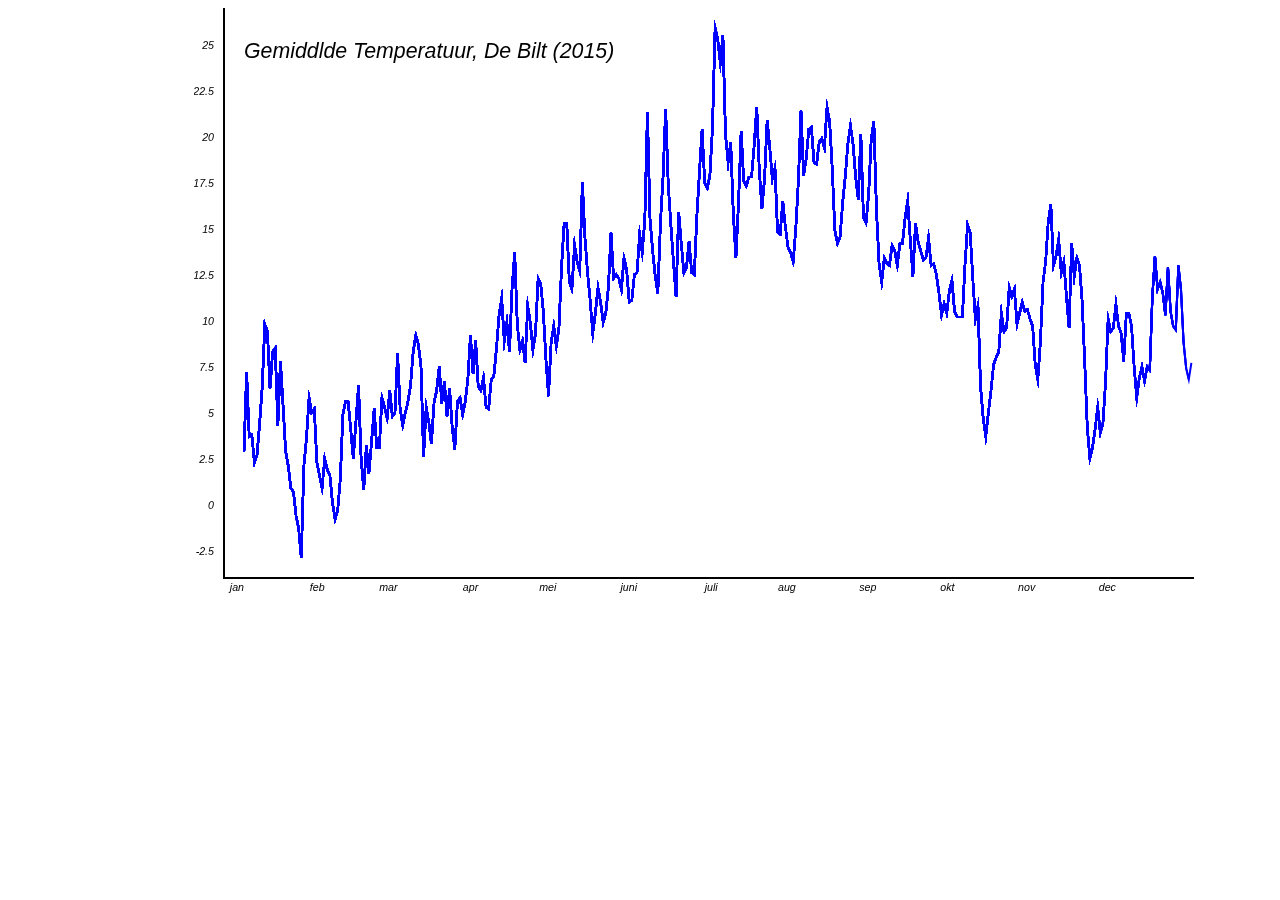
<file: homework/w3/knmi2015.html>
<!doctype html>
<html>
  <body>
    <textarea id = "rawdata" style = "visibility: hidden">
      20150101,   30
      20150102,   73
      20150103,   38
      20150104,   39
      20150105,   24
      20150106,   28
      20150107,   45
      20150108,   65
      20150109,   99
      20150110,   95
      20150111,   64
      20150112,   84
      20150113,   86
      20150114,   44
      20150115,   79
      20150116,   55
      20150117,   30
      20150118,   22
      20150119,   10
      20150120,    8
      20150121,   -5
      20150122,  -12
      20150123,  -28
      20150124,   22
      20150125,   37
      20150126,   59
      20150127,   51
      20150128,   53
      20150129,   24
      20150130,   17
      20150131,   10
      20150201,   26
      20150202,   20
      20150203,   17
      20150204,    2
      20150205,   -7
      20150206,   -2
      20150207,   15
      20150208,   50
      20150209,   57
      20150210,   57
      20150211,   42
      20150212,   26
      20150213,   46
      20150214,   66
      20150215,   26
      20150216,    9
      20150217,   33
      20150218,   18
      20150219,   35
      20150220,   53
      20150221,   32
      20150222,   32
      20150223,   59
      20150224,   54
      20150225,   48
      20150226,   63
      20150227,   49
      20150228,   51
      20150301,   83
      20150302,   53
      20150303,   44
      20150304,   51
      20150305,   57
      20150306,   66
      20150307,   84
      20150308,   93
      20150309,   88
      20150310,   76
      20150311,   27
      20150312,   54
      20150313,   46
      20150314,   34
      20150315,   56
      20150316,   63
      20150317,   76
      20150318,   56
      20150319,   68
      20150320,   49
      20150321,   64
      20150322,   43
      20150323,   31
      20150324,   57
      20150325,   59
      20150326,   50
      20150327,   57
      20150328,   69
      20150329,   93
      20150330,   72
      20150331,   90
      20150401,   65
      20150402,   63
      20150403,   70
      20150404,   54
      20150405,   53
      20150406,   69
      20150407,   71
      20150408,   86
      20150409,  104
      20150410,  113
      20150411,   90
      20150412,  100
      20150413,   84
      20150414,  119
      20150415,  138
      20150416,   99
      20150417,   85
      20150418,   90
      20150419,   78
      20150420,  109
      20150421,  100
      20150422,   85
      20150423,   94
      20150424,  124
      20150425,  121
      20150426,  106
      20150427,   80
      20150428,   60
      20150429,   89
      20150430,   98
      20150501,   87
      20150502,   97
      20150503,  130
      20150504,  154
      20150505,  154
      20150506,  122
      20150507,  118
      20150508,  142
      20150509,  133
      20150510,  128
      20150511,  176
      20150512,  146
      20150513,  127
      20150514,  112
      20150515,   94
      20150516,  105
      20150517,  119
      20150518,  111
      20150519,  100
      20150520,  105
      20150521,  119
      20150522,  149
      20150523,  124
      20150524,  126
      20150525,  124
      20150526,  118
      20150527,  135
      20150528,  129
      20150529,  111
      20150530,  112
      20150531,  126
      20150601,  127
      20150602,  148
      20150603,  138
      20150604,  156
      20150605,  214
      20150606,  156
      20150607,  139
      20150608,  125
      20150609,  116
      20150610,  154
      20150611,  179
      20150612,  216
      20150613,  175
      20150614,  153
      20150615,  133
      20150616,  114
      20150617,  160
      20150618,  143
      20150619,  127
      20150620,  130
      20150621,  144
      20150622,  127
      20150623,  126
      20150624,  158
      20150625,  182
      20150626,  205
      20150627,  176
      20150628,  173
      20150629,  180
      20150630,  206
      20150701,  260
      20150702,  254
      20150703,  241
      20150704,  256
      20150705,  202
      20150706,  187
      20150707,  198
      20150708,  159
      20150709,  135
      20150710,  165
      20150711,  204
      20150712,  177
      20150713,  174
      20150714,  179
      20150715,  179
      20150716,  196
      20150717,  217
      20150718,  182
      20150719,  162
      20150720,  178
      20150721,  210
      20150722,  195
      20150723,  178
      20150724,  184
      20150725,  149
      20150726,  148
      20150727,  166
      20150728,  152
      20150729,  141
      20150730,  138
      20150731,  133
      20150801,  151
      20150802,  177
      20150803,  215
      20150804,  180
      20150805,  189
      20150806,  205
      20150807,  206
      20150808,  187
      20150809,  186
      20150810,  198
      20150811,  200
      20150812,  195
      20150813,  217
      20150814,  209
      20150815,  184
      20150816,  150
      20150817,  143
      20150818,  146
      20150819,  165
      20150820,  179
      20150821,  197
      20150822,  207
      20150823,  197
      20150824,  179
      20150825,  167
      20150826,  202
      20150827,  157
      20150828,  154
      20150829,  170
      20150830,  200
      20150831,  209
      20150901,  161
      20150902,  132
      20150903,  122
      20150904,  135
      20150905,  132
      20150906,  131
      20150907,  142
      20150908,  139
      20150909,  131
      20150910,  143
      20150911,  143
      20150912,  157
      20150913,  166
      20150914,  145
      20150915,  125
      20150916,  154
      20150917,  144
      20150918,  139
      20150919,  134
      20150920,  135
      20150921,  146
      20150922,  131
      20150923,  132
      20150924,  126
      20150925,  116
      20150926,  104
      20150927,  110
      20150928,  105
      20150929,  117
      20150930,  123
      20151001,  106
      20151002,  103
      20151003,  103
      20151004,  103
      20151005,  131
      20151006,  153
      20151007,  149
      20151008,  124
      20151009,  102
      20151010,  109
      20151011,   65
      20151012,   48
      20151013,   38
      20151014,   51
      20151015,   63
      20151016,   77
      20151017,   81
      20151018,   84
      20151019,  105
      20151020,   95
      20151021,   97
      20151022,  119
      20151023,  114
      20151024,  118
      20151025,   99
      20151026,  105
      20151027,  111
      20151028,  106
      20151029,  107
      20151030,  102
      20151031,   98
      20151101,   77
      20151102,   69
      20151103,   90
      20151104,  122
      20151105,  133
      20151106,  155
      20151107,  164
      20151108,  131
      20151109,  136
      20151110,  145
      20151111,  127
      20151112,  133
      20151113,  114
      20151114,   97
      20151115,  143
      20151116,  125
      20151117,  135
      20151118,  131
      20151119,  112
      20151120,   79
      20151121,   43
      20151122,   26
      20151123,   32
      20151124,   42
      20151125,   54
      20151126,   40
      20151127,   45
      20151128,   67
      20151129,  102
      20151130,   95
      20151201,   97
      20151202,  110
      20151203,   98
      20151204,   94
      20151205,   79
      20151206,  105
      20151207,  105
      20151208,   98
      20151209,   76
      20151210,   59
      20151211,   70
      20151212,   76
      20151213,   68
      20151214,   76
      20151215,   74
      20151216,  114
      20151217,  136
      20151218,  118
      20151219,  122
      20151220,  116
      20151221,  104
      20151222,  130
      20151223,  106
      20151224,   98
      20151225,   96
      20151226,  131
      20151227,  118
      20151228,   89
      20151229,   75
      20151230,   69
      20151231,   78
    </textarea>
    <canvas id="canvas" width="1000" height="600"></canvas>
    <script type="text/javascript" src="wk3.js"></script>
    </body>
</hmtl>
</file>
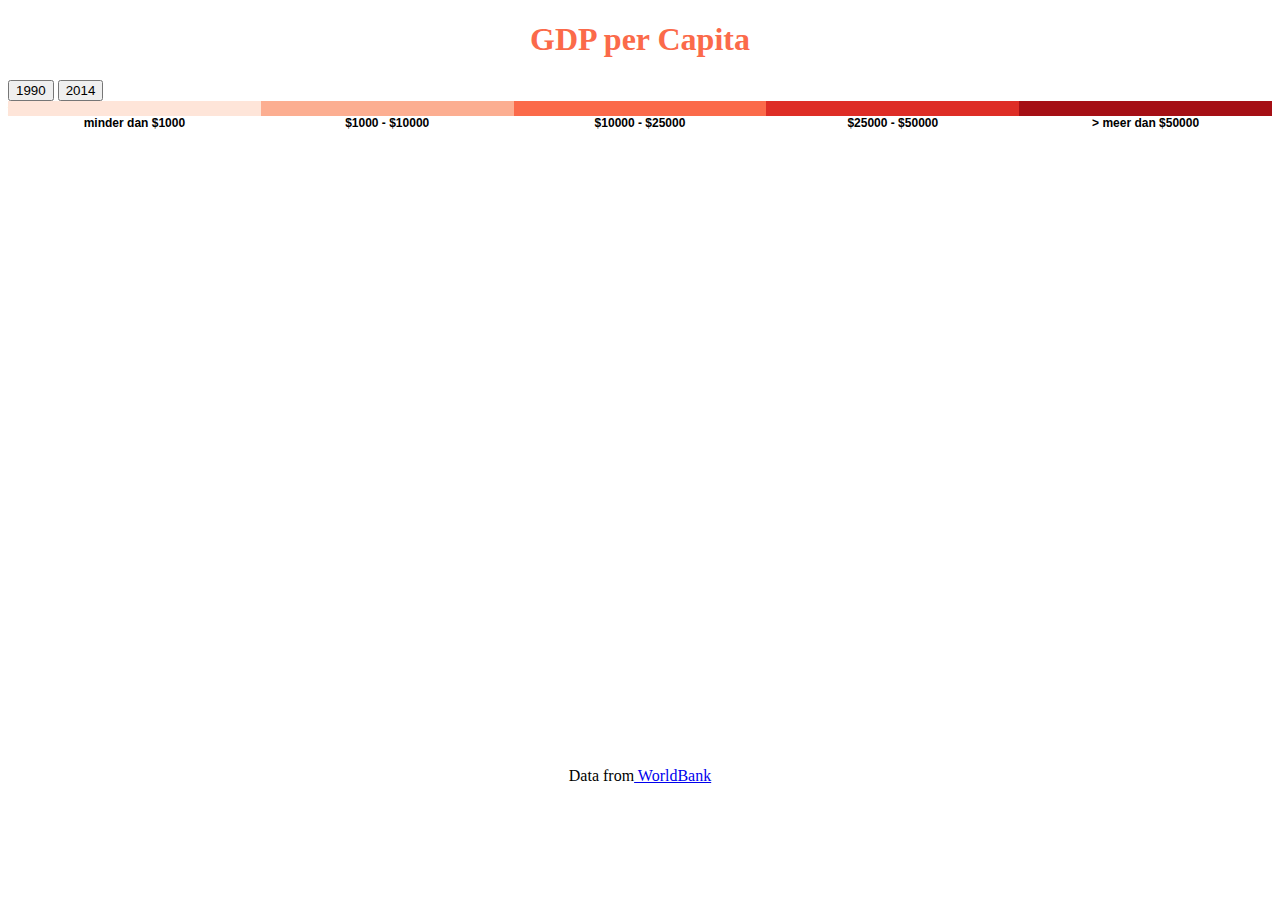
<file: homework/wk7/linkeddata.html>
<!DOCTYPE html>
<html>
    <head>
    	<title>GDP</title>
    </head>
    <body>
    	<h1 align = "center"><font face="Verdana" color="#fb6a4a">GDP per Capita</font></h1>
        <div id="option">
            <input class="knop" 
                   type="button" 
                   value="1990" 
                   onclick="MakeMap(1)" />
            <input class="knop" 
                   type="button" 
                   value="2014" 
                   onclick="MakeMap(11)" />
        </div>
        <div id='legend'>
            <nav class='legend clearfix'>
                <span style='background:#fee5d9;'></span>
                <span style='background:#fcae91;'></span>
                <span style='background:#fb6a4a;'></span>
                <span style='background:#de2d26;'></span>
                <span style='background:#a50f15;'></span>
                <label> minder dan $1000 </label>
                <label>$1000 - $10000</label>
                <label>$10000 - $25000</label>
                <label>$25000 - $50000</label>
                <label>> meer dan $50000 </label>
            </nav>
        </div>
        <div id="container1" style="height: 500px; width: 960px; margin:0 auto;"></div>
        <svg id="chart"></svg>
        <p align="center"> Data from<a href="http://www.worldbank.org/"> WorldBank</a></p>
    	
        <link rel="stylesheet" type="text/css" href="linkeddata.css"/>
        <script src="http://datamaps.github.io/scripts/topojson.js"></script>
        <script type="text/javascript" src="d3/d3.min.js"></script>
        <script src="http://labratrevenge.com/d3-tip/javascripts/d3.tip.v0.6.3.js"></script>
        <script src="datamaps.js"></script>
        <script src="linkeddata.js"></script>

    </body>
</html>
</file>
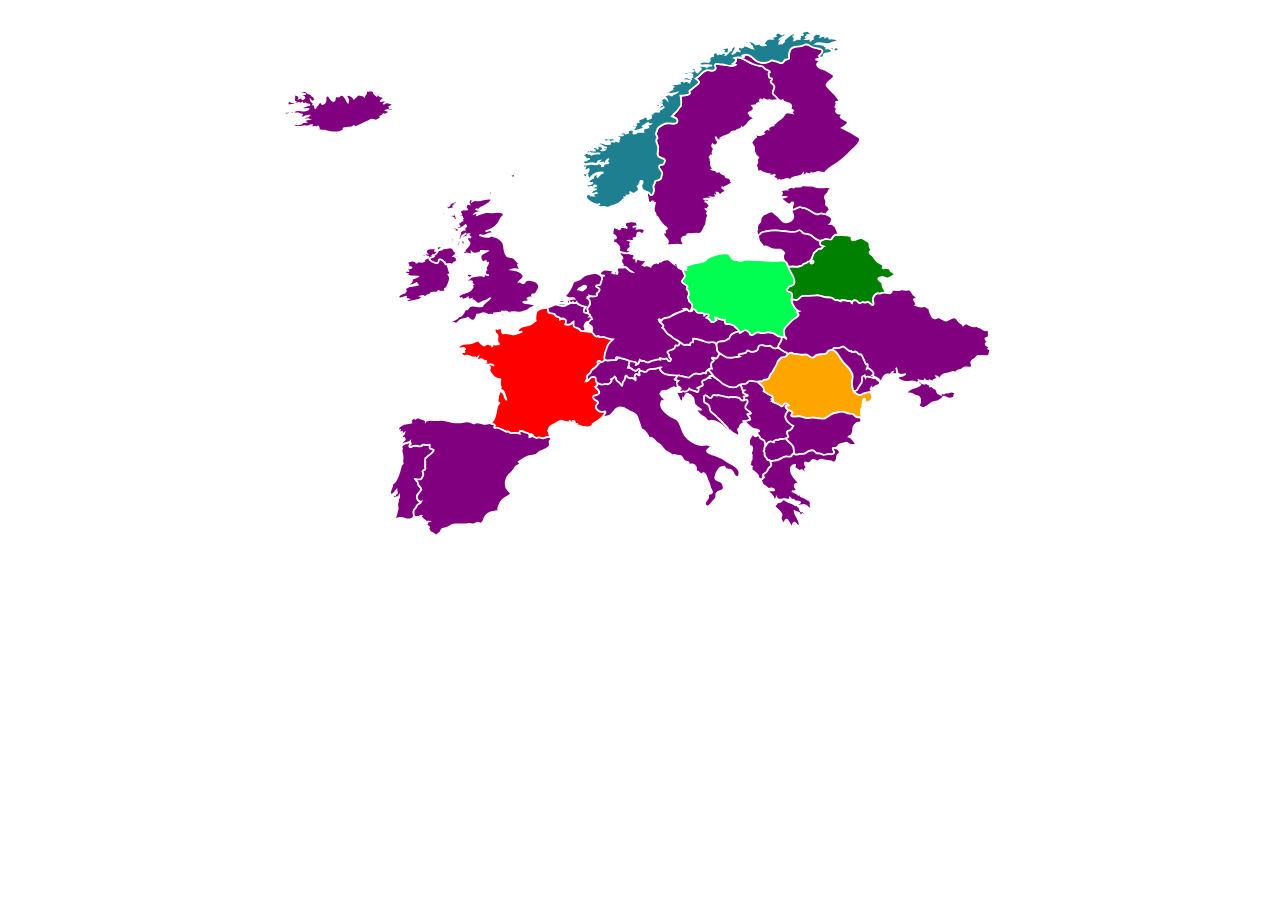
<file: homework/wk4/SVG/svg.html>
<!DOCTYPE html>
<html>
  <head>
    <title>SVG Map</title>
    <link rel="stylesheet" type="text/css" href="svg.css"/>

    <!-- Write your functions in main.js -->
    <script src="main.js"></script>
  </head>

  <body>
    <!-- Your SVG should go here -->
    <svg xmlns="http://www.w3.org/2000/svg" height="742.84" id="svg2985" version="1.1" viewBox="1200 150 300 420" width="1263.21002">
      <title>SVG Map</title>
      <defs id="defs2987"/>

      <g id="fra">
        <title>France</title>
          <path class="landxx fr frx eu" d="M 1247.9563,345.09353 C 1248.8483,344.67153 1249.9183,344.40753 1250.9063,344.58953 1251.2503,343.07553 1249.2373,344.11653 1248.8163,343.07753 1249.7423,342.77053 1250.8213,342.88353 1251.7763,342.93253 1251.0263,342.80353 1250.0103,343.07053 1250.5463,342.14053 1249.9683,342.10953 1248.0023,343.21953 1247.7643,342.24853 1247.4403,340.92353 1249.4573,340.12353 1250.4183,339.93353 1251.7103,339.67753 1252.9283,339.57353 1254.2383,339.60953 1256.0933,339.66053 1257.2803,337.85953 1259.3353,338.10853 1259.1023,338.77353 1261.5713,341.09553 1262.2613,340.81653 1262.7253,340.59053 1263.1723,340.33253 1263.6013,340.04453 1264.5383,339.52353 1264.4763,340.19653 1265.2593,340.34653 1266.0333,340.49453 1266.6253,339.88453 1266.6763,341.13353 1267.1823,340.78653 1266.4383,340.37153 1266.8543,339.80653 1267.2793,339.22953 1267.4953,340.10553 1267.8683,340.20353 1268.7543,340.43553 1269.8883,340.19953 1270.7763,340.05353 1268.8903,339.50053 1269.5823,336.83453 1269.7363,335.44553 1269.8113,334.76953 1268.7883,334.09153 1268.4413,333.61953 1267.8433,332.80653 1268.3953,331.57053 1267.5363,330.90853 1268.1903,331.02253 1268.7863,331.34253 1269.4353,331.47753 1270.1453,331.62553 1271.0223,330.92853 1271.6453,331.24253 1272.6163,331.73053 1271.4053,333.19653 1272.7503,333.96653 1273.1383,334.18853 1273.8353,333.79353 1274.2353,333.78953 1275.4053,333.77853 1276.5303,334.17453 1277.6673,334.39053 1278.7783,334.60153 1279.7453,334.56953 1280.7413,334.00053 1281.6443,333.48553 1282.8513,333.50453 1283.6653,332.92553 1283.0193,333.18153 1281.9213,333.31153 1281.2923,332.95153 1280.0173,332.22053 1282.9563,330.42253 1283.4443,330.20353 1284.9943,329.50953 1286.7483,329.59253 1288.3213,328.96253 1289.2343,328.59753 1290.4503,326.50953 1291.5843,327.09353 1290.5913,326.45453 1291.1983,322.02953 1292.0223,321.20053 1292.8333,320.38653 1296.9643,318.91453 1298.0263,319.80953 1298.5673,320.26553 1297.5066,322.01981 1299.0912,322.41093 1300.7239,322.81393 1300.3433,322.44623 1301.4983,322.79423 1302.5753,323.11923 1302.2375,323.9499 1303.0715,324.3539 1304.1595,324.8809 1305.2593,324.2555 1305.1233,325.93953 1305.7713,325.52053 1306.8953,325.61753 1307.5843,325.85453 1308.8783,326.29853 1308.3323,327.89353 1308.0723,328.81953 1308.9373,328.96453 1309.9183,329.23353 1310.7793,328.88953 1311.6313,328.54853 1311.8263,327.57553 1312.6823,327.23553 1312.7563,327.77153 1312.5323,330.16853 1313.2583,330.19453 1314.3293,330.23253 1316.4853,331.64553 1316.8183,332.67253 1316.7223,332.37653 1320.8893,333.05053 1321.1033,333.06853 1322.1163,333.15553 1322.8723,332.94653 1323.6753,333.78353 1324.3073,334.44353 1324.7523,335.48053 1325.7133,335.73153 1325.9193,335.63353 1326.0843,335.48753 1326.2083,335.29353 1326.5183,334.97253 1326.6743,335.39853 1327.0033,335.44353 1327.1873,335.51353 1327.2363,335.63953 1327.1503,335.82053 1327.0933,336.21253 1328.0113,335.99853 1328.1633,336.01153 1329.1863,336.10453 1329.7743,335.47353 1330.7213,336.19453 1331.7293,336.96253 1333.8123,337.10453 1335.0733,337.31553 1333.5263,338.68053 1332.0983,340.17853 1331.5983,342.20653 1331.3553,343.19253 1330.7683,344.09853 1330.6133,345.09253 1330.5113,345.74253 1330.7323,346.00653 1330.4713,346.84153 1330.1573,347.85053 1330.9253,348.69153 1330.2463,349.31753 1329.6743,349.84553 1329.2323,350.35453 1328.3723,350.27753 1327.6513,350.21353 1327.5903,349.14653 1326.7223,349.62953 1326.0953,349.97853 1326.0353,351.09253 1327.0823,350.92553 1326.2953,351.75153 1325.6003,352.73253 1324.7023,353.44553 1324.1523,353.80353 1323.6143,354.17953 1323.0883,354.57353 1322.6553,354.96353 1322.6973,355.72753 1322.3323,356.18153 1321.7093,356.95553 1320.5023,357.31953 1320.3123,358.41353 1320.4523,358.78653 1320.5483,359.17053 1320.6023,359.56453 1320.4533,360.27353 1319.7943,360.52653 1319.5223,361.14853 1320.7103,360.99953 1321.1463,360.59353 1321.4613,359.45753 1321.7723,358.33953 1323.8323,358.42553 1324.6653,358.66053 1325.6653,358.94353 1324.9863,360.58753 1325.7143,361.38853 1326.9783,362.78053 1326.2003,363.30253 1325.0623,364.24553 1325.6653,365.10253 1327.9443,366.69053 1327.3153,367.94653 1326.8933,368.78953 1323.7483,369.94653 1323.7563,370.09053 1323.8123,371.08453 1325.7303,371.93153 1326.3923,372.49853 1327.3473,373.31853 1325.0603,374.77953 1325.3913,375.86353 1325.7923,377.17953 1328.3083,378.67153 1329.6393,378.13853 1331.3113,377.46953 1331.0613,378.44253 1330.4293,379.55553 1328.9063,382.23653 1325.9973,383.58853 1323.4023,385.34153 1323.5663,385.58553 1323.7363,385.82553 1323.9123,386.06153 1322.9433,386.20053 1322.1323,386.69853 1321.2243,387.01653 1320.2473,387.35953 1319.6233,386.81953 1318.7013,386.89253 1317.3023,387.00253 1316.4443,385.83653 1314.7713,385.98953 1315.4423,384.25853 1312.5743,385.58553 1312.5423,384.57953 1312.7243,384.26753 1313.0103,384.18553 1313.4003,384.33353 1313.3703,383.76653 1313.0303,383.44653 1312.4603,383.46953 1312.9383,384.20353 1312.5263,384.31153 1311.8663,384.34453 1310.7833,384.39853 1310.6663,384.33453 1310.3703,383.03753 1310.7613,385.62053 1310.1013,383.97353 1308.4303,383.97353 1307.4643,383.97353 1306.6743,383.36353 1305.7313,383.31753 1304.5753,383.26053 1303.3083,384.56653 1302.2813,385.03653 1301.4813,385.40353 1298.6623,386.44753 1298.8393,387.53653 1298.8203,387.89353 1298.7143,388.22553 1298.5183,388.53253 1298.0693,388.93253 1298.1073,389.28853 1298.6333,389.60053 1299.0293,390.85253 1298.7703,391.47953 1299.4993,392.68653 1298.8123,392.88353 1298.2133,392.53753 1297.5333,392.57853 1296.8273,392.62153 1296.4693,393.18353 1295.8393,393.35553 1294.3183,393.77053 1293.3913,392.19553 1291.9343,393.25653 1291.8323,393.33053 1289.8063,392.38453 1289.5883,392.22153 1289.0223,391.79853 1290.3173,391.85253 1289.4053,391.24353 1288.8773,390.89053 1287.9263,390.73553 1287.4783,391.31753 1287.2703,390.02853 1285.8433,390.56753 1285.0673,389.95553 1283.9973,389.11053 1281.8083,388.56853 1282.1483,390.59853 1280.9513,390.42553 1279.6003,390.12353 1278.3933,390.34553 1277.7223,390.46853 1277.2743,390.65853 1276.7013,390.14253 1275.6843,389.22853 1275.7613,389.60453 1274.7283,389.59053 1273.7043,389.57653 1268.7553,386.33053 1268.2483,387.64653 1267.3133,387.26053 1267.9773,386.58053 1268.0363,385.92553 1268.1063,385.14653 1265.8413,385.50153 1265.3683,384.91053 1268.2283,383.85153 1268.4703,379.88753 1268.9913,377.30953 1269.1963,376.29753 1269.3813,374.70253 1270.2223,373.98053 1271.4463,372.92853 1269.8043,372.78053 1269.6883,373.96653 1269.5183,371.53053 1270.0083,368.54553 1271.0583,366.33453 1272.0693,366.90353 1273.0753,367.57853 1273.5083,368.71053 1273.6063,369.21453 1273.7023,369.71853 1273.7983,370.22253 1274.0323,370.86353 1274.6733,370.95153 1274.6583,371.73453 1274.9483,370.72753 1273.9263,369.95253 1273.8333,368.99853 1273.6893,367.53253 1273.1743,366.53953 1271.8743,365.82653 1271.3293,365.52853 1270.7213,365.12153 1270.2673,364.68453 1269.5283,363.97253 1271.4573,364.32753 1271.8493,364.67953 1270.9413,364.23853 1270.8923,360.38553 1271.4193,359.63953 1270.2263,360.47453 1267.4193,358.83153 1266.8663,357.72453 1266.3773,356.74553 1265.2743,356.23653 1265.0533,355.09353 1264.8503,354.05053 1266.7633,352.90853 1264.3603,352.80053 1264.6433,352.46753 1264.6983,351.86253 1265.0633,351.60853 1265.9773,350.97053 1266.8193,352.04353 1267.6803,352.15253 1266.1523,351.14353 1265.5453,351.47853 1263.9513,351.68653 1263.1483,351.79153 1261.5923,350.60653 1263.0713,350.42453 1262.6583,350.01753 1262.8253,349.75353 1263.5713,349.63253 1262.4363,349.35053 1260.8233,350.27453 1259.9013,349.27253 1260.4093,349.26553 1260.8893,349.14553 1261.3413,348.91253 1260.4373,348.30853 1258.7713,348.55353 1258.5313,349.77653 1258.4983,348.97653 1257.6113,348.22853 1258.4613,347.54553 1258.1123,348.42153 1256.5413,348.36453 1257.5213,347.25753 1255.5273,348.98753 1252.8533,345.04853 1250.8313,347.18553 1250.0233,346.06853 1249.3483,345.38253 1247.9563,345.09353" id="fr"/>
        </g>
        
      <path class="landxx by" d="M 1433.1368,309.64261 C 1433.6053,308.40487 1434.2651,307.23347 1435.7213,306.96855 1437.1513,306.70839 1437.5793,305.61555 1437.4223,304.28655 1437.0533,301.16755 1434.3533,298.99255 1433.8563,295.91755 1435.4893,296.33455 1437.5963,296.03555 1439.3013,296.23055 1439.8183,296.28955 1440.5933,295.89355 1441.0933,295.76855 1442.1003,295.51655 1441.8443,295.05455 1442.5693,294.44255 1443.0163,294.06455 1443.5743,294.42655 1444.0503,294.19755 1444.4223,294.01955 1444.6023,293.60255 1444.9963,293.41955 1445.7503,293.06955 1447.3013,292.96855 1446.8153,294.26155 1447.2373,294.39855 1447.9083,294.35355 1448.1773,293.93455 1448.7573,293.03455 1447.1413,292.72655 1446.6753,292.53455 1448.3173,290.75055 1447.0363,288.84755 1449.3353,287.63855 1450.4033,287.07655 1450.5163,285.92955 1451.9313,286.05555 1453.4693,286.19255 1452.7173,285.39755 1453.8753,284.82955 1452.2673,284.40155 1450.6289,283.70242 1452.2909,281.78142 1453.3519,280.55542 1455.6833,280.19455 1457.1613,280.63855 1458.9433,281.17355 1458.9953,278.76755 1460.6293,278.16755 1461.4953,277.84855 1462.8229,278.75542 1463.2619,278.40442 1464.8843,278.25908 1469.4212,278.46832 1469.7944,279.59402 1470.1704,279.93802 1469.5613,280.67855 1469.9903,281.09655 1470.5663,281.65955 1472.5753,280.88152 1473.1843,280.58952 1475.3233,279.56252 1476.15,280.14005 1478.0696,281.49877 1478.5907,281.86757 1479.9677,282.01478 1479.9253,283.11355 1479.8743,284.43688 1479.8623,284.72249 1480.5133,285.91655 1480.9423,286.70355 1481.1514,286.96817 1480.3651,287.53611 1479.2975,288.30729 1481.0306,289.44205 1481.6703,290.05955 1483.0433,291.38499 1483.4863,293.49854 1485.6503,294.24755 1486.2728,294.46301 1487.2924,294.66276 1487.5674,295.36555 1487.9224,296.27267 1486.879,297.17394 1487.7901,297.17489 1488.1631,297.12289 1488.6593,297.13959 1489.0103,296.99955 1489.5073,296.89755 1490.0938,297.20667 1490.5922,297.26942 1492.2644,297.47996 1491.2361,297.85977 1491.9156,298.63358 1492.2696,299.03663 1493.3034,299.29155 1493.7774,299.92561 1494.7611,301.24147 1493.217,301.35371 1492.773,301.64771 1491.977,302.17371 1491.7303,302.52055 1490.5003,302.82055 1488.9673,303.19355 1488.0964,301.81633 1486.7551,302.0964 1483.4196,302.7929 1485.5375,304.08451 1486.7071,304.97055 1487.4513,305.53432 1487.2973,306.69955 1487.4963,307.51055 1487.8223,308.83955 1488.8237,309.94102 1489.5407,311.08802 1487.9241,311.09502 1488.5962,310.68452 1485.7528,311.58406 1484.5722,310.90192 1482.5897,312.09447 1481.9514,314.15721 1481.6693,315.06905 1482.2177,315.74926 1482.3637,317.1783 1482.5276,318.78271 1480.5286,317.40177 1480.1243,316.91271 1478.9522,315.49516 1477.745,317.15056 1476.3163,316.34168 1473.0119,318.14677 1473.904,315.86742 1472.363,315.3768 1471.445,314.8958 1469.9413,315.80955 1470.0753,316.87155 1469.5263,316.62355 1469.5033,315.78755 1468.9953,315.57655 1468.4683,315.35655 1467.8023,315.97255 1467.3493,315.64155 1466.7113,315.17655 1466.0663,315.21355 1465.3293,315.29655 1464.3313,315.40855 1463.8663,314.73355 1463.7343,315.93455 1463.1133,315.77655 1462.6631,315.20922 1462.0233,315.14255 1461.3043,315.06765 1460.4951,315.70266 1459.9186,314.90708 1458.694,313.21694 1456.8468,313.89098 1455.1223,313.53086 1453.358,313.16243 1451.3143,312.2891 1449.5213,312.60955 1447.1273,312.69475 1445.201,312.80854 1443.1783,312.83855 1441.0113,312.83855 1441.0905,313.76968 1439.6125,314.96368 1438.8305,315.59568 1438.1169,315.08613 1437.2813,314.92358 1436.1558,314.7046 1436.363,315.38411 1436.1158,316.03036 1435.3545,317.17675 1436.1858,312.65017 1436.1948,312.32458 1436.2558,309.86024 1433.4998,311.27679 1433.1824,309.62011" id="by">
        <title>Belarus</title>
      </path>

      <g id="rsa">
        <title>Serbia</title>
        <path class="landxx rs rs-" d="M 1412.8746,360.84017 C 1411.7114,360.34722 1410.6808,362.11391 1410.2792,362.27648 1409.5738,362.56202 1408.3524,362.35008 1406.9026,362.83083 1407.3106,363.83883 1407.612,364.42267 1407.8349,365.47666 1407.975,366.14167 1408.1821,366.33361 1408.8681,366.3586 1406.8981,367.72762 1410.5743,368.56683 1411.1863,369.18082 1411.0963,369.09082 1409.1947,369.60897 1408.9437,369.70998 1409.5489,370.91265 1408.9057,371.52858 1408.7256,371.87704 1409.6349,371.52323 1410.4457,371.288 1410.6571,371.75105 1411.153,372.837 1411.2614,372.75365 1409.5988,375.27882 1409.0517,376.10984 1410.8168,377.34756 1412.3202,378.40341 1413.9493,379.91587 1411.1638,379.19038 1410.7327,379.53734 1410.4742,379.60204 1413.0235,382.41022 1412.488,382.66579 1411.08,383.33777 1409.6068,383.46907 1408.5708,383.49462 1409.0653,383.41872 1410.3249,384.94891 1412.2029,386.45217 1412.8002,386.93028 1412.9355,387.43002 1414.2833,387.88581 1415.3514,388.52213 1417.2831,387.91561 1417.6016,389.16445 1417.7384,389.25245 1416.1222,390.05601 1416.2218,390.09641 1416.3622,390.15331 1417.1972,391.52616 1416.903,391.67409 1418.8262,392.29515 1416.5214,393.47922 1419.8975,394.12153 1420.9174,394.31558 1420.887,398.86636 1420.9969,397.76398 1422.455,396.53254 1422.3439,394.30358 1425.7272,395.52482 1425.7632,394.43702 1426.8991,394.61812 1427.5034,394.1941 1428.1896,394.89444 1428.9481,393.47633 1430.0095,393.79959 1430.6713,394.00115 1435.14,393.51762 1434.016,391.85932 1433.3687,390.90438 1433.2064,389.78213 1433.764,389.18829 1434.3018,388.61551 1434.9767,389.24329 1435.5783,388.48275 1436.1688,387.73631 1436.6426,387.00309 1436.9642,386.24009 1435.9732,385.9261 1434.6994,384.63285 1433.9404,383.92185 1431.4994,381.63385 1432.7176,379.78626 1434.0916,377.49627 1433.7786,377.20927 1432.0779,375.48204 1432.7309,375.05203 1433.2779,374.69305 1433.9882,374.91986 1434.5452,374.64886 1433.9962,373.97685 1432.561,373.07171 1431.723,373.74172 1431.458,373.95472 1430.6877,375.26662 1430.4126,375.25362 1430.0366,375.23562 1429.3207,374.21708 1428.9007,374.0441 1427.9207,373.64009 1426.8219,373.32158 1425.8769,372.83458 1425.1763,372.47379 1425.6049,372.60119 1424.8869,372.34367 1425.7936,371.85719 1426.1702,371.07387 1424.9189,370.91951 1426.3219,369.60052 1425.184,369.32759 1424.001,368.89058 1422.786,368.44257 1421.2352,367.3468 1420.1822,366.63579 1421.4971,364.02678 1418.6876,364.01121 1418.3174,362.20088 1417.9869,360.5842 1414.5874,360.55592 1412.8746,360.84017 z" id="rs"/>
      </g>
     
      <path class="landxx ch" d="M 1319.5263,361.14955 C 1319.7503,360.71455 1319.9933,360.29255 1320.2553,359.88055 1320.5913,359.23355 1320.0754,358.71442 1320.3063,358.10637 1320.6512,357.19711 1322.2119,356.48975 1322.2653,356.20037 1322.4809,355.03381 1323.0602,354.2935 1324.7189,353.3465 1325.6145,352.83511 1326.1857,351.77382 1327.051,350.92655 1325.4385,351.12047 1326.4126,348.59372 1327.7386,349.79255 1329.1655,351.08269 1329.8046,348.96155 1331.1856,348.76655 1330.4656,349.60755 1334.1076,348.96155 1334.7766,348.99655 1336.0756,349.06355 1337.1031,349.10637 1337.3841,348.28037 1336.3901,348.65137 1336.1896,347.72466 1337.0909,347.41473 1337.4567,347.28894 1337.826,347.42473 1338.3911,347.64664 1339.336,348.0181 1340.5408,348.04137 1340.7322,348.11328 1341.8453,348.53126 1343.2346,348.68755 1344.1376,349.47955 1345.3256,350.52055 1343.5606,352.21655 1343.3556,353.37455 1345.6526,353.08555 1345.8406,354.74855 1347.7156,355.11255 1348.5256,355.26955 1348.8466,353.73855 1349.7316,353.98955 1350.7666,354.28255 1349.8816,355.44355 1349.7926,355.97655 1349.7236,356.39055 1350.6326,357.68455 1349.7076,357.70955 1349.0436,357.72755 1348.5256,356.53455 1347.8966,357.09055 1347.6696,357.29055 1346.8906,358.46655 1347.4336,358.71655 1348.3946,359.15755 1347.8256,359.49255 1347.6756,360.42955 1346.7386,360.05355 1346.6996,359.04155 1345.5156,359.27755 1344.3596,359.50755 1344.2326,359.75255 1343.2856,358.84555 1343.1926,358.75655 1342.1626,357.00355 1342.0246,358.43655 1341.8976,359.75055 1341.9226,360.07055 1340.9716,361.06355 1339.7606,362.32955 1340.8496,365.29755 1338.9136,362.46355 1338.4816,361.83255 1337.9716,361.52355 1337.3756,361.07755 1336.4646,360.39755 1336.8276,359.10555 1335.9356,358.48455 1335.4246,359.12655 1334.8216,359.77555 1333.9956,359.99755 1334.8986,361.04455 1332.9196,362.88655 1331.8056,362.78355 1329.7056,362.58955 1327.9706,363.91955 1326.3666,362.22955 1325.8016,361.63355 1325.0166,361.00755 1325.2116,360.06955 1325.4846,358.75855 1324.4485,358.44362 1323.3275,358.55719 1321.447,358.74772 1321.7671,361.09335 1319.5266,361.14955" id="ch">
        <title>Switzerland</title>
      </path>
      
      <path class="landxx mk" d="M 1420.0363,400.24555 C 1420.9343,400.11355 1420.3383,399.38355 1420.3283,398.84555 1420.3143,398.09855 1421.6313,397.72455 1421.8123,396.80855 1421.9703,396.00955 1422.6433,395.61855 1423.3123,395.29655 1424.7933,394.58655 1424.5243,395.52155 1425.8663,395.56555 1425.5813,394.48155 1426.3513,394.88555 1426.8763,394.34155 1427.1843,394.18655 1427.4913,394.19155 1427.8013,394.35755 1428.5383,394.57055 1428.6113,393.87455 1429.2463,393.76555 1429.9653,393.64255 1431.4583,393.92955 1432.0393,393.49055 1432.7703,392.93755 1433.5493,394.56655 1434.0073,394.98955 1435.7133,396.56455 1437.2024,397.03166 1437.1926,399.80399 1437.1926,400.38199 1437.5822,401.34009 1437.2496,401.99655 1437.0591,402.37225 1436.3561,401.95175 1436.4196,402.57841 1436.5086,403.45487 1434.8291,404.06151 1433.8242,403.76115 1432.6966,403.42411 1431.5636,403.70955 1430.5956,404.41455 1428.6746,405.81155 1427.1526,405.81855 1424.7986,406.19655 1423.5326,406.39955 1424.0736,405.52955 1423.0066,405.80255 1421.6966,406.13855 1422.3376,405.00055 1421.6476,404.46255 1420.2586,403.38055 1420.5876,401.78555 1420.0366,400.24555" id="mk">
        <title>Macedonia, the Former Yugoslav Republic of</title>
      </path>
      
      <g class="landxx coastxx it eu" id="ita" transform="translate(-29.9017,-45.0745)">
        <title>Italy</title>
        <path class="landxx it eu" d="M 1353.5711,414.65164 C 1354.5811,413.57664 1357.2431,414.48464 1357.1191,412.24764 1357.0691,411.34564 1356.411,410.95 1355.838,410.332 1355.527,410.013 1355.1701,409.64432 1354.9011,409.28932 1355.7468,408.80713 1356.603,407.74092 1356.0773,407.16239 1356.9793,407.40239 1357.971,408.279 1358.939,407.942 1360.155,407.518 1360.7132,407.72227 1361.8742,407.80927 1362.6372,407.86627 1363.5707,406.94036 1363.9157,406.34836 1364.1957,405.89436 1364.237,405.492 1363.8967,405.072 1364.7227,404.85 1365.3257,404.201 1365.8367,403.559 1366.7325,404.11066 1366.3768,404.83194 1366.8662,405.61418 1367.3328,406.35991 1368.0418,406.55999 1368.6823,407.17827 1368.9304,407.41769 1368.9869,408.13197 1369.9251,408.70955 1370.2274,408.89569 1370.1019,406.85659 1370.7661,406.23418 1371.5218,405.52595 1371.7656,405.06534 1371.8636,403.91627 1372.0307,401.95811 1372.6773,403.34771 1373.1144,403.81209 1373.8453,404.58865 1374.1084,404.70505 1375.0379,404.38736 1376.5408,403.87369 1376.5351,404.97701 1377.5757,405.503 1377.6817,404.844 1378.1897,404.178 1377.3507,403.796 1376.5997,403.454 1377.5957,402.10809 1378.0757,402.01209 1378.5507,401.91709 1379.0739,402.61727 1379.5149,402.73827 1380.4859,403.00527 1379.5849,401.41782 1379.6818,401.09736 1379.8706,400.47606 1379.9569,400.27088 1380.0607,399.98291 1380.6907,400.04571 1382.2715,400.52909 1382.6345,400.71509 1383.5875,401.20409 1384.2377,399.946 1384.7957,399.444 1385.5407,398.775 1386.7127,398.965 1387.6167,399.018 1389.0827,399.105 1390.4877,398.006 1391.9067,398.302 1390.3347,399.245 1393.5278,401.70153 1394.4128,401.98253 1397.0748,402.82653 1398.9418,401.97353 1401.5998,402.74652 1401.4888,403.75352 1400.4049,404.4439 1399.8967,405.071 1400.4927,405.408 1401.0887,405.784 1401.7667,405.935 1401.1907,406.611 1400.309,407.586 1401.5567,407.951 1400.8169,408.91389 1402.0236,409.27455 1402.4222,409.35427 1403.3675,409.5433 1403.6365,411.11004 1402.1967,410.831 1403.2037,408.754 1400.4827,409.92 1399.9667,410.111 1399.7487,408.678 1398.0087,409.983 1397.5027,410.301 1396.9477,410.65 1396.3677,410.973 1395.7827,411.267 1395.3947,411.462 1392.1017,412.526 1394.1367,411.477 1393.5907,411.59 1392.8617,411.516 1392.4067,411.91 1392.0847,412.189 1392.2367,413.34 1391.6167,413.206 1391.6067,413.539 1392.8387,415.25 1392.9577,415.283 1394.7847,415.785 1393.6287,418.438 1392.5567,417.238 1390.4697,420.924 1395.1547,424.426 1397.6797,426.037 1398.9157,426.826 1400.9167,427.381 1401.7837,428.618 1403.0477,430.419 1403.7157,432.788 1404.4567,434.843 1405.4077,437.481 1408.8737,440.18 1411.3417,441.314 1413.1687,442.154 1414.1417,442.413 1416.1737,442.141 1416.9327,442.04 1420.2827,441.547 1419.8677,443.286 1419.6697,444.116 1417.2957,444.888 1418.1647,445.903 1419.1027,446.998 1421.5867,447.621 1422.8597,448.075 1424.8897,448.8 1426.7157,449.517 1428.4147,450.871 1430.1477,452.252 1432.2757,452.662 1433.9667,454.187 1435.1037,455.212 1436.6187,456.286 1436.3347,457.994 1436.2697,458.382 1436.1887,460.128 1435.6057,460.186 1434.8117,460.265 1433.8297,459.793 1433.4087,459.103 1432.4897,457.597 1432.5507,455.853 1430.2757,456.082 1428.4487,456.266 1428.0807,455.073 1427.8257,454.39 1425.8977,454.715 1425.4747,454.696 1424.2597,456.488 1423.5077,457.599 1422.9607,458.993 1422.6857,460.308 1422.3707,461.815 1424.2917,462.182 1425.3317,462.66 1427.0017,463.427 1427.3037,464.62 1427.4677,466.308 1427.7437,469.158 1422.8137,467.109 1423.2757,470.55 1423.5017,472.233 1423.0467,472.365 1421.9727,473.508 1421.0647,474.476 1420.3607,475.67 1419.2767,476.464 1418.2577,477.211 1417.3967,476.791 1416.8857,475.702 1416.1087,474.044 1418.5157,473.275 1418.6377,471.767 1418.6787,471.255 1418.4297,470.638 1418.7837,470.181 1419.3737,469.417 1420.5317,469.988 1420.8467,469.005 1421.1207,468.149 1420.0447,467.178 1419.8337,466.396 1419.5057,465.181 1419.4007,464.113 1418.7447,463.003 1417.9587,461.673 1417.8417,459.68 1416.7967,458.556 1416.1737,457.887 1415.7397,458.046 1415.1507,458.535 1414.4477,459.12 1413.7247,457.932 1413.2637,457.562 1412.7417,457.144 1411.8927,457.254 1411.7317,456.413 1411.5997,455.72 1412.0537,455.513 1411.6857,454.661 1410.8907,452.822 1408.8217,452.779 1407.3077,453.741 1408.0847,452.562 1407.8377,451.456 1406.2377,451.617 1405.0457,451.736 1404.3717,449.977 1403.9407,449.155 1403.1757,447.694 1402.2697,448.544 1401.0207,448.176 1400.3537,447.98 1399.7317,447.666 1399.0147,447.837 1397.5127,448.194 1398.4757,447.996 1397.4407,447.151 1396.4137,446.314 1395.1157,446.084 1394.0957,445.16 1392.9627,444.135 1392.2967,442.619 1391.0567,441.754 1389.9807,441.002 1389.5627,441.193 1388.8447,440.019 1388.0957,438.793 1386.1737,437.353 1384.7087,438.261 1385.5487,436.854 1382.1217,433.222 1380.8537,433.402 1381.0037,433.381 1378.9787,427.645 1378.9017,427.272 1378.2067,423.895 1375.9067,424.272 1373.4787,422.637 1370.9667,420.946 1367.7737,420.027 1365.6657,422.756 1364.9167,423.725 1364.2957,424.843 1363.1797,425.445 1362.7847,425.659 1359.1704,426.80528 1359.4169,425.87946 1359.5979,425.19963 1362.2977,422.20476 1359.0847,423.34181 1357.1633,424.02178 1353.5423,420.98964 1355.9242,419.02164 1356.7789,418.31541 1356.6248,417.73137 1355.6122,417.22064 1353.9418,416.37814 1353.4556,415.09597 1353.6777,415.008" id="it"/>
      </g>
      
      <path class="landxx at eu" d="M 1343.7863,351.57455 C 1344.4933,350.33655 1344.3483,350.68655 1344.0043,349.56855 1343.8853,349.18355 1349.4013,349.34655 1348.1063,351.57455 1349.6693,351.52855 1349.7113,350.06355 1350.0563,348.90855 1350.7213,349.50355 1352.2958,349.5101 1353.1298,349.4311 1352.4443,349.78018 1354.3232,350.37525 1354.5582,350.29764 1355.0477,350.53082 1355.7755,349.86042 1356.4563,349.62955 1357.8213,348.80555 1360.092,348.2051 1361.645,348.7121 1361.625,348.4431 1361.596,348.16128 1361.5228,347.90228 1362.2978,347.99828 1363.5506,348.64207 1364.3177,348.27764 1365.9214,347.51573 1365.738,349.29636 1366.7233,349.66891 1367.5316,349.97455 1367.8591,348.01904 1367.1633,347.92355 1366.2664,347.80045 1366.8132,346.77228 1366.7088,346.30928 1366.5681,345.68562 1366.0143,345.50655 1365.7573,344.95155 1365.1013,343.53355 1368.7543,343.04655 1369.4843,342.55255 1370.1163,342.12555 1369.6278,340.27228 1370.8028,340.71728 1372.3858,341.31728 1371.4659,339.67529 1371.8389,338.24329 1372.967,338.54121 1374.2928,340.33835 1375.5729,340.5051 1377.9087,339.91902 1378.1152,340.4786 1378.3473,340.5585 1378.3473,339.8625 1378.7384,339.18085 1379.4283,338.9575 1380.3272,338.6665 1380.2198,338.0375 1380.2873,336.8865 1381.7729,336.75613 1383.5635,337.4476 1384.9638,337.91286 1385.4399,337.66427 1387.721,339.4476 1389.4172,339.0435 1390.7459,338.72695 1393.3209,338.58892 1393.5197,340.16286 1393.5437,340.35459 1393.5507,341.10708 1393.7158,341.78211 1393.8971,342.52405 1393.7558,343.58697 1394.1441,344.13197 1394.6754,344.87742 1395.4171,345.00971 1395.3493,345.48728 1395.2813,345.96485 1394.4179,346.77775 1394.0603,347.71422 1393.3883,349.47422 1392.5628,347.23343 1390.9281,347.88959 1390.2162,348.17537 1393.5191,348.86124 1391.5602,349.85659 1390.0243,350.63705 1390.4283,352.6985 1390.8753,353.8775 1389.7749,353.64366 1386.9575,355.30293 1387.8553,356.7575 1386.2883,355.7665 1385.5563,356.9015 1384.0743,357.0365 1383.0073,357.1355 1382.2622,356.62838 1381.2598,356.83214 1380.4962,356.98738 1378.8494,358.58028 1378.2464,358.89428 1377.1164,359.48328 1374.2059,358.14091 1373.0803,357.97809 1370.1622,357.55597 1367.6085,357.91449 1364.6185,356.97846 1363.7095,356.69346 1360.2683,354.2715 1362.0063,353.2285 1361.0133,353.0215 1360.2053,353.7425 1359.2663,353.8765 1357.8923,354.0735 1356.7243,353.8895 1355.3473,354.2785 1354.5233,354.5105 1353.8673,355.9945 1353.0153,355.7465 1352.1553,355.4955 1351.3743,355.2995 1350.5073,355.0845 1349.7923,354.9065 1350.1736,354.07605 1349.7106,354.00005 1349.1526,353.90805 1348.7829,354.43548 1348.4539,354.84341 1347.8514,355.59048 1346.1183,354.5293 1345.6332,354.00904 1345.1074,353.44518 1344.3341,353.36114 1344.0381,353.35568 1344.3271,352.69668 1344.1603,352.0985 1343.7863,351.5745" id="at">
        <title>Austria</title>
      </path>

      <g class="landxx coastxx se eu" id="swe" transform="translate(-29.9017,-45.0745)">
        <title>Sweden</title>
        <path class="landxx se eu" d="M 1384.488,299.231 C 1385.551,299.046 1385.875,301.037 1386.635,300.832 1387.841,300.506 1388.161,297.751 1387.754,296.86 1387.029,295.272 1388.7105,294.91599 1388.468,293.564 1388.12,291.62392 1391.6099,292.90489 1392.066,290.89 1392.4014,289.40831 1392.8767,288.38106 1391.9007,287.04106 1391.3617,286.30106 1390.0061,284.45069 1391.5041,283.81469 1392.9981,283.18069 1393.4687,283.84689 1394.0117,281.80087 1394.3777,280.41787 1392.787,280.165 1391.863,279.82 1390.155,279.179 1389.6967,277.896 1390.1297,276.317 1390.6477,274.426 1390.3579,273.43393 1389.711,271.692 1389.4566,271.007 1389.0541,269.93344 1389.4399,269.24344 1389.7529,268.68377 1390.151,268.793 1389.96,268.235 1389.724,267.547 1389.187,267.14546 1389.07,266.381 1388.9286,265.4571 1389.7922,264.98191 1389.7558,264.275 1389.6888,262.97354 1391.8671,261.84068 1392.49,261.336 1394.3289,259.8461 1396.0553,260.05529 1397.966,260.329 1399.2397,260.51147 1401.4916,260.57272 1401.147,258.805 1400.8049,257.05026 1398.9366,256.87293 1398.168,256.319 1398.861,255.468 1399.644,254.697 1400.42,253.923 1401.13,253.215 1402.049,251.398 1402.861,250.959 1403.885,250.405 1403.206,245.364 1402.988,244.583 1404.562,244.643 1406.6455,244.5216 1408.018,243.653 1408.6745,243.23755 1408.045,242.62241 1407.966,242.15241 1407.88,241.63831 1408.8681,241.451 1409.1501,241.151 1410.4251,239.791 1411.7198,238.87919 1413.1428,237.71519 1414.3088,236.76219 1412.0721,235.382 1411.5571,234.935 1413.8701,233.875 1414.5181,231.66 1416.7471,230.615 1418.1761,229.945 1419.0671,230.12887 1420.5301,230.45787 1421.2691,230.62387 1422.9081,230.097 1422.8111,229.118 1422.7461,228.465 1422.163,227.5311 1422.4411,226.873 1422.7921,226.04227 1425.4145,227.0585 1426.0066,226.9435 1427.5101,226.65153 1431.9365,228.66545 1434.1681,227.15797 1433.6821,226.93897 1433.1781,226.77097 1432.6581,226.65397 1433.8901,225.89797 1435.5941,224.21497 1433.4481,223.34097 1436.7151,221.87597 1440.3641,225.12697 1443.1681,226.36497 1445.0831,227.21097 1447.4684,227.23073 1449.3621,228.08124 1449.9811,228.35924 1453.3011,230.36053 1453.6561,231.08497 1453.9612,231.70756 1453.0612,231.68641 1452.9206,232.05697 1452.8676,232.19712 1452.9826,232.38067 1453.0554,234.10187 1453.0734,234.53106 1453.8912,234.63592 1454.2662,234.73692 1455.7162,235.12892 1454.6768,235.78229 1454.1742,236.41629 1453.6212,237.11329 1455.3516,238.20044 1455.7746,238.53744 1456.7196,239.29244 1456.4435,240.77497 1455.6475,241.65697 1454.0155,243.46097 1458.0272,245.25291 1458.5412,246.98291 1456.9252,247.20291 1454.1315,248.07197 1452.7485,246.81097 1452.9765,247.03797 1453.1905,247.27797 1453.3885,247.53197 1452.2295,247.53197 1451.2845,247.28197 1450.2985,246.66797 1450.1065,248.63897 1448.3215,245.76797 1447.9235,247.16297 1447.7345,247.82597 1448.5355,248.49797 1448.6385,249.11597 1447.9065,249.09897 1447.2165,248.83397 1446.5585,248.53997 1446.8145,248.69697 1447.0785,248.84097 1447.3485,248.97197 1446.8325,249.32997 1446.2795,249.40197 1445.6885,249.18897 1448.0195,249.87697 1443.9105,250.20997 1443.4585,250.26897 1443.9395,251.08197 1445.1165,251.40097 1444.1085,252.71597 1443.7605,253.17097 1441.8265,254.52297 1441.2285,254.22797 1441.6335,254.68697 1442.1375,254.97497 1442.7385,255.09197 1440.6935,255.52297 1444.4275,256.81097 1444.8285,257.46797 1443.4185,258.14697 1441.4425,258.93297 1440.8775,260.54697 1440.5525,261.47397 1437.9975,262.54997 1438.1985,263.37197 1438.0455,263.09897 1437.8795,262.83497 1437.6985,262.57997 1437.3255,263.51497 1436.0415,263.82497 1435.1655,263.98297 1434.2405,264.14897 1433.9545,266.02897 1433.0875,264.37897 1433.3245,265.59297 1433.0525,264.93797 1432.2225,264.96697 1431.7525,264.98397 1431.3635,266.06897 1430.9425,266.36097 1429.4225,267.41597 1427.4795,267.28297 1425.8875,268.48397 1426.3885,268.54797 1426.8915,268.57297 1427.3975,268.55497 1427.4245,269.35897 1426.7605,269.89097 1426.0045,269.51297 1425.5915,269.30597 1425.3565,270.43997 1424.5975,270.06797 1426.4315,269.87897 1424.1805,269.70597 1423.8775,269.77997 1424.0475,268.96497 1423.0095,268.60997 1422.9375,267.83597 1422.6805,268.99097 1424.0085,269.65697 1424.1785,270.71097 1424.4415,272.33797 1422.2205,273.45097 1421.1375,272.15597 1420.5775,273.44397 1421.3065,274.37097 1422.6475,274.45997 1421.7725,274.57797 1421.3055,275.98197 1421.1375,276.69197 1420.8805,277.78097 1422.2925,278.33897 1421.9275,279.28397 1421.3515,278.69997 1420.5435,278.26397 1419.6975,278.49197 1422.4305,279.10897 1418.1535,278.89097 1420.4875,279.35597 1418.4755,279.16797 1419.8645,279.59397 1420.4175,279.78797 1418.3195,279.40897 1421.6455,280.66297 1419.6275,280.86797 1420.6625,281.22597 1420.0785,282.61197 1420.1455,283.37697 1420.2455,284.50397 1420.9535,285.13097 1421.4975,286.05197 1421.2385,286.18097 1420.9745,286.30097 1420.7075,286.41197 1421.0795,286.63097 1422.8185,286.73597 1422.9605,287.04897 1423.5725,288.39697 1424.4745,287.39997 1425.4575,287.20397 1424.9135,289.18497 1428.3515,288.90297 1429.1275,290.01197 1427.3075,290.37497 1429.7685,291.04897 1430.3525,291.16397 1430.7715,291.24697 1432.9845,294.15297 1431.2175,292.74797 1431.7165,293.16597 1432.1365,293.68297 1432.4375,294.25997 1431.3305,294.29597 1430.5015,294.90697 1429.6545,295.54497 1428.9025,296.11097 1426.7165,296.43997 1428.1175,296.92397 1427.5715,297.06997 1427.0915,296.94897 1426.6775,296.56397 1426.5575,297.44897 1429.3095,297.97597 1428.9875,296.63597 1429.4895,296.91197 1430.5215,298.58997 1429.0575,297.78797 1430.9575,298.44197 1428.2665,297.75797 1427.9075,297.64497 1428.0245,298.23697 1428.4655,298.67797 1429.0575,298.79497 1428.4595,299.11297 1427.7845,299.15997 1427.1575,299.39097 1426.2855,299.71197 1426.1875,300.58097 1425.4785,301.02297 1425.0035,301.31897 1424.6595,299.40297 1423.8775,299.44397 1424.3435,299.81497 1424.5335,300.29497 1424.4475,300.88297 1424.2075,300.71497 1423.9675,300.54697 1423.7275,300.37897 1423.9535,301.04497 1423.9535,301.53097 1423.0075,301.09997 1423.1355,301.33597 1423.2555,301.57597 1423.3675,301.81997 1422.4305,302.34097 1421.4445,302.28197 1420.4175,302.17897 1420.6665,302.35997 1420.9065,302.55197 1421.1375,302.75497 1419.5365,303.60497 1417.5195,302.07697 1416.0275,303.18797 1417.2355,302.88697 1418.9765,303.02197 1419.6275,304.26797 1418.6635,304.79897 1417.6795,304.32197 1416.6775,304.26797 1418.1995,304.79797 1420.8345,307.23897 1418.1875,308.22697 1418.8315,308.07797 1419.0635,308.41497 1418.9075,309.01997 1418.4065,308.74297 1417.8765,308.66997 1417.3175,308.80297 1417.6605,309.24397 1419.4595,310.25097 1418.2245,310.74497 1417.1285,311.18297 1419.1715,311.83097 1418.5435,312.65697 1417.1025,314.54897 1418.4415,316.52097 1416.8795,318.49397 1415.8735,319.76597 1415.3545,323.44797 1413.0445,322.75597 1411.6625,322.34197 1410.2165,322.98997 1408.8165,322.89997 1408.0445,322.85097 1406.0355,322.67997 1407.0975,323.99597 1405.7435,324.52597 1404.5565,323.70397 1403.7655,325.45897 1403.3135,326.46197 1404.4035,327.23897 1404.4995,328.19797 1404.6815,330.00097 1402.1965,328.80797 1401.4725,328.87297 1399.1725,329.07997 1397.3015,329.15897 1394.9975,329.03597 1395.7415,329.00697 1396.2605,326.71897 1395.5665,325.98597 1394.8005,325.17697 1392.9075,322.98397 1392.9875,321.83597 1395.4495,322.69797 1394.0245,321.83897 1393.8475,320.46797 1397.2045,319.91397 1393.9215,318.80197 1393.1025,317.65797 1392.3135,316.55597 1391.1835,315.65697 1390.6845,314.36897 1390.3645,313.54397 1390.0025,312.46197 1388.8775,312.83497 1388.9335,312.28397 1388.9815,311.71197 1388.8605,311.16497 1388.6505,310.21997 1387.0945,310.09097 1388.5175,309.59497 1387.1415,310.08697 1388.5275,305.80397 1388.5975,305.27597 1387.6775,305.08297 1387.2075,306.11397 1386.2875,305.99597 1386.6955,305.51097 1387.0785,305.00697 1387.4375,304.48397 1386.1015,304.34797 1387.1675,305.24897 1385.9275,305.63497 1385.8005,304.95897 1385.3165,304.80697 1384.7775,305.20297 1385.3515,303.84897 1383.2615,300.07597 1384.4885,299.23097" id="se"/>
      </g>

      <g class="landxx coastxx pt eu" id="port" transform="translate(-29.9017,-45.0745)">
        <title>Portugal</title>
        <path class="landxx pt eu" d="M 1240.127,464.76 C 1240.054,464.52 1239.981,464.281 1239.907,464.04 1242.228,463.864 1243.026,460.098 1243.694,458.386 1244.28,456.884 1244.607,455.221 1245.04,453.661 1245.158,453.239 1245.559,453.167 1245.815,452.874 1246.029,452.629 1246.049,451.034 1245.457,452.736 1245.718,450.893 1246.177,449.793 1245.781,447.932 1245.651,447.323 1244.718,444.123 1245.957,444.095 1244.157,444.643 1245.599,441.985 1246.561,441.575 1247.649,441.111 1249.181,441.051 1250.067,440.207 1249.962,440.808 1250.23,441.156 1250.857,441.071 1250.463,441.355 1249.096,443.177 1250.381,443.143 1251.434,443.115 1252.515,442.295 1253.558,442.468 1254.931,442.695 1255.446,443.239 1256.827,442.511 1257.276,441.037 1259.348,442.166 1260.577,442.043 1262.012,441.899 1261.204,442.935 1261.3,443.707 1261.362,444.207 1263.061,444.509 1263.442,444.856 1264.273,445.614 1259.05,449.746 1258.371,449.912 1258.955,449.769 1258.698,453.618 1258.707,453.901 1258.725,454.432 1258.962,455.41 1258.707,455.903 1258.369,456.557 1257.385,456.295 1257.173,457.137 1257.047,457.637 1258.834,459.664 1257.227,460.186 1256.618,460.384 1256.974,461.171 1256.469,461.468 1255.733,461.9 1253.866,461.736 1253.087,461.518 1253.353,462.1 1253.903,462.443 1254.352,462.861 1254.929,463.398 1254.396,463.987 1254.785,464.676 1255.186,465.387 1256.753,466.509 1256.484,467.349 1256.023,468.791 1254.439,469.516 1254.033,470.975 1253.677,472.257 1254.889,474.643 1256.477,474.119 1255.787,475.773 1254.663,475.364 1253.831,477.028 1253.42,477.85 1252.634,478.399 1252.251,479.242 1251.734,480.38 1252.878,481.502 1252.288,482.642 1251.4,484.355 1248.832,484.559 1247.327,483.946 1245.516,483.209 1243.106,483.13 1241.498,484.487 1241.27,483.748 1241.809,482.756 1242.108,482.116 1242.588,481.091 1242.518,479.78 1242.986,478.88 1243.541,477.817 1242.801,477.064 1242.862,476.003 1242.952,474.44 1243.907,473.379 1242.937,471.814 1243.459,473.462 1244.082,471.655 1243.947,471.023 1243.632,471.787 1241.242,472.031 1240.417,472.319 1240.829,471.623 1240.574,470.828 1240.777,470.087 1241.067,470.2 1241.353,470.32 1241.637,470.447 1241.697,469.893 1242.125,469.787 1242.516,469.536 1243.081,469.171 1242.436,468.202 1242.427,467.711 1241.915,468.386 1240.204,470.83 1239.14,470.028 1237.78,469.003 1240.122,466.056 1240.127,464.76" id="pt"/>
      </g>

      <g class="landxx coastxx de eu" id="dui" transform="translate(-29.9017,-45.0745)">
        <title>Germany</title>
        <path class="landxx de eu" d="M 1366.5765,332.3355 C 1365.9045,332.6125 1365.8348,333.57077 1365.9718,334.14978 1365.9718,333.75778 1366.3315,333.41727 1366.7781,333.24264 1366.4563,333.13649 1366.2923,332.82357 1366.5765,332.3355 z M 1367.4837,333.14185 C 1367.2681,333.14085 1367.0772,333.17705 1366.8789,333.24264 1367.2555,333.33454 1367.7879,333.27464 1368.0884,333.24264 1367.8913,333.15954 1367.6992,333.14324 1367.4837,333.14185 z M 1369.2312,333.03494 C 1368.6027,332.97024 1368.8234,333.17943 1368.1892,333.24264 1368.6052,333.45464 1369.06,334.75471 1369.298,335.15771 1369.509,335.51271 1370.4901,336.20362 1370.2051,336.66961 1369.7361,337.43661 1368.4208,337.01193 1367.8869,337.97993 1368.5929,338.27793 1369.2895,338.14693 1370.0035,337.97993 1368.4035,338.71593 1370.1297,339.22058 1370.4067,340.09659 1369.7297,340.06259 1369.4785,340.48872 1370.0035,341.00373 1370.5765,341.56473 1371.4132,341.39149 1372.1202,341.60849 1372.8712,341.83949 1373.2528,342.43959 1373.7329,343.01959 1374.3089,343.71459 1375.0797,343.79791 1375.7487,344.32991 1374.0127,344.14091 1373.552,342.69587 1372.221,341.91087 1371.348,341.39687 1370.3348,342.00387 1369.3988,341.91087 1368.3088,341.80287 1367.2505,341.4498 1367.0805,342.9188 1367.0125,343.5048 1367.4947,343.9665 1367.4837,344.53149 1367.3247,344.95249 1367.2623,345.3988 1367.1813,345.84181 1367.1113,345.11381 1367.2888,344.41653 1366.4757,344.02753 1365.5217,343.57153 1365.1782,344.47426 1365.7702,345.13625 1365.2442,345.26925 1364.7931,345.15885 1364.3591,344.83387 1366.7281,343.23387 1360.3128,342.98239 1359.6218,343.12039 1358.8278,343.27839 1357.4902,344.54764 1357.5051,345.43863 1357.5181,346.17764 1360.2801,346.56941 1359.8234,346.34577 1358.7044,345.79777 1357.9386,350.03046 1357.7067,350.98227 1357.4077,352.20932 1356.373,351.29697 1355.4893,351.88941 1354.1137,352.81162 1356.6798,353.24357 1357.0246,353.81671 1358.0119,355.45789 1354.592,355.94809 1355.6553,357.17241 1356.6936,358.36803 1352.0498,358.08896 1351.4158,357.76495 1351.8348,358.91794 1351.069,357.90997 1350.248,358.44098 1350.33,358.70825 1350.0408,358.7749 1350.248,359.14653 1351.167,359.46253 1352.2863,361.62283 1351.7833,362.59184 1351.3323,363.45984 1349.5692,364.73247 1350.4196,365.9175 1350.8753,366.55258 1350.5196,367.43276 1350.6095,367.6661 1350.8839,368.37676 1352.5419,368.41245 1351.7599,369.42745 1352.7489,369.26044 1352.6606,370.39852 1352.9516,371.0045 1349.9792,370.9765 1349.478,373.32542 1352.3162,374.7094 1354.3119,375.68254 1352.3171,377.56012 1353.0413,378.41186 1353.1517,378.54172 1355.0752,380.91604 1355.5565,380.83702 1356.2536,380.72255 1355.7018,380.29811 1356.7166,380.43174 1357.2579,380.50304 1356.7166,381.39185 1357.6415,381.15512 1357.985,381.06702 1358.4747,381.16412 1358.8277,381.12562 1360.1107,380.68162 1360.2424,381.37619 1361.4244,381.7482 1362.4904,382.08319 1363.8203,382.22699 1364.9282,382.412 1364.0272,383.20699 1363.176,383.99265 1362.444,384.94966 1361.605,386.04564 1361.3173,387.71434 1360.7595,388.92846 1360.3865,389.74045 1358.9898,395.60017 1361.0802,393.83729 1360.3582,394.67628 1363.9945,394.08685 1364.6615,394.12185 1365.9605,394.18985 1367.1029,394.14155 1367.3829,393.3155 1365.8239,393.89649 1366.3462,391.79773 1368.1892,392.71074 1369.4892,393.35576 1372.6354,393.75049 1373.9604,394.52049 1374.7734,394.99249 1379.0952,394.70071 1377.9662,396.64168 1379.5302,396.59568 1379.6371,395.17603 1379.9821,394.02106 1380.6471,394.61604 1382.1718,394.60401 1383.0059,394.52502 1382.2819,394.88301 1384.1508,395.42316 1384.5178,395.43216 1385.3787,395.45216 1385.9242,394.70681 1386.7352,394.62582 1388.3062,394.4678 1389.8313,393.25148 1391.5733,393.81947 1391.5533,393.55047 1391.5453,393.27212 1391.4725,393.01312 1392.2815,393.11312 1393.0685,393.51709 1393.8915,393.51709 1394.2905,393.38107 1394.6871,393.2947 1395.1011,393.21471 1395.5501,393.26571 1395.737,394.13923 1396.109,394.42423 1397.231,395.28521 1397.2201,394.84846 1397.5201,393.81947 1397.8191,392.79347 1396.5419,393.18858 1396.613,392.30757 1396.7,391.23258 1396.7384,391.27851 1395.9074,390.3925 1395.2814,389.72449 1395.7054,389.20562 1396.4114,388.8806 1397.2184,388.50961 1399.8383,388.06173 1399.8383,386.86473 1399.8383,384.75774 1401.2828,386.59122 1402.0558,385.65521 1403.4608,383.9552 1401.0142,382.77142 1399.9391,382.12744 1398.6831,381.37444 1397.6155,380.33161 1396.3106,379.60761 1394.6716,378.6966 1394.3428,376.62448 1392.7828,375.77746 1394.0128,374.79946 1393.4398,373.99543 1392.2788,373.35842 1391.3806,372.86487 1391.1803,371.97292 1390.7669,371.24176 1391.4203,371.14636 1391.9268,371.40661 1392.178,372.35049 1392.431,369.69548 1395.8437,370.72905 1397.2177,369.62907 1399.4107,367.87307 1403.0744,366.90372 1405.6844,365.89971 1405.4504,365.67771 1405.2248,365.50495 1404.9788,365.29495 1405.9788,365.05895 1406.2212,364.77183 1407.0838,365.90583 1409.2044,368.63969 1410.5465,363.57785 1409.4967,362.26557 1409.3647,361.44957 1408.0639,361.40925 1407.9909,360.75925 1407.8909,359.87625 1407.9589,359.57319 1407.2971,358.84418 1406.853,358.35618 1407.5187,357.9635 1407.7002,357.49876 1408.7413,354.83351 1406.077,354.11832 1406.7753,353.31837 1408.1753,351.71448 1404.3134,351.15562 1403.781,349.64805 1404.4923,349.08975 1406.739,345.64153 1405.2812,345.43866 1404.9842,344.32966 1404.6499,343.15525 1403.4669,342.71724 1402.7389,342.44824 1401.5541,342.25113 1401.451,341.30614 1401.398,340.81414 1401.1761,339.29026 1400.4431,339.29027 1399.9961,339.29027 1399.0913,339.29927 1399.3344,339.79424 1398.5254,339.32324 1396.7772,337.24262 1396.0082,337.17361 1394.3932,337.02861 1393.2853,337.16011 1392.0773,338.38313 1391.8812,337.02813 1394.1493,336.93182 1395.0003,337.07282 1393.3463,336.45682 1393.1077,336.93217 1391.8757,337.87916 1391.2947,338.32716 1390.0178,338.82624 1390.3638,339.79424 1390.5248,338.16024 1387.2836,339.61561 1386.5336,340.09662 1388.0046,339.38162 1386.3744,340.58113 1386.1304,341.30614 1385.5315,340.74414 1382.0273,339.96313 1382.8043,341.30614 1382.6613,340.78914 1382.3034,340.51 1381.7963,340.399 1382.7713,339.398 1383.651,338.73441 1383.913,337.2744 1382.586,337.5374 1381.8,338.068 1380.486,337.47599 1379.668,337.10699 1378.3672,336.60738 1377.9662,337.77837 1377.8602,337.25837 1377.8358,337.22843 1378.1678,336.77044 1377.4958,336.47144 1376.7101,336.50044 1376.0511,336.77044 1376.5531,336.53444 1377.6963,335.02596 1376.4543,335.05695 1378.4503,334.14995 1371.6583,333.5442 1371.9303,333.69319 1371.3258,333.36219 1369.8927,333.10309 1369.2312,333.03497 z" id="de"/>
      </g>
      
      <g class="landxx coastxx hr" id="hro" transform="translate(-29.9017,-45.0745)">
        <title>Croatia</title>
        <path class="landxx hr" d="M 1401.337,411.84 C 1401.831,411.955 1402.3193,412.08445 1402.817,412.191 1403.4639,412.3295 1403.9702,411.70835 1404.3154,411.58745 1404.4887,411.52675 1405.9437,412.92305 1408.0448,410.23818 1409.3489,411.51588 1410.4094,411.05393 1411.824,411.84 1413.6727,412.86731 1412.7556,410.59955 1413.577,410.4 1413.219,410.319 1412.918,410.012 1412.567,409.896 1415.4212,407.84864 1416.0964,410.00736 1415.0612,406.11118 1414.9294,405.61502 1417.4336,405.16889 1417.8427,404.77737 1418.4714,404.1757 1417.8207,404.38636 1418.4742,403.95736 1418.4842,403.95336 1419.461,404.204 1419.628,404.209 1417.7315,402.04246 1421.2982,402.90731 1422.0113,403.62174 1422.5151,404.12647 1425.2338,405.75581 1425.5945,406.24818 1427.0418,407.8758 1429.1484,408.67346 1431.4092,409.40936 1436.7919,409.70923 1434.352,408.2964 1436.7348,407.96846 1436.6798,407.4488 1437.1135,408.55045 1437.4217,409.199 1437.8667,410.1353 1437.4607,411.353 1438.847,411.409 1436.555,413.002 1441.5985,413.9125 1441.0656,414.24327 L 1438.847,414.793 C 1439.574,415.984 1438.6439,417.94173 1437.1279,416.76773 1436.132,414.99792 1436.1613,415.93186 1435.659,415.45064 1434.723,415.10764 1433.8626,414.91087 1432.9167,415.15945 1431.8897,415.42935 1431.9561,414.63975 1430.9541,415.19185 1430.2138,415.59972 1429.7078,415.17625 1429.0048,415.0083 1427.3101,414.9718 1425.8213,414.42702 1424.2335,413.97339 1423.0619,414.07912 1424.6853,414.57294 1422.8695,414.07921 1421.5399,413.71765 1421.4344,414.05821 1420.9779,414.88166 1419.9959,416.65304 1419.8539,415.87358 1418.1566,414.61741 1415.9727,413.00116 1416.2733,415.96173 1416.4067,417.06494 1416.4887,417.74688 1416.2825,417.87141 1416.9878,418.17539 1417.6198,418.44779 1418.6854,419.12326 1419.1329,419.74165 1420.0647,421.0294 1419.0939,422.82911 1421.0798,423.99012 1422.9791,425.10031 1424.0529,426.95102 1425.8113,428.26484 1427.2273,429.32284 1427.8765,430.63443 1429.0999,431.70085 1430.5765,432.98784 1429.8367,434.47027 1428.165,432.52003 1426.436,430.5029 1422.129,427.54703 1419.34,428.58603 1418.609,428.85803 1418.225,428.57703 1417.757,427.96903 1417.175,427.21403 1417.536,427.01203 1416.434,426.46503 1414.826,425.66603 1412.62,423.85503 1411.987,422.13703 1412.987,421.96503 1413.891,422.10903 1414.877,422.28203 1413.581,421.33003 1411.983,420.61703 1411.079,419.22003 1410.324,418.05303 1410.823,416.55803 1410.089,415.40103 1409.443,414.38403 1408.001,413.41203 1406.841,413.09503 1405.987,412.86203 1405.205,415.31903 1405.368,415.94603 1405.001,415.79403 1404.865,415.90303 1404.578,415.58603 1404.468,416.41003 1404.27,417.29203 1403.638,417.89003 1403.126,417.49503 1401.474,415.45103 1402.268,414.79403 1401.357,415.00503 1400.916,412.50703 1400.688,411.77003 1400.904,411.79203 1401.121,411.81503 1401.337,411.84003" id="hr"/>
      </g>
      
      <g class="landxx coastxx dk eu" id="den" transform="translate(-29.9017,-45.0745)">
        <title>Denmark</title>
        <path class="landxx dk eu" d="M 1365.118,319.464 C 1365.215,319.224 1365.311,318.985 1365.408,318.744 1365.825,319.206 1367.075,319.953 1367.718,319.536 1367.994,320.747 1368.797,320.307 1368.998,319.432 1369.484,317.323 1372.453,318.272 1370.877,319.033 1371.526,319.097 1372.52,318.911 1372.467,319.896 1372.697,318.99 1372.707,318.575 1371.747,318.672 1371.703,317.934 1371.504,316.836 1372.159,316.278 1372.586,316.002 1373.056,315.892 1373.568,315.947 1374.38,315.995 1374.837,315.649 1375.547,315.649 1376.411,315.649 1376.953,315.688 1377.763,316.01 1378.75,316.404 1378.449,317.635 1378.947,318.383 1377.941,318.289 1376.987,318.597 1376.067,318.959 1376.998,318.977 1377.647,318.265 1378.605,318.675 1379.173,318.918 1378.044,319.991 1378.007,320.399 1378.255,319.045 1381.864,319.757 1382.57,320.322 1383.17,320.802 1381.972,322.663 1381.362,322.661 1380.738,322.659 1380.48,322.6 1380.236,323.352 1379.494,323.182 1379.345,322.672 1379.876,322.127 1378.5,321.67 1378.559,322.835 1378.497,323.809 1378.397,325.383 1377.197,325.077 1376.067,325.368 1376.488,325.408 1377.317,325.874 1376.833,326.423 1376.221,327.117 1374.951,326.527 1374.187,326.664 1374.718,326.854 1375.248,327.046 1375.777,327.24 1374.524,328.526 1373.96,327.784 1374.812,329.709 1375.328,330.875 1373.219,330.842 1373.257,331.992 1374.25,331.881 1375.452,332.476 1375.197,333.649 1374.472,333.604 1374.545,332.863 1373.857,333.399 1373.118,333.974 1372.314,333.812 1371.513,333.562 1370.414,333.218 1367.683,333.45 1368.287,331.56 1367.706,331.779 1367.262,331.456 1367.067,330.913 1370.435,330.916 1366.334,328.124 1366.127,327.6 1365.973,329.177 1365.142,327.671 1365.062,326.968 1364.96,326.083 1365.149,325.165 1364.978,324.289 1365.062,324.95 1366.263,326.144 1366.638,325.009 1366.816,324.471 1364.744,322.178 1365.048,324.073 1364.44,322.885 1364.737,320.688 1365.118,319.464" id="dk"/>
      </g>

      <path class="landxx lv eu" d="M 1416.2863,274.96555 C 1416.3833,275.20555 1416.4793,275.44455 1416.5763,275.68555 1416.4783,274.43555 1416.1833,273.11855 1417.0603,272.05755 1417.4363,271.60255 1418.1043,271.28055 1418.2623,270.66555 1418.4603,269.89355 1418.2453,269.22555 1418.6513,268.46355 1419.4353,266.99255 1420.4023,266.31655 1421.9893,265.92555 1422.7523,265.73755 1424.8073,264.51355 1425.4083,265.24455 1426.3613,266.40455 1427.3993,266.90955 1428.4783,267.90355 1429.7043,269.03255 1430.2113,270.52955 1431.9333,271.08055 1433.2913,271.51555 1434.6133,270.94755 1435.7243,270.16155 1437.3313,269.02355 1437.0993,267.65955 1436.4183,266.02555 1436.1483,265.37955 1435.8693,264.66755 1436.0163,263.94955 1436.6233,264.12355 1437.2453,263.67955 1437.7293,263.39655 1438.6923,262.83455 1440.5703,262.02755 1441.5853,262.67355 1442.2583,263.10155 1443.5603,262.97855 1444.4413,263.46755 1445.7593,264.19655 1446.8703,264.39755 1448.0323,265.45455 1448.9823,266.31855 1449.8753,266.83355 1451.0903,266.21555 1452.4443,265.52655 1453.9582,266.56075 1455.3863,266.61055 1456.3896,266.64555 1459.0357,268.77481 1458.8327,269.57365 1458.721,270.01318 1458.1219,271.73255 1457.7653,272.08455 1459.9073,271.82555 1459.0616,272.70891 1460.0016,273.06591 1461.1076,273.48591 1462.1311,277.33348 1462.3301,278.37648 1461.8914,278.57398 1461.1837,277.87314 1460.4138,278.26828 1459.8305,278.56761 1459.3488,279.31673 1458.9738,279.83473 1458.7618,280.12673 1458.8463,280.59855 1458.4863,280.79555 1457.3333,281.42655 1455.8948,280.07001 1454.6098,280.71705 1453.1248,281.46405 1452.4363,282.20859 1450.7093,281.25259 1449.2893,280.46659 1448.0023,279.44759 1446.6693,278.53159 1445.3853,277.64759 1443.7563,278.09459 1442.4913,277.29759 1441.3843,276.60059 1441.1613,275.10459 1439.6563,275.99059 1438.3473,276.76059 1437.8923,276.73059 1436.4523,276.87059 1435.1633,276.99559 1433.6233,276.15346 1432.2183,276.17359 1430.7524,276.19459 1430.5347,276.44159 1429.1114,275.94859 1428.2517,275.65078 1425.9852,275.88929 1425.0532,275.88929 1423.5962,275.88929 1422.3112,276.12229 1420.9042,276.46329 1420.0102,276.67929 1418.5872,276.88456 1418.1992,277.88456 1417.9442,278.54156 1417.2056,278.86988 1416.7536,278.31388 1415.9656,277.34988 1416.2053,276.11556 1416.2863,274.96556" id="lv">
        <title>Latvia</title>
      </path>

      <path class="landxx ro eu" d="M 1416.7253,361.36555 C 1417.5063,360.82955 1418.1053,360.87455 1418.8933,361.07855 1419.6603,361.27655 1419.7073,360.28555 1420.3253,360.06955 1421.0043,359.83255 1421.7403,360.00455 1422.4213,359.79055 1423.4083,359.48055 1423.2173,358.28555 1423.6823,357.54555 1424.1243,356.84155 1424.7213,356.25055 1425.2183,355.58755 1425.8583,354.73455 1425.7773,353.97155 1426.3493,353.20055 1426.8533,352.52055 1427.4419,351.72177 1427.7172,350.90855 1428.0373,349.96273 1427.6622,349.52255 1428.3363,349.16455 1429.0003,348.81155 1429.1963,348.57255 1429.6563,347.98555 1430.3773,347.06755 1431.6913,347.72155 1432.5543,346.99855 1433.2653,346.40155 1433.7603,345.56355 1434.5443,345.04955 1435.6283,344.33755 1436.8543,345.23755 1437.9653,345.38255 1439.0233,345.52055 1440.0693,345.74255 1441.1303,345.85055 1442.3943,345.97955 1443.9953,345.42055 1445.1373,346.15655 1447.2983,347.55055 1447.4973,348.39155 1449.5073,346.47355 1450.7653,345.27255 1453.3833,345.88355 1454.9753,345.61655 1456.0233,345.44055 1455.8414,344.67864 1456.4414,344.01564 1457.0874,343.30164 1458.3304,343.25628 1459.2164,343.35728 1461.2014,343.58228 1462.3243,345.66855 1463.1563,347.24555 1464.0793,348.99355 1465.3803,350.51755 1466.7903,351.87055 1468.8493,353.84855 1469.8033,355.30655 1470.6323,358.02555 1470.9363,359.02055 1470.3423,360.02955 1470.1193,360.96955 1469.8633,362.05055 1470.3413,363.19855 1470.4223,364.28955 1470.5563,366.10255 1471.0013,366.84055 1472.4313,367.84955 1472.9803,368.23655 1474.291,369.18167 1475.1125,368.70545 1476.026,368.17586 1480.6929,365.59413 1481.3413,368.31355 1482.1646,371.76656 1480.3143,373.05555 1477.1263,373.02955 1477.5163,372.71555 1477.8523,370.82055 1477.0233,370.84855 1476.0343,370.88255 1476.5643,373.16755 1475.8353,373.74955 1476.3093,373.63855 1476.7893,373.56655 1477.2743,373.53355 1476.5483,373.84955 1475.2533,373.94655 1476.1253,374.90055 1476.3833,374.67855 1476.6233,374.43855 1476.8453,374.18055 1476.5363,375.31955 1475.3183,375.94455 1475.1153,377.13255 1474.8993,378.39955 1475.8559,380.47493 1475.0283,381.65793 1474.5473,381.25022 1473.472,381.69933 1472.9931,381.45073 1472.6123,381.25305 1471.2262,380.23555 1470.4767,379.55155 1469.4536,379.2364 1468.486,379.72217 1467.116,379.0637 1466.0109,378.53256 1464.1071,377.84044 1461.9813,378.70073 1457.3071,379.16101 1456.2996,381.78836 1454.1595,382.27295 1452.8449,382.57063 1451.0263,381.93104 1449.1267,381.68756 1446.8442,381.39501 1445.6294,382.04168 1444.3697,382.01234 1443.3171,381.98784 1442.0298,380.92434 1440.1858,380.85234 1439.2488,380.81574 1436.2316,381.61146 1435.5867,380.59055 1434.6427,379.09629 1438.3945,379.03192 1434.9487,377.78455 1434.0987,377.47686 1433.8054,377.52483 1432.6771,375.93953 1431.696,374.56104 1433.9939,374.89995 1434.4749,374.66495 1433.9329,374.00095 1432.7897,373.29555 1431.9167,373.60555 1431.3167,373.81855 1431.1607,375.40234 1430.4437,375.24734 1429.7247,375.09234 1428.6937,373.90534 1427.7757,373.64134 1426.7797,373.35434 1425.6137,373.09255 1424.8557,372.30955 1425.6907,372.06655 1425.8847,370.99655 1424.8557,370.87055 1425.8137,369.96955 1425.2967,369.34155 1424.1627,368.94455 1422.6347,368.40955 1421.4787,367.51255 1420.1607,366.62255 1421.3397,364.28455 1418.0717,362.86755 1416.7257,361.36555" id="ro">
        <title>Romania</title>
      </path>

      <path class="landxx cz eu" d="M 1360.7763,325.94155 C 1361.5213,325.94355 1362.1053,326.55955 1362.2863,327.23755 1362.546,324.64589 1366.2836,325.31261 1367.007,324.76096 1369.5931,322.78903 1372.9686,321.79997 1375.7563,320.83055 1375.5223,320.60755 1375.2813,320.39255 1375.0363,320.18255 1375.6643,320.03655 1376.3963,319.80855 1376.8863,320.36455 1377.3213,320.85855 1377.7068,321.789 1378.4953,321.51455 1379.0331,321.32735 1379.7166,321.43885 1379.8233,320.80355 1379.9507,320.0448 1380.2661,320.19649 1380.7661,320.32449 1381.6051,320.53849 1381.8413,320.66555 1382.0813,321.45655 1382.7823,323.35845 1386.6038,321.27911 1386.6963,323.56655 1387.0713,323.16855 1388.0001,323.0302 1388.5433,323.13755 1390.3401,323.49264 1388.5533,324.55808 1387.9263,325.07955 1389.1753,325.51355 1389.6023,326.17955 1390.3213,327.17655 1391.2003,328.39655 1392.6153,326.96855 1393.3963,326.44755 1392.9233,326.05255 1392.6603,325.54955 1392.6063,324.93555 1394.4653,325.42255 1396.2003,326.83855 1398.2163,326.23155 1398.2373,327.16161 1398.1031,328.71 1399.1785,328.62728 1400.3196,328.53948 1400.7293,328.32855 1401.9343,328.89555 1403.2253,329.50255 1403.5246,329.06455 1404.1886,330.46755 1403.0611,329.69959 1405.5341,330.70987 1406.5541,332.9706 1405.2471,333.4566 1403.276,333.6926 1402.115,334.5616 1401.28,335.1866 1401.2809,336.56657 1400.4019,337.0016 1399.5064,337.44476 1398.3984,338.58671 1396.4373,338.55201 1395.1502,338.52921 1394.2182,338.55801 1393.4663,340.19955 1392.8083,337.79855 1389.4783,339.51655 1387.9783,338.99955 1386.7423,338.57355 1385.5313,338.08155 1384.2833,337.67755 1383.2713,337.35055 1381.3383,336.81355 1380.2863,336.88755 1380.3643,337.57255 1380.0803,338.22055 1380.1463,338.90355 1379.1273,338.76255 1378.3533,339.57155 1378.3463,340.55955 1376.8323,339.95655 1376.8023,340.60555 1375.3183,340.46955 1374.3313,340.37855 1373.5093,339.31755 1372.7323,338.79555 1371.7353,338.12555 1370.6732,337.56365 1369.6363,336.96055 1368.6683,336.39755 1367.5679,335.00072 1366.5355,334.59614 1364.8143,333.92166 1364.4133,331.53655 1362.8663,330.69555 1365.0434,328.77649 1360.9755,328.65104 1360.7763,325.94155" id="cz">
        <title>Czech Republic</title>
      </path>

      <path class="landxx al" d="M 1412.2563,408.09355 C 1412.6463,407.42755 1412.9813,406.64355 1412.6963,405.86255 1413.7513,406.03155 1413.2113,403.61155 1413.4293,402.82755 1413.5973,402.22255 1412.6573,402.19255 1412.9963,401.42155 1413.2513,400.84355 1413.4613,400.23555 1413.5883,399.61555 1413.8033,398.55955 1413.6253,397.38655 1412.2563,397.72555 1411.7413,396.12755 1411.7536,393.98367 1412.7713,392.63596 1413.598,391.5412 1413.7344,389.79667 1414.8921,391.83776 1415.6257,393.13126 1416.7482,390.31175 1417.8371,392.39655 1418.0637,392.83047 1418.03,393.14542 1418.3875,393.49096 1419.0775,394.15796 1419.5402,393.46606 1420.5833,394.93436 1420.7586,395.18113 1421.0439,396.72914 1420.9729,397.93592 1419.8339,398.66046 1421.2368,399.81108 1420.0615,400.37154 1420.1155,400.80654 1420.4833,401.14055 1420.6743,401.50855 1420.7083,401.82555 1420.8077,401.99256 1420.6193,402.26056 1420.4783,402.95556 1421.0498,403.87607 1421.5179,404.24855 1422.0686,404.68676 1421.9089,405.77665 1422.9219,405.65855 1423.9101,405.54334 1423.8518,406.14049 1424.1609,406.83555 1425.363,409.53836 1423.4377,408.90691 1422.7501,410.61715 1422.5188,411.19229 1421.9295,412.52215 1421.2815,412.86556 1419.6071,413.75288 1419.6675,413.68368 1420.3259,415.29255 1418.8294,415.11407 1420.7831,416.19153 1418.8079,416.51776 1417.6606,416.70725 1417.3379,416.07455 1417.1929,415.15655 1416.8159,412.76655 1413.6409,411.91055 1412.2559,410.03655 1412.7409,410.11155 1413.0779,410.37555 1413.2659,410.82855 1413.9849,409.99555 1412.5939,409.46855 1413.3359,409.17255 1412.8959,408.89355 1412.5359,408.53255 1412.2559,408.09355" id="al">
        <title>Albania</title>
      </path>
      <g class="landxx coastxx fi eu" id="fin" transform="translate(-29.9017,-45.0745)">
        <title>Finland</title>
        <path class="landxx fi eu" d="M 1435.897,223.056 C 1436.727,222.144 1437.879,223.164 1438.847,222.624 1438.602,222.413 1438.362,222.197 1438.127,221.976 1440.787,220.382 1443.305,222.333 1445.269,224.267 1446.649,225.625 1449.337,226.517 1451.31,225.938 1452.378,225.625 1453.069,225.472 1453.935,224.831 1454.732,224.241 1456.931,225.157 1457.782,225.4 1458.995,225.747 1459.0824,226.42472 1460.3164,226.20172 1461.3834,226.00772 1461.6067,224.18069 1463.0577,224.08069 1463.7897,224.03069 1464.46,223.948 1464.295,223.049 1464.011,221.505 1464.615,220.072 1464.988,218.593 1465.8718,217.42382 1467.5658,216.1817 1469.2977,216.58153 1470.8957,216.95044 1471.8923,216.33987 1473.3413,215.72687 1474.9303,215.05587 1476.091,216.443 1477.493,216.961 1478.958,217.501 1480.4185,217.81281 1481.912,218.178 1486.4484,219.28724 1480.4785,221.5517 1483.0018,223.14654 1481.8462,223.77474 1480.3875,223.872 1479.386,224.21 1479.935,224.282 1482.2844,224.39714 1481.1974,225.48014 1480.1214,226.55314 1479.7419,227.34687 1481.0959,228.46487 1482.3799,229.52387 1484.043,229.584 1485.46,230.347 1486.707,231.019 1487.9763,231.8412 1489.1571,232.63868 1491.9865,234.54971 1484.2759,237.11079 1485.7749,239.20668 1487.9544,242.25416 1491.6267,244.084 1492.9257,247.897 1492.1637,247.937 1491.3939,248.18007 1490.6489,248.31407 1491.6229,248.58907 1491.1699,250.10664 1490.6589,250.808 1490.2727,251.33721 1491.8236,251.66245 1492.0516,252.18614 1490.6866,252.47914 1490.623,253.54338 1491.5331,254.36227 1492.4221,255.16217 1493.8819,254.17282 1494.5079,255.602 1491.7439,256.849 1495.6728,258.20427 1496.7778,258.75727 1499.2228,259.98227 1495.5978,262.26814 1494.4598,262.84314 1497.8505,264.40225 1501.0501,266.21625 1504.0837,268.35027 1505.0787,269.22127 1504.5798,269.64385 1504.1477,270.792 1503.4189,272.72936 1502.1749,273.55499 1500.6497,274.748 1497.1269,278.66118 1493.981,281.79463 1488.7064,284.72893 1487.7794,285.38793 1486.8267,286.072 1485.9677,286.818 1485.5477,287.116 1485.1539,287.46707 1484.8839,287.90407 1484.3889,288.62107 1483.3537,288.068 1482.6817,288.13 1481.7157,288.22 1481.6557,287.36 1480.5847,287.866 1479.7667,288.253 1478.9987,288.571 1478.0727,288.574 1477.6837,288.599 1477.3287,288.505 1477.0067,288.291 1476.9197,288.626 1476.7127,288.846 1476.3857,288.95 1475.5927,289.198 1474.5717,288.783 1473.9067,288.363 1474.5307,289.069 1474.1817,289.313 1473.4757,289.371 1473.5677,289.613 1473.6637,289.852 1473.7657,290.091 1473.0197,290.282 1472.1697,289.974 1472.1857,289.083 1471.4697,290.283 1469.4107,290.288 1468.2017,290.536 1467.5217,290.675 1466.9227,290.942 1466.2687,291.156 1465.7807,291.315 1465.7277,291.92 1465.2267,292.056 1464.3057,292.305 1464.0407,291.486 1463.0707,291.736 1461.5987,292.115 1459.9667,292.9 1458.4257,292.612 1458.7277,292.438 1459.0177,292.246 1459.2957,292.036 1458.1017,292.485 1457.2387,293.432 1455.9057,293.548 1456.3687,293.282 1456.9747,293.008 1457.2487,292.511 1457.8557,291.408 1456.0227,292.414 1457.7157,291.676 1457.0407,291.775 1456.5097,291.47 1455.9867,291.094 1455.0917,290.45 1455.9717,289.835 1456.6347,289.228 1456.0217,289.417 1451.8397,290.792 1453.2447,289.012 1451.9097,288.732 1450.5377,288.745 1449.3837,287.937 1448.8977,287.596 1447.4967,286.535 1447.7747,287.932 1447.3607,287.612 1446.2357,287.236 1446.3937,286.826 1446.6787,286.085 1445.7847,284.205 1445.3937,283.541 1447.8387,283.573 1444.9167,278.661 1447.3437,279.941 1446.2907,279.228 1444.9887,277.356 1444.6377,276.139 1444.3527,275.152 1445.0847,274.504 1444.4277,273.431 1443.9477,272.645 1443.4497,271.544 1442.9437,271.445 1443.4977,270.767 1444.8337,267.716 1446.0437,268.277 1445.4767,267.839 1444.9887,267.056 1445.3937,266.333 1446.4697,267.557 1449.0537,266.797 1450.2237,266.117 1449.9047,265.851 1448.6827,264.15 1450.2237,265.253 1449.9857,265.011 1449.7457,264.772 1449.5037,264.533 1450.3917,265.476 1450.9447,262.87 1452.6737,263.669 1452.3307,262.171 1454.7027,261.7 1455.6947,261.437 1455.6247,261.172 1455.5507,260.908 1455.4737,260.645 1456.4417,260.607 1456.9007,260.078 1457.4597,259.374 1458.3637,258.235 1459.7507,257.786 1460.7337,256.757 1461.3737,256.088 1461.6537,255.197 1462.4117,254.548 1463.5697,253.553 1464.9497,254.268 1466.2037,254.526 1466.0237,254.295 1465.8577,254.054 1465.7037,253.805 1466.0947,253.672 1466.4307,253.455 1466.7137,253.157 1466.3207,252.686 1465.1657,252.335 1465.2997,251.86 1465.5197,251.087 1465.9287,250.14 1465.2227,249.531 1464.1347,248.591 1460.9657,248.785 1460.7347,247.181 1459.6687,247.845 1458.6887,247.25 1458.0037,246.375 1457.1857,245.329 1456.4037,244.762 1455.4757,243.854 1453.9847,242.395 1457.6247,240.203 1455.4857,238.376 1455.1007,238.047 1453.7737,237.093 1454.0407,236.535 1454.2167,236.167 1455.3347,235.179 1454.5377,234.874 1453.4497,234.459 1453.0337,234.892 1452.9337,233.39 1452.9027,232.924 1452.9337,232.438 1452.8557,231.977 1452.7747,231.515 1453.7207,231.59 1453.6797,231.34 1453.5317,230.42 1451.5517,229.956 1450.9077,229.581 1450.2837,229.218 1450.2247,228.476 1449.4297,228.166 1448.6317,227.855 1447.7587,227.837 1446.9287,227.669 1445.4587,227.372 1443.8847,226.648 1442.4897,226.093 1440.3667,225.244 1438.1867,223.32 1435.9027,223.056" id="fi"/>
      </g>

      <g class="landxx coastxx gb eu" id="gb" transform="translate(-29.9017,-45.0745)">
        <title>United Kingdom</title>
        <path class="landxx gb eu" d="M 1260.508,337.032 C 1261.121,336.062 1262.494,336.081 1263.388,335.52 1263.057,335.277 1262.743,335.012 1262.448,334.727 1264.3,335.304 1265.011,333.238 1265.893,332.227 1266.732,331.266 1268.474,332.53 1268.718,330.767 1270.35,331.522 1272.386,329.639 1274.016,330.766 1274.677,331.222 1275.068,332.288 1275.375,332.975 1275.319,332.851 1276.594,334.325 1276.56,334.063 1276.597,334.341 1275.171,335.037 1274.978,335.231 1275.478,335.181 1276.972,334.543 1277.301,335.202 1277.635,335.87 1278.28,337.23 1277.138,337.536 1277.316,336.828 1277.055,335.884 1276.128,336.096 1276.687,336.427 1276.615,337.009 1276.268,337.464 1276.561,337.31 1276.811,337.331 1277.018,337.527 1277.091,338.02 1275.965,338.658 1275.586,338.698 1274.608,338.801 1274.61,340.437 1273.42,340.084 1272.419,339.787 1272.235,339.475 1271.382,340.035 1270.657,340.511 1269.467,340.023 1269.788,339.049 1269.388,339.07 1266.639,336.003 1266.454,337.971 1266.126,341.45 1261.861,338.159 1260.508,337.032" id="path2690"/>
        <path d="M 1268.788,315.288 C 1267.835,314.948 1268.392,313.982 1269.218,313.704 1268.001,311.325 1266.78,315.744 1268.788,315.288" id="path2640"/>
        <path d="M 1269.147,312.048 C 1269.157,311.829 1270.483,310.945 1269.891,310.769 1269.23,310.571 1267.646,310.447 1267.707,311.544 1268.25,311.531 1268.73,311.699 1269.147,312.048" id="path2642"/>
        <path d="M 1268.788,312.84 C 1268.989,312.07 1268.748,311.95 1268.068,312.48 1268.308,312.6 1268.548,312.72 1268.788,312.84" id="path2644"/>
        <path d="M 1270.297,320.616 C 1270.624,320.326 1270.984,320.086 1271.377,319.895 1270.799,319.765 1270.416,320.048 1270.297,320.616" id="path2646"/>
        <path d="M 1272.958,308.16 C 1274.131,309.783 1275.458,306.743 1274.118,307.223 1274.82,307.136 1277.147,306.159 1275.628,305.856 1276.965,305.247 1276.71,303.467 1275.297,304.444 1274.603,304.924 1273.775,305.036 1273.061,305.464 1272.285,305.929 1272.959,306.739 1271.957,307.08 1271.938,306.815 1271.912,306.551 1271.877,306.288 1271.331,306.394 1270.85,306.635 1270.437,307.008 1271.049,307.443 1271.405,307.917 1270.367,308.16 1270.894,308.271 1271.374,308.487 1271.807,308.807 1271.309,309.038 1270.829,309.302 1270.367,309.599 1271.164,310.914 1272.775,309.026 1272.958,308.16" id="path2648"/>
        <path d="M 1271.877,319.608 C 1272.429,319.424 1272.862,319.088 1273.177,318.599 1272.628,318.742 1272.149,319.109 1271.877,319.608" id="path2650"/>
        <path d="M 1273.468,327.672 C 1274.66,327.143 1275.684,325.99 1274.058,325.085 1273.016,324.505 1272.451,326.249 1272.098,326.88 1272.576,326.587 1273.079,326.347 1273.608,326.16 1273.71,326.678 1273.664,327.182 1273.468,327.672" id="path2652"/>
        <path d="M 1276.417,315.937 C 1277.248,315.708 1278.57,314.968 1278.427,313.92 1275.265,315.035 1276.614,311.215 1274.907,310.608 1274.731,311.072 1274.634,311.551 1274.617,312.047 1273.189,311.712 1273.376,312.618 1272.307,312.407 1272.134,313.854 1273.893,312.956 1274.547,313.631 1272.913,313.749 1274.582,314.774 1275.207,314.768 1275.896,314.762 1276.676,314.411 1277.347,314.711 1276.757,314.852 1276.371,315.318 1276.417,315.937" id="path2654"/>
        <path d="M 1275.627,373.68 C 1276.508,373.88 1277.77,372.163 1278.446,371.623 1279.691,370.629 1282.132,371.454 1282.967,369.936 1282.967,370.867 1284.826,371.768 1285.591,371.827 1287.019,371.938 1287.945,369.119 1287.937,368.063 1288.386,368.903 1289.957,368.056 1290.534,367.852 1292.049,367.317 1293.601,368.014 1294.707,369.072 1294.801,368.142 1295.751,368.423 1296.374,368.536 1297.054,368.66 1298.993,368.06 1297.157,367.704 1297.99,367.704 1303.232,367.679 1301.757,366.264 1302.635,367.159 1303.75,366.459 1304.787,366.697 1305.058,366.749 1305.179,366.9 1305.152,367.149 1305.185,367.576 1306.892,367.108 1306.876,367.11 1308.409,366.916 1309.871,366.846 1311.368,367.289 1312.625,367.661 1314.399,366.693 1315.637,366.368 1316.728,366.081 1316.969,365.721 1317.698,365.05 1318.485,364.328 1320.016,364.488 1320.489,363.4 1321.014,362.193 1315.38,362.026 1314.788,361.945 1315.188,361.838 1315.575,361.693 1315.948,361.512 1315.221,361.343 1314.448,361.164 1313.788,361.657 1314.438,360.964 1315.319,361.24 1316.137,361.082 1317.512,360.815 1317.464,359.43 1316.088,359.281 1316.621,359.391 1316.955,358.948 1317.376,358.743 1318.213,358.336 1318.839,359.167 1319.759,358.344 1319.53,357.85 1319.146,357.562 1318.609,357.48 1319.184,357.373 1320.56,357.459 1319.039,356.905 1321.139,357.535 1321.436,356.177 1322.333,354.682 1323.496,352.744 1323.289,350.871 1321.043,349.757 1319.741,349.111 1316.763,348.209 1315.475,349.314 1315.032,349.693 1314.878,350.514 1314.289,350.712 1313.393,351.013 1312.845,349.567 1311.909,349.776 1313.075,348.011 1315.489,347.901 1313.469,345.322 1311.796,343.187 1309.959,343.312 1307.599,343.007 1309.166,342.328 1311.948,342.919 1313.209,343.944 1312.918,342.939 1309.705,340.183 1311.989,339.551 1310.514,339.173 1310.231,337.687 1309.249,336.743 1308.332,335.861 1306.921,335.889 1305.767,335.709 1303.835,335.407 1303.313,330.81 1303.194,329.319 1302.994,326.838 1299.884,324.688 1297.504,324.252 1296.876,324.138 1296.352,323.269 1295.673,323.879 1295.237,324.273 1294.828,324.462 1294.242,324.453 1292.687,324.429 1290.539,324.523 1289.38,323.279 1291.79,325.071 1293.43,322.558 1295.86,322.558 1297.242,322.558 1296.745,321.491 1296.019,320.918 1294.994,320.108 1293.95,321.395 1292.83,321.262 1295.673,320.709 1297.989,319.387 1299.818,317.134 1300.641,316.121 1300.886,314.924 1301.585,313.887 1302.07,313.166 1303.398,312.697 1303.025,311.631 1302.353,309.707 1298.549,310.442 1296.97,310.618 1295.332,310.801 1293.749,310.155 1292.152,310.633 1290.805,311.036 1289.275,311.873 1287.94,312.118 1288.143,311.434 1288.933,311.373 1289.16,310.678 1288.371,310.603 1287.664,310.979 1286.93,311.182 1287.797,310.288 1289.99,310.909 1290.39,309.527 1289.354,309.284 1288.11,309.521 1287.22,308.806 1288.93,309.46 1288.6,309.03 1289.719,308.28 1290.643,307.661 1291.753,307.4 1292.685,306.804 1293.069,306.559 1297.961,303.369 1295.414,302.856 1293.861,302.543 1291.926,303.291 1290.414,303.586 1289.571,303.751 1288.67,303.958 1287.806,303.888 1287.59,303.871 1287.302,303.831 1287.155,303.645 1286.919,303.346 1285.908,304.102 1285.561,304.271 1286.33,303.019 1285.652,303.883 1285.103,303.548 1284.883,303.414 1284.499,302.929 1284.191,303.001 1283.561,303.147 1283.8,304.98 1282.9,305.423 1283.175,305.573 1283.76,305.778 1283.76,306.071 1281.577,305.07 1282.241,307.449 1281.17,307.799 1281.718,308.027 1282.17,308.469 1282.39,309.024 1281.686,309.297 1279.181,308.362 1279.37,309.815 1279.152,308.48 1277.532,310.743 1279.3,311.832 1278.822,311.769 1278.342,311.744 1277.861,311.76 1277.747,313.154 1278.901,313.161 1279.951,313.056 1279.418,313.223 1278.938,313.487 1278.511,313.848 1279.152,313.61 1279.86,313.744 1280.241,314.353 1279.301,313.265 1278.037,315.359 1280.161,315.216 1279.936,315.3 1276.493,315.446 1278.871,316.296 1277.838,315.375 1276.683,317.099 1278.081,317.376 1277.503,317.292 1277.161,317.587 1277.141,318.168 1276.363,317.796 1275.354,317.891 1274.691,318.456 1275.831,318.722 1277.413,317.959 1278.431,318.672 1277.618,318.3 1277.086,319.26 1276.271,318.888 1276.945,321.854 1280.63,318.257 1281.821,317.592 1281.351,318.113 1281.072,318.938 1282.251,318.456 1281.672,318.573 1278.648,319.948 1280.601,319.752 1280.355,319.989 1280.112,320.23 1279.871,320.472 1280.385,320.499 1280.892,320.451 1281.391,320.328 1281.094,320.489 1279.733,320.545 1279.646,320.653 1279.401,320.959 1279.031,321.22 1278.704,321.429 1278.32,321.674 1278.588,322.372 1278.543,322.761 1278.494,323.182 1276.522,325.93 1278.221,323.928 1277.37,324.52 1277.523,326.759 1278.721,325.728 1277.4,326.472 1277.361,327.908 1276.498,328.998 1275.894,329.761 1277.785,330.326 1277.98,328.802 1278.119,327.711 1279.568,326.447 1279.202,325.407 1278.681,323.928 1280.898,323.023 1281.821,322.489 1281.21,323.023 1279.587,323.835 1279.757,324.861 1279.881,325.346 1280.162,325.467 1280.601,325.224 1280.838,325.687 1281.148,326.096 1281.531,326.449 1281.704,325.836 1281.343,325.225 1280.811,324.937 1281.375,324.171 1281.683,324.677 1281.821,325.296 1282.825,324.399 1282.134,322.681 1283.331,322.92 1282.829,323.339 1282.758,323.819 1283.121,324.36 1282.969,322.999 1283.799,324.439 1284.631,324.792 1284.066,324.763 1282.781,324.282 1282.54,325.109 1282.079,326.691 1283.138,326.663 1283.635,327.781 1284.482,329.686 1280.188,330.795 1281.032,333.072 1280.94,332.911 1279.989,332.04 1279.859,332.535 1279.611,333.484 1281.147,334.782 1281.682,335.376 1281.119,333.719 1281.782,333.391 1283.331,334.094 1284.609,334.675 1284.857,334.633 1284.912,333.073 1286.405,334.553 1287.344,333.96 1289.02,333.473 1289.54,333.322 1290.351,333.154 1290.242,332.425 1291.391,332.566 1292.55,332.484 1293.702,332.569 1292.405,333.429 1290.853,333.541 1290.102,335.09 1289.626,336.07 1290.516,339.348 1291.972,338.546 1291.763,339.087 1291.86,339.567 1292.262,339.985 1292.566,339.578 1292.829,339.147 1293.052,338.69 1293.264,339.576 1294.015,339.138 1294.492,338.834 1294.023,339.476 1294.029,340.295 1293.482,340.994 1293.165,341.4 1291.893,343.058 1293.632,342.794 1291.881,343.667 1292.43,346.66 1294.562,345.962 1293.592,346.672 1290.643,343.958 1292.122,346.898 1290.13,345.2 1287.293,346.954 1285.132,346.898 1285.93,345.917 1283.418,345.001 1282.779,345.54 1281.487,346.63 1283.591,348.156 1284.842,347.043 1283.668,348.36 1282.004,349.13 1280.882,350.499 1282.34,350.613 1283.673,348.963 1285.132,349.707 1284.767,350.308 1285.096,350.899 1285.642,351.219 1284.777,351.617 1285.006,352.723 1286.002,352.587 1285.185,352.703 1285.127,353.478 1284.816,354.075 1284.409,354.858 1283.378,355.326 1282.596,355.616 1280.859,356.26 1278.347,356.701 1277.212,358.131 1277.833,358.379 1278.055,358.895 1277.572,359.427 1278.346,359.591 1279.127,359.501 1279.662,358.851 1279.287,359.545 1278.528,359.766 1277.792,359.715 1278.768,360.955 1281.757,359.544 1282.762,358.851 1282.708,359.894 1283.912,359.931 1284.632,359.715 1284.328,360.158 1283.918,360.278 1283.402,360.075 1283.601,361.326 1284.529,360.716 1285.27,360.37 1286.41,359.839 1287.038,361.592 1288.034,362.027 1289.85,362.819 1290.148,361.177 1291.63,360.962 1293.249,360.727 1294.345,359.884 1295.642,358.922 1294.407,360.402 1292.668,361.425 1291.322,362.81 1290.97,363.171 1291.489,363.606 1290.743,363.702 1289.895,363.81 1289.039,363.862 1288.197,363.688 1287.008,363.442 1285.007,363.029 1283.865,363.714 1283.18,364.126 1283.137,364.943 1282.439,365.362 1281.477,365.938 1281.292,364.506 1280.948,366.213 1280.81,366.899 1279.119,369.495 1278.245,369.297 1277.705,369.175 1277.569,369.197 1277.365,369.797 1277.04,370.752 1275.688,371.186 1274.845,371.531 1274.172,371.806 1273.427,372.105 1272.854,372.567 1272.617,372.757 1272.915,373.416 1273.175,373.36 1274.079,373.163 1275.176,372.384 1275.627,373.68" id="path2656"/>
        <path d="M 1274.397,316.584 C 1274.541,316.512 1274.684,316.44 1274.827,316.368 1274.642,315.683 1274.163,315.565 1273.677,316.08 1273.917,316.248 1274.158,316.416 1274.397,316.584" id="path2658"/>
        <path d="M 1274.328,321.912 C 1275.594,321.824 1276.766,321.302 1277.998,321.048 1277.754,319.691 1274.888,318.362 1274.038,319.824 1274.616,319.869 1275.095,320.109 1275.478,320.544 1274.977,320.93 1274.286,321.487 1275.628,321.264 1275.113,321.318 1274.68,321.534 1274.328,321.912" id="path2660"/>
        <path d="M 1275.558,325.872 C 1276.173,324.931 1277.227,324.162 1277.428,322.992 1276.47,323.567 1275.94,324.688 1274.908,325.151 1275.095,325.418 1275.312,325.658 1275.558,325.872" id="path2662"/>
        <path d="M 1276.417,313.488 C 1276.637,313.006 1276.781,312.502 1276.847,311.975 1276.396,312.393 1276.253,312.897 1276.417,313.488" id="path2664"/>
        <path d="M 1280.308,328.824 C 1281.268,328.435 1280.965,326.377 1279.868,326.448 1278.587,326.532 1279.183,328.896 1280.308,328.824" id="path2666"/>
        <path d="M 1295.138,301.824 C 1295.282,301.243 1295.097,300.665 1294.418,300.599 1294.269,301.184 1294.606,301.626 1295.138,301.824" id="path2670"/>
        <path d="M 1295.138,300.24 C 1295.891,300.919 1297.885,301.261 1298.518,300.24 1297.737,300.186 1296.414,300.239 1296.132,299.274 1295.903,298.492 1293.934,299.25 1295.138,300.24" id="path2672"/>
        <path d="M 1296.868,302.184 C 1297.11,301.948 1297.229,301.66 1297.228,301.32 1296.459,301.266 1296.339,301.554 1296.868,302.184" id="path2674"/>
        <path d="M 1297.658,298.224 C 1297.764,297.728 1297.571,297.392 1297.078,297.216 1296.816,297.783 1297.051,298.148 1297.658,298.224" id="path2676"/>
        <path d="M 1298.808,298.584 C 1299.23,298.241 1299.687,297.953 1300.178,297.72 1299.543,297.629 1299.028,298.005 1298.808,298.584" id="path2678"/>
        <path d="M 1307.667,292.032 C 1307.547,292.296 1307.427,292.56 1307.307,292.824 1308.876,292.827 1308.96,290.137 1309.537,289.151 1308.937,289.102 1308.61,288.757 1308.747,288.145 1308.507,288.313 1308.267,288.481 1308.027,288.649 1307.971,288.14 1308.065,287.659 1308.307,287.208 1307.411,287.085 1307.571,288.226 1306.657,288 1307.054,288.487 1307.534,288.871 1308.097,289.151 1307.415,289.532 1306.646,289.704 1305.867,289.656 1306.115,290.925 1306.209,289.987 1307.177,290.315 1307.967,290.584 1308.37,291.396 1307.667,292.032" id="path2776"/>
        <path d="M 1309.318,288.216 C 1309.842,287.813 1310.617,286.607 1309.388,286.56 1309.456,287.095 1308.986,287.716 1309.318,288.216" id="path2778"/>
        <path d="M 1311.118,286.776 C 1312.169,285.023 1309.064,286.511 1311.118,286.776" id="path2780"/>
        <path d="M 1310.828,287.64 C 1311.071,287.544 1311.315,287.449 1311.558,287.353 1310.838,286.963 1310.594,287.059 1310.828,287.64" id="path2782"/>
        <path d="M 1302.268,368.856 C 1302.889,368.799 1303.434,368.427 1303.778,367.919 1302.602,367.264 1301.934,367.472 1300.828,368.135 1301.342,368.308 1301.821,368.548 1302.268,368.856" id="path5354"/>
      </g>
     
      <g class="landxx coastxx ie eu" id="ier" transform="translate(-29.9017,-45.0745)">
        <title>Ireland</title>
        <path class="landxx ie eu" d="M 1245.678,360.36 C 1245.438,360.383 1245.198,360.408 1244.958,360.431 1245.911,359.572 1246.921,358.511 1248.268,358.343 1247.005,358.131 1244.925,359.911 1243.779,358.936 1242.491,357.84 1246.697,355.757 1247.548,356.039 1246.286,355.477 1244.569,355.959 1243.298,356.255 1242.955,355.239 1244.034,355.082 1244.769,354.985 1245.156,354.934 1245.6,354.907 1245.952,354.718 1246.283,354.54 1246.99,355.178 1247.759,355.031 1247.585,354.48 1247.321,353.976 1246.969,353.518 1248.343,353.524 1248.746,352.267 1250.175,352.287 1251.837,352.31 1253.326,351.653 1254.959,351.503 1254.406,351.486 1253.934,351.159 1253.739,350.639 1251.649,351.98 1250.047,351.931 1247.619,352.368 1248.28,351.904 1251.565,350.28 1251.161,349.188 1250.584,347.63 1253.782,347.669 1254.458,346.967 1253.207,346.888 1252.026,346.844 1250.775,346.854 1250.165,346.859 1249.123,346.2 1248.338,346.103 1248.48,345.862 1248.623,345.623 1248.768,345.383 1248.044,345.164 1247.466,345.863 1246.758,345.455 1247.002,345.292 1247.241,345.124 1247.478,344.951 1247.24,344.781 1246.999,344.613 1246.758,344.447 1247.609,344.309 1247.283,344.208 1247.882,343.826 1248.365,343.517 1249.114,343.859 1249.638,343.799 1248.888,343.894 1248.052,343.236 1248.871,342.58 1249.207,342.31 1249.926,342.363 1250.329,342.233 1252.349,341.58 1248.396,341.322 1248.573,341.583 1248.298,341.178 1249.187,341.157 1249.347,341.28 1248.893,340.54 1249.654,339.313 1248.407,339.983 1248.747,339.552 1248.724,339.144 1248.337,338.759 1248.126,338.984 1247.932,339.224 1247.757,339.479 1247.871,338.953 1248.088,338.473 1248.407,338.04 1248.518,339.174 1250.102,337.987 1251.243,337.915 1252.31,337.848 1253.684,338.118 1253.806,339.408 1254.347,337.055 1256.82,339.458 1258.056,338.256 1257.789,338.119 1257.526,337.975 1257.266,337.824 1258.055,336.787 1260.241,336.892 1260.426,335.664 1259.211,335.427 1257.886,335.809 1256.756,335.16 1257.017,334.306 1257.943,334.083 1258.706,334.368 1258.416,333.744 1258.4,333.318 1259.346,333.649 1258.772,332.89 1259.368,331.653 1260.112,331.254 1261.438,330.542 1262.622,331.145 1263.886,330.983 1263.306,329.979 1264.265,329.896 1264.59,330.469 1265.168,331.489 1264.58,331.485 1264.317,332.352 1265.406,332.369 1265.844,331.197 1265.037,330.479 1266.605,329.389 1267.186,329.982 1268.717,330.263 1267.893,331.189 1266.0617,331.39194 1265.652,332.675 1265.2914,333.80437 1263.9426,335.36258 1262.447,334.727 1262.742,335.012 1263.056,335.277 1263.387,335.52 1262.066,336.349 1259.8282,336.15209 1261.5624,337.74381 1262.32,338.43918 1263.42,338.85479 1264.3114,339.13862 1265.1566,339.40775 1265.8247,339.73298 1266.2188,338.38281 1266.4273,337.66871 1266.1378,336.98776 1267.682,337.379 1268.7164,337.64109 1269.2099,338.88268 1269.787,339.046 1269.777,340.4483 1270.7384,340.05283 1271.447,339.982 1272.0803,339.9187 1272.061,339.424 1272.957,340.271 1272.458,340.526 1271.826,340.549 1271.393,340.94 1271.251,341.069 1272.038,342.075 1271.968,342.63 1271.871,343.41 1273.854,345.433 1271.877,345.814 1273.196,347.842 1272.626,349.051 1271.812,351.081 1271.39,352.134 1270.793,354.267 1269.287,354.094 1270.929,354.317 1269.853,355.717 1268.653,355.497 1267.697,355.321 1266.229,356.084 1265.977,354.67 1266.597,356.518 1263.188,355.827 1262.239,356.163 1261.355,356.476 1261.936,357.32 1260.561,357.32 1259.486,357.32 1258.947,358.797 1257.557,358.702 1258.385,357.482 1256.881,357.819 1256.257,358.054 1257.368,358.371 1256.985,358.901 1256.257,359.323 1255.933,359.453 1255.668,359.658 1255.459,359.939 1255.207,360.431 1254.789,360.002 1254.34,360.186 1253.281,360.619 1252.148,360.601 1251.047,360.957 1249.819,361.354 1248.406,360.966 1247.257,361.51 1247.568,360.988 1248.001,360.604 1248.557,360.359 1248.031,360.435 1247.524,360.579 1247.037,360.791 1247.667,360.223 1248.464,359.934 1249.267,359.711 1248.326,359.213 1246.475,359.767 1245.678,360.36" id="ie"/>
      </g>
      
      <path class="landxx pl eu" d="M 1373.8863,304.84555 C 1373.8383,303.12855 1376.3973,302.67955 1375.4553,300.67855 1375.1293,299.98555 1374.3693,298.95255 1374.6543,298.11455 1374.7863,297.72655 1376.1273,298.22255 1376.4063,298.22155 1376.2623,297.65555 1376.3823,297.15155 1376.7663,296.70955 1376.6913,296.82855 1376.6183,296.94855 1376.5463,297.06955 1376.1113,296.69455 1375.6083,296.47855 1375.0363,296.42155 1375.3403,297.18555 1374.1553,296.75255 1374.0963,296.06155 1375.7533,296.68455 1378.4093,295.24855 1379.9143,294.64355 1381.7203,293.91655 1386.1153,294.11455 1387.2493,292.60955 1388.6353,290.77155 1391.8993,289.92455 1394.0843,289.34755 1396.8133,288.62555 1400.5743,288.04555 1402.8953,290.01355 1402.2703,289.58255 1401.5273,289.14155 1400.7353,289.43755 1401.6853,290.33055 1401.9283,292.04655 1403.3103,292.44655 1404.9743,292.92755 1407.2073,292.20555 1408.8053,291.74155 1408.1033,292.16555 1407.2433,292.27655 1406.5553,292.74255 1405.5683,293.41255 1407.6692,293.02873 1408.0473,292.83555 1410.621,291.52073 1412.8754,292.5777 1415.9403,292.53455 1419.9779,292.47775 1425.6702,293.47605 1429.6792,292.88505 1432.6732,292.44505 1433.3903,293.84755 1434.1373,296.59055 1434.9063,299.41055 1438.3723,302.72455 1437.3773,305.82455 1436.8743,307.39355 1434.897,306.83101 1434.064,308.03401 1433.231,309.23801 1432.5029,310.14969 1434.5339,310.52569 1437.7889,311.12769 1435.0787,314.31121 1436.0436,316.06624 1437.0589,317.91287 1437.4196,320.12723 1440.1963,321.47755 1439.7963,321.68155 1439.3883,321.87355 1438.9763,322.05355 1440.2053,323.14155 1440.5313,324.37655 1438.7743,325.02655 1437.0063,325.67955 1435.4267,327.39037 1434.2173,328.77414 1433.1728,329.96914 1430.9431,331.52455 1431.6363,333.37155 1431.9266,334.14508 1431.8343,334.96555 1432.1263,335.73255 1432.3583,336.34155 1433.0423,336.13255 1432.9263,336.95755 1431.7303,336.11255 1429.9283,336.12755 1428.5653,335.64455 1427.2253,335.16855 1426.5733,334.14455 1425.1983,333.77655 1423.8463,333.41355 1422.3373,333.20155 1421.0103,333.75455 1419.2943,334.46955 1419.0933,333.81855 1417.4363,333.61455 1416.1603,333.45755 1415.6893,333.70955 1414.7543,334.49955 1414.3493,334.84155 1413.8303,335.27855 1413.2713,335.32555 1412.3133,335.40555 1412.6303,334.39455 1412.2563,333.93355 1411.8553,333.43755 1410.9383,333.02655 1410.4283,332.41455 1409.6063,331.42855 1407.6113,333.59255 1406.7163,333.71755 1406.9483,332.94355 1403.6413,329.46855 1402.5313,329.16455 1401.2853,328.82455 1400.6773,328.31155 1399.4653,328.69655 1398.1973,329.09755 1398.0743,326.97855 1398.2163,326.22855 1396.2003,326.83555 1394.4663,325.41955 1392.6063,324.93255 1392.6593,325.54555 1392.9223,326.04955 1393.3963,326.44455 1392.6153,326.96655 1391.2013,328.39355 1390.3213,327.17355 1389.6023,326.17655 1389.1753,325.51055 1387.9263,325.07655 1388.2563,324.79055 1389.4953,324.12855 1389.2263,323.53955 1388.8733,322.76855 1387.1363,323.09655 1386.6963,323.56355 1386.6313,321.59155 1383.0081,323.00601 1382.2473,321.86555 1381.5235,320.78055 1382.2373,320.96183 1380.6172,320.30249 1379.3647,319.79316 1380.39,321.7157 1378.7763,321.40355 1379.9002,318.60991 1380.6353,317.71355 1378.4933,316.25755 1377.5713,315.63055 1378.3013,314.92555 1377.5753,314.28155 1376.6303,313.44255 1377.6753,313.05055 1377.8333,312.15555 1377.9303,311.60555 1377.7183,310.61355 1377.6463,310.05455 1377.5743,309.49155 1376.4193,309.63255 1376.6403,308.69255 1376.7853,308.07655 1377.5543,307.46555 1376.7203,306.96355 1375.7093,306.35955 1374.7433,305.65455 1373.8863,304.84555" id="pl">
        <title>Poland</title>
      </path>
      
      <path class="landxx ba" d="M 1386.4063,370.22155 C 1386.3253,367.87755 1388.2853,369.54255 1389.1893,370.27755 1390.1673,371.07355 1390.8473,370.40255 1391.2363,369.39455 1391.6103,368.42655 1393.0883,369.07755 1393.7563,369.21355 1393.8743,368.27155 1397.8303,369.86155 1398.7263,369.86155 1399.3453,369.86155 1400.4753,370.49155 1400.9763,370.13855 1402.1333,369.32555 1401.8333,370.30355 1402.8613,370.07655 1404.1143,369.79955 1405.2083,370.11255 1406.3803,370.58355 1407.3593,370.97855 1406.7443,371.92555 1408.0043,371.99455 1408.7893,372.03655 1409.8613,371.19455 1410.5483,371.53755 1411.6513,372.09055 1410.7283,373.61155 1410.2713,374.22555 1408.7513,376.26755 1410.4313,376.96355 1411.9203,378.09655 1414.4883,380.05155 1411.1783,379.08455 1410.8013,379.62655 1410.7533,379.69555 1412.5623,381.96155 1412.5743,382.51855 1412.5853,383.00455 1409.1613,383.65855 1408.5863,383.46855 1408.4463,384.37655 1409.5733,384.74355 1409.1663,385.70055 1408.6073,383.85855 1405.9423,386.19455 1406.7863,387.71655 1403.9699,387.09372 1407.5684,391.65654 1405.8228,391.62508 1404.7154,391.60518 1402.7713,390.26455 1401.9203,389.58255 1401.4693,389.22255 1401.4072,388.78974 1400.7774,388.70768 1400.195,388.63178 1400.0413,389.20324 1399.4473,388.36455 1401.3263,388.33955 1397.7617,385.35074 1397.4314,384.94079 1395.7397,382.84079 1394.4843,382.13355 1392.9483,380.40555 1392.1603,379.51855 1391.1173,379.05555 1390.3113,378.22055 1389.3633,377.23855 1389.9741,375.65755 1389.0751,374.56255 1388.3921,373.73055 1387.5163,373.51555 1386.6803,372.92855 1386.2583,372.63555 1386.4803,370.85955 1386.4063,370.22155" id="ba">
        <title>Bosnia and Herzegovina</title>
      </path>
      
      <path class="landxx be eu" d="M 1297.7177,319.63434 C 1299.5007,318.70834 1301.6439,317.77434 1303.5979,317.25734 1302.6725,318.23761 1304.8795,318.00115 1305.6313,318.18455 1306.2656,318.33928 1306.5833,318.61155 1307.2883,318.42255 1308.1603,318.18855 1309.1423,316.72855 1309.4473,318.09255 1309.3343,317.78555 1309.2373,317.47355 1309.1573,317.15555 1309.8153,317.30055 1310.6153,317.26455 1310.5273,316.36455 1311.0503,316.76055 1311.9053,316.99855 1312.3273,316.29255 1312.6813,317.15555 1313.9413,316.87655 1314.4073,316.29255 1314.9553,318.31955 1317.9243,318.31355 1319.6673,319.02755 1318.7343,320.11755 1317.7522,321.43732 1319.4183,322.26755 1319.9844,322.54966 1320.3478,322.41455 1320.7344,322.33605 1320.4444,323.0621 1322.8293,323.35088 1321.8273,324.35558 1322.8163,324.18858 1322.7663,325.33358 1323.0573,325.93958 1321.9073,326.14758 1322.0213,326.78258 1321.3063,327.37358 1321.0173,327.61258 1320.2913,327.00358 1319.6413,328.02758 1319.0913,328.89358 1318.648,329.31882 1318.7893,330.07558 1318.9532,330.84594 1320.1257,331.81483 1318.7593,332.73375 1318.4838,332.69935 1317.6428,332.71865 1316.7801,332.62391 1316.6664,332.43835 1316.1547,331.60888 1315.6001,331.27998 1314.8434,330.83123 1313.3067,330.70258 1312.8257,330.11658 1312.5077,329.72658 1312.7627,327.79258 1312.6857,327.23558 1312.0217,327.49958 1311.8307,328.05758 1311.3577,328.51958 1310.4867,329.36858 1309.1187,328.99358 1308.0757,328.81958 1308.2952,327.94064 1308.6986,326.55749 1307.9679,326.08458 1307.1007,325.52334 1305.7415,325.54583 1305.1257,325.93958 1305.2347,324.58358 1304.3478,324.90191 1303.3618,324.48691 1302.1938,323.99591 1302.4957,323.97432 1301.8482,322.96212 1301.612,322.59284 1299.4133,322.65827 1298.9482,322.37632 1297.6068,321.56318 1298.7842,320.00295 1297.7055,319.62177" id="be">
        <title>Belgium</title>
      </path>
      
      <path class="landxx bg eu" d="M 1432.3463,381.23755 C 1432.2923,380.06055 1433.3093,378.45055 1434.0413,377.56955 1434.2753,377.28755 1436.2563,378.24555 1436.3763,378.50255 1436.7013,379.20455 1435.3223,379.90355 1435.7373,380.61855 1436.3423,381.66155 1439.6823,380.66655 1440.7203,380.88255 1442.4093,381.23455 1444.2603,382.42555 1445.9733,381.80855 1447.3523,381.31155 1449.0993,381.69755 1450.5653,381.81455 1452.7333,381.98755 1453.8923,382.96055 1455.8953,381.43555 1457.4433,380.25555 1458.5193,379.30455 1460.5043,378.96055 1462.3173,378.64655 1464.2603,377.63755 1466.0283,378.56255 1467.1533,379.15155 1468.7773,379.62655 1470.0413,379.39455 1470.4753,379.31555 1472.1113,381.07455 1472.7353,381.32455 1473.5783,381.66155 1475.0643,380.98455 1475.2123,382.20055 1475.3703,383.51355 1475.5563,384.52255 1473.9643,384.39955 1472.3743,384.27655 1471.6433,385.44055 1471.0023,386.75255 1470.4503,387.88255 1471.0473,389.14655 1470.3643,390.38455 1470.1543,390.76355 1469.9103,391.12555 1469.6843,391.49555 1469.3203,392.09455 1468.5803,391.68955 1468.2053,392.40055 1470.1643,392.84555 1470.5373,394.25955 1471.7983,395.57055 1473.3493,397.18455 1469.9333,397.16655 1468.9193,396.87955 1467.8193,396.56855 1467.7071,395.43682 1466.3161,395.83582 1465.2841,396.13282 1464.4653,396.41652 1463.4001,396.75982 1461.7952,397.27706 1462.8657,397.47151 1462.5153,397.65555 1461.9219,397.96717 1460.6981,398.55078 1461.3591,399.02382 1456.4584,398.05407 1462.0969,401.13652 1459.1706,402.226 1457.8554,402.71564 1458.195,401.88888 1454.4236,402.69501 1453.3347,402.92774 1452.4652,401.75383 1451.4967,401.809 1450.2375,401.8807 1450.1348,402.33097 1448.9494,400.79655 1448.2552,399.89805 1447.4847,400.08046 1446.4677,400.24446 1445.0627,400.47246 1444.1838,402.1092 1442.6926,402.07679 1440.7608,402.03479 1439.9015,401.98509 1439.2966,402.50833 1438.9652,402.79508 1437.9666,402.51943 1437.0699,402.24701 1437.8014,401.43133 1437.0159,400.23511 1437.1139,399.00466 1437.2119,397.76701 1435.9022,396.59844 1435.0353,395.88534 1434.1543,395.36134 1433.3969,394.14137 1432.6989,393.41837 1436.0123,392.433 1432.5959,391.65432 1433.5297,389.36655 1433.8514,388.5784 1434.6167,389.13755 1435.1507,388.79855 1435.8047,388.38255 1436.6457,386.98155 1436.9567,386.28055 1435.0281,385.66739 1432.6152,383.09868 1432.3467,381.23755" id="bg">
        <title>Bulgaria</title>
      </path>
     
      <g class="landxx coastxx ee eu" id="est" transform="translate(-29.9017,-45.0745)">
        <title>Estonia</title>
        <path class="landxx ee eu" d="M 1460.308,303.479 C 1459.766,302.01 1461.645,302.243 1462.468,301.895 1461.865,301.737 1460.65,302.23 1460.158,301.824 1459.302,301.115 1460.895,300.504 1460.378,299.664 1460.133,299.8 1459.893,299.943 1459.658,300.096 1459.807,299.622 1459.607,298.895 1459.949,298.501 1460.776,297.549 1462.292,297.822 1463.397,297.792 1463.219,297.521 1463.076,297.233 1462.967,296.928 1464.037,297.532 1464.513,296.127 1465.541,296.294 1466.066,296.379 1467.724,297.073 1467.507,295.92 1468.141,295.952 1472.458,296.604 1471.677,295.056 1473.272,295.592 1475.407,295.354 1477.092,295.555 1478.577,295.731 1479.831,296.357 1481.275,296.544 1482.678,296.726 1487.97,295.645 1488.528,297.217 1487.143,297.197 1486.9322,297.93432 1486.6061,299.07906 1486.2381,300.37086 1484.576,300.78227 1484.601,301.905 1484.62,302.761 1485.2121,303.32681 1485.4341,304.12581 1485.6321,304.84081 1485.037,305.41368 1485.287,306.12868 1485.467,306.64168 1486.1738,307.02722 1486.531,307.383 1487.084,307.93376 1486.531,308.41825 1487.667,308.952 1486.6714,310.06581 1485.2501,310.58223 1485.6694,311.76 1484.7774,311.787 1483.5964,311.26386 1482.7414,311.14486 1481.7724,311.00986 1481.119,311.949 1480.177,311.761 1478.159,311.358 1476.556,309.608 1474.667,308.825 1474.127,308.6 1473.171,308.07991 1472.577,308.12191 1471.819,308.17491 1471.3849,307.59232 1470.7089,307.60132 1469.0989,307.62232 1467.537,309.49 1465.917,309.026 1466.058,308.276 1466.296,306.335 1466.667,305.748 1467.139,305.003 1466.007,304.649 1465.621,305.404 1464.455,307.685 1461.195,303.504 1460.308,303.479" id="ee"/>
      </g>

      <g id="mdv">
        <title>Moldova, Republic of</title>
        <path class="landxx md md" d="M 1458.5563,343.29355 C 1459.2523,342.88955 1459.2113,343.18955 1459.4943,342.52855 1459.6843,342.08255 1460.4023,342.13455 1460.7673,342.15855 1461.8733,342.22855 1463.2073,342.32255 1464.1703,341.60055 1466.1743,340.10255 1467.691,344.92728 1469.739,343.96228 1469.982,345.20828 1470.7813,343.63425 1471.0063,344.92625 1471.2743,343.68925 1472.5325,344.18607 1473.1225,344.87205 1473.4145,345.21105 1474.1825,346.15508 1474.569,345.78233 1475.179,345.19402 1475.3126,345.99934 1475.7746,346.60523 1476.889,348.06673 1476.3716,348.45962 1477.4136,349.80462 1477.7276,350.16162 1477.6508,351.04838 1477.9898,351.38238 1478.3928,351.82938 1478.4951,350.83106 1478.8851,351.31208 1479.6421,352.24808 1477.9101,355.32828 1478.2952,354.07449 1478.9832,351.8346 1484.0293,356.93255 1481.8873,357.69155 1482.5503,357.96555 1482.6594,358.62855 1483.3614,358.84355 1481.7484,360.54755 1478.7833,356.84355 1477.7073,359.05955 1477.5283,358.63155 1477.3623,358.20055 1477.2073,357.76355 1474.6183,358.70455 1476.7163,360.60755 1475.2963,362.49055 1474.4743,363.57955 1473.9543,364.35155 1473.3873,365.54055 1473.2643,365.79855 1473.3163,366.36355 1472.9513,366.45655 1472.4303,366.58755 1471.4563,366.13555 1471.3663,367.05255 1470.4113,366.23255 1470.7486,365.83424 1470.3838,364.80982 1469.2733,361.69157 1470.8526,359.689 1470.4438,357.54418 1470.1912,356.22024 1468.5777,353.75988 1467.7023,352.95565 1465.6786,351.09664 1464.6296,349.97155 1463.2256,347.57555 1462.1026,345.66255 1461.0896,343.42555 1458.5566,343.29355" id="md"/>
      </g>

      <g class="landxx coastxx es eu" id="esp" transform="translate(-29.9017,-45.0745)">
        <title>Spain</title>
        <path class="landxx es eu" d="M 1244.018,434.16 C 1244.091,434.04 1244.165,433.92 1244.238,433.8 1243.311,433.88 1243.278,433.091 1243.536,432.434 1243.952,431.375 1244.704,431.658 1245.368,430.942 1246.653,429.556 1249.43,430.209 1251.219,429.409 1249.765,429.469 1250.701,429.055 1251.219,428.761 1250.911,428.874 1250.598,428.97 1250.279,429.049 1250.064,428.104 1253.239,425.682 1253.239,427.249 1253.719,426.961 1254.199,426.673 1254.679,426.385 1254.798,427.448 1258.97,426.963 1258.999,428.761 1260.272,427.117 1264,428.394 1265.759,428.114 1267.272,427.874 1267.662,427.785 1269.25,428.164 1270.94,428.567 1272.657,428.943 1274.378,429.234 1276.724,429.631 1278.873,429.411 1281.022,428.895 1282.38,428.569 1283.985,428.878 1285.175,429.593 1286.802,430.569 1286.556,429.216 1288.064,429.324 1289.39,429.419 1290.685,429.947 1291.986,430.197 1292.774,430.348 1295.2972,429.50609 1295.6432,430.05509 1296.0192,430.65209 1298.3722,429.92709 1297.9482,431.36809 1297.8592,431.67309 1297.4946,432.03809 1297.7566,432.33509 1298.3676,433.02809 1298.178,432.25169 1298.829,432.28499 1300.879,432.38999 1303.5912,434.32139 1304.433,434.64699 1304.8357,434.80275 1305.3213,434.39992 1305.739,434.55299 1306.2766,434.74999 1306.6409,435.53847 1307.146,435.43299 1308.5594,435.13783 1310.3485,435.20469 1312.058,435.67299 1311.827,435.04697 1312.071,434.60519 1312.418,434.16099 1313.2861,434.17699 1313.9145,434.24869 1315.4485,435.20206 1316.7183,435.23916 1317.9024,435.66135 1317.598,437.76099 1319.3375,437.48424 1319.2328,436.23114 1319.3485,437.09462 1319.6765,437.28162 1321.4176,438.33945 1321.8336,438.20445 1322.3166,438.04745 1322.7756,437.68598 1323.335,437.90899 1324.401,438.33398 1325.5386,438.75181 1326.417,438.03959 1327.0878,437.49575 1327.7238,437.57381 1329.333,437.7458 1329.9493,437.8117 1329.452,438.80699 1330.199,438.69799 1330.189,439.46599 1329.717,439.23099 1329.281,439.57999 1328.636,440.09699 1329.281,441.37399 1329.246,442.04299 1329.162,443.89299 1325.12,445.22899 1323.756,445.79399 1322.734,446.21799 1322.462,447.18299 1321.611,447.58699 1320.584,448.07499 1319.167,448.05999 1318.067,448.33699 1315.398,449.00899 1313.783,450.16899 1311.63,451.65799 1313.303,452.99499 1311.716,453.24999 1310.577,453.90299 1308.904,454.86199 1308.576,457.17399 1306.935,458.22299 1304.136,460.01199 1303.147,465.13799 1305.451,467.58699 1306.853,469.07799 1307.984,469.53099 1305.673,470.97499 1304.335,471.81099 1303.322,472.16299 1302.235,473.35499 1301.591,474.06099 1301.01,475.14199 1300.562,476.16999 1300.281,476.81499 1299.963,477.53799 1299.946,478.25399 1299.932,478.85099 1300.913,479.65899 1300.32,478.22499 1301.235,479.73699 1297.512,479.85099 1296.792,479.93699 1295.053,480.14599 1292.64,481.72499 1292.22,483.43999 1291.86,484.91399 1290.636,487.54099 1289.057,486.26699 1288.092,485.48699 1287.371,486.53699 1286.569,486.86599 1285.411,487.34199 1284.157,486.62599 1282.929,486.82699 1280.369,487.24699 1277.817,486.95299 1275.201,487.00399 1273.804,487.03099 1273.494,487.29199 1272.48,488.24099 1271.32,489.32599 1269.793,488.88099 1268.453,489.55099 1267.785,489.88399 1267.129,492.13299 1266.531,492.07399 1265.785,492.00099 1265.984,493.22899 1264.829,493.20099 1263.896,493.17899 1263.192,491.57799 1262.302,491.67499 1261.331,491.78099 1260.593,489.75099 1260.359,489.02599 1261.643,488.80099 1260.046,487.87699 1259.668,487.58499 1258.756,486.88199 1259.843,485.67699 1260.719,485.42499 1260.172,485.24899 1259.899,485.54499 1259.859,486.07299 1259.389,485.57199 1255.548,482.97199 1256.399,482.18399 1255.071,482.03799 1256.374,482.73899 1254.951,482.77099 1254.313,482.78599 1253.522,483.02699 1252.897,482.79799 1252.004,482.47199 1252.035,480.18699 1252.16,479.44799 1252.269,478.80199 1252.776,478.31799 1253.209,477.87299 1253.741,477.32599 1253.805,476.46599 1254.272,476.00699 1255.345,474.95199 1255.793,475.76599 1256.48,474.11999 1255.106,474.57399 1253.998,472.75199 1253.96,471.59899 1253.901,469.80699 1255.981,468.93299 1256.487,467.34999 1256.761,466.49299 1255.133,465.34699 1254.75,464.58999 1254.427,463.95099 1254.75,463.57799 1254.275,463.02999 1253.879,462.56999 1253.345,462.07799 1253.089,461.51799 1254.002,461.77299 1254.96,461.58999 1255.887,461.58999 1256.85,461.58999 1256.5872,461.02509 1256.923,460.42799 1257.342,459.68299 1258.1828,459.5815 1257.263,457.31399 1256.9915,456.64478 1258.217,456.29699 1258.343,456.23799 1258.989,455.92999 1258.759,455.01399 1258.733,454.45899 1258.713,454.02999 1258.932,449.77399 1258.373,449.91099 1259.375,449.66699 1259.849,448.57329 1260.812,447.96499 1261.3677,447.61399 1263.768,445.56287 1263.4815,444.98545 1263.1284,444.27397 1261.2937,444.42479 1261.2212,443.98926 1261.1085,443.31255 1261.606,441.44722 1260.8859,442.07199 1260.3968,442.49639 1257.0177,441.5569 1256.939,442.14499 1256.7756,443.36567 1254.806,442.91599 1254.124,442.63799 1253.031,442.19099 1251.9149,442.70689 1250.884,443.07699 1248.7656,443.83742 1250.057,441.64999 1250.861,441.06899 1250.234,441.15299 1249.966,440.80499 1250.071,440.20499 1249.45,440.79599 1248.613,440.81699 1247.825,440.95999 1246.836,441.13999 1246.255,441.94299 1245.39,442.36499 1244.601,440.30199 1246.885,440.07799 1247.4,438.47599 1247.026,439.17999 1246.27,439.40099 1245.53,439.41299 1245.688,438.58999 1246.468,438.26199 1247.12,437.90099 1246.463,438.18999 1245.48,438.26299 1245.53,437.25299 1245.566,436.53299 1246.704,436.25799 1246.83,435.52499 1246.193,436.12099 1245.183,436.06199 1244.81,436.96399 1244.092,435.92399 1245.24,435.08699 1245.96,434.51599 1245.232,435.10399 1244.301,435.26599 1244.018,434.15999" id="es"/>
      </g>
      
      <path class="landxx hu eu" d="M 1388.2863,354.95755 C 1388.9623,354.23555 1389.8373,353.64755 1390.8763,353.87755 1390.5463,353.00455 1390.3173,351.83255 1390.5983,350.91755 1390.8363,350.14255 1391.8123,349.88855 1392.0633,349.10555 1392.2703,348.45955 1389.9403,348.22255 1391.2213,347.73955 1392.1933,347.37355 1393.2273,349.00855 1393.9503,347.80355 1394.4608,346.95205 1394.9095,345.79741 1395.332,345.40066 1395.7545,345.00391 1396.1508,345.36506 1397.3213,346.27055 1400.2113,348.50755 1403.1393,347.37455 1406.4963,346.96455 1404.6353,345.48255 1407.2948,345.42469 1408.4338,345.31469 1408.9918,345.26069 1410.4288,344.76764 1410.5728,344.07164 1410.8198,342.88264 1411.8023,343.82494 1412.6673,344.16594 1413.8333,344.62494 1415.6728,344.14694 1416.5218,343.33891 1417.1398,342.75191 1416.9023,341.08955 1417.6703,340.78555 1419.1663,340.19555 1420.9813,341.05955 1422.4863,341.20555 1423.1343,340.16755 1424.0493,340.86123 1424.6363,341.46523 1425.5163,342.37123 1426.3896,342.72477 1427.5683,342.23555 1429.6179,341.38485 1430.6263,343.83904 1432.5613,344.52355 1434.7072,345.28267 1433.2274,346.44199 1432.6773,346.94455 1431.7736,347.77007 1430.2746,347.02905 1429.6563,347.98455 1429.1809,348.71935 1427.8633,349.72337 1427.8457,350.43906 1427.8267,351.20294 1426.3015,353.6847 1425.2193,355.58755 1424.7363,356.43679 1423.7439,357.17506 1423.496,358.15001 1423.3044,358.90371 1423.486,359.60752 1421.8603,360.03255 1421.0341,360.2486 1420.3375,359.85297 1419.8103,360.62955 1419.2143,361.50754 1418.4913,360.82791 1417.7423,361.07155 1416.6472,361.42778 1415.3793,361.11955 1414.2763,361.00655 1413.4983,360.92655 1412.2603,360.47855 1411.6073,361.09855 1410.8613,361.80655 1410.6323,362.40555 1409.5173,362.45755 1408.4913,362.50455 1407.3863,362.60955 1406.4293,363.00955 1405.5333,363.38355 1405.2823,364.27055 1404.2183,364.40555 1402.4373,364.63055 1400.1323,364.18955 1398.6693,363.25655 1397.8293,362.72155 1397.0363,362.84055 1396.3663,361.92855 1395.5363,360.79855 1394.3653,360.14155 1393.2113,359.38055 1392.1533,358.68255 1391.3303,358.07055 1390.6833,356.97655 1390.1713,356.11155 1389.5213,354.73855 1388.2863,354.95755" id="hu">
        <title>Hungary</title>
      </path>

      <path class="landxx is" d="M 1151.0463,205.05355 C 1152.0953,205.01455 1153.6043,204.69955 1154.6463,204.47755 1155.2203,204.35555 1155.0203,203.45455 1155.7623,203.90355 1156.7633,204.50955 1157.5763,202.68755 1157.7373,204.33355 1158.2693,204.11755 1158.7753,203.85355 1159.2573,203.54155 1159.3633,204.63155 1160.7293,204.34355 1161.4873,203.68555 1161.0283,204.05755 1160.5213,204.34555 1159.9673,204.54955 1160.6493,205.11055 1160.8663,204.47855 1161.4253,204.24155 1161.8033,204.08155 1162.9613,204.91355 1163.7173,204.69255 1161.8403,205.14855 1159.7323,205.59855 1158.2473,206.92455 1159.0083,206.86655 1159.7303,207.13755 1160.4773,207.21255 1161.2293,207.28755 1161.9643,206.84455 1162.7073,207.14055 1161.1433,209.63855 1156.1953,206.19355 1154.4973,208.72455 1154.3263,207.40455 1153.7663,208.42655 1153.0153,208.60255 1152.1123,208.81455 1151.1803,208.72455 1150.2633,208.72455 1148.4073,208.72455 1149.4513,210.54555 1150.8123,210.05255 1152.2633,209.52755 1153.1453,209.41555 1154.7513,209.58355 1155.5193,209.66355 1156.2613,209.63455 1157.0313,209.63455 1157.8093,209.63455 1158.7363,210.62655 1159.4673,210.16455 1158.8973,210.33355 1158.3783,210.74055 1158.1773,211.31555 1158.7283,211.40355 1159.0653,211.76555 1159.1073,212.32355 1160.1473,211.45555 1161.7773,210.81955 1163.1373,210.81155 1162.7973,211.39255 1161.9643,211.44155 1161.3863,211.57255 1160.6943,211.72855 1159.0233,213.26955 1160.7673,212.82755 1160.2023,212.85855 1159.6993,213.05055 1159.2573,213.40355 1160.5653,213.69055 1161.6213,212.32355 1162.9273,212.89955 1162.2633,212.98255 1159.0693,213.72155 1160.9773,214.48355 1160.4133,214.60555 1159.8073,214.32055 1159.2573,214.55555 1159.3723,215.73655 1158.4233,215.44155 1157.4573,215.63555 1157.0073,215.92455 1156.5673,215.96155 1156.1373,215.74555 1155.9923,215.53555 1155.8063,215.37855 1155.5773,215.27655 1154.6663,215.58455 1154.7933,216.53355 1154.7173,217.29255 1156.3843,217.20555 1158.4113,217.18655 1160.0473,216.86055 1160.8393,216.70255 1161.6363,217.02455 1162.4333,216.95055 1163.3203,216.86955 1163.6563,216.00655 1164.6583,216.21255 1164.5123,216.46555 1164.3883,216.72955 1164.2883,217.00455 1164.7313,217.08155 1165.5583,217.56555 1165.9953,217.21555 1166.8013,216.57155 1167.1833,217.70055 1165.9493,217.58055 1166.7373,218.14355 1167.6043,217.52155 1168.1793,217.00455 1168.3733,217.26855 1168.5193,217.55655 1168.6193,217.86855 1168.2773,217.91555 1167.9403,217.98755 1167.6093,218.08455 1168.4013,219.65555 1170.0673,219.13755 1171.4743,219.38755 1173.1563,219.68655 1174.6663,220.30155 1176.3953,220.37655 1177.7053,220.43355 1179.0463,220.39355 1180.3303,220.10355 1180.9133,219.97155 1181.4963,219.78455 1182.0113,219.47755 1183.2853,218.71855 1181.8033,218.71055 1183.0893,218.37255 1181.2763,218.01155 1184.8543,217.70555 1185.4183,217.67655 1186.4093,217.62355 1188.1933,217.62955 1188.5593,216.42855 1188.6553,218.26555 1191.7423,216.32955 1192.6893,215.84155 1194.4963,214.91055 1196.3733,214.23155 1198.1263,213.22855 1199.1513,212.64255 1200.1723,213.98755 1201.2663,213.57355 1201.8723,213.34355 1205.4483,211.36155 1203.6093,211.24355 1204.2153,210.54255 1205.7203,210.92255 1204.7593,209.80455 1205.6983,211.26055 1206.9403,209.50055 1208.1393,209.65955 1206.7803,208.97455 1209.4033,208.75555 1207.4893,208.72355 1208.0043,208.75855 1208.5103,208.71055 1209.0093,208.57955 1208.3043,208.29755 1207.6063,207.97655 1206.8493,207.85955 1208.1293,206.99555 1209.2873,209.07255 1210.4873,207.56155 1211.2433,206.60955 1208.6933,206.63455 1208.2893,206.63455 1209.0443,206.55855 1209.8263,206.57455 1210.4493,206.05855 1209.6713,205.86555 1208.8583,205.88255 1208.0693,205.98655 1208.8543,205.82755 1210.5743,205.21755 1210.2993,204.11555 1209.4383,204.38655 1208.5153,203.55655 1207.7093,203.39455 1206.6023,203.17155 1205.9023,203.73355 1205.0493,204.33155 1205.6363,203.70455 1207.0263,203.27255 1206.7793,202.17155 1205.7583,202.23955 1204.7733,202.55055 1203.7493,202.60355 1203.9563,201.82855 1205.0833,201.63855 1205.3723,200.90655 1205.6413,200.22555 1203.0923,200.09055 1202.7393,199.50855 1203.6273,199.55255 1203.5113,199.26355 1203.6963,198.62855 1203.9123,197.88355 1205.5503,197.96155 1206.1293,197.70955 1204.7603,197.97655 1201.7733,197.74055 1201.2993,199.50955 1200.8173,199.04755 1199.4463,198.61155 1199.6943,197.85255 1200.0903,196.64255 1197.4403,196.54155 1196.8833,196.82455 1196.3253,197.10855 1195.1723,196.41555 1195.3853,197.51655 1195.6573,198.92255 1194.4543,198.86255 1194.3193,199.87055 1194.0763,199.60655 1191.7533,198.89755 1191.3693,198.93355 1190.1063,199.05355 1189.4193,200.56255 1188.4893,201.23755 1188.1563,200.38355 1185.4033,198.19555 1184.5033,199.43355 1184.2313,199.80855 1184.4913,200.62555 1184.7863,200.91955 1185.4603,201.59455 1185.2463,202.43855 1185.0303,203.25355 1184.0013,201.94055 1183.3513,198.64355 1181.0703,199.14955 1180.4113,199.29555 1180.3323,199.92655 1179.8453,200.03455 1179.2693,200.16255 1178.7423,199.77055 1178.1583,200.05055 1177.3423,200.44155 1178.0083,201.77655 1177.3723,202.40255 1176.3133,203.44455 1174.7993,200.20655 1174.1433,199.73055 1172.9873,198.89255 1172.0853,200.49755 1172.4273,201.46455 1172.7063,202.25655 1171.7853,204.68555 1171.1393,203.68555 1170.9183,205.47355 1170.2263,203.33155 1169.6093,203.21055 1167.9333,202.88555 1168.0963,206.46155 1167.2493,204.69255 1167.2953,205.50255 1166.5833,206.10055 1166.7393,206.92455 1166.3393,205.90755 1166.7393,204.00955 1165.0093,204.69255 1167.3143,204.32155 1164.1433,203.04655 1164.0793,202.24455 1165.8503,204.42855 1167.6943,200.39155 1165.5893,200.80555 1166.9603,200.34255 1166.0183,200.17155 1165.4193,199.98555 1164.5953,199.73055 1164.8263,199.23655 1164.1953,198.76755 1163.5413,198.28255 1162.5653,198.64855 1162.1523,197.82455 1161.9553,197.43055 1161.0193,197.13055 1160.6193,197.06155 1160.3173,197.00955 1157.0363,197.57455 1157.6583,197.97855 1158.5193,198.53955 1160.2693,198.64855 1161.2693,198.57355 1160.3123,198.83055 1158.9183,198.19455 1158.3193,199.29455 1158.9073,199.57255 1160.3943,199.79255 1160.5193,200.62855 1160.6063,201.20955 1159.2813,201.42955 1159.0393,201.88655 1160.3193,200.13855 1158.7843,200.41055 1157.6693,200.95055 1158.1283,200.08955 1157.9383,199.96955 1157.0993,200.59055 1157.2583,200.36055 1157.4023,200.12055 1157.5293,199.87055 1156.9253,199.54355 1156.2793,199.18955 1155.5843,199.10655 1155.0323,199.04055 1153.6193,199.39155 1155.1493,199.79755 1154.1883,200.01455 1154.1883,200.30155 1155.1493,200.66055 1154.4933,200.25255 1153.7283,200.16055 1152.9893,200.01355 1152.6303,201.30755 1154.3913,201.31155 1155.1493,201.66955 1154.2433,201.57855 1152.8633,200.88755 1152.1993,201.88555 1153.1213,202.42655 1154.1613,202.24555 1155.1493,202.53355 1154.6393,202.56055 1154.1363,202.63255 1153.6393,202.74955 1154.0213,202.94755 1154.4283,203.04355 1154.8593,203.03755 1153.4683,203.99155 1151.9063,201.80955 1150.3993,202.31655 1150.5843,202.84155 1151.0113,203.24855 1151.5493,203.39655 1150.5873,203.55955 1150.5873,203.79955 1151.5493,204.11755 1150.3543,203.75855 1148.8073,202.89855 1148.0193,204.40455 1149.0773,204.40455 1150.1513,204.37955 1151.0463,205.05355" id="is">
        <title>Iceland</title>
      </path>
      
      <g id="nld" transform="translate(-29.9017,-45.0745)">
        <title>Netherlands</title>
        <g class="landxx coastxx nl nlx eu" id="nlx">
          <path d="M 1336.388,359.208 C 1336.151,359.232 1335.915,359.256 1335.678,359.28 1336.439,359.597 1337.345,360.67 1338.188,359.856 1337.696,359.42 1337.059,359.128 1336.388,359.208" id="path6448"/>
          <path d="M 1336.678,358.848 C 1337.875,358.393 1338.621,360.43 1339.778,359.568 1338.883,359.141 1337.65,357.759 1336.678,358.848" id="path6450"/>
          <path d="M 1342.797,348.84 C 1343.418,348.6 1343.853,348.031 1343.377,347.4 1342.847,347.698 1342.525,348.237 1342.797,348.84" id="path6452"/>
          <path d="M 1344.458,346.536 C 1344.213,346.682 1343.927,346.818 1343.738,347.04 1343.978,346.872 1344.218,346.704 1344.458,346.536" id="path6454"/>
          <path d="M 1345.758,345.888 C 1346.511,345.655 1347.302,345.507 1347.988,345.096 1347.205,345.229 1346.427,345.444 1345.758,345.888" id="path6456"/>
          <path d="M 1348.917,345.24 C 1349.446,345.227 1349.95,345.107 1350.427,344.88 1349.894,344.873 1349.391,344.993 1348.917,345.24" id="path6458"/>
          <path d="M 1333.228,362.736 C 1333.349,361.401 1338.067,362.451 1338.988,362.448 1338.174,363.275 1336.846,363.895 1335.724,363.367 1334.989,363.021 1333.501,363.413 1333.228,362.736" id="path6482"/>
          <path class="landxx nl nlx eu" d="M 1354.7858,344.93451 C 1352.2738,345.25451 1349.2619,345.44555 1347.4279,347.35355 1346.5859,348.22955 1345.3287,349.07162 1344.1017,349.26862 1343.2987,349.39762 1342.4937,349.62414 1342.1866,350.47814 1341.1407,353.39214 1340.3132,355.21589 1338.0541,357.43288 1337.1791,358.29088 1339.3574,358.98437 1339.8684,359.14636 1341.0824,359.53137 1342.594,358.55674 1342.993,359.44874 1341.428,359.14874 1339.7697,360.61472 1338.2557,359.95271 1339.6077,360.81371 1338.0354,360.17848 1337.4494,360.55747 1338.0124,360.95147 1339.0748,360.7552 1339.1629,361.6662 1338.0539,362.0142 1337.406,360.91688 1336.643,360.35588 1335.69,360.35588 1334.4976,360.04843 1333.9216,361.06144 1334.6516,362.02444 1336.0132,361.82699 1337.0462,361.76699 1337.8982,361.71799 1340.6401,363.17262 1340.4732,361.46461 1340.9962,361.86161 1341.7646,362.06983 1342.1866,361.36382 1342.5406,362.22682 1343.8373,361.94783 1344.3033,361.36382 1344.8513,363.39082 1347.8005,363.37024 1349.5446,364.08524 1348.3593,365.45439 1347.2082,367.474 1350.2501,367.51221 1351.5613,367.52871 1350.0272,365.47217 1350.2501,365.09317 1350.9399,363.92069 1352.3358,362.68824 1351.8628,361.16223 1351.6218,360.38423 1351.0882,359.43537 1350.2501,359.14636 1350.1731,357.37936 1352.0625,359.22006 1351.5604,357.83605 1352.1454,358.13505 1355.5667,358.48468 1355.7937,357.53367 1355.8957,357.10567 1355.1707,356.56137 1355.7937,356.22336 1356.0657,356.13336 1356.2613,355.98118 1356.4993,355.82019 1359.0653,353.25619 1354.5798,353.27783 1355.2898,352.09083 1355.8208,351.20283 1357.6268,352.22528 1357.7088,351.38528 1357.8168,350.26228 1358.4568,349.43348 1358.7167,348.36148 1359.1168,346.71248 1356.3889,344.7315 1354.7858,344.93451 z M 1348.4358,352.09083 C 1348.6762,352.06273 1348.9649,352.06963 1349.2422,352.19163 1350.0762,352.55864 1349.7232,353.11694 1349.2422,353.50194 1348.7712,353.87894 1348.3071,354.34146 1347.8311,354.71146 1347.119,355.26646 1345.9804,354.17649 1345.2104,354.20749 1345.4474,353.6945 1345.9768,353.36356 1346.5208,353.19956 1347.1868,352.85006 1347.7149,352.17512 1348.4358,352.09083 z" id="nl"/>
        </g>
      </g>
      
      <path class="landxx sk eu" d="M 1393.4663,340.19755 C 1394.2503,338.16755 1395.2303,338.52655 1397.0963,338.50655 1397.8143,338.49855 1400.8463,337.00255 1400.9273,336.33955 1401.2373,333.79355 1407.2793,331.84155 1406.7163,333.71655 1407.5033,333.60755 1409.1446,331.87349 1410.0017,332.19109 1411.3384,332.6864 1412.7143,334.1024 1412.4053,334.65255 1413.5576,335.56589 1413.9557,334.99509 1415.2567,334.04009 1415.7047,333.71109 1416.9335,333.30794 1417.5876,333.54209 1419.9774,334.39772 1420.9567,333.39036 1422.7633,333.40955 1424.8021,333.43125 1425.7757,333.41655 1427.4977,335.05491 1428.1738,335.69803 1429.9058,335.89087 1430.4533,336.09409 1430.8977,336.16479 1430.8213,336.08209 1430.2843,337.64164 1429.815,339.00462 1428.5365,340.34129 1428.3463,341.53455 1428.3083,341.77052 1428.8286,342.17407 1428.0324,342.10841 1425.4651,343.49033 1424.1213,340.68065 1423.5615,340.85487 1422.9719,341.03835 1422.8788,341.33628 1422.1818,341.20128 1421.3498,341.04028 1420.4078,340.72202 1419.5623,340.63755 1417.5763,340.43914 1417.1239,340.82985 1416.9257,342.72901 1416.7931,343.99902 1413.7032,344.76512 1412.642,344.18633 1410.0441,342.76935 1411.1632,343.89957 1410.0771,344.84006 1409.1225,345.66678 1404.2373,345.16244 1406.559,346.99641 1404.98,347.18941 1403.376,347.75066 1401.6784,347.63201 1401.0968,347.59131 1400.0583,347.72051 1399.2253,347.50455 1398.4796,347.31123 1397.6623,346.66055 1396.9603,346.31155 1395.8883,345.77955 1394.5133,344.87155 1393.9273,343.78755 1393.6783,343.32755 1393.9163,342.75055 1393.7579,342.25355 1393.4639,341.32655 1393.6353,341.03855 1393.4663,340.19755" id="sk">
        <title>Slovakia</title>
      </path>

      <path class="landxx lt eu" d="M 1416.7963,278.49255 C 1417.8123,278.65655 1418.0523,277.59655 1418.7363,277.12555 1419.4823,276.61155 1420.8073,276.44255 1421.6673,276.24155 1423.9023,275.71955 1426.5279,275.69947 1428.8163,275.82855 1430.1682,276.42126 1431.8282,275.91325 1433.0553,276.26855 1434.5453,276.39555 1437.7157,277.08032 1439.1448,276.15491 1441.0968,274.89084 1441.1799,276.26539 1442.3833,277.22455 1443.1153,277.80793 1444.0743,277.69855 1444.9693,277.83255 1446.1633,278.01155 1447.24,278.51984 1448.0118,279.39682 1448.4946,279.94544 1451.5569,281.96483 1452.2517,281.59154 1451.7617,283.74854 1451.9233,284.30855 1453.8773,284.82855 1452.6763,285.41655 1453.5563,286.40555 1451.8863,286.07655 1450.6043,285.82355 1450.4581,287.04127 1449.5243,287.58155 1447.2414,288.90245 1448.588,290.49393 1446.6773,292.53355 1447.1543,292.72955 1448.1283,292.80855 1448.2573,293.46855 1448.4113,294.26455 1447.3493,294.43255 1446.8173,294.26055 1447.3703,292.78555 1445.1017,293.22568 1444.9777,293.52268 1444.4077,294.90068 1442.6703,293.92355 1441.9973,295.31655 1441.7633,295.80255 1440.5593,295.80955 1440.0433,296.09155 1439.1763,296.56755 1437.5713,296.04165 1436.5993,296.13165 1436.1183,296.17565 1433.9811,296.46358 1433.8151,295.65158 1433.6161,294.68658 1432.6352,293.36771 1431.6942,292.94171 1430.3921,289.51674 1431.3354,289.79049 1431.8433,288.44458 1431.9494,288.16345 1430.025,286.63467 1429.7067,286.62746 1428.9358,286.60996 1424.9406,286.84158 1423.6523,285.81646 1422.2464,284.69785 1420.2633,284.31314 1420.0212,285.41184 1420.0662,284.34484 1418.3083,282.95352 1417.7673,282.04752 1417.1013,280.94052 1417.1983,279.68152 1416.7963,278.49252" id="lt">
        <title>Lithuania</title>
      </path>
      
      <g class="landxx coastxx gr eu" id="gre">
        <title>Greece</title>
        <path class="landxx gr eu" d="M 1417.6563,416.37355 C 1418.1843,416.49355 1418.8683,416.59655 1419.3793,416.35155 1420.4663,415.83055 1418.6803,415.12555 1420.3263,415.29355 1419.7453,413.85255 1419.3513,413.90455 1420.7333,413.15655 1421.6043,412.68555 1422.1923,412.03055 1422.5033,411.08155 1422.9323,409.77155 1423.4053,409.88655 1424.2393,408.94955 1425.0453,408.04555 1423.8047,406.94437 1423.8507,406.01637 1424.4562,406.41638 1425.4109,405.86518 1426.4153,405.88734 1428.6501,405.93664 1429.7974,404.59567 1431.6483,403.77034 1432.8386,403.23956 1434.2425,403.94964 1435.5571,403.50255 1436.396,403.21726 1435.8621,402.10356 1437.0365,402.12735 1437.816,402.14315 1438.7363,402.91331 1439.4293,402.42731 1440.3583,401.77631 1441.7603,402.17131 1442.8103,402.02931 1443.8593,401.88731 1444.8573,400.72455 1445.8603,400.40655 1446.6493,400.15555 1447.9893,399.71255 1448.6743,400.42755 1449.2733,401.05155 1449.7403,402.21755 1450.8343,401.87055 1452.0183,401.49555 1452.7403,402.41955 1453.8543,402.63855 1454.8503,402.83355 1455.7473,402.21155 1456.7463,402.25155 1457.6453,402.28755 1458.8783,402.55555 1459.6593,401.95455 1460.6303,401.20555 1459.5643,400.26755 1459.2843,399.49455 1458.7843,398.10855 1461.8017,399.111 1462.1207,399.29 1463.1387,399.856 1462.9465,400.77756 1463.3315,401.77656 1461.1129,402.73037 1461.6753,403.29343 1461.5712,404.69418 1461.4902,405.78793 1460.8413,406.65705 1459.4873,407.30255 1459.9093,406.15255 1454.6313,405.91955 1453.8123,405.59555 1452.2193,404.96555 1452.2443,405.28355 1450.8173,406.22255 1449.8333,406.86955 1448.9213,405.02855 1447.9903,405.49155 1446.6843,406.14155 1446.6343,407.88555 1444.6513,407.16155 1443.1663,406.61955 1443.2713,407.32155 1443.6563,408.31055 1443.8653,408.84555 1444.6453,408.44855 1444.2213,409.21755 1443.9333,409.73955 1444.5643,410.35855 1444.9603,409.93255 1445.7693,409.06555 1447.8163,411.84655 1448.2563,412.34255 1447.1173,412.96455 1445.6743,410.51855 1444.4963,410.41955 1441.7773,410.19355 1445.3923,412.87155 1445.5253,413.63855 1444.2573,414.04955 1442.9313,411.82555 1441.8793,411.40355 1440.9993,411.05055 1440.8863,411.61155 1441.2223,412.27355 1441.7133,413.24055 1442.6653,413.48255 1443.4363,414.14255 1441.5813,414.91955 1441.1293,413.28855 1440.5933,412.12455 1439.9893,410.81155 1438.0303,410.63755 1437.1763,409.53455 1437.7353,409.37155 1438.0203,408.96555 1437.8963,408.38255 1433.8833,408.93355 1435.7273,413.40255 1437.2083,415.34955 1437.9953,416.38355 1443.1773,421.12155 1439.4773,421.48555 1441.0643,420.93355 1439.5633,418.76655 1438.3973,419.10955 1436.8733,419.55755 1438.1913,422.40355 1439.4073,421.91855 1438.6313,422.91855 1437.3463,423.52055 1436.0883,423.14255 1436.9133,423.56555 1439.1943,424.19155 1439.5423,424.99855 1439.8223,425.64655 1440.6073,424.59555 1441.0503,425.25555 1441.4673,425.87855 1440.4093,425.94355 1441.8663,426.35455 1443.4013,426.78755 1444.3483,427.67155 1445.7983,428.32255 1446.8693,428.80355 1446.8053,429.70355 1446.6703,430.71055 1446.5223,431.82055 1447.4723,432.81055 1446.8983,433.87155 1445.6763,432.90255 1444.6153,431.23455 1442.9773,430.92755 1441.7823,430.70355 1440.6233,431.65355 1439.4783,431.56655 1439.4573,432.56155 1440.3743,431.66255 1440.4383,432.72855 1440.4803,433.41955 1441.6603,435.89255 1441.8583,434.08755 1442.1063,434.58155 1443.4043,435.12055 1442.9283,435.81555 1443.0383,435.65455 1440.7653,436.81555 1441.1283,436.82355 1440.1123,436.80255 1440.8013,435.76955 1440.0243,435.45855 1439.2573,435.15155 1438.3243,435.08155 1437.6773,434.51955 1437.5483,436.29455 1439.2263,437.86255 1439.8123,439.44955 1440.1603,440.39355 1440.6163,441.21055 1440.3653,442.21355 1440.1443,443.09855 1441.4933,443.35655 1441.3023,444.18555 1441.2173,444.55355 1438.6673,441.98955 1438.4513,441.64655 1437.1823,439.62855 1436.0713,442.84555 1436.4473,444.02355 1435.3623,444.17855 1434.9803,441.10555 1434.1943,440.55455 1433.6903,440.20155 1433.8853,439.22555 1433.0683,439.30755 1432.0013,439.41455 1432.1833,440.77455 1432.2773,441.50355 1430.1163,441.13655 1429.3713,438.64755 1430.2363,436.86555 1430.9403,435.41655 1426.6923,432.63455 1426.0073,431.63855 1426.8613,431.36955 1427.2903,430.16755 1427.9043,429.59355 1428.5033,429.03455 1429.2033,429.63755 1429.8603,429.06255 1430.3113,428.66755 1430.8063,427.75955 1431.5273,427.89855 1432.8483,428.15355 1433.7463,429.51055 1435.2143,429.64155 1436.3583,429.74355 1437.1053,430.57955 1438.0323,431.13555 1438.7673,431.57655 1439.1243,430.69955 1439.8883,430.23955 1440.5043,429.86755 1441.3343,429.31855 1439.9593,429.14855 1439.2103,429.05555 1438.5693,429.16855 1437.8853,428.74155 1437.1043,428.25355 1436.9393,427.38655 1436.3063,428.39855 1435.9433,427.87655 1435.5103,427.41955 1435.0063,427.03055 1435.1213,428.90155 1432.4423,427.42255 1431.6783,427.59355 1429.7283,428.03055 1428.4843,428.64055 1427.4463,426.81555 1427.3103,427.47055 1426.7073,427.95455 1426.1563,428.25555 1425.7883,427.06755 1425.4863,425.76855 1424.4403,424.99055 1423.8873,424.57955 1422.3273,423.46455 1423.1263,422.63855 1423.4273,422.32655 1427.3783,423.57055 1425.5763,421.91855 1425.0193,421.40955 1422.9223,421.28355 1423.0563,422.56555 1422.4653,420.82055 1420.8463,420.57155 1419.7123,419.44355 1418.9163,418.65155 1419.0443,416.49555 1417.6563,416.37355" id="gr"/>
      </g>
      
      <path class="landxx si eu" d="M 1371.0014,362.58227 C 1370.8698,361.96351 1371.4584,361.20919 1371.8663,360.86155 1371.1883,360.71055 1370.5923,360.33455 1369.9963,359.99755 1371.5081,358.35249 1370.7903,357.34841 1372.6623,357.79941 1373.3643,357.96841 1377.5543,359.44355 1378.1553,358.91155 1379.3503,357.85155 1380.4153,356.68255 1382.1433,356.79055 1383.0543,356.84755 1384.1583,357.29755 1385.0173,356.77455 1385.8983,356.23855 1386.9593,356.19055 1387.8573,356.75755 1387.0863,355.79055 1388.2873,354.27055 1389.3343,355.10755 1390.1473,355.75855 1391.1491,357.39128 1391.7551,358.27028 1390.9491,358.14728 1388.3073,357.47055 1389.7273,359.13355 1388.9273,359.10355 1388.4803,358.57455 1388.1473,359.50055 1387.9613,360.01755 1385.9703,360.48655 1385.3803,360.84255 1384.9223,361.11955 1385.7623,362.48555 1385.7263,363.07555 1385.6713,363.99655 1383.5233,364.06555 1382.6673,364.82055 1383.0183,364.93655 1383.3183,365.24355 1383.6773,365.32455 1383.0373,365.45555 1383.5003,367.76355 1382.2643,366.97255 1380.8453,366.06455 1379.4763,366.48155 1378.1273,365.18055 1377.6713,366.28455 1376.0803,367.22955 1374.8633,366.68455 1374.3623,366.46055 1374.3753,366.44555 1373.9793,366.83755 1373.3783,367.43255 1372.1213,366.92355 1371.4373,366.76455 1372.1933,366.09755 1373.7483,365.84555 1373.1673,364.82055 1372.7093,364.00955 1370.6223,364.22255 1371.6573,362.87755" id="si">
        <title>Slovenia</title>
      </path>
      <g class="landxx coastxx no" id="nor" transform="translate(-29.9017,-45.0745)">
        <title>Norway</title>
        <path class="landxx no" d="M 1346.908,280.944 C 1348.431,280.208 1350.09,280.855 1351.658,280.368 1351.304,280.303 1350.965,280.349 1350.643,280.506 1349.915,280.744 1349.355,280.21 1348.638,280.224 1350.961,279.535 1347.099,279.886 1349.348,279.432 1348.558,279.308 1347.765,279.442 1346.978,279.504 1347.766,279.347 1348.584,279.352 1349.348,279.072 1348.663,279.232 1346.9,279.733 1346.908,278.496 1347.472,278.566 1347.976,278.422 1348.418,278.063 1346.494,278.257 1349.42,276.994 1349.928,276.983 1350.543,276.97 1350.87,277.448 1351.438,277.559 1352.003,277.669 1353.816,277.1 1352.518,278.352 1352.831,277.574 1356.839,277.052 1357.638,277.415 1356.77,276.942 1355.729,277.548 1354.813,277.38 1354.325,277.291 1350.323,277.123 1352.378,277.055 1351.129,276.966 1349.127,277.55 1348.058,276.696 1348.648,276.731 1349.151,276.539 1349.568,276.12 1349.237,275.759 1347.761,275.549 1347.815,274.902 1347.892,273.975 1349.936,275.622 1349.998,276.192 1350.269,276.068 1350.509,275.9 1350.718,275.688 1349.397,275.703 1350.419,274.125 1351.588,275.616 1351.659,274.911 1352.49,274.436 1352.599,275.272 1352.665,275.783 1354.684,275.684 1355.038,275.688 1354.451,275.558 1352.447,274.751 1353.675,274.015 1355.154,273.129 1355.39,274.007 1356.478,274.895 1354.553,271.106 1361.225,273.793 1358.568,275.543 1359.141,275.684 1359.671,275.588 1360.158,275.255 1359.557,275.127 1359.119,274.616 1359.718,274.104 1360.032,273.836 1360.897,274.228 1361.308,274.032 1359.613,274.094 1359.435,273.2 1358.108,272.709 1357.061,272.32 1355.888,272.95 1354.828,272.664 1355.668,272.385 1356.555,272.486 1357.418,272.376 1356.63,271.894 1355.707,272.289 1354.968,271.656 1356.349,271.351 1357.988,270.931 1359.373,271.437 1360.546,271.865 1362.491,272.489 1363.608,271.728 1363.089,271.866 1362.563,271.914 1362.028,271.873 1362.221,270.272 1364.991,270.426 1366.058,270.793 1364.707,269.409 1362.902,271.624 1361.448,270.577 1361.954,270.444 1362.458,270.301 1362.958,270.146 1361.823,270.201 1360.092,271.23 1359.148,270.146 1359.61,269.956 1360.09,269.883 1360.588,269.928 1359.972,269.798 1359.442,269.51 1358.998,269.064 1359.764,268.531 1360.679,268.337 1361.495,268.908 1362.327,269.49 1363.089,268.601 1363.969,268.777 1364.774,268.938 1365.473,268.479 1365.8,269.502 1366.074,270.361 1367.719,270.442 1368.359,270.938 1367.581,269.552 1365.501,269.567 1365.119,267.841 1365.699,267.474 1366.596,268.228 1366.931,268.619 1367.741,269.567 1367.306,269.373 1368.789,269.425 1367.338,269.284 1368.291,268.682 1368.939,268.561 1368.644,268.535 1366.045,268.453 1368.149,268.345 1367.831,268.366 1365.913,267.688 1366.968,267.448 1368.189,267.171 1369.617,267.12 1370.879,266.905 1370.133,267.003 1369.337,267.083 1368.649,266.69 1368.936,266.419 1369.188,266.118 1369.405,265.789 1369.837,265.261 1370.248,265.591 1370.785,265.38 1371.618,265.053 1372.483,265.365 1371.599,266.258 1372.33,265.922 1373.122,265.754 1373.909,265.611 1373.35,265.714 1372.797,265.69 1372.249,265.539 1372.703,265.218 1373.207,265.025 1373.759,264.963 1373.256,264.883 1372.752,264.883 1372.249,264.963 1373.024,264.442 1374.119,264.201 1375.008,263.952 1376.055,263.659 1377.524,265.451 1375.999,266.115 1376.747,265.838 1377.528,265.995 1378.299,265.97 1376.341,265.511 1378.744,265.061 1379.273,265.066 1380.155,265.076 1381.095,265.311 1381.969,265.107 1381.43,264.45 1381.573,264.162 1382.399,264.243 1381.874,264.055 1381.37,264.102 1380.889,264.387 1382.065,263.48 1383.425,262.759 1384.919,262.587 1384.86,261.94 1384.404,261.727 1383.839,262.011 1384.068,261.029 1385.128,261.068 1385.86,260.715 1385.204,260.63 1383.397,261.041 1385.07,260.067 1383.561,260.127 1382.674,261.813 1381.18,262.011 1381.724,262.009 1382.227,261.865 1382.69,261.579 1383.556,262.768 1380.738,263.65 1380.05,263.895 1377.792,264.702 1377.304,265.127 1376,263.234 1376.631,263.232 1377.192,262.924 1377.65,262.514 1376.605,262.764 1375.551,263.028 1374.56,263.451 1375.124,263.077 1375.784,262.579 1374.48,262.587 1375.619,262.084 1377.131,261.008 1378.44,261.507 1377.897,261.168 1377.371,261.193 1376.86,261.579 1377.086,261.369 1377.325,261.177 1377.58,261.003 1375.943,261.336 1377.67,260.412 1378.099,260.069 1378.631,259.643 1378.314,259.094 1379.241,259.419 1378.518,257.414 1382.957,257.936 1382.551,256.179 1383.353,256.418 1383.815,257.214 1384.641,257.403 1384.536,257.676 1384.412,257.94 1384.271,258.196 1385.002,257.72 1385.846,257.305 1386.721,257.187 1385.306,257.331 1386.144,256.326 1386.871,256.323 1386.381,256.138 1385.874,256.043 1385.351,256.036 1385.367,254.892 1386.95,254.872 1387.731,254.668 1387.343,254.654 1386.96,254.606 1386.581,254.524 1387.89,253.516 1389.799,253.252 1391.331,253.876 1388.778,252.619 1386.913,255.063 1384.421,255.028 1385.404,254.736 1385.381,254.545 1384.351,254.452 1385.08,254.069 1385.931,254.289 1386.651,253.876 1386.083,254.103 1385.506,254.127 1384.921,253.948 1385.406,253.75 1385.91,253.677 1386.431,253.731 1384.122,253.264 1389.01,253.056 1386.431,253.227 1387.133,253.166 1387.832,252.998 1388.451,252.651 1386.655,252.697 1388.43,251.838 1389.101,252.507 1389.223,251.584 1390.276,251.486 1390.471,252.435 1389.886,252.674 1389.286,252.722 1388.671,252.58 1390.352,253.359 1392.629,252.121 1393.851,250.996 1393.313,251.256 1392.824,251.601 1392.277,251.844 1391.776,252.065 1389.743,252 1391.551,251.788 1390.542,251.696 1390.673,251.288 1391.191,250.78 1390.593,250.666 1390.04,250.965 1389.681,251.427 1389.162,250.721 1389.81,249.149 1390.761,249.196 1390.97,249.373 1391.152,249.574 1391.307,249.801 1391.833,250.31 1392.572,249.874 1393.131,249.7 1392.9,249.766 1391.2,249.1 1391.131,248.991 1390.211,247.531 1392.107,247.934 1392.84,248.332 1390.955,247.587 1393.257,244.737 1395.43,246.892 1395.17,245.708 1393.38,245.204 1392.41,245.308 1393.406,245.276 1395.174,244.29 1396.164,243.93 1397.081,243.597 1396.756,244.109 1397.328,244.46 1397.694,244.684 1398.343,244.362 1398.75,244.445 1397.527,244.142 1400.2,243.648 1400.76,243.077 1398.739,243.559 1396.66,243.743 1394.64,244.228 1395.146,243.432 1396.03,243.356 1396.88,243.292 1396.088,243.163 1395.283,243.377 1394.5,243.147 1395.16,242.678 1395.054,242.114 1394.35,241.78 1395.086,241.275 1395.377,242.145 1396.08,242.139 1396.322,242.137 1398.256,241.196 1398.39,241.059 1397.224,240.71 1396.059,242.098 1395.22,240.7 1395.741,240.55 1396.267,240.526 1396.8,240.628 1396.425,240.482 1396.042,240.361 1395.65,240.268 1396.657,240.004 1397.69,240.559 1398.68,240.197 1398.382,240.229 1396.191,240.095 1398.03,239.908 1396.021,239.712 1399.237,239.641 1399.54,239.621 1398.709,239.493 1398.031,238.972 1397.23,238.757 1398.018,238.353 1399.084,237.983 1399.982,238.144 1401.14,238.352 1401.972,237.3 1403.14,237.893 1402.655,237.597 1402.128,237.453 1401.56,237.461 1401.853,236.447 1405.15,235.913 1405.15,236.669 1406.011,236.124 1407.301,236.511 1408.03,237.101 1408.03,236.298 1408.167,236.158 1408.97,236.454 1407.975,236.258 1407.002,235.877 1405.98,235.839 1404.55,235.785 1403.505,236.399 1402.06,235.806 1402.654,235.636 1402.98,235.033 1403.57,234.87 1404.242,234.685 1404.526,235.553 1405.08,234.725 1404.561,234.764 1404.058,234.692 1403.57,234.509 1404.262,234.123 1405.148,233.559 1405.95,234.077 1405.66,234.221 1405.37,234.365 1405.08,234.509 1405.806,234.331 1406.658,234.211 1407.39,234.437 1408.052,234.641 1408.544,235.542 1409.33,235.229 1407.699,235.168 1409.507,233.839 1410.27,233.862 1408.993,233.717 1407.785,234.402 1406.52,233.933 1408.952,233.4 1405.381,233.917 1406.796,232.889 1407.235,232.57 1407.989,232.973 1408.47,232.925 1406.62,232.629 1409.286,232.66 1409.98,233.069 1408.132,231.208 1406.341,233.238 1404.29,233.286 1404.612,232.762 1405.178,232.418 1405.8,232.422 1405.219,232.378 1404.693,232.186 1404.22,231.846 1404.721,231.781 1405.224,231.756 1405.73,231.774 1403.276,231.678 1407.668,231.219 1408.095,231.18 1408.746,231.12 1410.304,231.536 1410.56,230.622 1409.363,229.976 1408.07,230.548 1406.81,230.405 1407.274,229.528 1408.215,229.78 1408.97,229.397 1407.726,231.018 1410.293,228.63 1411.065,229.123 1412.029,229.738 1411.309,231.75 1413,231.63 1412.408,231.512 1411.967,231.069 1411.85,230.478 1412.201,230.759 1414.629,231.686 1412.57,230.478 1413.415,230.951 1413.608,230.783 1413.15,229.974 1413.671,230.124 1414.198,230.148 1414.73,230.046 1413.901,229.993 1413.075,229.861 1412.28,229.614 1412.655,229.447 1413.038,229.302 1413.43,229.181 1412.888,229.051 1412.338,228.979 1411.78,228.965 1412.838,228.886 1412.838,228.646 1411.78,228.245 1412.886,228.576 1413.874,229.262 1415.02,229.469 1414.053,229.21 1413.087,228.546 1412.35,227.885 1413.535,227.805 1414.688,227.491 1415.843,227.954 1416.339,228.004 1416.837,228.034 1417.335,228.045 1417.867,228.191 1417.724,228.644 1418.399,228.677 1418.031,228.65 1417.817,228.481 1417.757,228.169 1417.957,227.678 1419.084,227.849 1419.409,228.029 1417.432,227.583 1420.489,227.578 1420.919,227.669 1419.364,227.202 1418.364,227.214 1416.779,227.408 1415.78,227.531 1414.084,227.664 1413.219,227.02 1414.243,226.832 1413.833,225.754 1415.241,225.54 1416.586,225.335 1417.996,225.482 1419.338,225.652 1418.821,225.413 1418.295,225.197 1417.758,225.005 1418.456,224.549 1419.261,224.875 1419.988,225.005 1418.733,224.824 1419.272,224.459 1419.908,224.141 1417.892,224.337 1420.173,222.031 1421.858,222.341 1419.94,220.899 1424.367,218.488 1424.018,221.765 1424.216,220.428 1425.68,220.735 1426.758,221.189 1425.742,220.715 1424.492,220.693 1423.878,219.605 1424.78,219.395 1425.554,219.664 1426.334,220.098 1427.211,220.586 1429.147,220.556 1428.559,221.621 1429.108,221.558 1429.58,220.541 1428.782,220.541 1427.919,220.541 1427.107,220.721 1426.61,219.82 1427.035,219.367 1427.538,219.247 1428.12,219.461 1427.603,219.229 1427.076,219.204 1426.54,219.389 1426.373,217.417 1429.179,217.63 1430.43,217.373 1430.31,218.443 1430.506,219.318 1429.99,220.324 1430.703,219.854 1430.996,218.517 1432.08,219.029 1430.508,218.936 1431.71,216.656 1432.01,217.732 1432.326,216.891 1433.438,217.208 1433.52,216.22 1435.415,216.995 1432.82,220.466 1432.08,221.26 1432.887,220.711 1433.909,220.571 1434.315,219.562 1434.73,218.533 1436.244,219.687 1436.91,219.749 1434.501,218.916 1435.539,216.85 1437.56,216.436 1437.299,216.632 1437.056,216.848 1436.83,217.084 1437.759,218.26 1437.867,216.504 1438.85,217.228 1437.123,214.771 1443.423,217.892 1443.82,217.949 1443.455,217.533 1442.999,217.293 1442.45,217.228 1443.332,217.237 1443.407,217.159 1442.673,216.994 1442.222,216.682 1442.175,215.635 1443.31,216.509 1443.011,215.697 1441.082,215.734 1442.81,215.285 1441.62,215.641 1439.186,215.414 1438.27,214.421 1438.799,214.233 1439.305,214.281 1439.79,214.565 1439.862,214.301 1439.932,214.038 1440,213.773 1440.55,214.051 1441.08,214.363 1441.59,214.71 1441.829,212.939 1443.231,214.728 1444.111,213.989 1443.886,214.93 1444.895,215.049 1445.55,215.141 1444.987,215.101 1444.626,214.761 1444.54,214.205 1445.533,214.039 1446.589,214.413 1447.56,214.564 1447.32,215.669 1445.722,215.51 1444.9,215.572 1445.963,215.604 1447.14,215.595 1448.07,214.997 1448.187,216.889 1450.013,216.121 1451.16,216.077 1451.026,215.664 1449.958,215.796 1449.51,215.357 1450.194,215.003 1450.801,214.588 1449.43,214.42 1449.755,214.443 1452.22,214.232 1450.15,214.06 1450.98,214.229 1451.47,213.153 1452.067,212.796 1452.971,212.254 1453.995,212.51 1454.98,212.476 1453.517,211.255 1456.208,211.405 1456.781,211.037 1456.063,210.669 1455.217,210.74 1454.551,210.245 1455.354,209.582 1456.181,210.655 1456.921,209.812 1454.836,209.397 1458.042,209.03 1458.798,209.191 1458.849,209.202 1461.742,211.154 1460.311,209.308 1461.342,209.21 1462.313,210.208 1463.332,209.668 1462.714,211.238 1460.402,211.342 1459.372,212.548 1459.948,212.405 1460.288,212.683 1460.311,213.268 1459.952,213.304 1458.793,214.38 1458.872,215.14 1459.374,214.857 1460.337,215.409 1460.535,215.078 1460.747,214.72 1461.04,214.449 1461.415,214.263 1461.865,213.948 1461.2,213.736 1461.462,213.412 1462.665,211.926 1465.597,209.663 1467.432,209.164 1467.751,210.365 1467.822,211.079 1466.352,211.18 1467.739,210.937 1467.651,212.587 1467.222,213.412 1467.826,213.475 1467.904,213.157 1468.233,212.783 1468.712,212.24 1469.574,212.641 1470.172,212.62 1469.98,212.358 1469.789,212.094 1469.602,211.828 1470.112,211.731 1470.615,211.755 1471.113,211.899 1470.546,211.777 1470.182,211.326 1470.173,210.748 1471.034,210.805 1471.676,209.943 1472.553,210.315 1471.969,209.601 1471.051,209.7 1470.243,209.524 1470.791,209.434 1475.299,206.981 1475.647,208.659 1475.709,208.953 1477.096,209.011 1477.361,209.265 1478.097,209.972 1474.396,210.411 1474.203,210.532 1474.753,210.469 1475.259,210.59 1475.723,210.891 1474.942,211.098 1474.209,211.456 1473.413,211.612 1474.41,211.578 1475.808,210.738 1476.723,211.467 1475.99,211.962 1475.148,212.245 1474.353,212.619 1475.306,212.684 1476.291,212.305 1477.233,212.547 1476.715,212.847 1476.383,213.379 1476.584,213.986 1476.506,212.974 1477.476,212.387 1478.384,212.474 1476.519,212.491 1478.668,210.288 1479.278,209.922 1480.09,209.434 1483.118,209.894 1482.274,211.321 1482.994,211.106 1484.616,210.282 1484.865,211.538 1485.893,210.502 1488.432,211.966 1486.734,212.33 1488.29,212.212 1490.609,211.995 1491.875,213.269 1492.694,214.095 1490.042,214.375 1489.671,214.45 1488.004,214.785 1487.055,215.783 1485.192,215.519 1483.69,215.306 1480.776,214.213 1479.464,215.354 1480.387,215.412 1481.302,215.546 1482.211,215.708 1482.851,215.822 1486.134,215.916 1484.144,216.649 1484.985,216.76 1486.922,217.234 1484.934,218.089 1485.61,218.006 1486.283,217.909 1486.955,217.801 1487.037,218.383 1487.379,218.404 1487.955,218.377 1487.849,217.976 1487.802,217.567 1487.814,217.152 1488.586,217.192 1489.489,217.292 1489.764,218.161 1490.144,216.851 1491.9666,217.32406 1492.3095,218.34434 1493.0105,220.43071 1488.7267,219.08388 1488.313,218.593 1489.0822,220.05896 1487.3889,220.52447 1486.3289,220.70353 1485.7811,220.79603 1484.1912,220.8516 1484.112,221.48066 1484.057,221.91681 1484.3556,222.41662 1483.193,223.054 1482.6418,223.35618 1482.126,223.069 1481.647,222.775 1480.668,222.175 1481.951,221.566 1482.343,221.185 1483.378,220.183 1483.847,218.769 1481.918,218.265 1480.439,217.878 1478.933,217.661 1477.499,217.099 1475.864,216.458 1474.642,214.85932 1472.9039,215.97559 1470.0644,217.79923 1465.8074,215.80243 1464.784,219.351 1464.548,220.16929 1464.3676,220.97047 1464.2806,221.82147 1464.2266,222.35647 1464.737,223.269 1464.2266,223.729 1463.6636,224.235 1463.0522,223.97772 1462.4266,224.284 1461.7996,224.59098 1461.4739,225.26132 1461.0666,225.788 1460.11,227.0249 1458.3536,225.59 1457.2056,225.288 1456.4326,225.085 1455.6456,224.927 1454.8796,224.696 1453.9346,224.412 1453.8875,225.18658 1453.1836,225.504 1451.0018,226.48787 1448.6892,226.29309 1446.3856,225.34 1445.4587,224.95649 1443.787,223.19748 1442.9166,222.528 1441.3044,221.28795 1439.9255,221.04525 1438.1336,221.975 1438.3686,222.197 1438.6086,222.413 1438.8536,222.623 1437.4226,223.421 1435.0276,222.637 1433.4536,223.343 1435.5996,224.216 1433.8956,225.899 1432.6636,226.656 1433.1836,226.773 1433.6866,226.941 1434.1736,227.16 1431.7333,229.02939 1428.7807,226.81539 1426.2556,227.003 1425.0043,227.096 1424.1178,226.25334 1422.8356,226.743 1421.9213,227.09219 1423.0286,228.521 1422.8746,229.248 1422.3336,231.776 1419.1286,229.798 1417.5586,230.321 1414.9656,231.184 1414.0106,233.816 1411.5646,234.937 1412.1526,235.447 1413.6906,236.329 1413.5036,237.288 1413.3466,238.096 1410.3981,239.87359 1409.7101,240.63859 1409.2311,241.17159 1408.8776,241.351 1408.2716,241.685 1407.5536,242.081 1408.6617,242.905 1408.2476,243.44 1407.3406,244.613 1404.2945,244.634 1402.9945,244.585 1403.2115,245.366 1403.8915,250.407 1402.8675,250.961 1402.0635,251.396 1401.7175,252.766 1400.9665,253.43 1399.9695,254.311 1399.0155,255.289 1398.1745,256.321 1399.5755,256.789 1402.1565,257.675 1401.0255,259.718 1400.2395,261.138 1396.3235,260.086 1394.9245,260.311 1393.6315,260.519 1389.8865,262.559 1389.8175,264.104 1389.7815,264.913 1389.0375,265.545 1389.0955,266.272 1389.1405,266.844 1390.3885,268.402 1389.9195,268.726 1388.9115,269.419 1389.4995,271.39 1390.0165,272.442 1391.0435,274.535 1389.8735,275.902 1390.0885,277.971 1390.2255,279.285 1391.8425,279.72 1392.8445,280.107 1393.3355,280.297 1394.1155,280.576 1394.2945,281.146 1394.4095,281.51 1393.5635,283.655 1393.1315,283.653 1391.8055,283.646 1390.4935,284.01 1391.0445,285.554 1391.3735,286.476 1392.2625,287.029 1392.6275,287.929 1393.0555,288.985 1392.1225,289.511 1392.2345,290.523 1392.3305,291.383 1391.3475,292.145 1390.6525,292.412 1389.4995,292.856 1388.4045,292.295 1388.5065,293.653 1388.5615,294.384 1388.109,294.86506 1387.777,295.42106 1387.372,296.09806 1388.0765,297.073 1388.0135,297.83 1387.9535,298.554 1387.5985,301.101 1386.4345,300.891 1385.9005,300.794 1385.5212,299.88906 1385.2332,299.53006 1384.8892,299.10006 1384.3215,299.178 1383.8255,298.925 1382.5345,298.266 1381.5935,298.331 1381.1255,296.797 1380.9175,296.115 1380.8065,295.388 1380.8175,294.675 1380.8275,294.233 1381.2995,292.342 1381.4735,294.051 1382.2125,292.672 1380.3295,292.198 1380.1915,293.634 1380.1125,294.455 1381.1095,295.195 1380.1735,295.851 1379.9795,295.615 1379.7895,295.374 1379.6035,295.131 1379.4845,295.744 1379.0635,295.893 1378.5235,295.635 1379.5695,296.598 1379.7655,297.222 1379.3835,298.587 1379.3835,297.137 1379.3295,298.364 1378.8235,298.774 1378.3925,299.123 1377.8655,299.309 1377.4085,299.615 1376.6675,300.111 1377.2615,300.555 1376.1555,300.023 1375.4925,299.704 1374.8775,299.292 1374.1935,299.019 1376.0905,299.84 1373.7755,301.185 1372.6835,301.108 1372.8545,301.347 1373.0245,301.587 1373.1935,301.828 1372.5835,302.03 1371.9565,302.127 1371.3135,302.116 1371.4395,302.379 1371.5625,302.642 1371.6835,302.907 1370.2405,303.123 1369.7265,304.609 1368.5735,305.302 1367.1595,306.151 1365.6345,306.543 1364.0975,307.089 1363.4535,307.318 1362.6115,307.93 1361.9115,307.925 1361.2125,307.921 1360.5675,307.567 1359.8625,307.55 1358.7305,307.523 1356.7075,307.958 1355.9135,306.868 1356.3775,306.434 1356.9045,306.098 1357.4935,305.86 1354.9575,307.418 1346.9035,302.36 1350.3635,300.46 1350.1345,300.276 1349.8945,300.108 1349.6435,299.956 1351.1445,299.856 1352.2535,301.259 1353.7535,301.18 1353.4805,300.976 1353.2165,300.76 1352.9635,300.533 1353.9035,299.987 1355.0205,299.867 1356.0535,299.596 1354.8565,299.692 1353.6545,299.938 1352.6735,300.676 1352.8065,300.045 1352.4475,299.485 1351.8735,299.236 1352.3775,299.083 1352.8845,298.939 1353.3935,298.804 1351.5375,298.434 1355.0115,297.542 1355.6235,297.436 1355.1115,297.414 1354.6125,297.487 1354.1285,297.655 1353.2415,297.916 1352.7895,297.586 1354.0435,297.436 1353.5295,297.463 1353.0225,297.415 1352.5235,297.292 1353.5835,296.61 1354.5355,295.86 1355.7635,295.492 1355.0455,295.664 1354.3955,294.979 1353.9945,295.753 1353.6865,296.347 1352.6795,296.899 1352.0935,297.149 1352.1275,296.585 1352.4685,296.243 1353.0335,296.211 1352.2395,296.184 1351.3725,296.161 1350.7235,296.715 1351.2885,296.448 1351.6345,296.674 1351.6635,297.291 1351.1165,297.228 1350.6125,297.348 1350.1535,297.652 1350.1535,297.099 1350.1535,296.548 1350.1535,295.995 1349.8105,296.108 1349.4975,296.276 1349.2135,296.499 1351.1015,296.66 1348.5445,298.896 1349.0735,296.859 1348.9495,298.425 1347.9505,296.937 1347.9795,296.32 1348.0215,295.427 1348.8215,294.596 1349.6435,294.339 1349.5495,295.034 1349.4075,295.948 1348.4935,295.923 1349.2635,296.405 1349.5475,295.862 1349.7575,295.2 1350.0395,294.31 1351.3825,295.056 1352.0935,294.699 1350.0815,294.45 1353.0505,294.043 1353.4635,293.691 1352.6155,294.185 1351.4955,293.899 1350.7235,293.402 1351.4155,292.502 1352.8155,291.155 1354.0435,291.171 1352.1175,290.599 1355.7285,289.054 1356.3435,288.652 1356.6675,289.444 1356.0865,290.152 1355.9135,290.882 1357.1295,289.525 1357.4805,288.32 1359.5135,288.148 1357.9635,287.892 1356.2245,288.198 1354.7785,288.775 1354.3465,288.947 1352.9295,289.987 1352.6705,290.433 1350.7445,293.752 1351.7495,290.228 1350.2245,290.451 1350.3755,289.978 1350.4955,289.498 1350.5845,289.011 1350.3735,289.497 1349.6305,291.042 1348.8275,290.676 1348.1785,290.38 1348.4315,289.175 1347.6345,289.011 1348.1735,288.864 1348.6005,288.456 1348.7845,287.931 1349.5025,290.036 1351.4725,287.526 1351.0145,286.131 1350.0335,286.376 1349.5305,287.57 1348.4595,287.57 1347.4135,287.57 1347.3805,286.003 1346.4845,285.699 1347.3545,285.69 1348.3765,286.08 1348.9245,286.779 1348.8255,286.13 1348.6345,285.083 1349.6445,285.123 1348.7075,284.897 1347.0605,286.303 1346.8345,284.619 1347.4895,285.105 1347.6115,285.102 1347.9145,284.331 1347.1375,284.532 1346.5375,283.359 1348.1315,283.623 1349.8185,283.902 1350.8875,283.237 1352.5245,283.179 1353.7015,283.137 1355.2405,283.926 1356.3255,283.209 1357.4835,282.444 1359.7395,284.225 1358.1445,284.691 1358.6485,284.399 1359.1755,284.351 1359.7245,284.546 1358.0755,283.355 1362.0145,282.547 1362.6845,282.53 1360.5175,282.26 1361.3275,281.398 1362.5345,280.298 1361.5495,280.7 1360.3075,281.694 1361.2445,282.818 1360.4605,282.759 1359.7135,283.167 1358.9345,282.89 1359.1825,282.655 1359.4455,282.439 1359.7245,282.243 1359.0035,282.706 1355.4545,282.878 1357.0645,281.523 1356.1845,281.655 1356.3305,282.402 1355.8245,282.91 1355.0875,283.65 1354.0345,282.884 1353.2395,282.757 1352.3305,282.613 1350.7685,283.119 1349.8955,283.379 1348.9655,283.655 1348.2535,282.802 1347.4145,282.603 1348.7705,282.593 1347.9875,282.084 1347.4145,281.739 1348.3345,281.309 1349.4275,281.167 1350.4345,281.235 1349.4485,280.925 1348.3475,281.272 1347.4145,281.595 1348.0535,280.751 1347.8865,280.535 1346.9075,280.944" id="no"/>
      </g>
      
      <path class="landxx ua" d="M 1428.3863,341.99755 C 1428.1533,340.47755 1429.4483,339.43055 1430.0693,338.16755 1430.4168,337.46055 1430.2071,336.49383 1430.5922,336.22749 1430.9774,335.96115 1432.0023,336.30509 1432.9263,336.95755 1433.0053,336.39555 1432.6502,336.3368 1432.2262,336.0438 1431.6152,335.6218 1431.9633,334.48155 1431.7023,333.84455 1430.8523,331.77855 1432.5733,330.39655 1433.9413,328.96455 1435.0703,327.78355 1436.2283,326.39455 1437.6333,325.53655 1439.1963,324.58255 1441.0783,323.91655 1438.9763,322.05255 1439.3883,321.87255 1439.7953,321.68055 1440.1963,321.47655 1438.4333,321.07455 1435.9573,317.28055 1436.0773,315.54155 1436.1813,314.04355 1438.2233,315.58555 1439.0573,315.14655 1439.8273,314.74155 1440.5203,314.14455 1441.0013,313.43055 1441.6093,312.53055 1443.1223,312.76655 1444.0293,312.76255 1446.0703,312.75255 1448.1223,312.57755 1450.1583,312.49955 1451.9653,312.43055 1453.4233,313.08255 1455.1073,313.50755 1455.9333,313.71555 1458.5633,313.44955 1459.1543,314.10255 1459.7733,314.78855 1460.3673,315.51955 1461.4003,315.17655 1462.2903,314.88155 1462.9463,315.73055 1463.7363,315.93155 1463.8683,314.73055 1464.3333,315.40555 1465.3313,315.29355 1466.0673,315.21055 1466.7133,315.17355 1467.3513,315.63855 1467.8033,315.96855 1468.4693,315.35355 1468.9973,315.57355 1469.5053,315.78455 1469.5283,316.62055 1470.0773,316.86855 1469.8913,315.41155 1471.6483,314.93355 1472.7183,315.50255 1473.8453,316.10055 1473.7903,317.77955 1475.4543,316.57455 1475.9343,316.22755 1476.3203,316.21155 1476.8703,316.48655 1477.5773,316.84055 1478.5183,316.09655 1479.3083,316.26855 1479.8053,316.37655 1481.9573,318.93555 1482.2623,317.59555 1482.6373,315.94155 1481.2123,315.40655 1482.1553,313.58855 1482.8253,312.29655 1484.0133,310.74055 1485.5883,311.51855 1485.8373,311.64155 1486.8133,311.14155 1487.0483,311.08355 1487.7833,310.90155 1488.8246,310.921 1489.5533,311.09755 1491.0017,311.44843 1492.485,311.86203 1492.7832,309.16796 1496.4924,309.68888 1495.6514,309.84008 1498.1201,309.03268 1499.2867,308.95178 1500.485,309.82645 1501.7451,309.11118 1502.4603,308.70523 1503.7379,310.10301 1504.0307,310.80365 1505.0919,313.34253 1506.3387,312.60231 1507.0093,313.98759 1506.4763,314.31859 1505.4334,314.32465 1505.0254,314.76465 1504.7874,315.02265 1507.1788,317.41353 1506.1028,318.04753 1507.0009,318.35019 1509.3826,319.2346 1510.496,318.63293 1511.7607,317.94947 1512.5103,319.9646 1513.8603,319.89159 1513.9063,320.27641 1513.2504,320.46455 1515.6847,324.96634 1516.8064,326.12884 1517.8253,325.00234 1518.6086,324.92804 1519.9899,324.79417 1521.3391,326.25308 1522.9543,326.75632 1523.9973,326.74932 1525.4227,325.50784 1527.5239,324.96579 1528.7318,324.6542 1529.599,325.82362 1529.977,326.64051 1530.5923,327.97014 1532.516,328.25741 1532.9303,329.44504 1534.6103,328.47804 1533.8473,327.80904 1535.8833,328.87504 1536.9373,329.42704 1539.7663,330.61304 1540.6403,329.59004 1541.3943,331.09404 1542.5913,330.19404 1543.4483,331.21104 1543.8703,331.71304 1544.5739,332.03599 1545.2073,332.19451 1546.3233,332.47381 1546.6418,331.59872 1547.4564,331.89745 1546.4504,332.85751 1548.6741,334.97723 1546.8965,336.29257 1546.3892,336.66795 1545.1546,336.50287 1545.6113,337.46057 1546.2067,338.70912 1547.5124,337.1855 1547.5513,338.75657 1546.6953,338.50057 1545.2584,339.28604 1545.7404,340.36504 1545.9054,340.73404 1548.6248,341.66604 1547.2138,342.69404 1547.5128,342.93604 1547.8498,343.00804 1548.2238,342.91004 1548.406,343.50734 1547.7089,345.83257 1547.445,346.2627 1546.6156,347.61446 1544.5513,346.48557 1543.2313,346.74857 1542.4603,346.90257 1541.7941,346.39423 1541.0473,346.79957 1540.3509,347.17757 1540.3219,348.11557 1539.3313,348.45157 1536.3824,350.16638 1537.6581,351.40138 1538.1203,351.42857 1537.5683,351.91257 1538.1313,352.71257 1537.4633,353.09857 1536.6473,353.57057 1534.5753,353.08657 1533.5963,353.26557 1532.6303,353.44357 1532.4983,354.48457 1531.4963,354.56057 1530.3153,354.65057 1528.9173,355.26957 1528.6203,356.54057 1528.0753,355.63057 1526.8233,355.70157 1526.0133,356.16457 1524.6483,356.94357 1523.6903,356.55657 1522.2473,356.98857 1519.8323,357.71257 1519.4493,361.10457 1517.0203,361.72357 1517.1163,361.30557 1520.5233,358.69357 1517.8203,358.33957 1518.7623,359.70557 1516.9453,359.96557 1516.1303,360.51457 1515.8338,360.71407 1516.6392,363.24186 1516.5999,363.48719 1516.4006,362.79063 1515.1614,361.81652 1515.0838,362.09108 1515.0038,361.87556 1516.0087,361.35477 1514.746,360.84219 1513.8089,364.9206 1512.4488,360.62691 1513.8514,361.67638 1513.9901,360.89118 1513.9384,359.8634 1513.9294,360.86484 1513.9754,360.95894 1513.5516,361.06477 1513.2585,361.02304 1512.8681,360.96744 1512.5489,360.32496 1512.417,361.46429 1512.5564,361.53799 1511.1739,359.87736 1511.1952,360.00247 1511.2632,360.68661 1511.9185,361.17705 1507.9749,360.48611 1508.2085,360.88723 1509.1141,361.62215 1510.0878,362.22663 1510.1698,361.78539 1510.6558,361.36893 1511.2709,362.75902 1511.0266,360.47018 1514.1874,364.07678 1514.2573,362.70502 1514.3353,362.81413 1514.7847,363.49361 1513.8456,364.27208 L 1515.1902,363.46756 C 1514.7494,364.20423 1517.6488,365.46394 1517.7603,365.60537 1519.077,367.27594 1516.8632,367.62943 1520.3789,368.63151 1520.2456,367.95252 1517.1862,364.87255 1517.7853,365.43686 1518.2692,365.89266 1519.4599,367.00932 1519.9725,367.29284 1520.4851,367.57635 1520.974,367.7867 1521.4123,367.89091 1521.8506,367.99512 1522.2384,367.99318 1522.5487,367.85211 1522.8591,367.71104 1523.0921,367.43085 1523.2209,366.97855 1523.9989,367.88155 1524.4949,367.60855 1525.3849,367.14455 1526.5739,366.52555 1528.0229,367.11755 1528.9809,367.91555 1527.8349,368.06855 1527.8539,368.62155 1527.8719,369.57155 1527.8929,370.73655 1526.8329,370.68255 1525.9399,370.78455 1524.9689,370.89455 1524.4359,370.85155 1523.5519,370.36355 1523.0169,370.06755 1522.2809,369.60455 1521.6309,369.85955 1520.9889,370.11255 1521.3379,370.78455 1520.9439,370.94155 1519.9849,371.32455 1519.4309,372.28055 1518.4119,372.42455 1517.0279,372.62055 1515.8079,372.48255 1514.7329,373.56555 1512.8859,375.42655 1509.4569,377.66055 1507.4499,374.32255 1508.8969,374.64955 1509.2579,369.77955 1507.0319,369.45155 1505.8009,369.26955 1505.1549,368.82455 1504.1129,368.20255 1503.1419,367.62355 1502.2409,368.03555 1501.2139,367.90755 1499.6539,367.71055 1503.1329,365.39355 1503.6709,365.17855 1504.7329,364.75555 1508.4079,364.16355 1508.7409,362.87455 1507.8289,362.90155 1507.6799,361.99355 1507.6609,361.29055 1506.6049,361.88455 1506.8719,362.03155 1505.5199,361.36555 1504.4099,360.81855 1502.9159,361.40355 1501.6979,361.42455 1500.3759,361.44755 1499.5499,361.59055 1498.3389,360.92155 1497.2979,360.34655 1496.1219,359.40755 1494.8509,359.77855 1498.6089,358.29655 1493.8949,358.86255 1492.9809,357.54655 1495.3299,358.69955 1498.4729,358.37555 1500.4609,356.89855 1499.1209,357.28055 1497.3029,357.93955 1496.1119,356.75755 1495.2159,355.86855 1495.8979,354.35655 1494.9209,353.44255 1495.6829,354.44255 1495.4389,355.39355 1495.4609,356.50555 1495.4779,357.35655 1493.5139,356.81555 1493.0509,357.11455 1492.7919,356.62055 1492.8159,356.14055 1493.1199,355.67455 1492.5339,355.79755 1492.4269,356.58055 1492.1369,356.99055 1491.7309,357.56655 1490.5449,357.02055 1489.9359,357.12655 1487.3319,357.57755 1487.7319,360.05555 1486.2109,361.64955 1486.0699,360.89255 1484.6289,358.60955 1483.6199,359.34555 1483.9919,360.40355 1485.6339,360.49455 1485.9469,361.55755 1486.3179,362.81455 1482.7909,365.12855 1481.8899,365.61055 1482.7069,365.06555 1483.7269,364.48955 1483.9799,363.45055 1483.0269,363.52155 1481.2849,366.67855 1481.0899,364.45855 1480.6389,364.95555 1480.0069,366.55655 1481.4489,365.89755 1481.2709,366.13055 1481.1049,366.37055 1480.9489,366.61855 1481.9649,366.76555 1482.5279,368.70555 1481.3799,369.06655 1481.0522,365.98952 1478.5078,367.44595 1477.0987,367.79392 1475.2918,368.24012 1474.8813,369.56393 1472.8401,368.19401 1472.5285,367.98491 1470.2548,366.76106 1471.9622,366.46828 1473.7235,366.16624 1473.1731,365.17201 1474.0191,364.11801 1474.9511,362.95601 1476.0236,362.04237 1475.7806,360.31637 1475.5676,358.80237 1475.3359,358.44255 1477.2089,357.76255 1477.3639,358.19955 1477.5299,358.63055 1477.7089,359.05855 1478.7849,356.84255 1481.7554,360.51091 1483.3684,358.80691 1482.6664,358.59191 1482.3908,357.96315 1481.7278,357.68915 1483.6187,356.74746 1480.3156,353.68219 1478.7415,353.46895 1479.1435,352.82842 1479.1613,350.37153 1478.2585,351.54591 1477.9864,351.89978 1477.0334,349.13258 1476.8424,348.84558 1476.3564,348.11158 1476.2104,347.32623 1475.6829,346.52755 1474.3573,344.5206 1474.9611,346.94662 1473.5166,345.293 1472.9125,344.60142 1471.3151,343.44174 1471.0001,344.89774 1470.7751,343.60574 1469.925,345.22596 1469.682,343.97996 1468.216,344.66996 1466.571,341.82268 1465.3001,341.42146 1464.2861,341.10137 1463.5184,342.84756 1460.5519,342.19555 1459.9694,342.06753 1459.2859,342.21455 1459.4889,343.00455 1459.15,343.43352 1458.1716,343.33815 1457.6339,343.46455 1457.1133,343.58693 1456.4309,343.82755 1456.2289,344.39655 1455.7629,345.71055 1455.0759,345.60055 1453.7239,345.72155 1452.0569,345.87155 1450.2449,345.55155 1449.0209,346.92855 1447.2179,348.95755 1446.2359,346.47155 1444.5219,345.91655 1443.7029,345.65155 1442.7739,345.93855 1441.9539,346.03655 1440.9319,346.15855 1440.4069,345.82055 1439.4449,345.65555 1438.4689,345.48855 1437.5129,345.82055 1436.6379,345.20955 1435.1799,344.18955 1434.9809,345.47255 1433.6489,345.81355 1433.6139,344.26755 1432.1359,344.87555 1431.3639,344.02455 1430.8209,343.42455 1430.5089,343.68655 1429.9789,343.29455 1429.3779,342.85155 1429.2479,342.19355 1428.3859,341.99755" id="ua">
        <title>Ukraine</title>
      </path>
    </svg>
  </body>
</html>
</file>
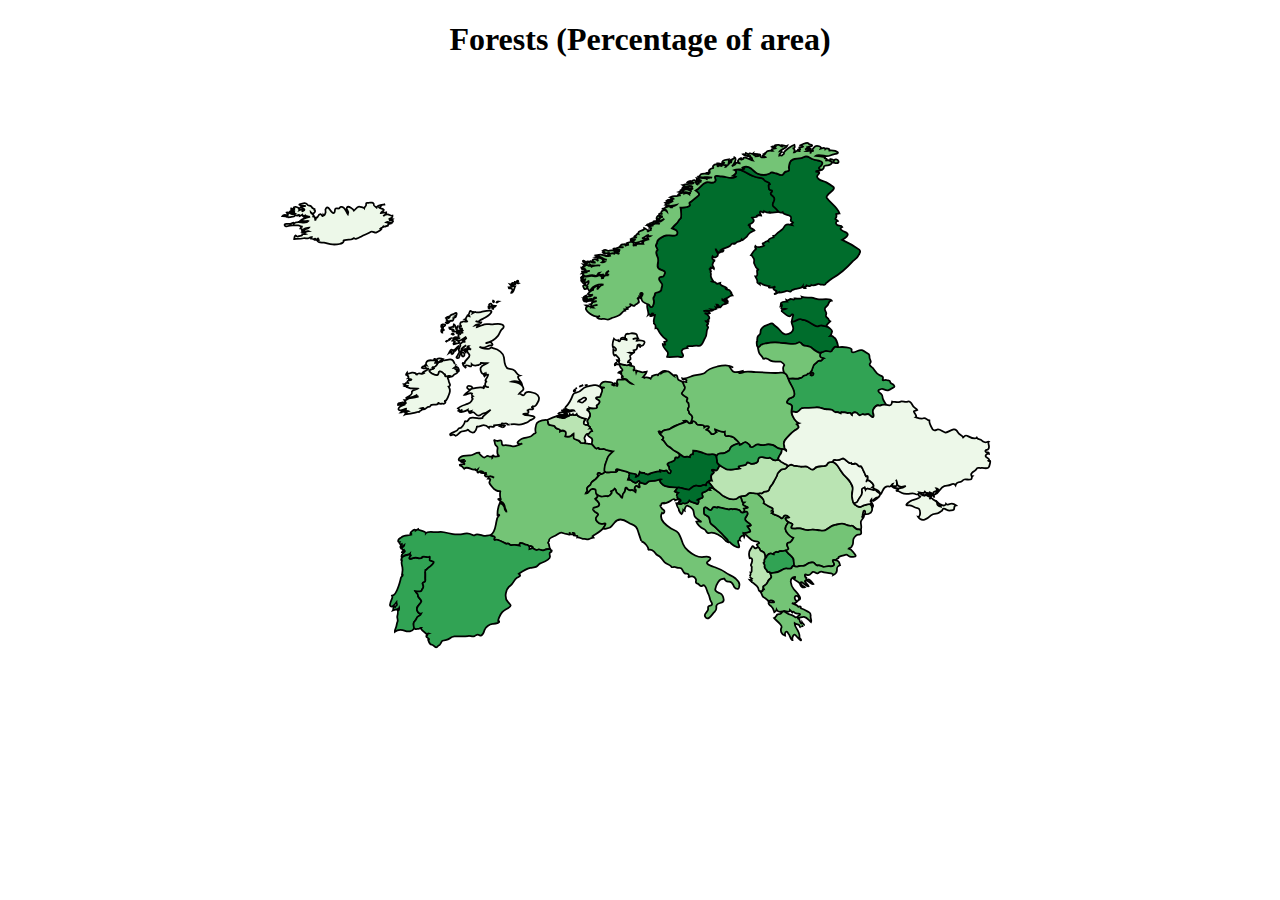
<file: homework/wk4/SVG/svg2.html>
<!DOCTYPE html>
<html>
  <head>
    <title>SVG Map</title>
    <link rel="stylesheet" type="text/css" href="svg2.css"/>

    <!-- Write your functions in main.js -->
    <script src="main2.js"></script>
  </head>

  <body>
    <h1 align="center">Forests (Percentage of area)</h1>
    
    <textarea id = "data" style = "visibility: hidden">
      ["Afghanistan", "2.1"]
      ["Albania", "28.2"]
      ["Algeria", "0.8"]
      ["American Samoa", "88.1"]
      ["Andorra", "34.0"]
      ["Angola", "46.6"]
      ["Antigua and Barbuda", "22.3"]
      ["Argentina", "10.1"]
      ["Armenia", "11.6"]
      ["Aruba", "2.3"]
      ["Australia", "16.2"]
      ["Austria", "46.8"]
      ["Azerbaijan", "13.1"]
      ["Bahamas, The", "51.4"]
      ["Bahrain", "0.7"]
      ["Bangladesh", "11.0"]
      ["Barbados", "14.7"]
      ["Belarus", "42.4"]
      ["Belgium", "22.5"]
      ["Belize", "60.3"]
      ["Benin", "39.1"]
      ["Bermuda", "20.0"]
      ["Bhutan", "71.8"]
      ["Bolivia", "51.1"]
      ["Bosnia and Herzegovina", "42.7"]
      ["Botswana", "19.5"]
      ["Brazil", "59.3"]
      ["Brunei Darussalam", "72.1"]
      ["Bulgaria", "34.9"]
      ["Burkina Faso", "20.0"]
      ["Burundi", "10.4"]
      ["Cabo Verde", "21.8"]
      ["Cambodia", "55.0"]
      ["Cameroon", "40.7"]
      ["Canada", "38.2"]
      ["Cayman Islands", "52.9"]
      ["Central African Republic", "35.6"]
      ["Chad", "4.1"]
      ["Channel Islands", "4.2"]
      ["Chile", "23.0"]
      ["China", "21.9"]
      ["Colombia", "52.8"]
      ["Comoros", "20.3"]
      ["Congo, Dem. Rep.", "67.6"]
      ["Congo, Rep.", "65.5"]
      ["Costa Rica", "52.8"]
      ["Cote d'Ivoire", "32.7"]
      ["Croatia", "34.3"]
      ["Cuba", "29.1"]
      ["Curacao", ".."]
      ["Cyprus", "18.7"]
      ["Czech Republic", "34.5"]
      ["Denmark", "14.2"]
      ["Djibouti", "0.2"]
      ["Dominica", "58.5"]
      ["Dominican Republic", "39.7"]
      ["Ecuador", "51.2"]
      ["Egypt, Arab Rep.", "0.1"]
      ["El Salvador", "13.2"]
      ["Equatorial Guinea", "56.7"]
      ["Eritrea", "15.0"]
      ["Estonia", "52.7"]
      ["Ethiopia", "12.4"]
      ["Faeroe Islands", "0.1"]
      ["Fiji", "55.1"]
      ["Finland", "73.1"]
      ["France", "30.6"]
      ["French Polynesia", "42.3"]
      ["Gabon", "87.7"]
      ["Gambia, The", "47.9"]
      ["Georgia", "40.6"]
      ["Germany", "32.8"]
      ["Ghana", "40.8"]
      ["Greece", "31.0"]
      ["Greenland", "0.0"]
      ["Grenada", "50.0"]
      ["Guam", "46.3"]
      ["Guatemala", "33.7"]
      ["Guinea", "26.2"]
      ["Guinea-Bissau", "70.8"]
      ["Guyana", "84.1"]
      ["Haiti", "3.6"]
      ["Honduras", "43.2"]
      ["Hong Kong SAR, China", ".."]
      ["Hungary", "22.8"]
      ["Iceland", "0.5"]
      ["India", "23.7"]
      ["Indonesia", "51.0"]
      ["Iran, Islamic Rep.", "6.6"]
      ["Iraq", "1.9"]
      ["Ireland", "10.8"]
      ["Isle of Man", "6.1"]
      ["Israel", "7.4"]
      ["Italy", "31.2"]
      ["Jamaica", "31.0"]
      ["Japan", "68.5"]
      ["Jordan", "1.1"]
      ["Kazakhstan", "1.2"]
      ["Kenya", "7.6"]
      ["Kiribati", "15.0"]
      ["Korea, Dem. Rep.", "43.9"]
      ["Korea, Rep.", "63.6"]
      ["Kosovo", ".."]
      ["Kuwait", "0.4"]
      ["Kyrgyz Republic", "3.4"]
      ["Lao PDR", "79.6"]
      ["Latvia", "54.0"]
      ["Lebanon", "13.4"]
      ["Lesotho", "1.5"]
      ["Liberia", "44.0"]
      ["Libya", "0.1"]
      ["Liechtenstein", "43.1"]
      ["Lithuania", "34.7"]
      ["Luxembourg", "33.5"]
      ["Macao SAR, China", ".."]
      ["Macedonia", "39.6"]
      ["Madagascar", "21.5"]
      ["Malawi", "33.8"]
      ["Malaysia", "67.5"]
      ["Maldives", "3.3"]
      ["Mali", "4.0"]
      ["Malta", "1.1"]
      ["Marshall Islands", "70.2"]
      ["Mauritania", "0.2"]
      ["Mauritius", "19.0"]
      ["Mexico", "34.1"]
      ["Micronesia, Fed. Sts.", "91.7"]
      ["Moldova, Republic of", "12.2"]
      ["Monaco", ".."]
      ["Mongolia", "8.2"]
      ["Montenegro", "61.5"]
      ["Morocco", "12.7"]
      ["Mozambique", "48.8"]
      ["Myanmar", "46.1"]
      ["Namibia", "8.6"]
      ["Nepal", "25.4"]
      ["Netherlands", "11.1"]
      ["New Caledonia", "45.9"]
      ["New Zealand", "38.6"]
      ["Nicaragua", "25.9"]
      ["Niger", "0.9"]
      ["Nigeria", "8.6"]
      ["Northern Mariana Islands", "64.8"]
      ["Norway", "33.2"]
      ["Oman", "0.0"]
      ["Pakistan", "2.0"]
      ["Palau", "87.6"]
      ["Panama", "62.5"]
      ["Papua New Guinea", "74.1"]
      ["Paraguay", "40.2"]
      ["Peru", "58.1"]
      ["Philippines", "25.4"]
      ["Poland", "30.7"]
      ["Portugal", "35.0"]
      ["Puerto Rico", "55.2"]
      ["Qatar", "0.0"]
      ["Romania", "29.2"]
      ["Russian Federation", "49.8"]
      ["Rwanda", "18.9"]
      ["Samoa", "60.4"]
      ["San Marino", "0.0"]
      ["Sao Tome and Principe", "55.8"]
      ["Saudi Arabia", "0.5"]
      ["Senegal", "43.4"]
      ["Serbia", "31.1"]
      ["Seychelles", "89.4"]
      ["Sierra Leone", "40.4"]
      ["Singapore", "23.1"]
      ["Sint Maarten (Dutch part)", ".."]
      ["Slovakia", "40.3"]
      ["Slovenia", "61.9"]
      ["Solomon Islands", "78.5"]
      ["Somalia", "10.4"]
      ["South Africa", "7.6"]
      ["South Sudan", ".."]
      ["Spain", "36.7"]
      ["Sri Lanka", "33.2"]
      ["St. Kitts and Nevis", "42.3"]
      ["St. Lucia", "33.5"]
      ["St. Martin (French part)", ".."]
      ["St. Vincent and the Grenadines", "69.2"]
      ["Sudan", "8.2"]
      ["Suriname", "98.3"]
      ["Swaziland", "33.5"]
      ["Sweden", "68.9"]
      ["Switzerland", "31.5"]
      ["Syrian Arab Republic", "2.7"]
      ["Tajikistan", "2.9"]
      ["Tanzania", "52.8"]
      ["Thailand", "32.0"]
      ["Timor-Leste", "47.6"]
      ["Togo", "4.2"]
      ["Tonga", "12.5"]
      ["Trinidad and Tobago", "45.1"]
      ["Tunisia", "6.6"]
      ["Turkey", "15.0"]
      ["Turkmenistan", "8.8"]
      ["Turks and Caicos Islands", "36.2"]
      ["Tuvalu", "33.3"]
      ["Uganda", "11.7"]
      ["Ukraine", "16.6"]
      ["United Arab Emirates", "3.8"]
      ["United Kingdom", "12.9"]
      ["United States", "33.8"]
      ["Uruguay", "10.3"]
      ["Uzbekistan", "7.6"]
      ["Vanuatu", "36.1"]
      ["Venezuela, RB", "53.3"]
      ["Vietnam", "46.8"]
      ["Virgin Islands (U.S.)", "50.9"]
      ["West Bank and Gaza", "1.5"]
      ["Yemen, Rep.", "1.0"]
      ["Zambia", "65.9"]
      ["Zimbabwe", "38.0"]
    </textarea>
    <!-- Your SVG should go here -->
    <svg xmlns="http://www.w3.org/2000/svg" height="742.84" id="svg2985" version="1.1" viewBox="1200 150 300 420" width="1263.21002">
      <title>SVG Map</title>
      <defs id="defs2987"/>

      <g id="fra">
        <title>France</title>
          <path class="landxx fr frx eu" d="M 1247.9563,345.09353 C 1248.8483,344.67153 1249.9183,344.40753 1250.9063,344.58953 1251.2503,343.07553 1249.2373,344.11653 1248.8163,343.07753 1249.7423,342.77053 1250.8213,342.88353 1251.7763,342.93253 1251.0263,342.80353 1250.0103,343.07053 1250.5463,342.14053 1249.9683,342.10953 1248.0023,343.21953 1247.7643,342.24853 1247.4403,340.92353 1249.4573,340.12353 1250.4183,339.93353 1251.7103,339.67753 1252.9283,339.57353 1254.2383,339.60953 1256.0933,339.66053 1257.2803,337.85953 1259.3353,338.10853 1259.1023,338.77353 1261.5713,341.09553 1262.2613,340.81653 1262.7253,340.59053 1263.1723,340.33253 1263.6013,340.04453 1264.5383,339.52353 1264.4763,340.19653 1265.2593,340.34653 1266.0333,340.49453 1266.6253,339.88453 1266.6763,341.13353 1267.1823,340.78653 1266.4383,340.37153 1266.8543,339.80653 1267.2793,339.22953 1267.4953,340.10553 1267.8683,340.20353 1268.7543,340.43553 1269.8883,340.19953 1270.7763,340.05353 1268.8903,339.50053 1269.5823,336.83453 1269.7363,335.44553 1269.8113,334.76953 1268.7883,334.09153 1268.4413,333.61953 1267.8433,332.80653 1268.3953,331.57053 1267.5363,330.90853 1268.1903,331.02253 1268.7863,331.34253 1269.4353,331.47753 1270.1453,331.62553 1271.0223,330.92853 1271.6453,331.24253 1272.6163,331.73053 1271.4053,333.19653 1272.7503,333.96653 1273.1383,334.18853 1273.8353,333.79353 1274.2353,333.78953 1275.4053,333.77853 1276.5303,334.17453 1277.6673,334.39053 1278.7783,334.60153 1279.7453,334.56953 1280.7413,334.00053 1281.6443,333.48553 1282.8513,333.50453 1283.6653,332.92553 1283.0193,333.18153 1281.9213,333.31153 1281.2923,332.95153 1280.0173,332.22053 1282.9563,330.42253 1283.4443,330.20353 1284.9943,329.50953 1286.7483,329.59253 1288.3213,328.96253 1289.2343,328.59753 1290.4503,326.50953 1291.5843,327.09353 1290.5913,326.45453 1291.1983,322.02953 1292.0223,321.20053 1292.8333,320.38653 1296.9643,318.91453 1298.0263,319.80953 1298.5673,320.26553 1297.5066,322.01981 1299.0912,322.41093 1300.7239,322.81393 1300.3433,322.44623 1301.4983,322.79423 1302.5753,323.11923 1302.2375,323.9499 1303.0715,324.3539 1304.1595,324.8809 1305.2593,324.2555 1305.1233,325.93953 1305.7713,325.52053 1306.8953,325.61753 1307.5843,325.85453 1308.8783,326.29853 1308.3323,327.89353 1308.0723,328.81953 1308.9373,328.96453 1309.9183,329.23353 1310.7793,328.88953 1311.6313,328.54853 1311.8263,327.57553 1312.6823,327.23553 1312.7563,327.77153 1312.5323,330.16853 1313.2583,330.19453 1314.3293,330.23253 1316.4853,331.64553 1316.8183,332.67253 1316.7223,332.37653 1320.8893,333.05053 1321.1033,333.06853 1322.1163,333.15553 1322.8723,332.94653 1323.6753,333.78353 1324.3073,334.44353 1324.7523,335.48053 1325.7133,335.73153 1325.9193,335.63353 1326.0843,335.48753 1326.2083,335.29353 1326.5183,334.97253 1326.6743,335.39853 1327.0033,335.44353 1327.1873,335.51353 1327.2363,335.63953 1327.1503,335.82053 1327.0933,336.21253 1328.0113,335.99853 1328.1633,336.01153 1329.1863,336.10453 1329.7743,335.47353 1330.7213,336.19453 1331.7293,336.96253 1333.8123,337.10453 1335.0733,337.31553 1333.5263,338.68053 1332.0983,340.17853 1331.5983,342.20653 1331.3553,343.19253 1330.7683,344.09853 1330.6133,345.09253 1330.5113,345.74253 1330.7323,346.00653 1330.4713,346.84153 1330.1573,347.85053 1330.9253,348.69153 1330.2463,349.31753 1329.6743,349.84553 1329.2323,350.35453 1328.3723,350.27753 1327.6513,350.21353 1327.5903,349.14653 1326.7223,349.62953 1326.0953,349.97853 1326.0353,351.09253 1327.0823,350.92553 1326.2953,351.75153 1325.6003,352.73253 1324.7023,353.44553 1324.1523,353.80353 1323.6143,354.17953 1323.0883,354.57353 1322.6553,354.96353 1322.6973,355.72753 1322.3323,356.18153 1321.7093,356.95553 1320.5023,357.31953 1320.3123,358.41353 1320.4523,358.78653 1320.5483,359.17053 1320.6023,359.56453 1320.4533,360.27353 1319.7943,360.52653 1319.5223,361.14853 1320.7103,360.99953 1321.1463,360.59353 1321.4613,359.45753 1321.7723,358.33953 1323.8323,358.42553 1324.6653,358.66053 1325.6653,358.94353 1324.9863,360.58753 1325.7143,361.38853 1326.9783,362.78053 1326.2003,363.30253 1325.0623,364.24553 1325.6653,365.10253 1327.9443,366.69053 1327.3153,367.94653 1326.8933,368.78953 1323.7483,369.94653 1323.7563,370.09053 1323.8123,371.08453 1325.7303,371.93153 1326.3923,372.49853 1327.3473,373.31853 1325.0603,374.77953 1325.3913,375.86353 1325.7923,377.17953 1328.3083,378.67153 1329.6393,378.13853 1331.3113,377.46953 1331.0613,378.44253 1330.4293,379.55553 1328.9063,382.23653 1325.9973,383.58853 1323.4023,385.34153 1323.5663,385.58553 1323.7363,385.82553 1323.9123,386.06153 1322.9433,386.20053 1322.1323,386.69853 1321.2243,387.01653 1320.2473,387.35953 1319.6233,386.81953 1318.7013,386.89253 1317.3023,387.00253 1316.4443,385.83653 1314.7713,385.98953 1315.4423,384.25853 1312.5743,385.58553 1312.5423,384.57953 1312.7243,384.26753 1313.0103,384.18553 1313.4003,384.33353 1313.3703,383.76653 1313.0303,383.44653 1312.4603,383.46953 1312.9383,384.20353 1312.5263,384.31153 1311.8663,384.34453 1310.7833,384.39853 1310.6663,384.33453 1310.3703,383.03753 1310.7613,385.62053 1310.1013,383.97353 1308.4303,383.97353 1307.4643,383.97353 1306.6743,383.36353 1305.7313,383.31753 1304.5753,383.26053 1303.3083,384.56653 1302.2813,385.03653 1301.4813,385.40353 1298.6623,386.44753 1298.8393,387.53653 1298.8203,387.89353 1298.7143,388.22553 1298.5183,388.53253 1298.0693,388.93253 1298.1073,389.28853 1298.6333,389.60053 1299.0293,390.85253 1298.7703,391.47953 1299.4993,392.68653 1298.8123,392.88353 1298.2133,392.53753 1297.5333,392.57853 1296.8273,392.62153 1296.4693,393.18353 1295.8393,393.35553 1294.3183,393.77053 1293.3913,392.19553 1291.9343,393.25653 1291.8323,393.33053 1289.8063,392.38453 1289.5883,392.22153 1289.0223,391.79853 1290.3173,391.85253 1289.4053,391.24353 1288.8773,390.89053 1287.9263,390.73553 1287.4783,391.31753 1287.2703,390.02853 1285.8433,390.56753 1285.0673,389.95553 1283.9973,389.11053 1281.8083,388.56853 1282.1483,390.59853 1280.9513,390.42553 1279.6003,390.12353 1278.3933,390.34553 1277.7223,390.46853 1277.2743,390.65853 1276.7013,390.14253 1275.6843,389.22853 1275.7613,389.60453 1274.7283,389.59053 1273.7043,389.57653 1268.7553,386.33053 1268.2483,387.64653 1267.3133,387.26053 1267.9773,386.58053 1268.0363,385.92553 1268.1063,385.14653 1265.8413,385.50153 1265.3683,384.91053 1268.2283,383.85153 1268.4703,379.88753 1268.9913,377.30953 1269.1963,376.29753 1269.3813,374.70253 1270.2223,373.98053 1271.4463,372.92853 1269.8043,372.78053 1269.6883,373.96653 1269.5183,371.53053 1270.0083,368.54553 1271.0583,366.33453 1272.0693,366.90353 1273.0753,367.57853 1273.5083,368.71053 1273.6063,369.21453 1273.7023,369.71853 1273.7983,370.22253 1274.0323,370.86353 1274.6733,370.95153 1274.6583,371.73453 1274.9483,370.72753 1273.9263,369.95253 1273.8333,368.99853 1273.6893,367.53253 1273.1743,366.53953 1271.8743,365.82653 1271.3293,365.52853 1270.7213,365.12153 1270.2673,364.68453 1269.5283,363.97253 1271.4573,364.32753 1271.8493,364.67953 1270.9413,364.23853 1270.8923,360.38553 1271.4193,359.63953 1270.2263,360.47453 1267.4193,358.83153 1266.8663,357.72453 1266.3773,356.74553 1265.2743,356.23653 1265.0533,355.09353 1264.8503,354.05053 1266.7633,352.90853 1264.3603,352.80053 1264.6433,352.46753 1264.6983,351.86253 1265.0633,351.60853 1265.9773,350.97053 1266.8193,352.04353 1267.6803,352.15253 1266.1523,351.14353 1265.5453,351.47853 1263.9513,351.68653 1263.1483,351.79153 1261.5923,350.60653 1263.0713,350.42453 1262.6583,350.01753 1262.8253,349.75353 1263.5713,349.63253 1262.4363,349.35053 1260.8233,350.27453 1259.9013,349.27253 1260.4093,349.26553 1260.8893,349.14553 1261.3413,348.91253 1260.4373,348.30853 1258.7713,348.55353 1258.5313,349.77653 1258.4983,348.97653 1257.6113,348.22853 1258.4613,347.54553 1258.1123,348.42153 1256.5413,348.36453 1257.5213,347.25753 1255.5273,348.98753 1252.8533,345.04853 1250.8313,347.18553 1250.0233,346.06853 1249.3483,345.38253 1247.9563,345.09353" id="fr"/>
        </g>
        
      <path class="landxx by" d="M 1433.1368,309.64261 C 1433.6053,308.40487 1434.2651,307.23347 1435.7213,306.96855 1437.1513,306.70839 1437.5793,305.61555 1437.4223,304.28655 1437.0533,301.16755 1434.3533,298.99255 1433.8563,295.91755 1435.4893,296.33455 1437.5963,296.03555 1439.3013,296.23055 1439.8183,296.28955 1440.5933,295.89355 1441.0933,295.76855 1442.1003,295.51655 1441.8443,295.05455 1442.5693,294.44255 1443.0163,294.06455 1443.5743,294.42655 1444.0503,294.19755 1444.4223,294.01955 1444.6023,293.60255 1444.9963,293.41955 1445.7503,293.06955 1447.3013,292.96855 1446.8153,294.26155 1447.2373,294.39855 1447.9083,294.35355 1448.1773,293.93455 1448.7573,293.03455 1447.1413,292.72655 1446.6753,292.53455 1448.3173,290.75055 1447.0363,288.84755 1449.3353,287.63855 1450.4033,287.07655 1450.5163,285.92955 1451.9313,286.05555 1453.4693,286.19255 1452.7173,285.39755 1453.8753,284.82955 1452.2673,284.40155 1450.6289,283.70242 1452.2909,281.78142 1453.3519,280.55542 1455.6833,280.19455 1457.1613,280.63855 1458.9433,281.17355 1458.9953,278.76755 1460.6293,278.16755 1461.4953,277.84855 1462.8229,278.75542 1463.2619,278.40442 1464.8843,278.25908 1469.4212,278.46832 1469.7944,279.59402 1470.1704,279.93802 1469.5613,280.67855 1469.9903,281.09655 1470.5663,281.65955 1472.5753,280.88152 1473.1843,280.58952 1475.3233,279.56252 1476.15,280.14005 1478.0696,281.49877 1478.5907,281.86757 1479.9677,282.01478 1479.9253,283.11355 1479.8743,284.43688 1479.8623,284.72249 1480.5133,285.91655 1480.9423,286.70355 1481.1514,286.96817 1480.3651,287.53611 1479.2975,288.30729 1481.0306,289.44205 1481.6703,290.05955 1483.0433,291.38499 1483.4863,293.49854 1485.6503,294.24755 1486.2728,294.46301 1487.2924,294.66276 1487.5674,295.36555 1487.9224,296.27267 1486.879,297.17394 1487.7901,297.17489 1488.1631,297.12289 1488.6593,297.13959 1489.0103,296.99955 1489.5073,296.89755 1490.0938,297.20667 1490.5922,297.26942 1492.2644,297.47996 1491.2361,297.85977 1491.9156,298.63358 1492.2696,299.03663 1493.3034,299.29155 1493.7774,299.92561 1494.7611,301.24147 1493.217,301.35371 1492.773,301.64771 1491.977,302.17371 1491.7303,302.52055 1490.5003,302.82055 1488.9673,303.19355 1488.0964,301.81633 1486.7551,302.0964 1483.4196,302.7929 1485.5375,304.08451 1486.7071,304.97055 1487.4513,305.53432 1487.2973,306.69955 1487.4963,307.51055 1487.8223,308.83955 1488.8237,309.94102 1489.5407,311.08802 1487.9241,311.09502 1488.5962,310.68452 1485.7528,311.58406 1484.5722,310.90192 1482.5897,312.09447 1481.9514,314.15721 1481.6693,315.06905 1482.2177,315.74926 1482.3637,317.1783 1482.5276,318.78271 1480.5286,317.40177 1480.1243,316.91271 1478.9522,315.49516 1477.745,317.15056 1476.3163,316.34168 1473.0119,318.14677 1473.904,315.86742 1472.363,315.3768 1471.445,314.8958 1469.9413,315.80955 1470.0753,316.87155 1469.5263,316.62355 1469.5033,315.78755 1468.9953,315.57655 1468.4683,315.35655 1467.8023,315.97255 1467.3493,315.64155 1466.7113,315.17655 1466.0663,315.21355 1465.3293,315.29655 1464.3313,315.40855 1463.8663,314.73355 1463.7343,315.93455 1463.1133,315.77655 1462.6631,315.20922 1462.0233,315.14255 1461.3043,315.06765 1460.4951,315.70266 1459.9186,314.90708 1458.694,313.21694 1456.8468,313.89098 1455.1223,313.53086 1453.358,313.16243 1451.3143,312.2891 1449.5213,312.60955 1447.1273,312.69475 1445.201,312.80854 1443.1783,312.83855 1441.0113,312.83855 1441.0905,313.76968 1439.6125,314.96368 1438.8305,315.59568 1438.1169,315.08613 1437.2813,314.92358 1436.1558,314.7046 1436.363,315.38411 1436.1158,316.03036 1435.3545,317.17675 1436.1858,312.65017 1436.1948,312.32458 1436.2558,309.86024 1433.4998,311.27679 1433.1824,309.62011" id="by">
        <title>Belarus</title>
      </path>

      <g id="rsa">
        <title>Serbia</title>
        <path class="landxx rs rs-" d="M 1412.8746,360.84017 C 1411.7114,360.34722 1410.6808,362.11391 1410.2792,362.27648 1409.5738,362.56202 1408.3524,362.35008 1406.9026,362.83083 1407.3106,363.83883 1407.612,364.42267 1407.8349,365.47666 1407.975,366.14167 1408.1821,366.33361 1408.8681,366.3586 1406.8981,367.72762 1410.5743,368.56683 1411.1863,369.18082 1411.0963,369.09082 1409.1947,369.60897 1408.9437,369.70998 1409.5489,370.91265 1408.9057,371.52858 1408.7256,371.87704 1409.6349,371.52323 1410.4457,371.288 1410.6571,371.75105 1411.153,372.837 1411.2614,372.75365 1409.5988,375.27882 1409.0517,376.10984 1410.8168,377.34756 1412.3202,378.40341 1413.9493,379.91587 1411.1638,379.19038 1410.7327,379.53734 1410.4742,379.60204 1413.0235,382.41022 1412.488,382.66579 1411.08,383.33777 1409.6068,383.46907 1408.5708,383.49462 1409.0653,383.41872 1410.3249,384.94891 1412.2029,386.45217 1412.8002,386.93028 1412.9355,387.43002 1414.2833,387.88581 1415.3514,388.52213 1417.2831,387.91561 1417.6016,389.16445 1417.7384,389.25245 1416.1222,390.05601 1416.2218,390.09641 1416.3622,390.15331 1417.1972,391.52616 1416.903,391.67409 1418.8262,392.29515 1416.5214,393.47922 1419.8975,394.12153 1420.9174,394.31558 1420.887,398.86636 1420.9969,397.76398 1422.455,396.53254 1422.3439,394.30358 1425.7272,395.52482 1425.7632,394.43702 1426.8991,394.61812 1427.5034,394.1941 1428.1896,394.89444 1428.9481,393.47633 1430.0095,393.79959 1430.6713,394.00115 1435.14,393.51762 1434.016,391.85932 1433.3687,390.90438 1433.2064,389.78213 1433.764,389.18829 1434.3018,388.61551 1434.9767,389.24329 1435.5783,388.48275 1436.1688,387.73631 1436.6426,387.00309 1436.9642,386.24009 1435.9732,385.9261 1434.6994,384.63285 1433.9404,383.92185 1431.4994,381.63385 1432.7176,379.78626 1434.0916,377.49627 1433.7786,377.20927 1432.0779,375.48204 1432.7309,375.05203 1433.2779,374.69305 1433.9882,374.91986 1434.5452,374.64886 1433.9962,373.97685 1432.561,373.07171 1431.723,373.74172 1431.458,373.95472 1430.6877,375.26662 1430.4126,375.25362 1430.0366,375.23562 1429.3207,374.21708 1428.9007,374.0441 1427.9207,373.64009 1426.8219,373.32158 1425.8769,372.83458 1425.1763,372.47379 1425.6049,372.60119 1424.8869,372.34367 1425.7936,371.85719 1426.1702,371.07387 1424.9189,370.91951 1426.3219,369.60052 1425.184,369.32759 1424.001,368.89058 1422.786,368.44257 1421.2352,367.3468 1420.1822,366.63579 1421.4971,364.02678 1418.6876,364.01121 1418.3174,362.20088 1417.9869,360.5842 1414.5874,360.55592 1412.8746,360.84017 z" id="rs"/>
      </g>
     
      <path class="landxx ch" d="M 1319.5263,361.14955 C 1319.7503,360.71455 1319.9933,360.29255 1320.2553,359.88055 1320.5913,359.23355 1320.0754,358.71442 1320.3063,358.10637 1320.6512,357.19711 1322.2119,356.48975 1322.2653,356.20037 1322.4809,355.03381 1323.0602,354.2935 1324.7189,353.3465 1325.6145,352.83511 1326.1857,351.77382 1327.051,350.92655 1325.4385,351.12047 1326.4126,348.59372 1327.7386,349.79255 1329.1655,351.08269 1329.8046,348.96155 1331.1856,348.76655 1330.4656,349.60755 1334.1076,348.96155 1334.7766,348.99655 1336.0756,349.06355 1337.1031,349.10637 1337.3841,348.28037 1336.3901,348.65137 1336.1896,347.72466 1337.0909,347.41473 1337.4567,347.28894 1337.826,347.42473 1338.3911,347.64664 1339.336,348.0181 1340.5408,348.04137 1340.7322,348.11328 1341.8453,348.53126 1343.2346,348.68755 1344.1376,349.47955 1345.3256,350.52055 1343.5606,352.21655 1343.3556,353.37455 1345.6526,353.08555 1345.8406,354.74855 1347.7156,355.11255 1348.5256,355.26955 1348.8466,353.73855 1349.7316,353.98955 1350.7666,354.28255 1349.8816,355.44355 1349.7926,355.97655 1349.7236,356.39055 1350.6326,357.68455 1349.7076,357.70955 1349.0436,357.72755 1348.5256,356.53455 1347.8966,357.09055 1347.6696,357.29055 1346.8906,358.46655 1347.4336,358.71655 1348.3946,359.15755 1347.8256,359.49255 1347.6756,360.42955 1346.7386,360.05355 1346.6996,359.04155 1345.5156,359.27755 1344.3596,359.50755 1344.2326,359.75255 1343.2856,358.84555 1343.1926,358.75655 1342.1626,357.00355 1342.0246,358.43655 1341.8976,359.75055 1341.9226,360.07055 1340.9716,361.06355 1339.7606,362.32955 1340.8496,365.29755 1338.9136,362.46355 1338.4816,361.83255 1337.9716,361.52355 1337.3756,361.07755 1336.4646,360.39755 1336.8276,359.10555 1335.9356,358.48455 1335.4246,359.12655 1334.8216,359.77555 1333.9956,359.99755 1334.8986,361.04455 1332.9196,362.88655 1331.8056,362.78355 1329.7056,362.58955 1327.9706,363.91955 1326.3666,362.22955 1325.8016,361.63355 1325.0166,361.00755 1325.2116,360.06955 1325.4846,358.75855 1324.4485,358.44362 1323.3275,358.55719 1321.447,358.74772 1321.7671,361.09335 1319.5266,361.14955" id="ch">
        <title>Switzerland</title>
      </path>
      
      <path class="landxx mk" d="M 1420.0363,400.24555 C 1420.9343,400.11355 1420.3383,399.38355 1420.3283,398.84555 1420.3143,398.09855 1421.6313,397.72455 1421.8123,396.80855 1421.9703,396.00955 1422.6433,395.61855 1423.3123,395.29655 1424.7933,394.58655 1424.5243,395.52155 1425.8663,395.56555 1425.5813,394.48155 1426.3513,394.88555 1426.8763,394.34155 1427.1843,394.18655 1427.4913,394.19155 1427.8013,394.35755 1428.5383,394.57055 1428.6113,393.87455 1429.2463,393.76555 1429.9653,393.64255 1431.4583,393.92955 1432.0393,393.49055 1432.7703,392.93755 1433.5493,394.56655 1434.0073,394.98955 1435.7133,396.56455 1437.2024,397.03166 1437.1926,399.80399 1437.1926,400.38199 1437.5822,401.34009 1437.2496,401.99655 1437.0591,402.37225 1436.3561,401.95175 1436.4196,402.57841 1436.5086,403.45487 1434.8291,404.06151 1433.8242,403.76115 1432.6966,403.42411 1431.5636,403.70955 1430.5956,404.41455 1428.6746,405.81155 1427.1526,405.81855 1424.7986,406.19655 1423.5326,406.39955 1424.0736,405.52955 1423.0066,405.80255 1421.6966,406.13855 1422.3376,405.00055 1421.6476,404.46255 1420.2586,403.38055 1420.5876,401.78555 1420.0366,400.24555" id="mk">
        <title>Macedonia</title>
      </path>
      
      <g class="landxx coastxx it eu" id="ita" transform="translate(-29.9017,-45.0745)">
        <title>Italy</title>
        <path class="landxx it eu" d="M 1353.5711,414.65164 C 1354.5811,413.57664 1357.2431,414.48464 1357.1191,412.24764 1357.0691,411.34564 1356.411,410.95 1355.838,410.332 1355.527,410.013 1355.1701,409.64432 1354.9011,409.28932 1355.7468,408.80713 1356.603,407.74092 1356.0773,407.16239 1356.9793,407.40239 1357.971,408.279 1358.939,407.942 1360.155,407.518 1360.7132,407.72227 1361.8742,407.80927 1362.6372,407.86627 1363.5707,406.94036 1363.9157,406.34836 1364.1957,405.89436 1364.237,405.492 1363.8967,405.072 1364.7227,404.85 1365.3257,404.201 1365.8367,403.559 1366.7325,404.11066 1366.3768,404.83194 1366.8662,405.61418 1367.3328,406.35991 1368.0418,406.55999 1368.6823,407.17827 1368.9304,407.41769 1368.9869,408.13197 1369.9251,408.70955 1370.2274,408.89569 1370.1019,406.85659 1370.7661,406.23418 1371.5218,405.52595 1371.7656,405.06534 1371.8636,403.91627 1372.0307,401.95811 1372.6773,403.34771 1373.1144,403.81209 1373.8453,404.58865 1374.1084,404.70505 1375.0379,404.38736 1376.5408,403.87369 1376.5351,404.97701 1377.5757,405.503 1377.6817,404.844 1378.1897,404.178 1377.3507,403.796 1376.5997,403.454 1377.5957,402.10809 1378.0757,402.01209 1378.5507,401.91709 1379.0739,402.61727 1379.5149,402.73827 1380.4859,403.00527 1379.5849,401.41782 1379.6818,401.09736 1379.8706,400.47606 1379.9569,400.27088 1380.0607,399.98291 1380.6907,400.04571 1382.2715,400.52909 1382.6345,400.71509 1383.5875,401.20409 1384.2377,399.946 1384.7957,399.444 1385.5407,398.775 1386.7127,398.965 1387.6167,399.018 1389.0827,399.105 1390.4877,398.006 1391.9067,398.302 1390.3347,399.245 1393.5278,401.70153 1394.4128,401.98253 1397.0748,402.82653 1398.9418,401.97353 1401.5998,402.74652 1401.4888,403.75352 1400.4049,404.4439 1399.8967,405.071 1400.4927,405.408 1401.0887,405.784 1401.7667,405.935 1401.1907,406.611 1400.309,407.586 1401.5567,407.951 1400.8169,408.91389 1402.0236,409.27455 1402.4222,409.35427 1403.3675,409.5433 1403.6365,411.11004 1402.1967,410.831 1403.2037,408.754 1400.4827,409.92 1399.9667,410.111 1399.7487,408.678 1398.0087,409.983 1397.5027,410.301 1396.9477,410.65 1396.3677,410.973 1395.7827,411.267 1395.3947,411.462 1392.1017,412.526 1394.1367,411.477 1393.5907,411.59 1392.8617,411.516 1392.4067,411.91 1392.0847,412.189 1392.2367,413.34 1391.6167,413.206 1391.6067,413.539 1392.8387,415.25 1392.9577,415.283 1394.7847,415.785 1393.6287,418.438 1392.5567,417.238 1390.4697,420.924 1395.1547,424.426 1397.6797,426.037 1398.9157,426.826 1400.9167,427.381 1401.7837,428.618 1403.0477,430.419 1403.7157,432.788 1404.4567,434.843 1405.4077,437.481 1408.8737,440.18 1411.3417,441.314 1413.1687,442.154 1414.1417,442.413 1416.1737,442.141 1416.9327,442.04 1420.2827,441.547 1419.8677,443.286 1419.6697,444.116 1417.2957,444.888 1418.1647,445.903 1419.1027,446.998 1421.5867,447.621 1422.8597,448.075 1424.8897,448.8 1426.7157,449.517 1428.4147,450.871 1430.1477,452.252 1432.2757,452.662 1433.9667,454.187 1435.1037,455.212 1436.6187,456.286 1436.3347,457.994 1436.2697,458.382 1436.1887,460.128 1435.6057,460.186 1434.8117,460.265 1433.8297,459.793 1433.4087,459.103 1432.4897,457.597 1432.5507,455.853 1430.2757,456.082 1428.4487,456.266 1428.0807,455.073 1427.8257,454.39 1425.8977,454.715 1425.4747,454.696 1424.2597,456.488 1423.5077,457.599 1422.9607,458.993 1422.6857,460.308 1422.3707,461.815 1424.2917,462.182 1425.3317,462.66 1427.0017,463.427 1427.3037,464.62 1427.4677,466.308 1427.7437,469.158 1422.8137,467.109 1423.2757,470.55 1423.5017,472.233 1423.0467,472.365 1421.9727,473.508 1421.0647,474.476 1420.3607,475.67 1419.2767,476.464 1418.2577,477.211 1417.3967,476.791 1416.8857,475.702 1416.1087,474.044 1418.5157,473.275 1418.6377,471.767 1418.6787,471.255 1418.4297,470.638 1418.7837,470.181 1419.3737,469.417 1420.5317,469.988 1420.8467,469.005 1421.1207,468.149 1420.0447,467.178 1419.8337,466.396 1419.5057,465.181 1419.4007,464.113 1418.7447,463.003 1417.9587,461.673 1417.8417,459.68 1416.7967,458.556 1416.1737,457.887 1415.7397,458.046 1415.1507,458.535 1414.4477,459.12 1413.7247,457.932 1413.2637,457.562 1412.7417,457.144 1411.8927,457.254 1411.7317,456.413 1411.5997,455.72 1412.0537,455.513 1411.6857,454.661 1410.8907,452.822 1408.8217,452.779 1407.3077,453.741 1408.0847,452.562 1407.8377,451.456 1406.2377,451.617 1405.0457,451.736 1404.3717,449.977 1403.9407,449.155 1403.1757,447.694 1402.2697,448.544 1401.0207,448.176 1400.3537,447.98 1399.7317,447.666 1399.0147,447.837 1397.5127,448.194 1398.4757,447.996 1397.4407,447.151 1396.4137,446.314 1395.1157,446.084 1394.0957,445.16 1392.9627,444.135 1392.2967,442.619 1391.0567,441.754 1389.9807,441.002 1389.5627,441.193 1388.8447,440.019 1388.0957,438.793 1386.1737,437.353 1384.7087,438.261 1385.5487,436.854 1382.1217,433.222 1380.8537,433.402 1381.0037,433.381 1378.9787,427.645 1378.9017,427.272 1378.2067,423.895 1375.9067,424.272 1373.4787,422.637 1370.9667,420.946 1367.7737,420.027 1365.6657,422.756 1364.9167,423.725 1364.2957,424.843 1363.1797,425.445 1362.7847,425.659 1359.1704,426.80528 1359.4169,425.87946 1359.5979,425.19963 1362.2977,422.20476 1359.0847,423.34181 1357.1633,424.02178 1353.5423,420.98964 1355.9242,419.02164 1356.7789,418.31541 1356.6248,417.73137 1355.6122,417.22064 1353.9418,416.37814 1353.4556,415.09597 1353.6777,415.008" id="it"/>
      </g>
      
      <path class="landxx at eu" d="M 1343.7863,351.57455 C 1344.4933,350.33655 1344.3483,350.68655 1344.0043,349.56855 1343.8853,349.18355 1349.4013,349.34655 1348.1063,351.57455 1349.6693,351.52855 1349.7113,350.06355 1350.0563,348.90855 1350.7213,349.50355 1352.2958,349.5101 1353.1298,349.4311 1352.4443,349.78018 1354.3232,350.37525 1354.5582,350.29764 1355.0477,350.53082 1355.7755,349.86042 1356.4563,349.62955 1357.8213,348.80555 1360.092,348.2051 1361.645,348.7121 1361.625,348.4431 1361.596,348.16128 1361.5228,347.90228 1362.2978,347.99828 1363.5506,348.64207 1364.3177,348.27764 1365.9214,347.51573 1365.738,349.29636 1366.7233,349.66891 1367.5316,349.97455 1367.8591,348.01904 1367.1633,347.92355 1366.2664,347.80045 1366.8132,346.77228 1366.7088,346.30928 1366.5681,345.68562 1366.0143,345.50655 1365.7573,344.95155 1365.1013,343.53355 1368.7543,343.04655 1369.4843,342.55255 1370.1163,342.12555 1369.6278,340.27228 1370.8028,340.71728 1372.3858,341.31728 1371.4659,339.67529 1371.8389,338.24329 1372.967,338.54121 1374.2928,340.33835 1375.5729,340.5051 1377.9087,339.91902 1378.1152,340.4786 1378.3473,340.5585 1378.3473,339.8625 1378.7384,339.18085 1379.4283,338.9575 1380.3272,338.6665 1380.2198,338.0375 1380.2873,336.8865 1381.7729,336.75613 1383.5635,337.4476 1384.9638,337.91286 1385.4399,337.66427 1387.721,339.4476 1389.4172,339.0435 1390.7459,338.72695 1393.3209,338.58892 1393.5197,340.16286 1393.5437,340.35459 1393.5507,341.10708 1393.7158,341.78211 1393.8971,342.52405 1393.7558,343.58697 1394.1441,344.13197 1394.6754,344.87742 1395.4171,345.00971 1395.3493,345.48728 1395.2813,345.96485 1394.4179,346.77775 1394.0603,347.71422 1393.3883,349.47422 1392.5628,347.23343 1390.9281,347.88959 1390.2162,348.17537 1393.5191,348.86124 1391.5602,349.85659 1390.0243,350.63705 1390.4283,352.6985 1390.8753,353.8775 1389.7749,353.64366 1386.9575,355.30293 1387.8553,356.7575 1386.2883,355.7665 1385.5563,356.9015 1384.0743,357.0365 1383.0073,357.1355 1382.2622,356.62838 1381.2598,356.83214 1380.4962,356.98738 1378.8494,358.58028 1378.2464,358.89428 1377.1164,359.48328 1374.2059,358.14091 1373.0803,357.97809 1370.1622,357.55597 1367.6085,357.91449 1364.6185,356.97846 1363.7095,356.69346 1360.2683,354.2715 1362.0063,353.2285 1361.0133,353.0215 1360.2053,353.7425 1359.2663,353.8765 1357.8923,354.0735 1356.7243,353.8895 1355.3473,354.2785 1354.5233,354.5105 1353.8673,355.9945 1353.0153,355.7465 1352.1553,355.4955 1351.3743,355.2995 1350.5073,355.0845 1349.7923,354.9065 1350.1736,354.07605 1349.7106,354.00005 1349.1526,353.90805 1348.7829,354.43548 1348.4539,354.84341 1347.8514,355.59048 1346.1183,354.5293 1345.6332,354.00904 1345.1074,353.44518 1344.3341,353.36114 1344.0381,353.35568 1344.3271,352.69668 1344.1603,352.0985 1343.7863,351.5745" id="at">
        <title>Austria</title>
      </path>

      <g class="landxx coastxx se eu" id="swe" transform="translate(-29.9017,-45.0745)">
        <title>Sweden</title>
        <path class="landxx se eu" d="M 1384.488,299.231 C 1385.551,299.046 1385.875,301.037 1386.635,300.832 1387.841,300.506 1388.161,297.751 1387.754,296.86 1387.029,295.272 1388.7105,294.91599 1388.468,293.564 1388.12,291.62392 1391.6099,292.90489 1392.066,290.89 1392.4014,289.40831 1392.8767,288.38106 1391.9007,287.04106 1391.3617,286.30106 1390.0061,284.45069 1391.5041,283.81469 1392.9981,283.18069 1393.4687,283.84689 1394.0117,281.80087 1394.3777,280.41787 1392.787,280.165 1391.863,279.82 1390.155,279.179 1389.6967,277.896 1390.1297,276.317 1390.6477,274.426 1390.3579,273.43393 1389.711,271.692 1389.4566,271.007 1389.0541,269.93344 1389.4399,269.24344 1389.7529,268.68377 1390.151,268.793 1389.96,268.235 1389.724,267.547 1389.187,267.14546 1389.07,266.381 1388.9286,265.4571 1389.7922,264.98191 1389.7558,264.275 1389.6888,262.97354 1391.8671,261.84068 1392.49,261.336 1394.3289,259.8461 1396.0553,260.05529 1397.966,260.329 1399.2397,260.51147 1401.4916,260.57272 1401.147,258.805 1400.8049,257.05026 1398.9366,256.87293 1398.168,256.319 1398.861,255.468 1399.644,254.697 1400.42,253.923 1401.13,253.215 1402.049,251.398 1402.861,250.959 1403.885,250.405 1403.206,245.364 1402.988,244.583 1404.562,244.643 1406.6455,244.5216 1408.018,243.653 1408.6745,243.23755 1408.045,242.62241 1407.966,242.15241 1407.88,241.63831 1408.8681,241.451 1409.1501,241.151 1410.4251,239.791 1411.7198,238.87919 1413.1428,237.71519 1414.3088,236.76219 1412.0721,235.382 1411.5571,234.935 1413.8701,233.875 1414.5181,231.66 1416.7471,230.615 1418.1761,229.945 1419.0671,230.12887 1420.5301,230.45787 1421.2691,230.62387 1422.9081,230.097 1422.8111,229.118 1422.7461,228.465 1422.163,227.5311 1422.4411,226.873 1422.7921,226.04227 1425.4145,227.0585 1426.0066,226.9435 1427.5101,226.65153 1431.9365,228.66545 1434.1681,227.15797 1433.6821,226.93897 1433.1781,226.77097 1432.6581,226.65397 1433.8901,225.89797 1435.5941,224.21497 1433.4481,223.34097 1436.7151,221.87597 1440.3641,225.12697 1443.1681,226.36497 1445.0831,227.21097 1447.4684,227.23073 1449.3621,228.08124 1449.9811,228.35924 1453.3011,230.36053 1453.6561,231.08497 1453.9612,231.70756 1453.0612,231.68641 1452.9206,232.05697 1452.8676,232.19712 1452.9826,232.38067 1453.0554,234.10187 1453.0734,234.53106 1453.8912,234.63592 1454.2662,234.73692 1455.7162,235.12892 1454.6768,235.78229 1454.1742,236.41629 1453.6212,237.11329 1455.3516,238.20044 1455.7746,238.53744 1456.7196,239.29244 1456.4435,240.77497 1455.6475,241.65697 1454.0155,243.46097 1458.0272,245.25291 1458.5412,246.98291 1456.9252,247.20291 1454.1315,248.07197 1452.7485,246.81097 1452.9765,247.03797 1453.1905,247.27797 1453.3885,247.53197 1452.2295,247.53197 1451.2845,247.28197 1450.2985,246.66797 1450.1065,248.63897 1448.3215,245.76797 1447.9235,247.16297 1447.7345,247.82597 1448.5355,248.49797 1448.6385,249.11597 1447.9065,249.09897 1447.2165,248.83397 1446.5585,248.53997 1446.8145,248.69697 1447.0785,248.84097 1447.3485,248.97197 1446.8325,249.32997 1446.2795,249.40197 1445.6885,249.18897 1448.0195,249.87697 1443.9105,250.20997 1443.4585,250.26897 1443.9395,251.08197 1445.1165,251.40097 1444.1085,252.71597 1443.7605,253.17097 1441.8265,254.52297 1441.2285,254.22797 1441.6335,254.68697 1442.1375,254.97497 1442.7385,255.09197 1440.6935,255.52297 1444.4275,256.81097 1444.8285,257.46797 1443.4185,258.14697 1441.4425,258.93297 1440.8775,260.54697 1440.5525,261.47397 1437.9975,262.54997 1438.1985,263.37197 1438.0455,263.09897 1437.8795,262.83497 1437.6985,262.57997 1437.3255,263.51497 1436.0415,263.82497 1435.1655,263.98297 1434.2405,264.14897 1433.9545,266.02897 1433.0875,264.37897 1433.3245,265.59297 1433.0525,264.93797 1432.2225,264.96697 1431.7525,264.98397 1431.3635,266.06897 1430.9425,266.36097 1429.4225,267.41597 1427.4795,267.28297 1425.8875,268.48397 1426.3885,268.54797 1426.8915,268.57297 1427.3975,268.55497 1427.4245,269.35897 1426.7605,269.89097 1426.0045,269.51297 1425.5915,269.30597 1425.3565,270.43997 1424.5975,270.06797 1426.4315,269.87897 1424.1805,269.70597 1423.8775,269.77997 1424.0475,268.96497 1423.0095,268.60997 1422.9375,267.83597 1422.6805,268.99097 1424.0085,269.65697 1424.1785,270.71097 1424.4415,272.33797 1422.2205,273.45097 1421.1375,272.15597 1420.5775,273.44397 1421.3065,274.37097 1422.6475,274.45997 1421.7725,274.57797 1421.3055,275.98197 1421.1375,276.69197 1420.8805,277.78097 1422.2925,278.33897 1421.9275,279.28397 1421.3515,278.69997 1420.5435,278.26397 1419.6975,278.49197 1422.4305,279.10897 1418.1535,278.89097 1420.4875,279.35597 1418.4755,279.16797 1419.8645,279.59397 1420.4175,279.78797 1418.3195,279.40897 1421.6455,280.66297 1419.6275,280.86797 1420.6625,281.22597 1420.0785,282.61197 1420.1455,283.37697 1420.2455,284.50397 1420.9535,285.13097 1421.4975,286.05197 1421.2385,286.18097 1420.9745,286.30097 1420.7075,286.41197 1421.0795,286.63097 1422.8185,286.73597 1422.9605,287.04897 1423.5725,288.39697 1424.4745,287.39997 1425.4575,287.20397 1424.9135,289.18497 1428.3515,288.90297 1429.1275,290.01197 1427.3075,290.37497 1429.7685,291.04897 1430.3525,291.16397 1430.7715,291.24697 1432.9845,294.15297 1431.2175,292.74797 1431.7165,293.16597 1432.1365,293.68297 1432.4375,294.25997 1431.3305,294.29597 1430.5015,294.90697 1429.6545,295.54497 1428.9025,296.11097 1426.7165,296.43997 1428.1175,296.92397 1427.5715,297.06997 1427.0915,296.94897 1426.6775,296.56397 1426.5575,297.44897 1429.3095,297.97597 1428.9875,296.63597 1429.4895,296.91197 1430.5215,298.58997 1429.0575,297.78797 1430.9575,298.44197 1428.2665,297.75797 1427.9075,297.64497 1428.0245,298.23697 1428.4655,298.67797 1429.0575,298.79497 1428.4595,299.11297 1427.7845,299.15997 1427.1575,299.39097 1426.2855,299.71197 1426.1875,300.58097 1425.4785,301.02297 1425.0035,301.31897 1424.6595,299.40297 1423.8775,299.44397 1424.3435,299.81497 1424.5335,300.29497 1424.4475,300.88297 1424.2075,300.71497 1423.9675,300.54697 1423.7275,300.37897 1423.9535,301.04497 1423.9535,301.53097 1423.0075,301.09997 1423.1355,301.33597 1423.2555,301.57597 1423.3675,301.81997 1422.4305,302.34097 1421.4445,302.28197 1420.4175,302.17897 1420.6665,302.35997 1420.9065,302.55197 1421.1375,302.75497 1419.5365,303.60497 1417.5195,302.07697 1416.0275,303.18797 1417.2355,302.88697 1418.9765,303.02197 1419.6275,304.26797 1418.6635,304.79897 1417.6795,304.32197 1416.6775,304.26797 1418.1995,304.79797 1420.8345,307.23897 1418.1875,308.22697 1418.8315,308.07797 1419.0635,308.41497 1418.9075,309.01997 1418.4065,308.74297 1417.8765,308.66997 1417.3175,308.80297 1417.6605,309.24397 1419.4595,310.25097 1418.2245,310.74497 1417.1285,311.18297 1419.1715,311.83097 1418.5435,312.65697 1417.1025,314.54897 1418.4415,316.52097 1416.8795,318.49397 1415.8735,319.76597 1415.3545,323.44797 1413.0445,322.75597 1411.6625,322.34197 1410.2165,322.98997 1408.8165,322.89997 1408.0445,322.85097 1406.0355,322.67997 1407.0975,323.99597 1405.7435,324.52597 1404.5565,323.70397 1403.7655,325.45897 1403.3135,326.46197 1404.4035,327.23897 1404.4995,328.19797 1404.6815,330.00097 1402.1965,328.80797 1401.4725,328.87297 1399.1725,329.07997 1397.3015,329.15897 1394.9975,329.03597 1395.7415,329.00697 1396.2605,326.71897 1395.5665,325.98597 1394.8005,325.17697 1392.9075,322.98397 1392.9875,321.83597 1395.4495,322.69797 1394.0245,321.83897 1393.8475,320.46797 1397.2045,319.91397 1393.9215,318.80197 1393.1025,317.65797 1392.3135,316.55597 1391.1835,315.65697 1390.6845,314.36897 1390.3645,313.54397 1390.0025,312.46197 1388.8775,312.83497 1388.9335,312.28397 1388.9815,311.71197 1388.8605,311.16497 1388.6505,310.21997 1387.0945,310.09097 1388.5175,309.59497 1387.1415,310.08697 1388.5275,305.80397 1388.5975,305.27597 1387.6775,305.08297 1387.2075,306.11397 1386.2875,305.99597 1386.6955,305.51097 1387.0785,305.00697 1387.4375,304.48397 1386.1015,304.34797 1387.1675,305.24897 1385.9275,305.63497 1385.8005,304.95897 1385.3165,304.80697 1384.7775,305.20297 1385.3515,303.84897 1383.2615,300.07597 1384.4885,299.23097" id="se"/>
      </g>

      <g class="landxx coastxx pt eu" id="port" transform="translate(-29.9017,-45.0745)">
        <title>Portugal</title>
        <path class="landxx pt eu" d="M 1240.127,464.76 C 1240.054,464.52 1239.981,464.281 1239.907,464.04 1242.228,463.864 1243.026,460.098 1243.694,458.386 1244.28,456.884 1244.607,455.221 1245.04,453.661 1245.158,453.239 1245.559,453.167 1245.815,452.874 1246.029,452.629 1246.049,451.034 1245.457,452.736 1245.718,450.893 1246.177,449.793 1245.781,447.932 1245.651,447.323 1244.718,444.123 1245.957,444.095 1244.157,444.643 1245.599,441.985 1246.561,441.575 1247.649,441.111 1249.181,441.051 1250.067,440.207 1249.962,440.808 1250.23,441.156 1250.857,441.071 1250.463,441.355 1249.096,443.177 1250.381,443.143 1251.434,443.115 1252.515,442.295 1253.558,442.468 1254.931,442.695 1255.446,443.239 1256.827,442.511 1257.276,441.037 1259.348,442.166 1260.577,442.043 1262.012,441.899 1261.204,442.935 1261.3,443.707 1261.362,444.207 1263.061,444.509 1263.442,444.856 1264.273,445.614 1259.05,449.746 1258.371,449.912 1258.955,449.769 1258.698,453.618 1258.707,453.901 1258.725,454.432 1258.962,455.41 1258.707,455.903 1258.369,456.557 1257.385,456.295 1257.173,457.137 1257.047,457.637 1258.834,459.664 1257.227,460.186 1256.618,460.384 1256.974,461.171 1256.469,461.468 1255.733,461.9 1253.866,461.736 1253.087,461.518 1253.353,462.1 1253.903,462.443 1254.352,462.861 1254.929,463.398 1254.396,463.987 1254.785,464.676 1255.186,465.387 1256.753,466.509 1256.484,467.349 1256.023,468.791 1254.439,469.516 1254.033,470.975 1253.677,472.257 1254.889,474.643 1256.477,474.119 1255.787,475.773 1254.663,475.364 1253.831,477.028 1253.42,477.85 1252.634,478.399 1252.251,479.242 1251.734,480.38 1252.878,481.502 1252.288,482.642 1251.4,484.355 1248.832,484.559 1247.327,483.946 1245.516,483.209 1243.106,483.13 1241.498,484.487 1241.27,483.748 1241.809,482.756 1242.108,482.116 1242.588,481.091 1242.518,479.78 1242.986,478.88 1243.541,477.817 1242.801,477.064 1242.862,476.003 1242.952,474.44 1243.907,473.379 1242.937,471.814 1243.459,473.462 1244.082,471.655 1243.947,471.023 1243.632,471.787 1241.242,472.031 1240.417,472.319 1240.829,471.623 1240.574,470.828 1240.777,470.087 1241.067,470.2 1241.353,470.32 1241.637,470.447 1241.697,469.893 1242.125,469.787 1242.516,469.536 1243.081,469.171 1242.436,468.202 1242.427,467.711 1241.915,468.386 1240.204,470.83 1239.14,470.028 1237.78,469.003 1240.122,466.056 1240.127,464.76" id="pt"/>
      </g>

      <g class="landxx coastxx de eu" id="dui" transform="translate(-29.9017,-45.0745)">
        <title>Germany</title>
        <path class="landxx de eu" d="M 1366.5765,332.3355 C 1365.9045,332.6125 1365.8348,333.57077 1365.9718,334.14978 1365.9718,333.75778 1366.3315,333.41727 1366.7781,333.24264 1366.4563,333.13649 1366.2923,332.82357 1366.5765,332.3355 z M 1367.4837,333.14185 C 1367.2681,333.14085 1367.0772,333.17705 1366.8789,333.24264 1367.2555,333.33454 1367.7879,333.27464 1368.0884,333.24264 1367.8913,333.15954 1367.6992,333.14324 1367.4837,333.14185 z M 1369.2312,333.03494 C 1368.6027,332.97024 1368.8234,333.17943 1368.1892,333.24264 1368.6052,333.45464 1369.06,334.75471 1369.298,335.15771 1369.509,335.51271 1370.4901,336.20362 1370.2051,336.66961 1369.7361,337.43661 1368.4208,337.01193 1367.8869,337.97993 1368.5929,338.27793 1369.2895,338.14693 1370.0035,337.97993 1368.4035,338.71593 1370.1297,339.22058 1370.4067,340.09659 1369.7297,340.06259 1369.4785,340.48872 1370.0035,341.00373 1370.5765,341.56473 1371.4132,341.39149 1372.1202,341.60849 1372.8712,341.83949 1373.2528,342.43959 1373.7329,343.01959 1374.3089,343.71459 1375.0797,343.79791 1375.7487,344.32991 1374.0127,344.14091 1373.552,342.69587 1372.221,341.91087 1371.348,341.39687 1370.3348,342.00387 1369.3988,341.91087 1368.3088,341.80287 1367.2505,341.4498 1367.0805,342.9188 1367.0125,343.5048 1367.4947,343.9665 1367.4837,344.53149 1367.3247,344.95249 1367.2623,345.3988 1367.1813,345.84181 1367.1113,345.11381 1367.2888,344.41653 1366.4757,344.02753 1365.5217,343.57153 1365.1782,344.47426 1365.7702,345.13625 1365.2442,345.26925 1364.7931,345.15885 1364.3591,344.83387 1366.7281,343.23387 1360.3128,342.98239 1359.6218,343.12039 1358.8278,343.27839 1357.4902,344.54764 1357.5051,345.43863 1357.5181,346.17764 1360.2801,346.56941 1359.8234,346.34577 1358.7044,345.79777 1357.9386,350.03046 1357.7067,350.98227 1357.4077,352.20932 1356.373,351.29697 1355.4893,351.88941 1354.1137,352.81162 1356.6798,353.24357 1357.0246,353.81671 1358.0119,355.45789 1354.592,355.94809 1355.6553,357.17241 1356.6936,358.36803 1352.0498,358.08896 1351.4158,357.76495 1351.8348,358.91794 1351.069,357.90997 1350.248,358.44098 1350.33,358.70825 1350.0408,358.7749 1350.248,359.14653 1351.167,359.46253 1352.2863,361.62283 1351.7833,362.59184 1351.3323,363.45984 1349.5692,364.73247 1350.4196,365.9175 1350.8753,366.55258 1350.5196,367.43276 1350.6095,367.6661 1350.8839,368.37676 1352.5419,368.41245 1351.7599,369.42745 1352.7489,369.26044 1352.6606,370.39852 1352.9516,371.0045 1349.9792,370.9765 1349.478,373.32542 1352.3162,374.7094 1354.3119,375.68254 1352.3171,377.56012 1353.0413,378.41186 1353.1517,378.54172 1355.0752,380.91604 1355.5565,380.83702 1356.2536,380.72255 1355.7018,380.29811 1356.7166,380.43174 1357.2579,380.50304 1356.7166,381.39185 1357.6415,381.15512 1357.985,381.06702 1358.4747,381.16412 1358.8277,381.12562 1360.1107,380.68162 1360.2424,381.37619 1361.4244,381.7482 1362.4904,382.08319 1363.8203,382.22699 1364.9282,382.412 1364.0272,383.20699 1363.176,383.99265 1362.444,384.94966 1361.605,386.04564 1361.3173,387.71434 1360.7595,388.92846 1360.3865,389.74045 1358.9898,395.60017 1361.0802,393.83729 1360.3582,394.67628 1363.9945,394.08685 1364.6615,394.12185 1365.9605,394.18985 1367.1029,394.14155 1367.3829,393.3155 1365.8239,393.89649 1366.3462,391.79773 1368.1892,392.71074 1369.4892,393.35576 1372.6354,393.75049 1373.9604,394.52049 1374.7734,394.99249 1379.0952,394.70071 1377.9662,396.64168 1379.5302,396.59568 1379.6371,395.17603 1379.9821,394.02106 1380.6471,394.61604 1382.1718,394.60401 1383.0059,394.52502 1382.2819,394.88301 1384.1508,395.42316 1384.5178,395.43216 1385.3787,395.45216 1385.9242,394.70681 1386.7352,394.62582 1388.3062,394.4678 1389.8313,393.25148 1391.5733,393.81947 1391.5533,393.55047 1391.5453,393.27212 1391.4725,393.01312 1392.2815,393.11312 1393.0685,393.51709 1393.8915,393.51709 1394.2905,393.38107 1394.6871,393.2947 1395.1011,393.21471 1395.5501,393.26571 1395.737,394.13923 1396.109,394.42423 1397.231,395.28521 1397.2201,394.84846 1397.5201,393.81947 1397.8191,392.79347 1396.5419,393.18858 1396.613,392.30757 1396.7,391.23258 1396.7384,391.27851 1395.9074,390.3925 1395.2814,389.72449 1395.7054,389.20562 1396.4114,388.8806 1397.2184,388.50961 1399.8383,388.06173 1399.8383,386.86473 1399.8383,384.75774 1401.2828,386.59122 1402.0558,385.65521 1403.4608,383.9552 1401.0142,382.77142 1399.9391,382.12744 1398.6831,381.37444 1397.6155,380.33161 1396.3106,379.60761 1394.6716,378.6966 1394.3428,376.62448 1392.7828,375.77746 1394.0128,374.79946 1393.4398,373.99543 1392.2788,373.35842 1391.3806,372.86487 1391.1803,371.97292 1390.7669,371.24176 1391.4203,371.14636 1391.9268,371.40661 1392.178,372.35049 1392.431,369.69548 1395.8437,370.72905 1397.2177,369.62907 1399.4107,367.87307 1403.0744,366.90372 1405.6844,365.89971 1405.4504,365.67771 1405.2248,365.50495 1404.9788,365.29495 1405.9788,365.05895 1406.2212,364.77183 1407.0838,365.90583 1409.2044,368.63969 1410.5465,363.57785 1409.4967,362.26557 1409.3647,361.44957 1408.0639,361.40925 1407.9909,360.75925 1407.8909,359.87625 1407.9589,359.57319 1407.2971,358.84418 1406.853,358.35618 1407.5187,357.9635 1407.7002,357.49876 1408.7413,354.83351 1406.077,354.11832 1406.7753,353.31837 1408.1753,351.71448 1404.3134,351.15562 1403.781,349.64805 1404.4923,349.08975 1406.739,345.64153 1405.2812,345.43866 1404.9842,344.32966 1404.6499,343.15525 1403.4669,342.71724 1402.7389,342.44824 1401.5541,342.25113 1401.451,341.30614 1401.398,340.81414 1401.1761,339.29026 1400.4431,339.29027 1399.9961,339.29027 1399.0913,339.29927 1399.3344,339.79424 1398.5254,339.32324 1396.7772,337.24262 1396.0082,337.17361 1394.3932,337.02861 1393.2853,337.16011 1392.0773,338.38313 1391.8812,337.02813 1394.1493,336.93182 1395.0003,337.07282 1393.3463,336.45682 1393.1077,336.93217 1391.8757,337.87916 1391.2947,338.32716 1390.0178,338.82624 1390.3638,339.79424 1390.5248,338.16024 1387.2836,339.61561 1386.5336,340.09662 1388.0046,339.38162 1386.3744,340.58113 1386.1304,341.30614 1385.5315,340.74414 1382.0273,339.96313 1382.8043,341.30614 1382.6613,340.78914 1382.3034,340.51 1381.7963,340.399 1382.7713,339.398 1383.651,338.73441 1383.913,337.2744 1382.586,337.5374 1381.8,338.068 1380.486,337.47599 1379.668,337.10699 1378.3672,336.60738 1377.9662,337.77837 1377.8602,337.25837 1377.8358,337.22843 1378.1678,336.77044 1377.4958,336.47144 1376.7101,336.50044 1376.0511,336.77044 1376.5531,336.53444 1377.6963,335.02596 1376.4543,335.05695 1378.4503,334.14995 1371.6583,333.5442 1371.9303,333.69319 1371.3258,333.36219 1369.8927,333.10309 1369.2312,333.03497 z" id="de"/>
      </g>
      
      <g class="landxx coastxx hr" id="hro" transform="translate(-29.9017,-45.0745)">
        <title>Croatia</title>
        <path class="landxx hr" d="M 1401.337,411.84 C 1401.831,411.955 1402.3193,412.08445 1402.817,412.191 1403.4639,412.3295 1403.9702,411.70835 1404.3154,411.58745 1404.4887,411.52675 1405.9437,412.92305 1408.0448,410.23818 1409.3489,411.51588 1410.4094,411.05393 1411.824,411.84 1413.6727,412.86731 1412.7556,410.59955 1413.577,410.4 1413.219,410.319 1412.918,410.012 1412.567,409.896 1415.4212,407.84864 1416.0964,410.00736 1415.0612,406.11118 1414.9294,405.61502 1417.4336,405.16889 1417.8427,404.77737 1418.4714,404.1757 1417.8207,404.38636 1418.4742,403.95736 1418.4842,403.95336 1419.461,404.204 1419.628,404.209 1417.7315,402.04246 1421.2982,402.90731 1422.0113,403.62174 1422.5151,404.12647 1425.2338,405.75581 1425.5945,406.24818 1427.0418,407.8758 1429.1484,408.67346 1431.4092,409.40936 1436.7919,409.70923 1434.352,408.2964 1436.7348,407.96846 1436.6798,407.4488 1437.1135,408.55045 1437.4217,409.199 1437.8667,410.1353 1437.4607,411.353 1438.847,411.409 1436.555,413.002 1441.5985,413.9125 1441.0656,414.24327 L 1438.847,414.793 C 1439.574,415.984 1438.6439,417.94173 1437.1279,416.76773 1436.132,414.99792 1436.1613,415.93186 1435.659,415.45064 1434.723,415.10764 1433.8626,414.91087 1432.9167,415.15945 1431.8897,415.42935 1431.9561,414.63975 1430.9541,415.19185 1430.2138,415.59972 1429.7078,415.17625 1429.0048,415.0083 1427.3101,414.9718 1425.8213,414.42702 1424.2335,413.97339 1423.0619,414.07912 1424.6853,414.57294 1422.8695,414.07921 1421.5399,413.71765 1421.4344,414.05821 1420.9779,414.88166 1419.9959,416.65304 1419.8539,415.87358 1418.1566,414.61741 1415.9727,413.00116 1416.2733,415.96173 1416.4067,417.06494 1416.4887,417.74688 1416.2825,417.87141 1416.9878,418.17539 1417.6198,418.44779 1418.6854,419.12326 1419.1329,419.74165 1420.0647,421.0294 1419.0939,422.82911 1421.0798,423.99012 1422.9791,425.10031 1424.0529,426.95102 1425.8113,428.26484 1427.2273,429.32284 1427.8765,430.63443 1429.0999,431.70085 1430.5765,432.98784 1429.8367,434.47027 1428.165,432.52003 1426.436,430.5029 1422.129,427.54703 1419.34,428.58603 1418.609,428.85803 1418.225,428.57703 1417.757,427.96903 1417.175,427.21403 1417.536,427.01203 1416.434,426.46503 1414.826,425.66603 1412.62,423.85503 1411.987,422.13703 1412.987,421.96503 1413.891,422.10903 1414.877,422.28203 1413.581,421.33003 1411.983,420.61703 1411.079,419.22003 1410.324,418.05303 1410.823,416.55803 1410.089,415.40103 1409.443,414.38403 1408.001,413.41203 1406.841,413.09503 1405.987,412.86203 1405.205,415.31903 1405.368,415.94603 1405.001,415.79403 1404.865,415.90303 1404.578,415.58603 1404.468,416.41003 1404.27,417.29203 1403.638,417.89003 1403.126,417.49503 1401.474,415.45103 1402.268,414.79403 1401.357,415.00503 1400.916,412.50703 1400.688,411.77003 1400.904,411.79203 1401.121,411.81503 1401.337,411.84003" id="hr"/>
      </g>
      
      <g class="landxx coastxx dk eu" id="den" transform="translate(-29.9017,-45.0745)">
        <title>Denmark</title>
        <path class="landxx dk eu" d="M 1365.118,319.464 C 1365.215,319.224 1365.311,318.985 1365.408,318.744 1365.825,319.206 1367.075,319.953 1367.718,319.536 1367.994,320.747 1368.797,320.307 1368.998,319.432 1369.484,317.323 1372.453,318.272 1370.877,319.033 1371.526,319.097 1372.52,318.911 1372.467,319.896 1372.697,318.99 1372.707,318.575 1371.747,318.672 1371.703,317.934 1371.504,316.836 1372.159,316.278 1372.586,316.002 1373.056,315.892 1373.568,315.947 1374.38,315.995 1374.837,315.649 1375.547,315.649 1376.411,315.649 1376.953,315.688 1377.763,316.01 1378.75,316.404 1378.449,317.635 1378.947,318.383 1377.941,318.289 1376.987,318.597 1376.067,318.959 1376.998,318.977 1377.647,318.265 1378.605,318.675 1379.173,318.918 1378.044,319.991 1378.007,320.399 1378.255,319.045 1381.864,319.757 1382.57,320.322 1383.17,320.802 1381.972,322.663 1381.362,322.661 1380.738,322.659 1380.48,322.6 1380.236,323.352 1379.494,323.182 1379.345,322.672 1379.876,322.127 1378.5,321.67 1378.559,322.835 1378.497,323.809 1378.397,325.383 1377.197,325.077 1376.067,325.368 1376.488,325.408 1377.317,325.874 1376.833,326.423 1376.221,327.117 1374.951,326.527 1374.187,326.664 1374.718,326.854 1375.248,327.046 1375.777,327.24 1374.524,328.526 1373.96,327.784 1374.812,329.709 1375.328,330.875 1373.219,330.842 1373.257,331.992 1374.25,331.881 1375.452,332.476 1375.197,333.649 1374.472,333.604 1374.545,332.863 1373.857,333.399 1373.118,333.974 1372.314,333.812 1371.513,333.562 1370.414,333.218 1367.683,333.45 1368.287,331.56 1367.706,331.779 1367.262,331.456 1367.067,330.913 1370.435,330.916 1366.334,328.124 1366.127,327.6 1365.973,329.177 1365.142,327.671 1365.062,326.968 1364.96,326.083 1365.149,325.165 1364.978,324.289 1365.062,324.95 1366.263,326.144 1366.638,325.009 1366.816,324.471 1364.744,322.178 1365.048,324.073 1364.44,322.885 1364.737,320.688 1365.118,319.464" id="dk"/>
      </g>

      <path class="landxx lv eu" d="M 1416.2863,274.96555 C 1416.3833,275.20555 1416.4793,275.44455 1416.5763,275.68555 1416.4783,274.43555 1416.1833,273.11855 1417.0603,272.05755 1417.4363,271.60255 1418.1043,271.28055 1418.2623,270.66555 1418.4603,269.89355 1418.2453,269.22555 1418.6513,268.46355 1419.4353,266.99255 1420.4023,266.31655 1421.9893,265.92555 1422.7523,265.73755 1424.8073,264.51355 1425.4083,265.24455 1426.3613,266.40455 1427.3993,266.90955 1428.4783,267.90355 1429.7043,269.03255 1430.2113,270.52955 1431.9333,271.08055 1433.2913,271.51555 1434.6133,270.94755 1435.7243,270.16155 1437.3313,269.02355 1437.0993,267.65955 1436.4183,266.02555 1436.1483,265.37955 1435.8693,264.66755 1436.0163,263.94955 1436.6233,264.12355 1437.2453,263.67955 1437.7293,263.39655 1438.6923,262.83455 1440.5703,262.02755 1441.5853,262.67355 1442.2583,263.10155 1443.5603,262.97855 1444.4413,263.46755 1445.7593,264.19655 1446.8703,264.39755 1448.0323,265.45455 1448.9823,266.31855 1449.8753,266.83355 1451.0903,266.21555 1452.4443,265.52655 1453.9582,266.56075 1455.3863,266.61055 1456.3896,266.64555 1459.0357,268.77481 1458.8327,269.57365 1458.721,270.01318 1458.1219,271.73255 1457.7653,272.08455 1459.9073,271.82555 1459.0616,272.70891 1460.0016,273.06591 1461.1076,273.48591 1462.1311,277.33348 1462.3301,278.37648 1461.8914,278.57398 1461.1837,277.87314 1460.4138,278.26828 1459.8305,278.56761 1459.3488,279.31673 1458.9738,279.83473 1458.7618,280.12673 1458.8463,280.59855 1458.4863,280.79555 1457.3333,281.42655 1455.8948,280.07001 1454.6098,280.71705 1453.1248,281.46405 1452.4363,282.20859 1450.7093,281.25259 1449.2893,280.46659 1448.0023,279.44759 1446.6693,278.53159 1445.3853,277.64759 1443.7563,278.09459 1442.4913,277.29759 1441.3843,276.60059 1441.1613,275.10459 1439.6563,275.99059 1438.3473,276.76059 1437.8923,276.73059 1436.4523,276.87059 1435.1633,276.99559 1433.6233,276.15346 1432.2183,276.17359 1430.7524,276.19459 1430.5347,276.44159 1429.1114,275.94859 1428.2517,275.65078 1425.9852,275.88929 1425.0532,275.88929 1423.5962,275.88929 1422.3112,276.12229 1420.9042,276.46329 1420.0102,276.67929 1418.5872,276.88456 1418.1992,277.88456 1417.9442,278.54156 1417.2056,278.86988 1416.7536,278.31388 1415.9656,277.34988 1416.2053,276.11556 1416.2863,274.96556" id="lv">
        <title>Latvia</title>
      </path>

      <path class="landxx ro eu" d="M 1416.7253,361.36555 C 1417.5063,360.82955 1418.1053,360.87455 1418.8933,361.07855 1419.6603,361.27655 1419.7073,360.28555 1420.3253,360.06955 1421.0043,359.83255 1421.7403,360.00455 1422.4213,359.79055 1423.4083,359.48055 1423.2173,358.28555 1423.6823,357.54555 1424.1243,356.84155 1424.7213,356.25055 1425.2183,355.58755 1425.8583,354.73455 1425.7773,353.97155 1426.3493,353.20055 1426.8533,352.52055 1427.4419,351.72177 1427.7172,350.90855 1428.0373,349.96273 1427.6622,349.52255 1428.3363,349.16455 1429.0003,348.81155 1429.1963,348.57255 1429.6563,347.98555 1430.3773,347.06755 1431.6913,347.72155 1432.5543,346.99855 1433.2653,346.40155 1433.7603,345.56355 1434.5443,345.04955 1435.6283,344.33755 1436.8543,345.23755 1437.9653,345.38255 1439.0233,345.52055 1440.0693,345.74255 1441.1303,345.85055 1442.3943,345.97955 1443.9953,345.42055 1445.1373,346.15655 1447.2983,347.55055 1447.4973,348.39155 1449.5073,346.47355 1450.7653,345.27255 1453.3833,345.88355 1454.9753,345.61655 1456.0233,345.44055 1455.8414,344.67864 1456.4414,344.01564 1457.0874,343.30164 1458.3304,343.25628 1459.2164,343.35728 1461.2014,343.58228 1462.3243,345.66855 1463.1563,347.24555 1464.0793,348.99355 1465.3803,350.51755 1466.7903,351.87055 1468.8493,353.84855 1469.8033,355.30655 1470.6323,358.02555 1470.9363,359.02055 1470.3423,360.02955 1470.1193,360.96955 1469.8633,362.05055 1470.3413,363.19855 1470.4223,364.28955 1470.5563,366.10255 1471.0013,366.84055 1472.4313,367.84955 1472.9803,368.23655 1474.291,369.18167 1475.1125,368.70545 1476.026,368.17586 1480.6929,365.59413 1481.3413,368.31355 1482.1646,371.76656 1480.3143,373.05555 1477.1263,373.02955 1477.5163,372.71555 1477.8523,370.82055 1477.0233,370.84855 1476.0343,370.88255 1476.5643,373.16755 1475.8353,373.74955 1476.3093,373.63855 1476.7893,373.56655 1477.2743,373.53355 1476.5483,373.84955 1475.2533,373.94655 1476.1253,374.90055 1476.3833,374.67855 1476.6233,374.43855 1476.8453,374.18055 1476.5363,375.31955 1475.3183,375.94455 1475.1153,377.13255 1474.8993,378.39955 1475.8559,380.47493 1475.0283,381.65793 1474.5473,381.25022 1473.472,381.69933 1472.9931,381.45073 1472.6123,381.25305 1471.2262,380.23555 1470.4767,379.55155 1469.4536,379.2364 1468.486,379.72217 1467.116,379.0637 1466.0109,378.53256 1464.1071,377.84044 1461.9813,378.70073 1457.3071,379.16101 1456.2996,381.78836 1454.1595,382.27295 1452.8449,382.57063 1451.0263,381.93104 1449.1267,381.68756 1446.8442,381.39501 1445.6294,382.04168 1444.3697,382.01234 1443.3171,381.98784 1442.0298,380.92434 1440.1858,380.85234 1439.2488,380.81574 1436.2316,381.61146 1435.5867,380.59055 1434.6427,379.09629 1438.3945,379.03192 1434.9487,377.78455 1434.0987,377.47686 1433.8054,377.52483 1432.6771,375.93953 1431.696,374.56104 1433.9939,374.89995 1434.4749,374.66495 1433.9329,374.00095 1432.7897,373.29555 1431.9167,373.60555 1431.3167,373.81855 1431.1607,375.40234 1430.4437,375.24734 1429.7247,375.09234 1428.6937,373.90534 1427.7757,373.64134 1426.7797,373.35434 1425.6137,373.09255 1424.8557,372.30955 1425.6907,372.06655 1425.8847,370.99655 1424.8557,370.87055 1425.8137,369.96955 1425.2967,369.34155 1424.1627,368.94455 1422.6347,368.40955 1421.4787,367.51255 1420.1607,366.62255 1421.3397,364.28455 1418.0717,362.86755 1416.7257,361.36555" id="ro">
        <title>Romania</title>
      </path>

      <path class="landxx cz eu" d="M 1360.7763,325.94155 C 1361.5213,325.94355 1362.1053,326.55955 1362.2863,327.23755 1362.546,324.64589 1366.2836,325.31261 1367.007,324.76096 1369.5931,322.78903 1372.9686,321.79997 1375.7563,320.83055 1375.5223,320.60755 1375.2813,320.39255 1375.0363,320.18255 1375.6643,320.03655 1376.3963,319.80855 1376.8863,320.36455 1377.3213,320.85855 1377.7068,321.789 1378.4953,321.51455 1379.0331,321.32735 1379.7166,321.43885 1379.8233,320.80355 1379.9507,320.0448 1380.2661,320.19649 1380.7661,320.32449 1381.6051,320.53849 1381.8413,320.66555 1382.0813,321.45655 1382.7823,323.35845 1386.6038,321.27911 1386.6963,323.56655 1387.0713,323.16855 1388.0001,323.0302 1388.5433,323.13755 1390.3401,323.49264 1388.5533,324.55808 1387.9263,325.07955 1389.1753,325.51355 1389.6023,326.17955 1390.3213,327.17655 1391.2003,328.39655 1392.6153,326.96855 1393.3963,326.44755 1392.9233,326.05255 1392.6603,325.54955 1392.6063,324.93555 1394.4653,325.42255 1396.2003,326.83855 1398.2163,326.23155 1398.2373,327.16161 1398.1031,328.71 1399.1785,328.62728 1400.3196,328.53948 1400.7293,328.32855 1401.9343,328.89555 1403.2253,329.50255 1403.5246,329.06455 1404.1886,330.46755 1403.0611,329.69959 1405.5341,330.70987 1406.5541,332.9706 1405.2471,333.4566 1403.276,333.6926 1402.115,334.5616 1401.28,335.1866 1401.2809,336.56657 1400.4019,337.0016 1399.5064,337.44476 1398.3984,338.58671 1396.4373,338.55201 1395.1502,338.52921 1394.2182,338.55801 1393.4663,340.19955 1392.8083,337.79855 1389.4783,339.51655 1387.9783,338.99955 1386.7423,338.57355 1385.5313,338.08155 1384.2833,337.67755 1383.2713,337.35055 1381.3383,336.81355 1380.2863,336.88755 1380.3643,337.57255 1380.0803,338.22055 1380.1463,338.90355 1379.1273,338.76255 1378.3533,339.57155 1378.3463,340.55955 1376.8323,339.95655 1376.8023,340.60555 1375.3183,340.46955 1374.3313,340.37855 1373.5093,339.31755 1372.7323,338.79555 1371.7353,338.12555 1370.6732,337.56365 1369.6363,336.96055 1368.6683,336.39755 1367.5679,335.00072 1366.5355,334.59614 1364.8143,333.92166 1364.4133,331.53655 1362.8663,330.69555 1365.0434,328.77649 1360.9755,328.65104 1360.7763,325.94155" id="cz">
        <title>Czech Republic</title>
      </path>

      <path class="landxx al" d="M 1412.2563,408.09355 C 1412.6463,407.42755 1412.9813,406.64355 1412.6963,405.86255 1413.7513,406.03155 1413.2113,403.61155 1413.4293,402.82755 1413.5973,402.22255 1412.6573,402.19255 1412.9963,401.42155 1413.2513,400.84355 1413.4613,400.23555 1413.5883,399.61555 1413.8033,398.55955 1413.6253,397.38655 1412.2563,397.72555 1411.7413,396.12755 1411.7536,393.98367 1412.7713,392.63596 1413.598,391.5412 1413.7344,389.79667 1414.8921,391.83776 1415.6257,393.13126 1416.7482,390.31175 1417.8371,392.39655 1418.0637,392.83047 1418.03,393.14542 1418.3875,393.49096 1419.0775,394.15796 1419.5402,393.46606 1420.5833,394.93436 1420.7586,395.18113 1421.0439,396.72914 1420.9729,397.93592 1419.8339,398.66046 1421.2368,399.81108 1420.0615,400.37154 1420.1155,400.80654 1420.4833,401.14055 1420.6743,401.50855 1420.7083,401.82555 1420.8077,401.99256 1420.6193,402.26056 1420.4783,402.95556 1421.0498,403.87607 1421.5179,404.24855 1422.0686,404.68676 1421.9089,405.77665 1422.9219,405.65855 1423.9101,405.54334 1423.8518,406.14049 1424.1609,406.83555 1425.363,409.53836 1423.4377,408.90691 1422.7501,410.61715 1422.5188,411.19229 1421.9295,412.52215 1421.2815,412.86556 1419.6071,413.75288 1419.6675,413.68368 1420.3259,415.29255 1418.8294,415.11407 1420.7831,416.19153 1418.8079,416.51776 1417.6606,416.70725 1417.3379,416.07455 1417.1929,415.15655 1416.8159,412.76655 1413.6409,411.91055 1412.2559,410.03655 1412.7409,410.11155 1413.0779,410.37555 1413.2659,410.82855 1413.9849,409.99555 1412.5939,409.46855 1413.3359,409.17255 1412.8959,408.89355 1412.5359,408.53255 1412.2559,408.09355" id="al">
        <title>Albania</title>
      </path>
      <g class="landxx coastxx fi eu" id="fin" transform="translate(-29.9017,-45.0745)">
        <title>Finland</title>
        <path class="landxx fi eu" d="M 1435.897,223.056 C 1436.727,222.144 1437.879,223.164 1438.847,222.624 1438.602,222.413 1438.362,222.197 1438.127,221.976 1440.787,220.382 1443.305,222.333 1445.269,224.267 1446.649,225.625 1449.337,226.517 1451.31,225.938 1452.378,225.625 1453.069,225.472 1453.935,224.831 1454.732,224.241 1456.931,225.157 1457.782,225.4 1458.995,225.747 1459.0824,226.42472 1460.3164,226.20172 1461.3834,226.00772 1461.6067,224.18069 1463.0577,224.08069 1463.7897,224.03069 1464.46,223.948 1464.295,223.049 1464.011,221.505 1464.615,220.072 1464.988,218.593 1465.8718,217.42382 1467.5658,216.1817 1469.2977,216.58153 1470.8957,216.95044 1471.8923,216.33987 1473.3413,215.72687 1474.9303,215.05587 1476.091,216.443 1477.493,216.961 1478.958,217.501 1480.4185,217.81281 1481.912,218.178 1486.4484,219.28724 1480.4785,221.5517 1483.0018,223.14654 1481.8462,223.77474 1480.3875,223.872 1479.386,224.21 1479.935,224.282 1482.2844,224.39714 1481.1974,225.48014 1480.1214,226.55314 1479.7419,227.34687 1481.0959,228.46487 1482.3799,229.52387 1484.043,229.584 1485.46,230.347 1486.707,231.019 1487.9763,231.8412 1489.1571,232.63868 1491.9865,234.54971 1484.2759,237.11079 1485.7749,239.20668 1487.9544,242.25416 1491.6267,244.084 1492.9257,247.897 1492.1637,247.937 1491.3939,248.18007 1490.6489,248.31407 1491.6229,248.58907 1491.1699,250.10664 1490.6589,250.808 1490.2727,251.33721 1491.8236,251.66245 1492.0516,252.18614 1490.6866,252.47914 1490.623,253.54338 1491.5331,254.36227 1492.4221,255.16217 1493.8819,254.17282 1494.5079,255.602 1491.7439,256.849 1495.6728,258.20427 1496.7778,258.75727 1499.2228,259.98227 1495.5978,262.26814 1494.4598,262.84314 1497.8505,264.40225 1501.0501,266.21625 1504.0837,268.35027 1505.0787,269.22127 1504.5798,269.64385 1504.1477,270.792 1503.4189,272.72936 1502.1749,273.55499 1500.6497,274.748 1497.1269,278.66118 1493.981,281.79463 1488.7064,284.72893 1487.7794,285.38793 1486.8267,286.072 1485.9677,286.818 1485.5477,287.116 1485.1539,287.46707 1484.8839,287.90407 1484.3889,288.62107 1483.3537,288.068 1482.6817,288.13 1481.7157,288.22 1481.6557,287.36 1480.5847,287.866 1479.7667,288.253 1478.9987,288.571 1478.0727,288.574 1477.6837,288.599 1477.3287,288.505 1477.0067,288.291 1476.9197,288.626 1476.7127,288.846 1476.3857,288.95 1475.5927,289.198 1474.5717,288.783 1473.9067,288.363 1474.5307,289.069 1474.1817,289.313 1473.4757,289.371 1473.5677,289.613 1473.6637,289.852 1473.7657,290.091 1473.0197,290.282 1472.1697,289.974 1472.1857,289.083 1471.4697,290.283 1469.4107,290.288 1468.2017,290.536 1467.5217,290.675 1466.9227,290.942 1466.2687,291.156 1465.7807,291.315 1465.7277,291.92 1465.2267,292.056 1464.3057,292.305 1464.0407,291.486 1463.0707,291.736 1461.5987,292.115 1459.9667,292.9 1458.4257,292.612 1458.7277,292.438 1459.0177,292.246 1459.2957,292.036 1458.1017,292.485 1457.2387,293.432 1455.9057,293.548 1456.3687,293.282 1456.9747,293.008 1457.2487,292.511 1457.8557,291.408 1456.0227,292.414 1457.7157,291.676 1457.0407,291.775 1456.5097,291.47 1455.9867,291.094 1455.0917,290.45 1455.9717,289.835 1456.6347,289.228 1456.0217,289.417 1451.8397,290.792 1453.2447,289.012 1451.9097,288.732 1450.5377,288.745 1449.3837,287.937 1448.8977,287.596 1447.4967,286.535 1447.7747,287.932 1447.3607,287.612 1446.2357,287.236 1446.3937,286.826 1446.6787,286.085 1445.7847,284.205 1445.3937,283.541 1447.8387,283.573 1444.9167,278.661 1447.3437,279.941 1446.2907,279.228 1444.9887,277.356 1444.6377,276.139 1444.3527,275.152 1445.0847,274.504 1444.4277,273.431 1443.9477,272.645 1443.4497,271.544 1442.9437,271.445 1443.4977,270.767 1444.8337,267.716 1446.0437,268.277 1445.4767,267.839 1444.9887,267.056 1445.3937,266.333 1446.4697,267.557 1449.0537,266.797 1450.2237,266.117 1449.9047,265.851 1448.6827,264.15 1450.2237,265.253 1449.9857,265.011 1449.7457,264.772 1449.5037,264.533 1450.3917,265.476 1450.9447,262.87 1452.6737,263.669 1452.3307,262.171 1454.7027,261.7 1455.6947,261.437 1455.6247,261.172 1455.5507,260.908 1455.4737,260.645 1456.4417,260.607 1456.9007,260.078 1457.4597,259.374 1458.3637,258.235 1459.7507,257.786 1460.7337,256.757 1461.3737,256.088 1461.6537,255.197 1462.4117,254.548 1463.5697,253.553 1464.9497,254.268 1466.2037,254.526 1466.0237,254.295 1465.8577,254.054 1465.7037,253.805 1466.0947,253.672 1466.4307,253.455 1466.7137,253.157 1466.3207,252.686 1465.1657,252.335 1465.2997,251.86 1465.5197,251.087 1465.9287,250.14 1465.2227,249.531 1464.1347,248.591 1460.9657,248.785 1460.7347,247.181 1459.6687,247.845 1458.6887,247.25 1458.0037,246.375 1457.1857,245.329 1456.4037,244.762 1455.4757,243.854 1453.9847,242.395 1457.6247,240.203 1455.4857,238.376 1455.1007,238.047 1453.7737,237.093 1454.0407,236.535 1454.2167,236.167 1455.3347,235.179 1454.5377,234.874 1453.4497,234.459 1453.0337,234.892 1452.9337,233.39 1452.9027,232.924 1452.9337,232.438 1452.8557,231.977 1452.7747,231.515 1453.7207,231.59 1453.6797,231.34 1453.5317,230.42 1451.5517,229.956 1450.9077,229.581 1450.2837,229.218 1450.2247,228.476 1449.4297,228.166 1448.6317,227.855 1447.7587,227.837 1446.9287,227.669 1445.4587,227.372 1443.8847,226.648 1442.4897,226.093 1440.3667,225.244 1438.1867,223.32 1435.9027,223.056" id="fi"/>
      </g>

      <g class="landxx coastxx gb eu" id="gb" transform="translate(-29.9017,-45.0745)">
        <title>United Kingdom</title>
        <path class="landxx gb eu" d="M 1260.508,337.032 C 1261.121,336.062 1262.494,336.081 1263.388,335.52 1263.057,335.277 1262.743,335.012 1262.448,334.727 1264.3,335.304 1265.011,333.238 1265.893,332.227 1266.732,331.266 1268.474,332.53 1268.718,330.767 1270.35,331.522 1272.386,329.639 1274.016,330.766 1274.677,331.222 1275.068,332.288 1275.375,332.975 1275.319,332.851 1276.594,334.325 1276.56,334.063 1276.597,334.341 1275.171,335.037 1274.978,335.231 1275.478,335.181 1276.972,334.543 1277.301,335.202 1277.635,335.87 1278.28,337.23 1277.138,337.536 1277.316,336.828 1277.055,335.884 1276.128,336.096 1276.687,336.427 1276.615,337.009 1276.268,337.464 1276.561,337.31 1276.811,337.331 1277.018,337.527 1277.091,338.02 1275.965,338.658 1275.586,338.698 1274.608,338.801 1274.61,340.437 1273.42,340.084 1272.419,339.787 1272.235,339.475 1271.382,340.035 1270.657,340.511 1269.467,340.023 1269.788,339.049 1269.388,339.07 1266.639,336.003 1266.454,337.971 1266.126,341.45 1261.861,338.159 1260.508,337.032" id="path2690"/>
        <path d="M 1268.788,315.288 C 1267.835,314.948 1268.392,313.982 1269.218,313.704 1268.001,311.325 1266.78,315.744 1268.788,315.288" id="path2640"/>
        <path d="M 1269.147,312.048 C 1269.157,311.829 1270.483,310.945 1269.891,310.769 1269.23,310.571 1267.646,310.447 1267.707,311.544 1268.25,311.531 1268.73,311.699 1269.147,312.048" id="path2642"/>
        <path d="M 1268.788,312.84 C 1268.989,312.07 1268.748,311.95 1268.068,312.48 1268.308,312.6 1268.548,312.72 1268.788,312.84" id="path2644"/>
        <path d="M 1270.297,320.616 C 1270.624,320.326 1270.984,320.086 1271.377,319.895 1270.799,319.765 1270.416,320.048 1270.297,320.616" id="path2646"/>
        <path d="M 1272.958,308.16 C 1274.131,309.783 1275.458,306.743 1274.118,307.223 1274.82,307.136 1277.147,306.159 1275.628,305.856 1276.965,305.247 1276.71,303.467 1275.297,304.444 1274.603,304.924 1273.775,305.036 1273.061,305.464 1272.285,305.929 1272.959,306.739 1271.957,307.08 1271.938,306.815 1271.912,306.551 1271.877,306.288 1271.331,306.394 1270.85,306.635 1270.437,307.008 1271.049,307.443 1271.405,307.917 1270.367,308.16 1270.894,308.271 1271.374,308.487 1271.807,308.807 1271.309,309.038 1270.829,309.302 1270.367,309.599 1271.164,310.914 1272.775,309.026 1272.958,308.16" id="path2648"/>
        <path d="M 1271.877,319.608 C 1272.429,319.424 1272.862,319.088 1273.177,318.599 1272.628,318.742 1272.149,319.109 1271.877,319.608" id="path2650"/>
        <path d="M 1273.468,327.672 C 1274.66,327.143 1275.684,325.99 1274.058,325.085 1273.016,324.505 1272.451,326.249 1272.098,326.88 1272.576,326.587 1273.079,326.347 1273.608,326.16 1273.71,326.678 1273.664,327.182 1273.468,327.672" id="path2652"/>
        <path d="M 1276.417,315.937 C 1277.248,315.708 1278.57,314.968 1278.427,313.92 1275.265,315.035 1276.614,311.215 1274.907,310.608 1274.731,311.072 1274.634,311.551 1274.617,312.047 1273.189,311.712 1273.376,312.618 1272.307,312.407 1272.134,313.854 1273.893,312.956 1274.547,313.631 1272.913,313.749 1274.582,314.774 1275.207,314.768 1275.896,314.762 1276.676,314.411 1277.347,314.711 1276.757,314.852 1276.371,315.318 1276.417,315.937" id="path2654"/>
        <path d="M 1275.627,373.68 C 1276.508,373.88 1277.77,372.163 1278.446,371.623 1279.691,370.629 1282.132,371.454 1282.967,369.936 1282.967,370.867 1284.826,371.768 1285.591,371.827 1287.019,371.938 1287.945,369.119 1287.937,368.063 1288.386,368.903 1289.957,368.056 1290.534,367.852 1292.049,367.317 1293.601,368.014 1294.707,369.072 1294.801,368.142 1295.751,368.423 1296.374,368.536 1297.054,368.66 1298.993,368.06 1297.157,367.704 1297.99,367.704 1303.232,367.679 1301.757,366.264 1302.635,367.159 1303.75,366.459 1304.787,366.697 1305.058,366.749 1305.179,366.9 1305.152,367.149 1305.185,367.576 1306.892,367.108 1306.876,367.11 1308.409,366.916 1309.871,366.846 1311.368,367.289 1312.625,367.661 1314.399,366.693 1315.637,366.368 1316.728,366.081 1316.969,365.721 1317.698,365.05 1318.485,364.328 1320.016,364.488 1320.489,363.4 1321.014,362.193 1315.38,362.026 1314.788,361.945 1315.188,361.838 1315.575,361.693 1315.948,361.512 1315.221,361.343 1314.448,361.164 1313.788,361.657 1314.438,360.964 1315.319,361.24 1316.137,361.082 1317.512,360.815 1317.464,359.43 1316.088,359.281 1316.621,359.391 1316.955,358.948 1317.376,358.743 1318.213,358.336 1318.839,359.167 1319.759,358.344 1319.53,357.85 1319.146,357.562 1318.609,357.48 1319.184,357.373 1320.56,357.459 1319.039,356.905 1321.139,357.535 1321.436,356.177 1322.333,354.682 1323.496,352.744 1323.289,350.871 1321.043,349.757 1319.741,349.111 1316.763,348.209 1315.475,349.314 1315.032,349.693 1314.878,350.514 1314.289,350.712 1313.393,351.013 1312.845,349.567 1311.909,349.776 1313.075,348.011 1315.489,347.901 1313.469,345.322 1311.796,343.187 1309.959,343.312 1307.599,343.007 1309.166,342.328 1311.948,342.919 1313.209,343.944 1312.918,342.939 1309.705,340.183 1311.989,339.551 1310.514,339.173 1310.231,337.687 1309.249,336.743 1308.332,335.861 1306.921,335.889 1305.767,335.709 1303.835,335.407 1303.313,330.81 1303.194,329.319 1302.994,326.838 1299.884,324.688 1297.504,324.252 1296.876,324.138 1296.352,323.269 1295.673,323.879 1295.237,324.273 1294.828,324.462 1294.242,324.453 1292.687,324.429 1290.539,324.523 1289.38,323.279 1291.79,325.071 1293.43,322.558 1295.86,322.558 1297.242,322.558 1296.745,321.491 1296.019,320.918 1294.994,320.108 1293.95,321.395 1292.83,321.262 1295.673,320.709 1297.989,319.387 1299.818,317.134 1300.641,316.121 1300.886,314.924 1301.585,313.887 1302.07,313.166 1303.398,312.697 1303.025,311.631 1302.353,309.707 1298.549,310.442 1296.97,310.618 1295.332,310.801 1293.749,310.155 1292.152,310.633 1290.805,311.036 1289.275,311.873 1287.94,312.118 1288.143,311.434 1288.933,311.373 1289.16,310.678 1288.371,310.603 1287.664,310.979 1286.93,311.182 1287.797,310.288 1289.99,310.909 1290.39,309.527 1289.354,309.284 1288.11,309.521 1287.22,308.806 1288.93,309.46 1288.6,309.03 1289.719,308.28 1290.643,307.661 1291.753,307.4 1292.685,306.804 1293.069,306.559 1297.961,303.369 1295.414,302.856 1293.861,302.543 1291.926,303.291 1290.414,303.586 1289.571,303.751 1288.67,303.958 1287.806,303.888 1287.59,303.871 1287.302,303.831 1287.155,303.645 1286.919,303.346 1285.908,304.102 1285.561,304.271 1286.33,303.019 1285.652,303.883 1285.103,303.548 1284.883,303.414 1284.499,302.929 1284.191,303.001 1283.561,303.147 1283.8,304.98 1282.9,305.423 1283.175,305.573 1283.76,305.778 1283.76,306.071 1281.577,305.07 1282.241,307.449 1281.17,307.799 1281.718,308.027 1282.17,308.469 1282.39,309.024 1281.686,309.297 1279.181,308.362 1279.37,309.815 1279.152,308.48 1277.532,310.743 1279.3,311.832 1278.822,311.769 1278.342,311.744 1277.861,311.76 1277.747,313.154 1278.901,313.161 1279.951,313.056 1279.418,313.223 1278.938,313.487 1278.511,313.848 1279.152,313.61 1279.86,313.744 1280.241,314.353 1279.301,313.265 1278.037,315.359 1280.161,315.216 1279.936,315.3 1276.493,315.446 1278.871,316.296 1277.838,315.375 1276.683,317.099 1278.081,317.376 1277.503,317.292 1277.161,317.587 1277.141,318.168 1276.363,317.796 1275.354,317.891 1274.691,318.456 1275.831,318.722 1277.413,317.959 1278.431,318.672 1277.618,318.3 1277.086,319.26 1276.271,318.888 1276.945,321.854 1280.63,318.257 1281.821,317.592 1281.351,318.113 1281.072,318.938 1282.251,318.456 1281.672,318.573 1278.648,319.948 1280.601,319.752 1280.355,319.989 1280.112,320.23 1279.871,320.472 1280.385,320.499 1280.892,320.451 1281.391,320.328 1281.094,320.489 1279.733,320.545 1279.646,320.653 1279.401,320.959 1279.031,321.22 1278.704,321.429 1278.32,321.674 1278.588,322.372 1278.543,322.761 1278.494,323.182 1276.522,325.93 1278.221,323.928 1277.37,324.52 1277.523,326.759 1278.721,325.728 1277.4,326.472 1277.361,327.908 1276.498,328.998 1275.894,329.761 1277.785,330.326 1277.98,328.802 1278.119,327.711 1279.568,326.447 1279.202,325.407 1278.681,323.928 1280.898,323.023 1281.821,322.489 1281.21,323.023 1279.587,323.835 1279.757,324.861 1279.881,325.346 1280.162,325.467 1280.601,325.224 1280.838,325.687 1281.148,326.096 1281.531,326.449 1281.704,325.836 1281.343,325.225 1280.811,324.937 1281.375,324.171 1281.683,324.677 1281.821,325.296 1282.825,324.399 1282.134,322.681 1283.331,322.92 1282.829,323.339 1282.758,323.819 1283.121,324.36 1282.969,322.999 1283.799,324.439 1284.631,324.792 1284.066,324.763 1282.781,324.282 1282.54,325.109 1282.079,326.691 1283.138,326.663 1283.635,327.781 1284.482,329.686 1280.188,330.795 1281.032,333.072 1280.94,332.911 1279.989,332.04 1279.859,332.535 1279.611,333.484 1281.147,334.782 1281.682,335.376 1281.119,333.719 1281.782,333.391 1283.331,334.094 1284.609,334.675 1284.857,334.633 1284.912,333.073 1286.405,334.553 1287.344,333.96 1289.02,333.473 1289.54,333.322 1290.351,333.154 1290.242,332.425 1291.391,332.566 1292.55,332.484 1293.702,332.569 1292.405,333.429 1290.853,333.541 1290.102,335.09 1289.626,336.07 1290.516,339.348 1291.972,338.546 1291.763,339.087 1291.86,339.567 1292.262,339.985 1292.566,339.578 1292.829,339.147 1293.052,338.69 1293.264,339.576 1294.015,339.138 1294.492,338.834 1294.023,339.476 1294.029,340.295 1293.482,340.994 1293.165,341.4 1291.893,343.058 1293.632,342.794 1291.881,343.667 1292.43,346.66 1294.562,345.962 1293.592,346.672 1290.643,343.958 1292.122,346.898 1290.13,345.2 1287.293,346.954 1285.132,346.898 1285.93,345.917 1283.418,345.001 1282.779,345.54 1281.487,346.63 1283.591,348.156 1284.842,347.043 1283.668,348.36 1282.004,349.13 1280.882,350.499 1282.34,350.613 1283.673,348.963 1285.132,349.707 1284.767,350.308 1285.096,350.899 1285.642,351.219 1284.777,351.617 1285.006,352.723 1286.002,352.587 1285.185,352.703 1285.127,353.478 1284.816,354.075 1284.409,354.858 1283.378,355.326 1282.596,355.616 1280.859,356.26 1278.347,356.701 1277.212,358.131 1277.833,358.379 1278.055,358.895 1277.572,359.427 1278.346,359.591 1279.127,359.501 1279.662,358.851 1279.287,359.545 1278.528,359.766 1277.792,359.715 1278.768,360.955 1281.757,359.544 1282.762,358.851 1282.708,359.894 1283.912,359.931 1284.632,359.715 1284.328,360.158 1283.918,360.278 1283.402,360.075 1283.601,361.326 1284.529,360.716 1285.27,360.37 1286.41,359.839 1287.038,361.592 1288.034,362.027 1289.85,362.819 1290.148,361.177 1291.63,360.962 1293.249,360.727 1294.345,359.884 1295.642,358.922 1294.407,360.402 1292.668,361.425 1291.322,362.81 1290.97,363.171 1291.489,363.606 1290.743,363.702 1289.895,363.81 1289.039,363.862 1288.197,363.688 1287.008,363.442 1285.007,363.029 1283.865,363.714 1283.18,364.126 1283.137,364.943 1282.439,365.362 1281.477,365.938 1281.292,364.506 1280.948,366.213 1280.81,366.899 1279.119,369.495 1278.245,369.297 1277.705,369.175 1277.569,369.197 1277.365,369.797 1277.04,370.752 1275.688,371.186 1274.845,371.531 1274.172,371.806 1273.427,372.105 1272.854,372.567 1272.617,372.757 1272.915,373.416 1273.175,373.36 1274.079,373.163 1275.176,372.384 1275.627,373.68" id="path2656"/>
        <path d="M 1274.397,316.584 C 1274.541,316.512 1274.684,316.44 1274.827,316.368 1274.642,315.683 1274.163,315.565 1273.677,316.08 1273.917,316.248 1274.158,316.416 1274.397,316.584" id="path2658"/>
        <path d="M 1274.328,321.912 C 1275.594,321.824 1276.766,321.302 1277.998,321.048 1277.754,319.691 1274.888,318.362 1274.038,319.824 1274.616,319.869 1275.095,320.109 1275.478,320.544 1274.977,320.93 1274.286,321.487 1275.628,321.264 1275.113,321.318 1274.68,321.534 1274.328,321.912" id="path2660"/>
        <path d="M 1275.558,325.872 C 1276.173,324.931 1277.227,324.162 1277.428,322.992 1276.47,323.567 1275.94,324.688 1274.908,325.151 1275.095,325.418 1275.312,325.658 1275.558,325.872" id="path2662"/>
        <path d="M 1276.417,313.488 C 1276.637,313.006 1276.781,312.502 1276.847,311.975 1276.396,312.393 1276.253,312.897 1276.417,313.488" id="path2664"/>
        <path d="M 1280.308,328.824 C 1281.268,328.435 1280.965,326.377 1279.868,326.448 1278.587,326.532 1279.183,328.896 1280.308,328.824" id="path2666"/>
        <path d="M 1295.138,301.824 C 1295.282,301.243 1295.097,300.665 1294.418,300.599 1294.269,301.184 1294.606,301.626 1295.138,301.824" id="path2670"/>
        <path d="M 1295.138,300.24 C 1295.891,300.919 1297.885,301.261 1298.518,300.24 1297.737,300.186 1296.414,300.239 1296.132,299.274 1295.903,298.492 1293.934,299.25 1295.138,300.24" id="path2672"/>
        <path d="M 1296.868,302.184 C 1297.11,301.948 1297.229,301.66 1297.228,301.32 1296.459,301.266 1296.339,301.554 1296.868,302.184" id="path2674"/>
        <path d="M 1297.658,298.224 C 1297.764,297.728 1297.571,297.392 1297.078,297.216 1296.816,297.783 1297.051,298.148 1297.658,298.224" id="path2676"/>
        <path d="M 1298.808,298.584 C 1299.23,298.241 1299.687,297.953 1300.178,297.72 1299.543,297.629 1299.028,298.005 1298.808,298.584" id="path2678"/>
        <path d="M 1307.667,292.032 C 1307.547,292.296 1307.427,292.56 1307.307,292.824 1308.876,292.827 1308.96,290.137 1309.537,289.151 1308.937,289.102 1308.61,288.757 1308.747,288.145 1308.507,288.313 1308.267,288.481 1308.027,288.649 1307.971,288.14 1308.065,287.659 1308.307,287.208 1307.411,287.085 1307.571,288.226 1306.657,288 1307.054,288.487 1307.534,288.871 1308.097,289.151 1307.415,289.532 1306.646,289.704 1305.867,289.656 1306.115,290.925 1306.209,289.987 1307.177,290.315 1307.967,290.584 1308.37,291.396 1307.667,292.032" id="path2776"/>
        <path d="M 1309.318,288.216 C 1309.842,287.813 1310.617,286.607 1309.388,286.56 1309.456,287.095 1308.986,287.716 1309.318,288.216" id="path2778"/>
        <path d="M 1311.118,286.776 C 1312.169,285.023 1309.064,286.511 1311.118,286.776" id="path2780"/>
        <path d="M 1310.828,287.64 C 1311.071,287.544 1311.315,287.449 1311.558,287.353 1310.838,286.963 1310.594,287.059 1310.828,287.64" id="path2782"/>
        <path d="M 1302.268,368.856 C 1302.889,368.799 1303.434,368.427 1303.778,367.919 1302.602,367.264 1301.934,367.472 1300.828,368.135 1301.342,368.308 1301.821,368.548 1302.268,368.856" id="path5354"/>
      </g>
     
      <g class="landxx coastxx ie eu" id="ier" transform="translate(-29.9017,-45.0745)">
        <title>Ireland</title>
        <path class="landxx ie eu" d="M 1245.678,360.36 C 1245.438,360.383 1245.198,360.408 1244.958,360.431 1245.911,359.572 1246.921,358.511 1248.268,358.343 1247.005,358.131 1244.925,359.911 1243.779,358.936 1242.491,357.84 1246.697,355.757 1247.548,356.039 1246.286,355.477 1244.569,355.959 1243.298,356.255 1242.955,355.239 1244.034,355.082 1244.769,354.985 1245.156,354.934 1245.6,354.907 1245.952,354.718 1246.283,354.54 1246.99,355.178 1247.759,355.031 1247.585,354.48 1247.321,353.976 1246.969,353.518 1248.343,353.524 1248.746,352.267 1250.175,352.287 1251.837,352.31 1253.326,351.653 1254.959,351.503 1254.406,351.486 1253.934,351.159 1253.739,350.639 1251.649,351.98 1250.047,351.931 1247.619,352.368 1248.28,351.904 1251.565,350.28 1251.161,349.188 1250.584,347.63 1253.782,347.669 1254.458,346.967 1253.207,346.888 1252.026,346.844 1250.775,346.854 1250.165,346.859 1249.123,346.2 1248.338,346.103 1248.48,345.862 1248.623,345.623 1248.768,345.383 1248.044,345.164 1247.466,345.863 1246.758,345.455 1247.002,345.292 1247.241,345.124 1247.478,344.951 1247.24,344.781 1246.999,344.613 1246.758,344.447 1247.609,344.309 1247.283,344.208 1247.882,343.826 1248.365,343.517 1249.114,343.859 1249.638,343.799 1248.888,343.894 1248.052,343.236 1248.871,342.58 1249.207,342.31 1249.926,342.363 1250.329,342.233 1252.349,341.58 1248.396,341.322 1248.573,341.583 1248.298,341.178 1249.187,341.157 1249.347,341.28 1248.893,340.54 1249.654,339.313 1248.407,339.983 1248.747,339.552 1248.724,339.144 1248.337,338.759 1248.126,338.984 1247.932,339.224 1247.757,339.479 1247.871,338.953 1248.088,338.473 1248.407,338.04 1248.518,339.174 1250.102,337.987 1251.243,337.915 1252.31,337.848 1253.684,338.118 1253.806,339.408 1254.347,337.055 1256.82,339.458 1258.056,338.256 1257.789,338.119 1257.526,337.975 1257.266,337.824 1258.055,336.787 1260.241,336.892 1260.426,335.664 1259.211,335.427 1257.886,335.809 1256.756,335.16 1257.017,334.306 1257.943,334.083 1258.706,334.368 1258.416,333.744 1258.4,333.318 1259.346,333.649 1258.772,332.89 1259.368,331.653 1260.112,331.254 1261.438,330.542 1262.622,331.145 1263.886,330.983 1263.306,329.979 1264.265,329.896 1264.59,330.469 1265.168,331.489 1264.58,331.485 1264.317,332.352 1265.406,332.369 1265.844,331.197 1265.037,330.479 1266.605,329.389 1267.186,329.982 1268.717,330.263 1267.893,331.189 1266.0617,331.39194 1265.652,332.675 1265.2914,333.80437 1263.9426,335.36258 1262.447,334.727 1262.742,335.012 1263.056,335.277 1263.387,335.52 1262.066,336.349 1259.8282,336.15209 1261.5624,337.74381 1262.32,338.43918 1263.42,338.85479 1264.3114,339.13862 1265.1566,339.40775 1265.8247,339.73298 1266.2188,338.38281 1266.4273,337.66871 1266.1378,336.98776 1267.682,337.379 1268.7164,337.64109 1269.2099,338.88268 1269.787,339.046 1269.777,340.4483 1270.7384,340.05283 1271.447,339.982 1272.0803,339.9187 1272.061,339.424 1272.957,340.271 1272.458,340.526 1271.826,340.549 1271.393,340.94 1271.251,341.069 1272.038,342.075 1271.968,342.63 1271.871,343.41 1273.854,345.433 1271.877,345.814 1273.196,347.842 1272.626,349.051 1271.812,351.081 1271.39,352.134 1270.793,354.267 1269.287,354.094 1270.929,354.317 1269.853,355.717 1268.653,355.497 1267.697,355.321 1266.229,356.084 1265.977,354.67 1266.597,356.518 1263.188,355.827 1262.239,356.163 1261.355,356.476 1261.936,357.32 1260.561,357.32 1259.486,357.32 1258.947,358.797 1257.557,358.702 1258.385,357.482 1256.881,357.819 1256.257,358.054 1257.368,358.371 1256.985,358.901 1256.257,359.323 1255.933,359.453 1255.668,359.658 1255.459,359.939 1255.207,360.431 1254.789,360.002 1254.34,360.186 1253.281,360.619 1252.148,360.601 1251.047,360.957 1249.819,361.354 1248.406,360.966 1247.257,361.51 1247.568,360.988 1248.001,360.604 1248.557,360.359 1248.031,360.435 1247.524,360.579 1247.037,360.791 1247.667,360.223 1248.464,359.934 1249.267,359.711 1248.326,359.213 1246.475,359.767 1245.678,360.36" id="ie"/>
      </g>
      
      <path class="landxx pl eu" d="M 1373.8863,304.84555 C 1373.8383,303.12855 1376.3973,302.67955 1375.4553,300.67855 1375.1293,299.98555 1374.3693,298.95255 1374.6543,298.11455 1374.7863,297.72655 1376.1273,298.22255 1376.4063,298.22155 1376.2623,297.65555 1376.3823,297.15155 1376.7663,296.70955 1376.6913,296.82855 1376.6183,296.94855 1376.5463,297.06955 1376.1113,296.69455 1375.6083,296.47855 1375.0363,296.42155 1375.3403,297.18555 1374.1553,296.75255 1374.0963,296.06155 1375.7533,296.68455 1378.4093,295.24855 1379.9143,294.64355 1381.7203,293.91655 1386.1153,294.11455 1387.2493,292.60955 1388.6353,290.77155 1391.8993,289.92455 1394.0843,289.34755 1396.8133,288.62555 1400.5743,288.04555 1402.8953,290.01355 1402.2703,289.58255 1401.5273,289.14155 1400.7353,289.43755 1401.6853,290.33055 1401.9283,292.04655 1403.3103,292.44655 1404.9743,292.92755 1407.2073,292.20555 1408.8053,291.74155 1408.1033,292.16555 1407.2433,292.27655 1406.5553,292.74255 1405.5683,293.41255 1407.6692,293.02873 1408.0473,292.83555 1410.621,291.52073 1412.8754,292.5777 1415.9403,292.53455 1419.9779,292.47775 1425.6702,293.47605 1429.6792,292.88505 1432.6732,292.44505 1433.3903,293.84755 1434.1373,296.59055 1434.9063,299.41055 1438.3723,302.72455 1437.3773,305.82455 1436.8743,307.39355 1434.897,306.83101 1434.064,308.03401 1433.231,309.23801 1432.5029,310.14969 1434.5339,310.52569 1437.7889,311.12769 1435.0787,314.31121 1436.0436,316.06624 1437.0589,317.91287 1437.4196,320.12723 1440.1963,321.47755 1439.7963,321.68155 1439.3883,321.87355 1438.9763,322.05355 1440.2053,323.14155 1440.5313,324.37655 1438.7743,325.02655 1437.0063,325.67955 1435.4267,327.39037 1434.2173,328.77414 1433.1728,329.96914 1430.9431,331.52455 1431.6363,333.37155 1431.9266,334.14508 1431.8343,334.96555 1432.1263,335.73255 1432.3583,336.34155 1433.0423,336.13255 1432.9263,336.95755 1431.7303,336.11255 1429.9283,336.12755 1428.5653,335.64455 1427.2253,335.16855 1426.5733,334.14455 1425.1983,333.77655 1423.8463,333.41355 1422.3373,333.20155 1421.0103,333.75455 1419.2943,334.46955 1419.0933,333.81855 1417.4363,333.61455 1416.1603,333.45755 1415.6893,333.70955 1414.7543,334.49955 1414.3493,334.84155 1413.8303,335.27855 1413.2713,335.32555 1412.3133,335.40555 1412.6303,334.39455 1412.2563,333.93355 1411.8553,333.43755 1410.9383,333.02655 1410.4283,332.41455 1409.6063,331.42855 1407.6113,333.59255 1406.7163,333.71755 1406.9483,332.94355 1403.6413,329.46855 1402.5313,329.16455 1401.2853,328.82455 1400.6773,328.31155 1399.4653,328.69655 1398.1973,329.09755 1398.0743,326.97855 1398.2163,326.22855 1396.2003,326.83555 1394.4663,325.41955 1392.6063,324.93255 1392.6593,325.54555 1392.9223,326.04955 1393.3963,326.44455 1392.6153,326.96655 1391.2013,328.39355 1390.3213,327.17355 1389.6023,326.17655 1389.1753,325.51055 1387.9263,325.07655 1388.2563,324.79055 1389.4953,324.12855 1389.2263,323.53955 1388.8733,322.76855 1387.1363,323.09655 1386.6963,323.56355 1386.6313,321.59155 1383.0081,323.00601 1382.2473,321.86555 1381.5235,320.78055 1382.2373,320.96183 1380.6172,320.30249 1379.3647,319.79316 1380.39,321.7157 1378.7763,321.40355 1379.9002,318.60991 1380.6353,317.71355 1378.4933,316.25755 1377.5713,315.63055 1378.3013,314.92555 1377.5753,314.28155 1376.6303,313.44255 1377.6753,313.05055 1377.8333,312.15555 1377.9303,311.60555 1377.7183,310.61355 1377.6463,310.05455 1377.5743,309.49155 1376.4193,309.63255 1376.6403,308.69255 1376.7853,308.07655 1377.5543,307.46555 1376.7203,306.96355 1375.7093,306.35955 1374.7433,305.65455 1373.8863,304.84555" id="pl">
        <title>Poland</title>
      </path>
      
      <path class="landxx ba" d="M 1386.4063,370.22155 C 1386.3253,367.87755 1388.2853,369.54255 1389.1893,370.27755 1390.1673,371.07355 1390.8473,370.40255 1391.2363,369.39455 1391.6103,368.42655 1393.0883,369.07755 1393.7563,369.21355 1393.8743,368.27155 1397.8303,369.86155 1398.7263,369.86155 1399.3453,369.86155 1400.4753,370.49155 1400.9763,370.13855 1402.1333,369.32555 1401.8333,370.30355 1402.8613,370.07655 1404.1143,369.79955 1405.2083,370.11255 1406.3803,370.58355 1407.3593,370.97855 1406.7443,371.92555 1408.0043,371.99455 1408.7893,372.03655 1409.8613,371.19455 1410.5483,371.53755 1411.6513,372.09055 1410.7283,373.61155 1410.2713,374.22555 1408.7513,376.26755 1410.4313,376.96355 1411.9203,378.09655 1414.4883,380.05155 1411.1783,379.08455 1410.8013,379.62655 1410.7533,379.69555 1412.5623,381.96155 1412.5743,382.51855 1412.5853,383.00455 1409.1613,383.65855 1408.5863,383.46855 1408.4463,384.37655 1409.5733,384.74355 1409.1663,385.70055 1408.6073,383.85855 1405.9423,386.19455 1406.7863,387.71655 1403.9699,387.09372 1407.5684,391.65654 1405.8228,391.62508 1404.7154,391.60518 1402.7713,390.26455 1401.9203,389.58255 1401.4693,389.22255 1401.4072,388.78974 1400.7774,388.70768 1400.195,388.63178 1400.0413,389.20324 1399.4473,388.36455 1401.3263,388.33955 1397.7617,385.35074 1397.4314,384.94079 1395.7397,382.84079 1394.4843,382.13355 1392.9483,380.40555 1392.1603,379.51855 1391.1173,379.05555 1390.3113,378.22055 1389.3633,377.23855 1389.9741,375.65755 1389.0751,374.56255 1388.3921,373.73055 1387.5163,373.51555 1386.6803,372.92855 1386.2583,372.63555 1386.4803,370.85955 1386.4063,370.22155" id="ba">
        <title>Bosnia and Herzegovina</title>
      </path>
      
      <path class="landxx be eu" d="M 1297.7177,319.63434 C 1299.5007,318.70834 1301.6439,317.77434 1303.5979,317.25734 1302.6725,318.23761 1304.8795,318.00115 1305.6313,318.18455 1306.2656,318.33928 1306.5833,318.61155 1307.2883,318.42255 1308.1603,318.18855 1309.1423,316.72855 1309.4473,318.09255 1309.3343,317.78555 1309.2373,317.47355 1309.1573,317.15555 1309.8153,317.30055 1310.6153,317.26455 1310.5273,316.36455 1311.0503,316.76055 1311.9053,316.99855 1312.3273,316.29255 1312.6813,317.15555 1313.9413,316.87655 1314.4073,316.29255 1314.9553,318.31955 1317.9243,318.31355 1319.6673,319.02755 1318.7343,320.11755 1317.7522,321.43732 1319.4183,322.26755 1319.9844,322.54966 1320.3478,322.41455 1320.7344,322.33605 1320.4444,323.0621 1322.8293,323.35088 1321.8273,324.35558 1322.8163,324.18858 1322.7663,325.33358 1323.0573,325.93958 1321.9073,326.14758 1322.0213,326.78258 1321.3063,327.37358 1321.0173,327.61258 1320.2913,327.00358 1319.6413,328.02758 1319.0913,328.89358 1318.648,329.31882 1318.7893,330.07558 1318.9532,330.84594 1320.1257,331.81483 1318.7593,332.73375 1318.4838,332.69935 1317.6428,332.71865 1316.7801,332.62391 1316.6664,332.43835 1316.1547,331.60888 1315.6001,331.27998 1314.8434,330.83123 1313.3067,330.70258 1312.8257,330.11658 1312.5077,329.72658 1312.7627,327.79258 1312.6857,327.23558 1312.0217,327.49958 1311.8307,328.05758 1311.3577,328.51958 1310.4867,329.36858 1309.1187,328.99358 1308.0757,328.81958 1308.2952,327.94064 1308.6986,326.55749 1307.9679,326.08458 1307.1007,325.52334 1305.7415,325.54583 1305.1257,325.93958 1305.2347,324.58358 1304.3478,324.90191 1303.3618,324.48691 1302.1938,323.99591 1302.4957,323.97432 1301.8482,322.96212 1301.612,322.59284 1299.4133,322.65827 1298.9482,322.37632 1297.6068,321.56318 1298.7842,320.00295 1297.7055,319.62177" id="be">
        <title>Belgium</title>
      </path>
      
      <path class="landxx bg eu" d="M 1432.3463,381.23755 C 1432.2923,380.06055 1433.3093,378.45055 1434.0413,377.56955 1434.2753,377.28755 1436.2563,378.24555 1436.3763,378.50255 1436.7013,379.20455 1435.3223,379.90355 1435.7373,380.61855 1436.3423,381.66155 1439.6823,380.66655 1440.7203,380.88255 1442.4093,381.23455 1444.2603,382.42555 1445.9733,381.80855 1447.3523,381.31155 1449.0993,381.69755 1450.5653,381.81455 1452.7333,381.98755 1453.8923,382.96055 1455.8953,381.43555 1457.4433,380.25555 1458.5193,379.30455 1460.5043,378.96055 1462.3173,378.64655 1464.2603,377.63755 1466.0283,378.56255 1467.1533,379.15155 1468.7773,379.62655 1470.0413,379.39455 1470.4753,379.31555 1472.1113,381.07455 1472.7353,381.32455 1473.5783,381.66155 1475.0643,380.98455 1475.2123,382.20055 1475.3703,383.51355 1475.5563,384.52255 1473.9643,384.39955 1472.3743,384.27655 1471.6433,385.44055 1471.0023,386.75255 1470.4503,387.88255 1471.0473,389.14655 1470.3643,390.38455 1470.1543,390.76355 1469.9103,391.12555 1469.6843,391.49555 1469.3203,392.09455 1468.5803,391.68955 1468.2053,392.40055 1470.1643,392.84555 1470.5373,394.25955 1471.7983,395.57055 1473.3493,397.18455 1469.9333,397.16655 1468.9193,396.87955 1467.8193,396.56855 1467.7071,395.43682 1466.3161,395.83582 1465.2841,396.13282 1464.4653,396.41652 1463.4001,396.75982 1461.7952,397.27706 1462.8657,397.47151 1462.5153,397.65555 1461.9219,397.96717 1460.6981,398.55078 1461.3591,399.02382 1456.4584,398.05407 1462.0969,401.13652 1459.1706,402.226 1457.8554,402.71564 1458.195,401.88888 1454.4236,402.69501 1453.3347,402.92774 1452.4652,401.75383 1451.4967,401.809 1450.2375,401.8807 1450.1348,402.33097 1448.9494,400.79655 1448.2552,399.89805 1447.4847,400.08046 1446.4677,400.24446 1445.0627,400.47246 1444.1838,402.1092 1442.6926,402.07679 1440.7608,402.03479 1439.9015,401.98509 1439.2966,402.50833 1438.9652,402.79508 1437.9666,402.51943 1437.0699,402.24701 1437.8014,401.43133 1437.0159,400.23511 1437.1139,399.00466 1437.2119,397.76701 1435.9022,396.59844 1435.0353,395.88534 1434.1543,395.36134 1433.3969,394.14137 1432.6989,393.41837 1436.0123,392.433 1432.5959,391.65432 1433.5297,389.36655 1433.8514,388.5784 1434.6167,389.13755 1435.1507,388.79855 1435.8047,388.38255 1436.6457,386.98155 1436.9567,386.28055 1435.0281,385.66739 1432.6152,383.09868 1432.3467,381.23755" id="bg">
        <title>Bulgaria</title>
      </path>
     
      <g class="landxx coastxx ee eu" id="est" transform="translate(-29.9017,-45.0745)">
        <title>Estonia</title>
        <path class="landxx ee eu" d="M 1460.308,303.479 C 1459.766,302.01 1461.645,302.243 1462.468,301.895 1461.865,301.737 1460.65,302.23 1460.158,301.824 1459.302,301.115 1460.895,300.504 1460.378,299.664 1460.133,299.8 1459.893,299.943 1459.658,300.096 1459.807,299.622 1459.607,298.895 1459.949,298.501 1460.776,297.549 1462.292,297.822 1463.397,297.792 1463.219,297.521 1463.076,297.233 1462.967,296.928 1464.037,297.532 1464.513,296.127 1465.541,296.294 1466.066,296.379 1467.724,297.073 1467.507,295.92 1468.141,295.952 1472.458,296.604 1471.677,295.056 1473.272,295.592 1475.407,295.354 1477.092,295.555 1478.577,295.731 1479.831,296.357 1481.275,296.544 1482.678,296.726 1487.97,295.645 1488.528,297.217 1487.143,297.197 1486.9322,297.93432 1486.6061,299.07906 1486.2381,300.37086 1484.576,300.78227 1484.601,301.905 1484.62,302.761 1485.2121,303.32681 1485.4341,304.12581 1485.6321,304.84081 1485.037,305.41368 1485.287,306.12868 1485.467,306.64168 1486.1738,307.02722 1486.531,307.383 1487.084,307.93376 1486.531,308.41825 1487.667,308.952 1486.6714,310.06581 1485.2501,310.58223 1485.6694,311.76 1484.7774,311.787 1483.5964,311.26386 1482.7414,311.14486 1481.7724,311.00986 1481.119,311.949 1480.177,311.761 1478.159,311.358 1476.556,309.608 1474.667,308.825 1474.127,308.6 1473.171,308.07991 1472.577,308.12191 1471.819,308.17491 1471.3849,307.59232 1470.7089,307.60132 1469.0989,307.62232 1467.537,309.49 1465.917,309.026 1466.058,308.276 1466.296,306.335 1466.667,305.748 1467.139,305.003 1466.007,304.649 1465.621,305.404 1464.455,307.685 1461.195,303.504 1460.308,303.479" id="ee"/>
      </g>

      <g id="mdv">
        <title>Moldova, Republic of</title>
        <path class="landxx md md" d="M 1458.5563,343.29355 C 1459.2523,342.88955 1459.2113,343.18955 1459.4943,342.52855 1459.6843,342.08255 1460.4023,342.13455 1460.7673,342.15855 1461.8733,342.22855 1463.2073,342.32255 1464.1703,341.60055 1466.1743,340.10255 1467.691,344.92728 1469.739,343.96228 1469.982,345.20828 1470.7813,343.63425 1471.0063,344.92625 1471.2743,343.68925 1472.5325,344.18607 1473.1225,344.87205 1473.4145,345.21105 1474.1825,346.15508 1474.569,345.78233 1475.179,345.19402 1475.3126,345.99934 1475.7746,346.60523 1476.889,348.06673 1476.3716,348.45962 1477.4136,349.80462 1477.7276,350.16162 1477.6508,351.04838 1477.9898,351.38238 1478.3928,351.82938 1478.4951,350.83106 1478.8851,351.31208 1479.6421,352.24808 1477.9101,355.32828 1478.2952,354.07449 1478.9832,351.8346 1484.0293,356.93255 1481.8873,357.69155 1482.5503,357.96555 1482.6594,358.62855 1483.3614,358.84355 1481.7484,360.54755 1478.7833,356.84355 1477.7073,359.05955 1477.5283,358.63155 1477.3623,358.20055 1477.2073,357.76355 1474.6183,358.70455 1476.7163,360.60755 1475.2963,362.49055 1474.4743,363.57955 1473.9543,364.35155 1473.3873,365.54055 1473.2643,365.79855 1473.3163,366.36355 1472.9513,366.45655 1472.4303,366.58755 1471.4563,366.13555 1471.3663,367.05255 1470.4113,366.23255 1470.7486,365.83424 1470.3838,364.80982 1469.2733,361.69157 1470.8526,359.689 1470.4438,357.54418 1470.1912,356.22024 1468.5777,353.75988 1467.7023,352.95565 1465.6786,351.09664 1464.6296,349.97155 1463.2256,347.57555 1462.1026,345.66255 1461.0896,343.42555 1458.5566,343.29355" id="md"/>
      </g>

      <g class="landxx coastxx es eu" id="esp" transform="translate(-29.9017,-45.0745)">
        <title>Spain</title>
        <path class="landxx es eu" d="M 1244.018,434.16 C 1244.091,434.04 1244.165,433.92 1244.238,433.8 1243.311,433.88 1243.278,433.091 1243.536,432.434 1243.952,431.375 1244.704,431.658 1245.368,430.942 1246.653,429.556 1249.43,430.209 1251.219,429.409 1249.765,429.469 1250.701,429.055 1251.219,428.761 1250.911,428.874 1250.598,428.97 1250.279,429.049 1250.064,428.104 1253.239,425.682 1253.239,427.249 1253.719,426.961 1254.199,426.673 1254.679,426.385 1254.798,427.448 1258.97,426.963 1258.999,428.761 1260.272,427.117 1264,428.394 1265.759,428.114 1267.272,427.874 1267.662,427.785 1269.25,428.164 1270.94,428.567 1272.657,428.943 1274.378,429.234 1276.724,429.631 1278.873,429.411 1281.022,428.895 1282.38,428.569 1283.985,428.878 1285.175,429.593 1286.802,430.569 1286.556,429.216 1288.064,429.324 1289.39,429.419 1290.685,429.947 1291.986,430.197 1292.774,430.348 1295.2972,429.50609 1295.6432,430.05509 1296.0192,430.65209 1298.3722,429.92709 1297.9482,431.36809 1297.8592,431.67309 1297.4946,432.03809 1297.7566,432.33509 1298.3676,433.02809 1298.178,432.25169 1298.829,432.28499 1300.879,432.38999 1303.5912,434.32139 1304.433,434.64699 1304.8357,434.80275 1305.3213,434.39992 1305.739,434.55299 1306.2766,434.74999 1306.6409,435.53847 1307.146,435.43299 1308.5594,435.13783 1310.3485,435.20469 1312.058,435.67299 1311.827,435.04697 1312.071,434.60519 1312.418,434.16099 1313.2861,434.17699 1313.9145,434.24869 1315.4485,435.20206 1316.7183,435.23916 1317.9024,435.66135 1317.598,437.76099 1319.3375,437.48424 1319.2328,436.23114 1319.3485,437.09462 1319.6765,437.28162 1321.4176,438.33945 1321.8336,438.20445 1322.3166,438.04745 1322.7756,437.68598 1323.335,437.90899 1324.401,438.33398 1325.5386,438.75181 1326.417,438.03959 1327.0878,437.49575 1327.7238,437.57381 1329.333,437.7458 1329.9493,437.8117 1329.452,438.80699 1330.199,438.69799 1330.189,439.46599 1329.717,439.23099 1329.281,439.57999 1328.636,440.09699 1329.281,441.37399 1329.246,442.04299 1329.162,443.89299 1325.12,445.22899 1323.756,445.79399 1322.734,446.21799 1322.462,447.18299 1321.611,447.58699 1320.584,448.07499 1319.167,448.05999 1318.067,448.33699 1315.398,449.00899 1313.783,450.16899 1311.63,451.65799 1313.303,452.99499 1311.716,453.24999 1310.577,453.90299 1308.904,454.86199 1308.576,457.17399 1306.935,458.22299 1304.136,460.01199 1303.147,465.13799 1305.451,467.58699 1306.853,469.07799 1307.984,469.53099 1305.673,470.97499 1304.335,471.81099 1303.322,472.16299 1302.235,473.35499 1301.591,474.06099 1301.01,475.14199 1300.562,476.16999 1300.281,476.81499 1299.963,477.53799 1299.946,478.25399 1299.932,478.85099 1300.913,479.65899 1300.32,478.22499 1301.235,479.73699 1297.512,479.85099 1296.792,479.93699 1295.053,480.14599 1292.64,481.72499 1292.22,483.43999 1291.86,484.91399 1290.636,487.54099 1289.057,486.26699 1288.092,485.48699 1287.371,486.53699 1286.569,486.86599 1285.411,487.34199 1284.157,486.62599 1282.929,486.82699 1280.369,487.24699 1277.817,486.95299 1275.201,487.00399 1273.804,487.03099 1273.494,487.29199 1272.48,488.24099 1271.32,489.32599 1269.793,488.88099 1268.453,489.55099 1267.785,489.88399 1267.129,492.13299 1266.531,492.07399 1265.785,492.00099 1265.984,493.22899 1264.829,493.20099 1263.896,493.17899 1263.192,491.57799 1262.302,491.67499 1261.331,491.78099 1260.593,489.75099 1260.359,489.02599 1261.643,488.80099 1260.046,487.87699 1259.668,487.58499 1258.756,486.88199 1259.843,485.67699 1260.719,485.42499 1260.172,485.24899 1259.899,485.54499 1259.859,486.07299 1259.389,485.57199 1255.548,482.97199 1256.399,482.18399 1255.071,482.03799 1256.374,482.73899 1254.951,482.77099 1254.313,482.78599 1253.522,483.02699 1252.897,482.79799 1252.004,482.47199 1252.035,480.18699 1252.16,479.44799 1252.269,478.80199 1252.776,478.31799 1253.209,477.87299 1253.741,477.32599 1253.805,476.46599 1254.272,476.00699 1255.345,474.95199 1255.793,475.76599 1256.48,474.11999 1255.106,474.57399 1253.998,472.75199 1253.96,471.59899 1253.901,469.80699 1255.981,468.93299 1256.487,467.34999 1256.761,466.49299 1255.133,465.34699 1254.75,464.58999 1254.427,463.95099 1254.75,463.57799 1254.275,463.02999 1253.879,462.56999 1253.345,462.07799 1253.089,461.51799 1254.002,461.77299 1254.96,461.58999 1255.887,461.58999 1256.85,461.58999 1256.5872,461.02509 1256.923,460.42799 1257.342,459.68299 1258.1828,459.5815 1257.263,457.31399 1256.9915,456.64478 1258.217,456.29699 1258.343,456.23799 1258.989,455.92999 1258.759,455.01399 1258.733,454.45899 1258.713,454.02999 1258.932,449.77399 1258.373,449.91099 1259.375,449.66699 1259.849,448.57329 1260.812,447.96499 1261.3677,447.61399 1263.768,445.56287 1263.4815,444.98545 1263.1284,444.27397 1261.2937,444.42479 1261.2212,443.98926 1261.1085,443.31255 1261.606,441.44722 1260.8859,442.07199 1260.3968,442.49639 1257.0177,441.5569 1256.939,442.14499 1256.7756,443.36567 1254.806,442.91599 1254.124,442.63799 1253.031,442.19099 1251.9149,442.70689 1250.884,443.07699 1248.7656,443.83742 1250.057,441.64999 1250.861,441.06899 1250.234,441.15299 1249.966,440.80499 1250.071,440.20499 1249.45,440.79599 1248.613,440.81699 1247.825,440.95999 1246.836,441.13999 1246.255,441.94299 1245.39,442.36499 1244.601,440.30199 1246.885,440.07799 1247.4,438.47599 1247.026,439.17999 1246.27,439.40099 1245.53,439.41299 1245.688,438.58999 1246.468,438.26199 1247.12,437.90099 1246.463,438.18999 1245.48,438.26299 1245.53,437.25299 1245.566,436.53299 1246.704,436.25799 1246.83,435.52499 1246.193,436.12099 1245.183,436.06199 1244.81,436.96399 1244.092,435.92399 1245.24,435.08699 1245.96,434.51599 1245.232,435.10399 1244.301,435.26599 1244.018,434.15999" id="es"/>
      </g>
      
      <path class="landxx hu eu" d="M 1388.2863,354.95755 C 1388.9623,354.23555 1389.8373,353.64755 1390.8763,353.87755 1390.5463,353.00455 1390.3173,351.83255 1390.5983,350.91755 1390.8363,350.14255 1391.8123,349.88855 1392.0633,349.10555 1392.2703,348.45955 1389.9403,348.22255 1391.2213,347.73955 1392.1933,347.37355 1393.2273,349.00855 1393.9503,347.80355 1394.4608,346.95205 1394.9095,345.79741 1395.332,345.40066 1395.7545,345.00391 1396.1508,345.36506 1397.3213,346.27055 1400.2113,348.50755 1403.1393,347.37455 1406.4963,346.96455 1404.6353,345.48255 1407.2948,345.42469 1408.4338,345.31469 1408.9918,345.26069 1410.4288,344.76764 1410.5728,344.07164 1410.8198,342.88264 1411.8023,343.82494 1412.6673,344.16594 1413.8333,344.62494 1415.6728,344.14694 1416.5218,343.33891 1417.1398,342.75191 1416.9023,341.08955 1417.6703,340.78555 1419.1663,340.19555 1420.9813,341.05955 1422.4863,341.20555 1423.1343,340.16755 1424.0493,340.86123 1424.6363,341.46523 1425.5163,342.37123 1426.3896,342.72477 1427.5683,342.23555 1429.6179,341.38485 1430.6263,343.83904 1432.5613,344.52355 1434.7072,345.28267 1433.2274,346.44199 1432.6773,346.94455 1431.7736,347.77007 1430.2746,347.02905 1429.6563,347.98455 1429.1809,348.71935 1427.8633,349.72337 1427.8457,350.43906 1427.8267,351.20294 1426.3015,353.6847 1425.2193,355.58755 1424.7363,356.43679 1423.7439,357.17506 1423.496,358.15001 1423.3044,358.90371 1423.486,359.60752 1421.8603,360.03255 1421.0341,360.2486 1420.3375,359.85297 1419.8103,360.62955 1419.2143,361.50754 1418.4913,360.82791 1417.7423,361.07155 1416.6472,361.42778 1415.3793,361.11955 1414.2763,361.00655 1413.4983,360.92655 1412.2603,360.47855 1411.6073,361.09855 1410.8613,361.80655 1410.6323,362.40555 1409.5173,362.45755 1408.4913,362.50455 1407.3863,362.60955 1406.4293,363.00955 1405.5333,363.38355 1405.2823,364.27055 1404.2183,364.40555 1402.4373,364.63055 1400.1323,364.18955 1398.6693,363.25655 1397.8293,362.72155 1397.0363,362.84055 1396.3663,361.92855 1395.5363,360.79855 1394.3653,360.14155 1393.2113,359.38055 1392.1533,358.68255 1391.3303,358.07055 1390.6833,356.97655 1390.1713,356.11155 1389.5213,354.73855 1388.2863,354.95755" id="hu">
        <title>Hungary</title>
      </path>

      <path class="landxx is" d="M 1151.0463,205.05355 C 1152.0953,205.01455 1153.6043,204.69955 1154.6463,204.47755 1155.2203,204.35555 1155.0203,203.45455 1155.7623,203.90355 1156.7633,204.50955 1157.5763,202.68755 1157.7373,204.33355 1158.2693,204.11755 1158.7753,203.85355 1159.2573,203.54155 1159.3633,204.63155 1160.7293,204.34355 1161.4873,203.68555 1161.0283,204.05755 1160.5213,204.34555 1159.9673,204.54955 1160.6493,205.11055 1160.8663,204.47855 1161.4253,204.24155 1161.8033,204.08155 1162.9613,204.91355 1163.7173,204.69255 1161.8403,205.14855 1159.7323,205.59855 1158.2473,206.92455 1159.0083,206.86655 1159.7303,207.13755 1160.4773,207.21255 1161.2293,207.28755 1161.9643,206.84455 1162.7073,207.14055 1161.1433,209.63855 1156.1953,206.19355 1154.4973,208.72455 1154.3263,207.40455 1153.7663,208.42655 1153.0153,208.60255 1152.1123,208.81455 1151.1803,208.72455 1150.2633,208.72455 1148.4073,208.72455 1149.4513,210.54555 1150.8123,210.05255 1152.2633,209.52755 1153.1453,209.41555 1154.7513,209.58355 1155.5193,209.66355 1156.2613,209.63455 1157.0313,209.63455 1157.8093,209.63455 1158.7363,210.62655 1159.4673,210.16455 1158.8973,210.33355 1158.3783,210.74055 1158.1773,211.31555 1158.7283,211.40355 1159.0653,211.76555 1159.1073,212.32355 1160.1473,211.45555 1161.7773,210.81955 1163.1373,210.81155 1162.7973,211.39255 1161.9643,211.44155 1161.3863,211.57255 1160.6943,211.72855 1159.0233,213.26955 1160.7673,212.82755 1160.2023,212.85855 1159.6993,213.05055 1159.2573,213.40355 1160.5653,213.69055 1161.6213,212.32355 1162.9273,212.89955 1162.2633,212.98255 1159.0693,213.72155 1160.9773,214.48355 1160.4133,214.60555 1159.8073,214.32055 1159.2573,214.55555 1159.3723,215.73655 1158.4233,215.44155 1157.4573,215.63555 1157.0073,215.92455 1156.5673,215.96155 1156.1373,215.74555 1155.9923,215.53555 1155.8063,215.37855 1155.5773,215.27655 1154.6663,215.58455 1154.7933,216.53355 1154.7173,217.29255 1156.3843,217.20555 1158.4113,217.18655 1160.0473,216.86055 1160.8393,216.70255 1161.6363,217.02455 1162.4333,216.95055 1163.3203,216.86955 1163.6563,216.00655 1164.6583,216.21255 1164.5123,216.46555 1164.3883,216.72955 1164.2883,217.00455 1164.7313,217.08155 1165.5583,217.56555 1165.9953,217.21555 1166.8013,216.57155 1167.1833,217.70055 1165.9493,217.58055 1166.7373,218.14355 1167.6043,217.52155 1168.1793,217.00455 1168.3733,217.26855 1168.5193,217.55655 1168.6193,217.86855 1168.2773,217.91555 1167.9403,217.98755 1167.6093,218.08455 1168.4013,219.65555 1170.0673,219.13755 1171.4743,219.38755 1173.1563,219.68655 1174.6663,220.30155 1176.3953,220.37655 1177.7053,220.43355 1179.0463,220.39355 1180.3303,220.10355 1180.9133,219.97155 1181.4963,219.78455 1182.0113,219.47755 1183.2853,218.71855 1181.8033,218.71055 1183.0893,218.37255 1181.2763,218.01155 1184.8543,217.70555 1185.4183,217.67655 1186.4093,217.62355 1188.1933,217.62955 1188.5593,216.42855 1188.6553,218.26555 1191.7423,216.32955 1192.6893,215.84155 1194.4963,214.91055 1196.3733,214.23155 1198.1263,213.22855 1199.1513,212.64255 1200.1723,213.98755 1201.2663,213.57355 1201.8723,213.34355 1205.4483,211.36155 1203.6093,211.24355 1204.2153,210.54255 1205.7203,210.92255 1204.7593,209.80455 1205.6983,211.26055 1206.9403,209.50055 1208.1393,209.65955 1206.7803,208.97455 1209.4033,208.75555 1207.4893,208.72355 1208.0043,208.75855 1208.5103,208.71055 1209.0093,208.57955 1208.3043,208.29755 1207.6063,207.97655 1206.8493,207.85955 1208.1293,206.99555 1209.2873,209.07255 1210.4873,207.56155 1211.2433,206.60955 1208.6933,206.63455 1208.2893,206.63455 1209.0443,206.55855 1209.8263,206.57455 1210.4493,206.05855 1209.6713,205.86555 1208.8583,205.88255 1208.0693,205.98655 1208.8543,205.82755 1210.5743,205.21755 1210.2993,204.11555 1209.4383,204.38655 1208.5153,203.55655 1207.7093,203.39455 1206.6023,203.17155 1205.9023,203.73355 1205.0493,204.33155 1205.6363,203.70455 1207.0263,203.27255 1206.7793,202.17155 1205.7583,202.23955 1204.7733,202.55055 1203.7493,202.60355 1203.9563,201.82855 1205.0833,201.63855 1205.3723,200.90655 1205.6413,200.22555 1203.0923,200.09055 1202.7393,199.50855 1203.6273,199.55255 1203.5113,199.26355 1203.6963,198.62855 1203.9123,197.88355 1205.5503,197.96155 1206.1293,197.70955 1204.7603,197.97655 1201.7733,197.74055 1201.2993,199.50955 1200.8173,199.04755 1199.4463,198.61155 1199.6943,197.85255 1200.0903,196.64255 1197.4403,196.54155 1196.8833,196.82455 1196.3253,197.10855 1195.1723,196.41555 1195.3853,197.51655 1195.6573,198.92255 1194.4543,198.86255 1194.3193,199.87055 1194.0763,199.60655 1191.7533,198.89755 1191.3693,198.93355 1190.1063,199.05355 1189.4193,200.56255 1188.4893,201.23755 1188.1563,200.38355 1185.4033,198.19555 1184.5033,199.43355 1184.2313,199.80855 1184.4913,200.62555 1184.7863,200.91955 1185.4603,201.59455 1185.2463,202.43855 1185.0303,203.25355 1184.0013,201.94055 1183.3513,198.64355 1181.0703,199.14955 1180.4113,199.29555 1180.3323,199.92655 1179.8453,200.03455 1179.2693,200.16255 1178.7423,199.77055 1178.1583,200.05055 1177.3423,200.44155 1178.0083,201.77655 1177.3723,202.40255 1176.3133,203.44455 1174.7993,200.20655 1174.1433,199.73055 1172.9873,198.89255 1172.0853,200.49755 1172.4273,201.46455 1172.7063,202.25655 1171.7853,204.68555 1171.1393,203.68555 1170.9183,205.47355 1170.2263,203.33155 1169.6093,203.21055 1167.9333,202.88555 1168.0963,206.46155 1167.2493,204.69255 1167.2953,205.50255 1166.5833,206.10055 1166.7393,206.92455 1166.3393,205.90755 1166.7393,204.00955 1165.0093,204.69255 1167.3143,204.32155 1164.1433,203.04655 1164.0793,202.24455 1165.8503,204.42855 1167.6943,200.39155 1165.5893,200.80555 1166.9603,200.34255 1166.0183,200.17155 1165.4193,199.98555 1164.5953,199.73055 1164.8263,199.23655 1164.1953,198.76755 1163.5413,198.28255 1162.5653,198.64855 1162.1523,197.82455 1161.9553,197.43055 1161.0193,197.13055 1160.6193,197.06155 1160.3173,197.00955 1157.0363,197.57455 1157.6583,197.97855 1158.5193,198.53955 1160.2693,198.64855 1161.2693,198.57355 1160.3123,198.83055 1158.9183,198.19455 1158.3193,199.29455 1158.9073,199.57255 1160.3943,199.79255 1160.5193,200.62855 1160.6063,201.20955 1159.2813,201.42955 1159.0393,201.88655 1160.3193,200.13855 1158.7843,200.41055 1157.6693,200.95055 1158.1283,200.08955 1157.9383,199.96955 1157.0993,200.59055 1157.2583,200.36055 1157.4023,200.12055 1157.5293,199.87055 1156.9253,199.54355 1156.2793,199.18955 1155.5843,199.10655 1155.0323,199.04055 1153.6193,199.39155 1155.1493,199.79755 1154.1883,200.01455 1154.1883,200.30155 1155.1493,200.66055 1154.4933,200.25255 1153.7283,200.16055 1152.9893,200.01355 1152.6303,201.30755 1154.3913,201.31155 1155.1493,201.66955 1154.2433,201.57855 1152.8633,200.88755 1152.1993,201.88555 1153.1213,202.42655 1154.1613,202.24555 1155.1493,202.53355 1154.6393,202.56055 1154.1363,202.63255 1153.6393,202.74955 1154.0213,202.94755 1154.4283,203.04355 1154.8593,203.03755 1153.4683,203.99155 1151.9063,201.80955 1150.3993,202.31655 1150.5843,202.84155 1151.0113,203.24855 1151.5493,203.39655 1150.5873,203.55955 1150.5873,203.79955 1151.5493,204.11755 1150.3543,203.75855 1148.8073,202.89855 1148.0193,204.40455 1149.0773,204.40455 1150.1513,204.37955 1151.0463,205.05355" id="is">
        <title>Iceland</title>
      </path>
      
      <g id="nld" transform="translate(-29.9017,-45.0745)">
        <title>Netherlands</title>
        <g class="landxx coastxx nl nlx eu" id="nlx">
          <path d="M 1336.388,359.208 C 1336.151,359.232 1335.915,359.256 1335.678,359.28 1336.439,359.597 1337.345,360.67 1338.188,359.856 1337.696,359.42 1337.059,359.128 1336.388,359.208" id="path6448"/>
          <path d="M 1336.678,358.848 C 1337.875,358.393 1338.621,360.43 1339.778,359.568 1338.883,359.141 1337.65,357.759 1336.678,358.848" id="path6450"/>
          <path d="M 1342.797,348.84 C 1343.418,348.6 1343.853,348.031 1343.377,347.4 1342.847,347.698 1342.525,348.237 1342.797,348.84" id="path6452"/>
          <path d="M 1344.458,346.536 C 1344.213,346.682 1343.927,346.818 1343.738,347.04 1343.978,346.872 1344.218,346.704 1344.458,346.536" id="path6454"/>
          <path d="M 1345.758,345.888 C 1346.511,345.655 1347.302,345.507 1347.988,345.096 1347.205,345.229 1346.427,345.444 1345.758,345.888" id="path6456"/>
          <path d="M 1348.917,345.24 C 1349.446,345.227 1349.95,345.107 1350.427,344.88 1349.894,344.873 1349.391,344.993 1348.917,345.24" id="path6458"/>
          <path d="M 1333.228,362.736 C 1333.349,361.401 1338.067,362.451 1338.988,362.448 1338.174,363.275 1336.846,363.895 1335.724,363.367 1334.989,363.021 1333.501,363.413 1333.228,362.736" id="path6482"/>
          <path class="landxx nl nlx eu" d="M 1354.7858,344.93451 C 1352.2738,345.25451 1349.2619,345.44555 1347.4279,347.35355 1346.5859,348.22955 1345.3287,349.07162 1344.1017,349.26862 1343.2987,349.39762 1342.4937,349.62414 1342.1866,350.47814 1341.1407,353.39214 1340.3132,355.21589 1338.0541,357.43288 1337.1791,358.29088 1339.3574,358.98437 1339.8684,359.14636 1341.0824,359.53137 1342.594,358.55674 1342.993,359.44874 1341.428,359.14874 1339.7697,360.61472 1338.2557,359.95271 1339.6077,360.81371 1338.0354,360.17848 1337.4494,360.55747 1338.0124,360.95147 1339.0748,360.7552 1339.1629,361.6662 1338.0539,362.0142 1337.406,360.91688 1336.643,360.35588 1335.69,360.35588 1334.4976,360.04843 1333.9216,361.06144 1334.6516,362.02444 1336.0132,361.82699 1337.0462,361.76699 1337.8982,361.71799 1340.6401,363.17262 1340.4732,361.46461 1340.9962,361.86161 1341.7646,362.06983 1342.1866,361.36382 1342.5406,362.22682 1343.8373,361.94783 1344.3033,361.36382 1344.8513,363.39082 1347.8005,363.37024 1349.5446,364.08524 1348.3593,365.45439 1347.2082,367.474 1350.2501,367.51221 1351.5613,367.52871 1350.0272,365.47217 1350.2501,365.09317 1350.9399,363.92069 1352.3358,362.68824 1351.8628,361.16223 1351.6218,360.38423 1351.0882,359.43537 1350.2501,359.14636 1350.1731,357.37936 1352.0625,359.22006 1351.5604,357.83605 1352.1454,358.13505 1355.5667,358.48468 1355.7937,357.53367 1355.8957,357.10567 1355.1707,356.56137 1355.7937,356.22336 1356.0657,356.13336 1356.2613,355.98118 1356.4993,355.82019 1359.0653,353.25619 1354.5798,353.27783 1355.2898,352.09083 1355.8208,351.20283 1357.6268,352.22528 1357.7088,351.38528 1357.8168,350.26228 1358.4568,349.43348 1358.7167,348.36148 1359.1168,346.71248 1356.3889,344.7315 1354.7858,344.93451 z M 1348.4358,352.09083 C 1348.6762,352.06273 1348.9649,352.06963 1349.2422,352.19163 1350.0762,352.55864 1349.7232,353.11694 1349.2422,353.50194 1348.7712,353.87894 1348.3071,354.34146 1347.8311,354.71146 1347.119,355.26646 1345.9804,354.17649 1345.2104,354.20749 1345.4474,353.6945 1345.9768,353.36356 1346.5208,353.19956 1347.1868,352.85006 1347.7149,352.17512 1348.4358,352.09083 z" id="nl"/>
        </g>
      </g>
      
      <path class="landxx sk eu" d="M 1393.4663,340.19755 C 1394.2503,338.16755 1395.2303,338.52655 1397.0963,338.50655 1397.8143,338.49855 1400.8463,337.00255 1400.9273,336.33955 1401.2373,333.79355 1407.2793,331.84155 1406.7163,333.71655 1407.5033,333.60755 1409.1446,331.87349 1410.0017,332.19109 1411.3384,332.6864 1412.7143,334.1024 1412.4053,334.65255 1413.5576,335.56589 1413.9557,334.99509 1415.2567,334.04009 1415.7047,333.71109 1416.9335,333.30794 1417.5876,333.54209 1419.9774,334.39772 1420.9567,333.39036 1422.7633,333.40955 1424.8021,333.43125 1425.7757,333.41655 1427.4977,335.05491 1428.1738,335.69803 1429.9058,335.89087 1430.4533,336.09409 1430.8977,336.16479 1430.8213,336.08209 1430.2843,337.64164 1429.815,339.00462 1428.5365,340.34129 1428.3463,341.53455 1428.3083,341.77052 1428.8286,342.17407 1428.0324,342.10841 1425.4651,343.49033 1424.1213,340.68065 1423.5615,340.85487 1422.9719,341.03835 1422.8788,341.33628 1422.1818,341.20128 1421.3498,341.04028 1420.4078,340.72202 1419.5623,340.63755 1417.5763,340.43914 1417.1239,340.82985 1416.9257,342.72901 1416.7931,343.99902 1413.7032,344.76512 1412.642,344.18633 1410.0441,342.76935 1411.1632,343.89957 1410.0771,344.84006 1409.1225,345.66678 1404.2373,345.16244 1406.559,346.99641 1404.98,347.18941 1403.376,347.75066 1401.6784,347.63201 1401.0968,347.59131 1400.0583,347.72051 1399.2253,347.50455 1398.4796,347.31123 1397.6623,346.66055 1396.9603,346.31155 1395.8883,345.77955 1394.5133,344.87155 1393.9273,343.78755 1393.6783,343.32755 1393.9163,342.75055 1393.7579,342.25355 1393.4639,341.32655 1393.6353,341.03855 1393.4663,340.19755" id="sk">
        <title>Slovakia</title>
      </path>

      <path class="landxx lt eu" d="M 1416.7963,278.49255 C 1417.8123,278.65655 1418.0523,277.59655 1418.7363,277.12555 1419.4823,276.61155 1420.8073,276.44255 1421.6673,276.24155 1423.9023,275.71955 1426.5279,275.69947 1428.8163,275.82855 1430.1682,276.42126 1431.8282,275.91325 1433.0553,276.26855 1434.5453,276.39555 1437.7157,277.08032 1439.1448,276.15491 1441.0968,274.89084 1441.1799,276.26539 1442.3833,277.22455 1443.1153,277.80793 1444.0743,277.69855 1444.9693,277.83255 1446.1633,278.01155 1447.24,278.51984 1448.0118,279.39682 1448.4946,279.94544 1451.5569,281.96483 1452.2517,281.59154 1451.7617,283.74854 1451.9233,284.30855 1453.8773,284.82855 1452.6763,285.41655 1453.5563,286.40555 1451.8863,286.07655 1450.6043,285.82355 1450.4581,287.04127 1449.5243,287.58155 1447.2414,288.90245 1448.588,290.49393 1446.6773,292.53355 1447.1543,292.72955 1448.1283,292.80855 1448.2573,293.46855 1448.4113,294.26455 1447.3493,294.43255 1446.8173,294.26055 1447.3703,292.78555 1445.1017,293.22568 1444.9777,293.52268 1444.4077,294.90068 1442.6703,293.92355 1441.9973,295.31655 1441.7633,295.80255 1440.5593,295.80955 1440.0433,296.09155 1439.1763,296.56755 1437.5713,296.04165 1436.5993,296.13165 1436.1183,296.17565 1433.9811,296.46358 1433.8151,295.65158 1433.6161,294.68658 1432.6352,293.36771 1431.6942,292.94171 1430.3921,289.51674 1431.3354,289.79049 1431.8433,288.44458 1431.9494,288.16345 1430.025,286.63467 1429.7067,286.62746 1428.9358,286.60996 1424.9406,286.84158 1423.6523,285.81646 1422.2464,284.69785 1420.2633,284.31314 1420.0212,285.41184 1420.0662,284.34484 1418.3083,282.95352 1417.7673,282.04752 1417.1013,280.94052 1417.1983,279.68152 1416.7963,278.49252" id="lt">
        <title>Lithuania</title>
      </path>
      
      <g class="landxx coastxx gr eu" id="gre">
        <title>Greece</title>
        <path class="landxx gr eu" d="M 1417.6563,416.37355 C 1418.1843,416.49355 1418.8683,416.59655 1419.3793,416.35155 1420.4663,415.83055 1418.6803,415.12555 1420.3263,415.29355 1419.7453,413.85255 1419.3513,413.90455 1420.7333,413.15655 1421.6043,412.68555 1422.1923,412.03055 1422.5033,411.08155 1422.9323,409.77155 1423.4053,409.88655 1424.2393,408.94955 1425.0453,408.04555 1423.8047,406.94437 1423.8507,406.01637 1424.4562,406.41638 1425.4109,405.86518 1426.4153,405.88734 1428.6501,405.93664 1429.7974,404.59567 1431.6483,403.77034 1432.8386,403.23956 1434.2425,403.94964 1435.5571,403.50255 1436.396,403.21726 1435.8621,402.10356 1437.0365,402.12735 1437.816,402.14315 1438.7363,402.91331 1439.4293,402.42731 1440.3583,401.77631 1441.7603,402.17131 1442.8103,402.02931 1443.8593,401.88731 1444.8573,400.72455 1445.8603,400.40655 1446.6493,400.15555 1447.9893,399.71255 1448.6743,400.42755 1449.2733,401.05155 1449.7403,402.21755 1450.8343,401.87055 1452.0183,401.49555 1452.7403,402.41955 1453.8543,402.63855 1454.8503,402.83355 1455.7473,402.21155 1456.7463,402.25155 1457.6453,402.28755 1458.8783,402.55555 1459.6593,401.95455 1460.6303,401.20555 1459.5643,400.26755 1459.2843,399.49455 1458.7843,398.10855 1461.8017,399.111 1462.1207,399.29 1463.1387,399.856 1462.9465,400.77756 1463.3315,401.77656 1461.1129,402.73037 1461.6753,403.29343 1461.5712,404.69418 1461.4902,405.78793 1460.8413,406.65705 1459.4873,407.30255 1459.9093,406.15255 1454.6313,405.91955 1453.8123,405.59555 1452.2193,404.96555 1452.2443,405.28355 1450.8173,406.22255 1449.8333,406.86955 1448.9213,405.02855 1447.9903,405.49155 1446.6843,406.14155 1446.6343,407.88555 1444.6513,407.16155 1443.1663,406.61955 1443.2713,407.32155 1443.6563,408.31055 1443.8653,408.84555 1444.6453,408.44855 1444.2213,409.21755 1443.9333,409.73955 1444.5643,410.35855 1444.9603,409.93255 1445.7693,409.06555 1447.8163,411.84655 1448.2563,412.34255 1447.1173,412.96455 1445.6743,410.51855 1444.4963,410.41955 1441.7773,410.19355 1445.3923,412.87155 1445.5253,413.63855 1444.2573,414.04955 1442.9313,411.82555 1441.8793,411.40355 1440.9993,411.05055 1440.8863,411.61155 1441.2223,412.27355 1441.7133,413.24055 1442.6653,413.48255 1443.4363,414.14255 1441.5813,414.91955 1441.1293,413.28855 1440.5933,412.12455 1439.9893,410.81155 1438.0303,410.63755 1437.1763,409.53455 1437.7353,409.37155 1438.0203,408.96555 1437.8963,408.38255 1433.8833,408.93355 1435.7273,413.40255 1437.2083,415.34955 1437.9953,416.38355 1443.1773,421.12155 1439.4773,421.48555 1441.0643,420.93355 1439.5633,418.76655 1438.3973,419.10955 1436.8733,419.55755 1438.1913,422.40355 1439.4073,421.91855 1438.6313,422.91855 1437.3463,423.52055 1436.0883,423.14255 1436.9133,423.56555 1439.1943,424.19155 1439.5423,424.99855 1439.8223,425.64655 1440.6073,424.59555 1441.0503,425.25555 1441.4673,425.87855 1440.4093,425.94355 1441.8663,426.35455 1443.4013,426.78755 1444.3483,427.67155 1445.7983,428.32255 1446.8693,428.80355 1446.8053,429.70355 1446.6703,430.71055 1446.5223,431.82055 1447.4723,432.81055 1446.8983,433.87155 1445.6763,432.90255 1444.6153,431.23455 1442.9773,430.92755 1441.7823,430.70355 1440.6233,431.65355 1439.4783,431.56655 1439.4573,432.56155 1440.3743,431.66255 1440.4383,432.72855 1440.4803,433.41955 1441.6603,435.89255 1441.8583,434.08755 1442.1063,434.58155 1443.4043,435.12055 1442.9283,435.81555 1443.0383,435.65455 1440.7653,436.81555 1441.1283,436.82355 1440.1123,436.80255 1440.8013,435.76955 1440.0243,435.45855 1439.2573,435.15155 1438.3243,435.08155 1437.6773,434.51955 1437.5483,436.29455 1439.2263,437.86255 1439.8123,439.44955 1440.1603,440.39355 1440.6163,441.21055 1440.3653,442.21355 1440.1443,443.09855 1441.4933,443.35655 1441.3023,444.18555 1441.2173,444.55355 1438.6673,441.98955 1438.4513,441.64655 1437.1823,439.62855 1436.0713,442.84555 1436.4473,444.02355 1435.3623,444.17855 1434.9803,441.10555 1434.1943,440.55455 1433.6903,440.20155 1433.8853,439.22555 1433.0683,439.30755 1432.0013,439.41455 1432.1833,440.77455 1432.2773,441.50355 1430.1163,441.13655 1429.3713,438.64755 1430.2363,436.86555 1430.9403,435.41655 1426.6923,432.63455 1426.0073,431.63855 1426.8613,431.36955 1427.2903,430.16755 1427.9043,429.59355 1428.5033,429.03455 1429.2033,429.63755 1429.8603,429.06255 1430.3113,428.66755 1430.8063,427.75955 1431.5273,427.89855 1432.8483,428.15355 1433.7463,429.51055 1435.2143,429.64155 1436.3583,429.74355 1437.1053,430.57955 1438.0323,431.13555 1438.7673,431.57655 1439.1243,430.69955 1439.8883,430.23955 1440.5043,429.86755 1441.3343,429.31855 1439.9593,429.14855 1439.2103,429.05555 1438.5693,429.16855 1437.8853,428.74155 1437.1043,428.25355 1436.9393,427.38655 1436.3063,428.39855 1435.9433,427.87655 1435.5103,427.41955 1435.0063,427.03055 1435.1213,428.90155 1432.4423,427.42255 1431.6783,427.59355 1429.7283,428.03055 1428.4843,428.64055 1427.4463,426.81555 1427.3103,427.47055 1426.7073,427.95455 1426.1563,428.25555 1425.7883,427.06755 1425.4863,425.76855 1424.4403,424.99055 1423.8873,424.57955 1422.3273,423.46455 1423.1263,422.63855 1423.4273,422.32655 1427.3783,423.57055 1425.5763,421.91855 1425.0193,421.40955 1422.9223,421.28355 1423.0563,422.56555 1422.4653,420.82055 1420.8463,420.57155 1419.7123,419.44355 1418.9163,418.65155 1419.0443,416.49555 1417.6563,416.37355" id="gr"/>
      </g>
      
      <path class="landxx si eu" d="M 1371.0014,362.58227 C 1370.8698,361.96351 1371.4584,361.20919 1371.8663,360.86155 1371.1883,360.71055 1370.5923,360.33455 1369.9963,359.99755 1371.5081,358.35249 1370.7903,357.34841 1372.6623,357.79941 1373.3643,357.96841 1377.5543,359.44355 1378.1553,358.91155 1379.3503,357.85155 1380.4153,356.68255 1382.1433,356.79055 1383.0543,356.84755 1384.1583,357.29755 1385.0173,356.77455 1385.8983,356.23855 1386.9593,356.19055 1387.8573,356.75755 1387.0863,355.79055 1388.2873,354.27055 1389.3343,355.10755 1390.1473,355.75855 1391.1491,357.39128 1391.7551,358.27028 1390.9491,358.14728 1388.3073,357.47055 1389.7273,359.13355 1388.9273,359.10355 1388.4803,358.57455 1388.1473,359.50055 1387.9613,360.01755 1385.9703,360.48655 1385.3803,360.84255 1384.9223,361.11955 1385.7623,362.48555 1385.7263,363.07555 1385.6713,363.99655 1383.5233,364.06555 1382.6673,364.82055 1383.0183,364.93655 1383.3183,365.24355 1383.6773,365.32455 1383.0373,365.45555 1383.5003,367.76355 1382.2643,366.97255 1380.8453,366.06455 1379.4763,366.48155 1378.1273,365.18055 1377.6713,366.28455 1376.0803,367.22955 1374.8633,366.68455 1374.3623,366.46055 1374.3753,366.44555 1373.9793,366.83755 1373.3783,367.43255 1372.1213,366.92355 1371.4373,366.76455 1372.1933,366.09755 1373.7483,365.84555 1373.1673,364.82055 1372.7093,364.00955 1370.6223,364.22255 1371.6573,362.87755" id="si">
        <title>Slovenia</title>
      </path>
      <g class="landxx coastxx no" id="nor" transform="translate(-29.9017,-45.0745)">
        <title>Norway</title>
        <path class="landxx no" d="M 1346.908,280.944 C 1348.431,280.208 1350.09,280.855 1351.658,280.368 1351.304,280.303 1350.965,280.349 1350.643,280.506 1349.915,280.744 1349.355,280.21 1348.638,280.224 1350.961,279.535 1347.099,279.886 1349.348,279.432 1348.558,279.308 1347.765,279.442 1346.978,279.504 1347.766,279.347 1348.584,279.352 1349.348,279.072 1348.663,279.232 1346.9,279.733 1346.908,278.496 1347.472,278.566 1347.976,278.422 1348.418,278.063 1346.494,278.257 1349.42,276.994 1349.928,276.983 1350.543,276.97 1350.87,277.448 1351.438,277.559 1352.003,277.669 1353.816,277.1 1352.518,278.352 1352.831,277.574 1356.839,277.052 1357.638,277.415 1356.77,276.942 1355.729,277.548 1354.813,277.38 1354.325,277.291 1350.323,277.123 1352.378,277.055 1351.129,276.966 1349.127,277.55 1348.058,276.696 1348.648,276.731 1349.151,276.539 1349.568,276.12 1349.237,275.759 1347.761,275.549 1347.815,274.902 1347.892,273.975 1349.936,275.622 1349.998,276.192 1350.269,276.068 1350.509,275.9 1350.718,275.688 1349.397,275.703 1350.419,274.125 1351.588,275.616 1351.659,274.911 1352.49,274.436 1352.599,275.272 1352.665,275.783 1354.684,275.684 1355.038,275.688 1354.451,275.558 1352.447,274.751 1353.675,274.015 1355.154,273.129 1355.39,274.007 1356.478,274.895 1354.553,271.106 1361.225,273.793 1358.568,275.543 1359.141,275.684 1359.671,275.588 1360.158,275.255 1359.557,275.127 1359.119,274.616 1359.718,274.104 1360.032,273.836 1360.897,274.228 1361.308,274.032 1359.613,274.094 1359.435,273.2 1358.108,272.709 1357.061,272.32 1355.888,272.95 1354.828,272.664 1355.668,272.385 1356.555,272.486 1357.418,272.376 1356.63,271.894 1355.707,272.289 1354.968,271.656 1356.349,271.351 1357.988,270.931 1359.373,271.437 1360.546,271.865 1362.491,272.489 1363.608,271.728 1363.089,271.866 1362.563,271.914 1362.028,271.873 1362.221,270.272 1364.991,270.426 1366.058,270.793 1364.707,269.409 1362.902,271.624 1361.448,270.577 1361.954,270.444 1362.458,270.301 1362.958,270.146 1361.823,270.201 1360.092,271.23 1359.148,270.146 1359.61,269.956 1360.09,269.883 1360.588,269.928 1359.972,269.798 1359.442,269.51 1358.998,269.064 1359.764,268.531 1360.679,268.337 1361.495,268.908 1362.327,269.49 1363.089,268.601 1363.969,268.777 1364.774,268.938 1365.473,268.479 1365.8,269.502 1366.074,270.361 1367.719,270.442 1368.359,270.938 1367.581,269.552 1365.501,269.567 1365.119,267.841 1365.699,267.474 1366.596,268.228 1366.931,268.619 1367.741,269.567 1367.306,269.373 1368.789,269.425 1367.338,269.284 1368.291,268.682 1368.939,268.561 1368.644,268.535 1366.045,268.453 1368.149,268.345 1367.831,268.366 1365.913,267.688 1366.968,267.448 1368.189,267.171 1369.617,267.12 1370.879,266.905 1370.133,267.003 1369.337,267.083 1368.649,266.69 1368.936,266.419 1369.188,266.118 1369.405,265.789 1369.837,265.261 1370.248,265.591 1370.785,265.38 1371.618,265.053 1372.483,265.365 1371.599,266.258 1372.33,265.922 1373.122,265.754 1373.909,265.611 1373.35,265.714 1372.797,265.69 1372.249,265.539 1372.703,265.218 1373.207,265.025 1373.759,264.963 1373.256,264.883 1372.752,264.883 1372.249,264.963 1373.024,264.442 1374.119,264.201 1375.008,263.952 1376.055,263.659 1377.524,265.451 1375.999,266.115 1376.747,265.838 1377.528,265.995 1378.299,265.97 1376.341,265.511 1378.744,265.061 1379.273,265.066 1380.155,265.076 1381.095,265.311 1381.969,265.107 1381.43,264.45 1381.573,264.162 1382.399,264.243 1381.874,264.055 1381.37,264.102 1380.889,264.387 1382.065,263.48 1383.425,262.759 1384.919,262.587 1384.86,261.94 1384.404,261.727 1383.839,262.011 1384.068,261.029 1385.128,261.068 1385.86,260.715 1385.204,260.63 1383.397,261.041 1385.07,260.067 1383.561,260.127 1382.674,261.813 1381.18,262.011 1381.724,262.009 1382.227,261.865 1382.69,261.579 1383.556,262.768 1380.738,263.65 1380.05,263.895 1377.792,264.702 1377.304,265.127 1376,263.234 1376.631,263.232 1377.192,262.924 1377.65,262.514 1376.605,262.764 1375.551,263.028 1374.56,263.451 1375.124,263.077 1375.784,262.579 1374.48,262.587 1375.619,262.084 1377.131,261.008 1378.44,261.507 1377.897,261.168 1377.371,261.193 1376.86,261.579 1377.086,261.369 1377.325,261.177 1377.58,261.003 1375.943,261.336 1377.67,260.412 1378.099,260.069 1378.631,259.643 1378.314,259.094 1379.241,259.419 1378.518,257.414 1382.957,257.936 1382.551,256.179 1383.353,256.418 1383.815,257.214 1384.641,257.403 1384.536,257.676 1384.412,257.94 1384.271,258.196 1385.002,257.72 1385.846,257.305 1386.721,257.187 1385.306,257.331 1386.144,256.326 1386.871,256.323 1386.381,256.138 1385.874,256.043 1385.351,256.036 1385.367,254.892 1386.95,254.872 1387.731,254.668 1387.343,254.654 1386.96,254.606 1386.581,254.524 1387.89,253.516 1389.799,253.252 1391.331,253.876 1388.778,252.619 1386.913,255.063 1384.421,255.028 1385.404,254.736 1385.381,254.545 1384.351,254.452 1385.08,254.069 1385.931,254.289 1386.651,253.876 1386.083,254.103 1385.506,254.127 1384.921,253.948 1385.406,253.75 1385.91,253.677 1386.431,253.731 1384.122,253.264 1389.01,253.056 1386.431,253.227 1387.133,253.166 1387.832,252.998 1388.451,252.651 1386.655,252.697 1388.43,251.838 1389.101,252.507 1389.223,251.584 1390.276,251.486 1390.471,252.435 1389.886,252.674 1389.286,252.722 1388.671,252.58 1390.352,253.359 1392.629,252.121 1393.851,250.996 1393.313,251.256 1392.824,251.601 1392.277,251.844 1391.776,252.065 1389.743,252 1391.551,251.788 1390.542,251.696 1390.673,251.288 1391.191,250.78 1390.593,250.666 1390.04,250.965 1389.681,251.427 1389.162,250.721 1389.81,249.149 1390.761,249.196 1390.97,249.373 1391.152,249.574 1391.307,249.801 1391.833,250.31 1392.572,249.874 1393.131,249.7 1392.9,249.766 1391.2,249.1 1391.131,248.991 1390.211,247.531 1392.107,247.934 1392.84,248.332 1390.955,247.587 1393.257,244.737 1395.43,246.892 1395.17,245.708 1393.38,245.204 1392.41,245.308 1393.406,245.276 1395.174,244.29 1396.164,243.93 1397.081,243.597 1396.756,244.109 1397.328,244.46 1397.694,244.684 1398.343,244.362 1398.75,244.445 1397.527,244.142 1400.2,243.648 1400.76,243.077 1398.739,243.559 1396.66,243.743 1394.64,244.228 1395.146,243.432 1396.03,243.356 1396.88,243.292 1396.088,243.163 1395.283,243.377 1394.5,243.147 1395.16,242.678 1395.054,242.114 1394.35,241.78 1395.086,241.275 1395.377,242.145 1396.08,242.139 1396.322,242.137 1398.256,241.196 1398.39,241.059 1397.224,240.71 1396.059,242.098 1395.22,240.7 1395.741,240.55 1396.267,240.526 1396.8,240.628 1396.425,240.482 1396.042,240.361 1395.65,240.268 1396.657,240.004 1397.69,240.559 1398.68,240.197 1398.382,240.229 1396.191,240.095 1398.03,239.908 1396.021,239.712 1399.237,239.641 1399.54,239.621 1398.709,239.493 1398.031,238.972 1397.23,238.757 1398.018,238.353 1399.084,237.983 1399.982,238.144 1401.14,238.352 1401.972,237.3 1403.14,237.893 1402.655,237.597 1402.128,237.453 1401.56,237.461 1401.853,236.447 1405.15,235.913 1405.15,236.669 1406.011,236.124 1407.301,236.511 1408.03,237.101 1408.03,236.298 1408.167,236.158 1408.97,236.454 1407.975,236.258 1407.002,235.877 1405.98,235.839 1404.55,235.785 1403.505,236.399 1402.06,235.806 1402.654,235.636 1402.98,235.033 1403.57,234.87 1404.242,234.685 1404.526,235.553 1405.08,234.725 1404.561,234.764 1404.058,234.692 1403.57,234.509 1404.262,234.123 1405.148,233.559 1405.95,234.077 1405.66,234.221 1405.37,234.365 1405.08,234.509 1405.806,234.331 1406.658,234.211 1407.39,234.437 1408.052,234.641 1408.544,235.542 1409.33,235.229 1407.699,235.168 1409.507,233.839 1410.27,233.862 1408.993,233.717 1407.785,234.402 1406.52,233.933 1408.952,233.4 1405.381,233.917 1406.796,232.889 1407.235,232.57 1407.989,232.973 1408.47,232.925 1406.62,232.629 1409.286,232.66 1409.98,233.069 1408.132,231.208 1406.341,233.238 1404.29,233.286 1404.612,232.762 1405.178,232.418 1405.8,232.422 1405.219,232.378 1404.693,232.186 1404.22,231.846 1404.721,231.781 1405.224,231.756 1405.73,231.774 1403.276,231.678 1407.668,231.219 1408.095,231.18 1408.746,231.12 1410.304,231.536 1410.56,230.622 1409.363,229.976 1408.07,230.548 1406.81,230.405 1407.274,229.528 1408.215,229.78 1408.97,229.397 1407.726,231.018 1410.293,228.63 1411.065,229.123 1412.029,229.738 1411.309,231.75 1413,231.63 1412.408,231.512 1411.967,231.069 1411.85,230.478 1412.201,230.759 1414.629,231.686 1412.57,230.478 1413.415,230.951 1413.608,230.783 1413.15,229.974 1413.671,230.124 1414.198,230.148 1414.73,230.046 1413.901,229.993 1413.075,229.861 1412.28,229.614 1412.655,229.447 1413.038,229.302 1413.43,229.181 1412.888,229.051 1412.338,228.979 1411.78,228.965 1412.838,228.886 1412.838,228.646 1411.78,228.245 1412.886,228.576 1413.874,229.262 1415.02,229.469 1414.053,229.21 1413.087,228.546 1412.35,227.885 1413.535,227.805 1414.688,227.491 1415.843,227.954 1416.339,228.004 1416.837,228.034 1417.335,228.045 1417.867,228.191 1417.724,228.644 1418.399,228.677 1418.031,228.65 1417.817,228.481 1417.757,228.169 1417.957,227.678 1419.084,227.849 1419.409,228.029 1417.432,227.583 1420.489,227.578 1420.919,227.669 1419.364,227.202 1418.364,227.214 1416.779,227.408 1415.78,227.531 1414.084,227.664 1413.219,227.02 1414.243,226.832 1413.833,225.754 1415.241,225.54 1416.586,225.335 1417.996,225.482 1419.338,225.652 1418.821,225.413 1418.295,225.197 1417.758,225.005 1418.456,224.549 1419.261,224.875 1419.988,225.005 1418.733,224.824 1419.272,224.459 1419.908,224.141 1417.892,224.337 1420.173,222.031 1421.858,222.341 1419.94,220.899 1424.367,218.488 1424.018,221.765 1424.216,220.428 1425.68,220.735 1426.758,221.189 1425.742,220.715 1424.492,220.693 1423.878,219.605 1424.78,219.395 1425.554,219.664 1426.334,220.098 1427.211,220.586 1429.147,220.556 1428.559,221.621 1429.108,221.558 1429.58,220.541 1428.782,220.541 1427.919,220.541 1427.107,220.721 1426.61,219.82 1427.035,219.367 1427.538,219.247 1428.12,219.461 1427.603,219.229 1427.076,219.204 1426.54,219.389 1426.373,217.417 1429.179,217.63 1430.43,217.373 1430.31,218.443 1430.506,219.318 1429.99,220.324 1430.703,219.854 1430.996,218.517 1432.08,219.029 1430.508,218.936 1431.71,216.656 1432.01,217.732 1432.326,216.891 1433.438,217.208 1433.52,216.22 1435.415,216.995 1432.82,220.466 1432.08,221.26 1432.887,220.711 1433.909,220.571 1434.315,219.562 1434.73,218.533 1436.244,219.687 1436.91,219.749 1434.501,218.916 1435.539,216.85 1437.56,216.436 1437.299,216.632 1437.056,216.848 1436.83,217.084 1437.759,218.26 1437.867,216.504 1438.85,217.228 1437.123,214.771 1443.423,217.892 1443.82,217.949 1443.455,217.533 1442.999,217.293 1442.45,217.228 1443.332,217.237 1443.407,217.159 1442.673,216.994 1442.222,216.682 1442.175,215.635 1443.31,216.509 1443.011,215.697 1441.082,215.734 1442.81,215.285 1441.62,215.641 1439.186,215.414 1438.27,214.421 1438.799,214.233 1439.305,214.281 1439.79,214.565 1439.862,214.301 1439.932,214.038 1440,213.773 1440.55,214.051 1441.08,214.363 1441.59,214.71 1441.829,212.939 1443.231,214.728 1444.111,213.989 1443.886,214.93 1444.895,215.049 1445.55,215.141 1444.987,215.101 1444.626,214.761 1444.54,214.205 1445.533,214.039 1446.589,214.413 1447.56,214.564 1447.32,215.669 1445.722,215.51 1444.9,215.572 1445.963,215.604 1447.14,215.595 1448.07,214.997 1448.187,216.889 1450.013,216.121 1451.16,216.077 1451.026,215.664 1449.958,215.796 1449.51,215.357 1450.194,215.003 1450.801,214.588 1449.43,214.42 1449.755,214.443 1452.22,214.232 1450.15,214.06 1450.98,214.229 1451.47,213.153 1452.067,212.796 1452.971,212.254 1453.995,212.51 1454.98,212.476 1453.517,211.255 1456.208,211.405 1456.781,211.037 1456.063,210.669 1455.217,210.74 1454.551,210.245 1455.354,209.582 1456.181,210.655 1456.921,209.812 1454.836,209.397 1458.042,209.03 1458.798,209.191 1458.849,209.202 1461.742,211.154 1460.311,209.308 1461.342,209.21 1462.313,210.208 1463.332,209.668 1462.714,211.238 1460.402,211.342 1459.372,212.548 1459.948,212.405 1460.288,212.683 1460.311,213.268 1459.952,213.304 1458.793,214.38 1458.872,215.14 1459.374,214.857 1460.337,215.409 1460.535,215.078 1460.747,214.72 1461.04,214.449 1461.415,214.263 1461.865,213.948 1461.2,213.736 1461.462,213.412 1462.665,211.926 1465.597,209.663 1467.432,209.164 1467.751,210.365 1467.822,211.079 1466.352,211.18 1467.739,210.937 1467.651,212.587 1467.222,213.412 1467.826,213.475 1467.904,213.157 1468.233,212.783 1468.712,212.24 1469.574,212.641 1470.172,212.62 1469.98,212.358 1469.789,212.094 1469.602,211.828 1470.112,211.731 1470.615,211.755 1471.113,211.899 1470.546,211.777 1470.182,211.326 1470.173,210.748 1471.034,210.805 1471.676,209.943 1472.553,210.315 1471.969,209.601 1471.051,209.7 1470.243,209.524 1470.791,209.434 1475.299,206.981 1475.647,208.659 1475.709,208.953 1477.096,209.011 1477.361,209.265 1478.097,209.972 1474.396,210.411 1474.203,210.532 1474.753,210.469 1475.259,210.59 1475.723,210.891 1474.942,211.098 1474.209,211.456 1473.413,211.612 1474.41,211.578 1475.808,210.738 1476.723,211.467 1475.99,211.962 1475.148,212.245 1474.353,212.619 1475.306,212.684 1476.291,212.305 1477.233,212.547 1476.715,212.847 1476.383,213.379 1476.584,213.986 1476.506,212.974 1477.476,212.387 1478.384,212.474 1476.519,212.491 1478.668,210.288 1479.278,209.922 1480.09,209.434 1483.118,209.894 1482.274,211.321 1482.994,211.106 1484.616,210.282 1484.865,211.538 1485.893,210.502 1488.432,211.966 1486.734,212.33 1488.29,212.212 1490.609,211.995 1491.875,213.269 1492.694,214.095 1490.042,214.375 1489.671,214.45 1488.004,214.785 1487.055,215.783 1485.192,215.519 1483.69,215.306 1480.776,214.213 1479.464,215.354 1480.387,215.412 1481.302,215.546 1482.211,215.708 1482.851,215.822 1486.134,215.916 1484.144,216.649 1484.985,216.76 1486.922,217.234 1484.934,218.089 1485.61,218.006 1486.283,217.909 1486.955,217.801 1487.037,218.383 1487.379,218.404 1487.955,218.377 1487.849,217.976 1487.802,217.567 1487.814,217.152 1488.586,217.192 1489.489,217.292 1489.764,218.161 1490.144,216.851 1491.9666,217.32406 1492.3095,218.34434 1493.0105,220.43071 1488.7267,219.08388 1488.313,218.593 1489.0822,220.05896 1487.3889,220.52447 1486.3289,220.70353 1485.7811,220.79603 1484.1912,220.8516 1484.112,221.48066 1484.057,221.91681 1484.3556,222.41662 1483.193,223.054 1482.6418,223.35618 1482.126,223.069 1481.647,222.775 1480.668,222.175 1481.951,221.566 1482.343,221.185 1483.378,220.183 1483.847,218.769 1481.918,218.265 1480.439,217.878 1478.933,217.661 1477.499,217.099 1475.864,216.458 1474.642,214.85932 1472.9039,215.97559 1470.0644,217.79923 1465.8074,215.80243 1464.784,219.351 1464.548,220.16929 1464.3676,220.97047 1464.2806,221.82147 1464.2266,222.35647 1464.737,223.269 1464.2266,223.729 1463.6636,224.235 1463.0522,223.97772 1462.4266,224.284 1461.7996,224.59098 1461.4739,225.26132 1461.0666,225.788 1460.11,227.0249 1458.3536,225.59 1457.2056,225.288 1456.4326,225.085 1455.6456,224.927 1454.8796,224.696 1453.9346,224.412 1453.8875,225.18658 1453.1836,225.504 1451.0018,226.48787 1448.6892,226.29309 1446.3856,225.34 1445.4587,224.95649 1443.787,223.19748 1442.9166,222.528 1441.3044,221.28795 1439.9255,221.04525 1438.1336,221.975 1438.3686,222.197 1438.6086,222.413 1438.8536,222.623 1437.4226,223.421 1435.0276,222.637 1433.4536,223.343 1435.5996,224.216 1433.8956,225.899 1432.6636,226.656 1433.1836,226.773 1433.6866,226.941 1434.1736,227.16 1431.7333,229.02939 1428.7807,226.81539 1426.2556,227.003 1425.0043,227.096 1424.1178,226.25334 1422.8356,226.743 1421.9213,227.09219 1423.0286,228.521 1422.8746,229.248 1422.3336,231.776 1419.1286,229.798 1417.5586,230.321 1414.9656,231.184 1414.0106,233.816 1411.5646,234.937 1412.1526,235.447 1413.6906,236.329 1413.5036,237.288 1413.3466,238.096 1410.3981,239.87359 1409.7101,240.63859 1409.2311,241.17159 1408.8776,241.351 1408.2716,241.685 1407.5536,242.081 1408.6617,242.905 1408.2476,243.44 1407.3406,244.613 1404.2945,244.634 1402.9945,244.585 1403.2115,245.366 1403.8915,250.407 1402.8675,250.961 1402.0635,251.396 1401.7175,252.766 1400.9665,253.43 1399.9695,254.311 1399.0155,255.289 1398.1745,256.321 1399.5755,256.789 1402.1565,257.675 1401.0255,259.718 1400.2395,261.138 1396.3235,260.086 1394.9245,260.311 1393.6315,260.519 1389.8865,262.559 1389.8175,264.104 1389.7815,264.913 1389.0375,265.545 1389.0955,266.272 1389.1405,266.844 1390.3885,268.402 1389.9195,268.726 1388.9115,269.419 1389.4995,271.39 1390.0165,272.442 1391.0435,274.535 1389.8735,275.902 1390.0885,277.971 1390.2255,279.285 1391.8425,279.72 1392.8445,280.107 1393.3355,280.297 1394.1155,280.576 1394.2945,281.146 1394.4095,281.51 1393.5635,283.655 1393.1315,283.653 1391.8055,283.646 1390.4935,284.01 1391.0445,285.554 1391.3735,286.476 1392.2625,287.029 1392.6275,287.929 1393.0555,288.985 1392.1225,289.511 1392.2345,290.523 1392.3305,291.383 1391.3475,292.145 1390.6525,292.412 1389.4995,292.856 1388.4045,292.295 1388.5065,293.653 1388.5615,294.384 1388.109,294.86506 1387.777,295.42106 1387.372,296.09806 1388.0765,297.073 1388.0135,297.83 1387.9535,298.554 1387.5985,301.101 1386.4345,300.891 1385.9005,300.794 1385.5212,299.88906 1385.2332,299.53006 1384.8892,299.10006 1384.3215,299.178 1383.8255,298.925 1382.5345,298.266 1381.5935,298.331 1381.1255,296.797 1380.9175,296.115 1380.8065,295.388 1380.8175,294.675 1380.8275,294.233 1381.2995,292.342 1381.4735,294.051 1382.2125,292.672 1380.3295,292.198 1380.1915,293.634 1380.1125,294.455 1381.1095,295.195 1380.1735,295.851 1379.9795,295.615 1379.7895,295.374 1379.6035,295.131 1379.4845,295.744 1379.0635,295.893 1378.5235,295.635 1379.5695,296.598 1379.7655,297.222 1379.3835,298.587 1379.3835,297.137 1379.3295,298.364 1378.8235,298.774 1378.3925,299.123 1377.8655,299.309 1377.4085,299.615 1376.6675,300.111 1377.2615,300.555 1376.1555,300.023 1375.4925,299.704 1374.8775,299.292 1374.1935,299.019 1376.0905,299.84 1373.7755,301.185 1372.6835,301.108 1372.8545,301.347 1373.0245,301.587 1373.1935,301.828 1372.5835,302.03 1371.9565,302.127 1371.3135,302.116 1371.4395,302.379 1371.5625,302.642 1371.6835,302.907 1370.2405,303.123 1369.7265,304.609 1368.5735,305.302 1367.1595,306.151 1365.6345,306.543 1364.0975,307.089 1363.4535,307.318 1362.6115,307.93 1361.9115,307.925 1361.2125,307.921 1360.5675,307.567 1359.8625,307.55 1358.7305,307.523 1356.7075,307.958 1355.9135,306.868 1356.3775,306.434 1356.9045,306.098 1357.4935,305.86 1354.9575,307.418 1346.9035,302.36 1350.3635,300.46 1350.1345,300.276 1349.8945,300.108 1349.6435,299.956 1351.1445,299.856 1352.2535,301.259 1353.7535,301.18 1353.4805,300.976 1353.2165,300.76 1352.9635,300.533 1353.9035,299.987 1355.0205,299.867 1356.0535,299.596 1354.8565,299.692 1353.6545,299.938 1352.6735,300.676 1352.8065,300.045 1352.4475,299.485 1351.8735,299.236 1352.3775,299.083 1352.8845,298.939 1353.3935,298.804 1351.5375,298.434 1355.0115,297.542 1355.6235,297.436 1355.1115,297.414 1354.6125,297.487 1354.1285,297.655 1353.2415,297.916 1352.7895,297.586 1354.0435,297.436 1353.5295,297.463 1353.0225,297.415 1352.5235,297.292 1353.5835,296.61 1354.5355,295.86 1355.7635,295.492 1355.0455,295.664 1354.3955,294.979 1353.9945,295.753 1353.6865,296.347 1352.6795,296.899 1352.0935,297.149 1352.1275,296.585 1352.4685,296.243 1353.0335,296.211 1352.2395,296.184 1351.3725,296.161 1350.7235,296.715 1351.2885,296.448 1351.6345,296.674 1351.6635,297.291 1351.1165,297.228 1350.6125,297.348 1350.1535,297.652 1350.1535,297.099 1350.1535,296.548 1350.1535,295.995 1349.8105,296.108 1349.4975,296.276 1349.2135,296.499 1351.1015,296.66 1348.5445,298.896 1349.0735,296.859 1348.9495,298.425 1347.9505,296.937 1347.9795,296.32 1348.0215,295.427 1348.8215,294.596 1349.6435,294.339 1349.5495,295.034 1349.4075,295.948 1348.4935,295.923 1349.2635,296.405 1349.5475,295.862 1349.7575,295.2 1350.0395,294.31 1351.3825,295.056 1352.0935,294.699 1350.0815,294.45 1353.0505,294.043 1353.4635,293.691 1352.6155,294.185 1351.4955,293.899 1350.7235,293.402 1351.4155,292.502 1352.8155,291.155 1354.0435,291.171 1352.1175,290.599 1355.7285,289.054 1356.3435,288.652 1356.6675,289.444 1356.0865,290.152 1355.9135,290.882 1357.1295,289.525 1357.4805,288.32 1359.5135,288.148 1357.9635,287.892 1356.2245,288.198 1354.7785,288.775 1354.3465,288.947 1352.9295,289.987 1352.6705,290.433 1350.7445,293.752 1351.7495,290.228 1350.2245,290.451 1350.3755,289.978 1350.4955,289.498 1350.5845,289.011 1350.3735,289.497 1349.6305,291.042 1348.8275,290.676 1348.1785,290.38 1348.4315,289.175 1347.6345,289.011 1348.1735,288.864 1348.6005,288.456 1348.7845,287.931 1349.5025,290.036 1351.4725,287.526 1351.0145,286.131 1350.0335,286.376 1349.5305,287.57 1348.4595,287.57 1347.4135,287.57 1347.3805,286.003 1346.4845,285.699 1347.3545,285.69 1348.3765,286.08 1348.9245,286.779 1348.8255,286.13 1348.6345,285.083 1349.6445,285.123 1348.7075,284.897 1347.0605,286.303 1346.8345,284.619 1347.4895,285.105 1347.6115,285.102 1347.9145,284.331 1347.1375,284.532 1346.5375,283.359 1348.1315,283.623 1349.8185,283.902 1350.8875,283.237 1352.5245,283.179 1353.7015,283.137 1355.2405,283.926 1356.3255,283.209 1357.4835,282.444 1359.7395,284.225 1358.1445,284.691 1358.6485,284.399 1359.1755,284.351 1359.7245,284.546 1358.0755,283.355 1362.0145,282.547 1362.6845,282.53 1360.5175,282.26 1361.3275,281.398 1362.5345,280.298 1361.5495,280.7 1360.3075,281.694 1361.2445,282.818 1360.4605,282.759 1359.7135,283.167 1358.9345,282.89 1359.1825,282.655 1359.4455,282.439 1359.7245,282.243 1359.0035,282.706 1355.4545,282.878 1357.0645,281.523 1356.1845,281.655 1356.3305,282.402 1355.8245,282.91 1355.0875,283.65 1354.0345,282.884 1353.2395,282.757 1352.3305,282.613 1350.7685,283.119 1349.8955,283.379 1348.9655,283.655 1348.2535,282.802 1347.4145,282.603 1348.7705,282.593 1347.9875,282.084 1347.4145,281.739 1348.3345,281.309 1349.4275,281.167 1350.4345,281.235 1349.4485,280.925 1348.3475,281.272 1347.4145,281.595 1348.0535,280.751 1347.8865,280.535 1346.9075,280.944" id="no"/>
      </g>
      
      <path class="landxx ua" d="M 1428.3863,341.99755 C 1428.1533,340.47755 1429.4483,339.43055 1430.0693,338.16755 1430.4168,337.46055 1430.2071,336.49383 1430.5922,336.22749 1430.9774,335.96115 1432.0023,336.30509 1432.9263,336.95755 1433.0053,336.39555 1432.6502,336.3368 1432.2262,336.0438 1431.6152,335.6218 1431.9633,334.48155 1431.7023,333.84455 1430.8523,331.77855 1432.5733,330.39655 1433.9413,328.96455 1435.0703,327.78355 1436.2283,326.39455 1437.6333,325.53655 1439.1963,324.58255 1441.0783,323.91655 1438.9763,322.05255 1439.3883,321.87255 1439.7953,321.68055 1440.1963,321.47655 1438.4333,321.07455 1435.9573,317.28055 1436.0773,315.54155 1436.1813,314.04355 1438.2233,315.58555 1439.0573,315.14655 1439.8273,314.74155 1440.5203,314.14455 1441.0013,313.43055 1441.6093,312.53055 1443.1223,312.76655 1444.0293,312.76255 1446.0703,312.75255 1448.1223,312.57755 1450.1583,312.49955 1451.9653,312.43055 1453.4233,313.08255 1455.1073,313.50755 1455.9333,313.71555 1458.5633,313.44955 1459.1543,314.10255 1459.7733,314.78855 1460.3673,315.51955 1461.4003,315.17655 1462.2903,314.88155 1462.9463,315.73055 1463.7363,315.93155 1463.8683,314.73055 1464.3333,315.40555 1465.3313,315.29355 1466.0673,315.21055 1466.7133,315.17355 1467.3513,315.63855 1467.8033,315.96855 1468.4693,315.35355 1468.9973,315.57355 1469.5053,315.78455 1469.5283,316.62055 1470.0773,316.86855 1469.8913,315.41155 1471.6483,314.93355 1472.7183,315.50255 1473.8453,316.10055 1473.7903,317.77955 1475.4543,316.57455 1475.9343,316.22755 1476.3203,316.21155 1476.8703,316.48655 1477.5773,316.84055 1478.5183,316.09655 1479.3083,316.26855 1479.8053,316.37655 1481.9573,318.93555 1482.2623,317.59555 1482.6373,315.94155 1481.2123,315.40655 1482.1553,313.58855 1482.8253,312.29655 1484.0133,310.74055 1485.5883,311.51855 1485.8373,311.64155 1486.8133,311.14155 1487.0483,311.08355 1487.7833,310.90155 1488.8246,310.921 1489.5533,311.09755 1491.0017,311.44843 1492.485,311.86203 1492.7832,309.16796 1496.4924,309.68888 1495.6514,309.84008 1498.1201,309.03268 1499.2867,308.95178 1500.485,309.82645 1501.7451,309.11118 1502.4603,308.70523 1503.7379,310.10301 1504.0307,310.80365 1505.0919,313.34253 1506.3387,312.60231 1507.0093,313.98759 1506.4763,314.31859 1505.4334,314.32465 1505.0254,314.76465 1504.7874,315.02265 1507.1788,317.41353 1506.1028,318.04753 1507.0009,318.35019 1509.3826,319.2346 1510.496,318.63293 1511.7607,317.94947 1512.5103,319.9646 1513.8603,319.89159 1513.9063,320.27641 1513.2504,320.46455 1515.6847,324.96634 1516.8064,326.12884 1517.8253,325.00234 1518.6086,324.92804 1519.9899,324.79417 1521.3391,326.25308 1522.9543,326.75632 1523.9973,326.74932 1525.4227,325.50784 1527.5239,324.96579 1528.7318,324.6542 1529.599,325.82362 1529.977,326.64051 1530.5923,327.97014 1532.516,328.25741 1532.9303,329.44504 1534.6103,328.47804 1533.8473,327.80904 1535.8833,328.87504 1536.9373,329.42704 1539.7663,330.61304 1540.6403,329.59004 1541.3943,331.09404 1542.5913,330.19404 1543.4483,331.21104 1543.8703,331.71304 1544.5739,332.03599 1545.2073,332.19451 1546.3233,332.47381 1546.6418,331.59872 1547.4564,331.89745 1546.4504,332.85751 1548.6741,334.97723 1546.8965,336.29257 1546.3892,336.66795 1545.1546,336.50287 1545.6113,337.46057 1546.2067,338.70912 1547.5124,337.1855 1547.5513,338.75657 1546.6953,338.50057 1545.2584,339.28604 1545.7404,340.36504 1545.9054,340.73404 1548.6248,341.66604 1547.2138,342.69404 1547.5128,342.93604 1547.8498,343.00804 1548.2238,342.91004 1548.406,343.50734 1547.7089,345.83257 1547.445,346.2627 1546.6156,347.61446 1544.5513,346.48557 1543.2313,346.74857 1542.4603,346.90257 1541.7941,346.39423 1541.0473,346.79957 1540.3509,347.17757 1540.3219,348.11557 1539.3313,348.45157 1536.3824,350.16638 1537.6581,351.40138 1538.1203,351.42857 1537.5683,351.91257 1538.1313,352.71257 1537.4633,353.09857 1536.6473,353.57057 1534.5753,353.08657 1533.5963,353.26557 1532.6303,353.44357 1532.4983,354.48457 1531.4963,354.56057 1530.3153,354.65057 1528.9173,355.26957 1528.6203,356.54057 1528.0753,355.63057 1526.8233,355.70157 1526.0133,356.16457 1524.6483,356.94357 1523.6903,356.55657 1522.2473,356.98857 1519.8323,357.71257 1519.4493,361.10457 1517.0203,361.72357 1517.1163,361.30557 1520.5233,358.69357 1517.8203,358.33957 1518.7623,359.70557 1516.9453,359.96557 1516.1303,360.51457 1515.8338,360.71407 1516.6392,363.24186 1516.5999,363.48719 1516.4006,362.79063 1515.1614,361.81652 1515.0838,362.09108 1515.0038,361.87556 1516.0087,361.35477 1514.746,360.84219 1513.8089,364.9206 1512.4488,360.62691 1513.8514,361.67638 1513.9901,360.89118 1513.9384,359.8634 1513.9294,360.86484 1513.9754,360.95894 1513.5516,361.06477 1513.2585,361.02304 1512.8681,360.96744 1512.5489,360.32496 1512.417,361.46429 1512.5564,361.53799 1511.1739,359.87736 1511.1952,360.00247 1511.2632,360.68661 1511.9185,361.17705 1507.9749,360.48611 1508.2085,360.88723 1509.1141,361.62215 1510.0878,362.22663 1510.1698,361.78539 1510.6558,361.36893 1511.2709,362.75902 1511.0266,360.47018 1514.1874,364.07678 1514.2573,362.70502 1514.3353,362.81413 1514.7847,363.49361 1513.8456,364.27208 L 1515.1902,363.46756 C 1514.7494,364.20423 1517.6488,365.46394 1517.7603,365.60537 1519.077,367.27594 1516.8632,367.62943 1520.3789,368.63151 1520.2456,367.95252 1517.1862,364.87255 1517.7853,365.43686 1518.2692,365.89266 1519.4599,367.00932 1519.9725,367.29284 1520.4851,367.57635 1520.974,367.7867 1521.4123,367.89091 1521.8506,367.99512 1522.2384,367.99318 1522.5487,367.85211 1522.8591,367.71104 1523.0921,367.43085 1523.2209,366.97855 1523.9989,367.88155 1524.4949,367.60855 1525.3849,367.14455 1526.5739,366.52555 1528.0229,367.11755 1528.9809,367.91555 1527.8349,368.06855 1527.8539,368.62155 1527.8719,369.57155 1527.8929,370.73655 1526.8329,370.68255 1525.9399,370.78455 1524.9689,370.89455 1524.4359,370.85155 1523.5519,370.36355 1523.0169,370.06755 1522.2809,369.60455 1521.6309,369.85955 1520.9889,370.11255 1521.3379,370.78455 1520.9439,370.94155 1519.9849,371.32455 1519.4309,372.28055 1518.4119,372.42455 1517.0279,372.62055 1515.8079,372.48255 1514.7329,373.56555 1512.8859,375.42655 1509.4569,377.66055 1507.4499,374.32255 1508.8969,374.64955 1509.2579,369.77955 1507.0319,369.45155 1505.8009,369.26955 1505.1549,368.82455 1504.1129,368.20255 1503.1419,367.62355 1502.2409,368.03555 1501.2139,367.90755 1499.6539,367.71055 1503.1329,365.39355 1503.6709,365.17855 1504.7329,364.75555 1508.4079,364.16355 1508.7409,362.87455 1507.8289,362.90155 1507.6799,361.99355 1507.6609,361.29055 1506.6049,361.88455 1506.8719,362.03155 1505.5199,361.36555 1504.4099,360.81855 1502.9159,361.40355 1501.6979,361.42455 1500.3759,361.44755 1499.5499,361.59055 1498.3389,360.92155 1497.2979,360.34655 1496.1219,359.40755 1494.8509,359.77855 1498.6089,358.29655 1493.8949,358.86255 1492.9809,357.54655 1495.3299,358.69955 1498.4729,358.37555 1500.4609,356.89855 1499.1209,357.28055 1497.3029,357.93955 1496.1119,356.75755 1495.2159,355.86855 1495.8979,354.35655 1494.9209,353.44255 1495.6829,354.44255 1495.4389,355.39355 1495.4609,356.50555 1495.4779,357.35655 1493.5139,356.81555 1493.0509,357.11455 1492.7919,356.62055 1492.8159,356.14055 1493.1199,355.67455 1492.5339,355.79755 1492.4269,356.58055 1492.1369,356.99055 1491.7309,357.56655 1490.5449,357.02055 1489.9359,357.12655 1487.3319,357.57755 1487.7319,360.05555 1486.2109,361.64955 1486.0699,360.89255 1484.6289,358.60955 1483.6199,359.34555 1483.9919,360.40355 1485.6339,360.49455 1485.9469,361.55755 1486.3179,362.81455 1482.7909,365.12855 1481.8899,365.61055 1482.7069,365.06555 1483.7269,364.48955 1483.9799,363.45055 1483.0269,363.52155 1481.2849,366.67855 1481.0899,364.45855 1480.6389,364.95555 1480.0069,366.55655 1481.4489,365.89755 1481.2709,366.13055 1481.1049,366.37055 1480.9489,366.61855 1481.9649,366.76555 1482.5279,368.70555 1481.3799,369.06655 1481.0522,365.98952 1478.5078,367.44595 1477.0987,367.79392 1475.2918,368.24012 1474.8813,369.56393 1472.8401,368.19401 1472.5285,367.98491 1470.2548,366.76106 1471.9622,366.46828 1473.7235,366.16624 1473.1731,365.17201 1474.0191,364.11801 1474.9511,362.95601 1476.0236,362.04237 1475.7806,360.31637 1475.5676,358.80237 1475.3359,358.44255 1477.2089,357.76255 1477.3639,358.19955 1477.5299,358.63055 1477.7089,359.05855 1478.7849,356.84255 1481.7554,360.51091 1483.3684,358.80691 1482.6664,358.59191 1482.3908,357.96315 1481.7278,357.68915 1483.6187,356.74746 1480.3156,353.68219 1478.7415,353.46895 1479.1435,352.82842 1479.1613,350.37153 1478.2585,351.54591 1477.9864,351.89978 1477.0334,349.13258 1476.8424,348.84558 1476.3564,348.11158 1476.2104,347.32623 1475.6829,346.52755 1474.3573,344.5206 1474.9611,346.94662 1473.5166,345.293 1472.9125,344.60142 1471.3151,343.44174 1471.0001,344.89774 1470.7751,343.60574 1469.925,345.22596 1469.682,343.97996 1468.216,344.66996 1466.571,341.82268 1465.3001,341.42146 1464.2861,341.10137 1463.5184,342.84756 1460.5519,342.19555 1459.9694,342.06753 1459.2859,342.21455 1459.4889,343.00455 1459.15,343.43352 1458.1716,343.33815 1457.6339,343.46455 1457.1133,343.58693 1456.4309,343.82755 1456.2289,344.39655 1455.7629,345.71055 1455.0759,345.60055 1453.7239,345.72155 1452.0569,345.87155 1450.2449,345.55155 1449.0209,346.92855 1447.2179,348.95755 1446.2359,346.47155 1444.5219,345.91655 1443.7029,345.65155 1442.7739,345.93855 1441.9539,346.03655 1440.9319,346.15855 1440.4069,345.82055 1439.4449,345.65555 1438.4689,345.48855 1437.5129,345.82055 1436.6379,345.20955 1435.1799,344.18955 1434.9809,345.47255 1433.6489,345.81355 1433.6139,344.26755 1432.1359,344.87555 1431.3639,344.02455 1430.8209,343.42455 1430.5089,343.68655 1429.9789,343.29455 1429.3779,342.85155 1429.2479,342.19355 1428.3859,341.99755" id="ua">
        <title>Ukraine</title>
      </path>
    </svg>
    <script type="text/javascript">
      var country_codes = [
      ["af", "AFG", "Afghanistan"],
      ["ax", "ALA", "Åland Islands"],
      ["al", "ALB", "Albania"],
      ["dz", "DZA", "Algeria"],
      ["as", "ASM", "American Samoa"],
      ["ad", "AND", "Andorra"],
      ["ao", "AGO", "Angola"],
      ["ai", "AIA", "Anguilla"],
      ["aq", "ATA", "Antarctica"],
      ["ag", "ATG", "Antigua and Barbuda"],
      ["ar", "ARG", "Argentina"],
      ["am", "ARM", "Armenia"],
      ["aw", "ABW", "Aruba"],
      ["au", "AUS", "Australia"],
      ["at", "AUT", "Austria"],
      ["az", "AZE", "Azerbaijan"],
      ["bs", "BHS", "Bahamas"],
      ["bh", "BHR", "Bahrain"],
      ["bd", "BGD", "Bangladesh"],
      ["bb", "BRB", "Barbados"],
      ["by", "BLR", "Belarus"],
      ["be", "BEL", "Belgium"],
      ["bz", "BLZ", "Belize"],
      ["bj", "BEN", "Benin"],
      ["bm", "BMU", "Bermuda"],
      ["bt", "BTN", "Bhutan"],
      ["bo", "BOL", "Bolivia, Plurinational State of"],
      ["bq", "BES", "Bonaire, Sint Eustatius and Saba"],
      ["ba", "BIH", "Bosnia and Herzegovina"],
      ["bw", "BWA", "Botswana"],
      ["bv", "BVT", "Bouvet Island"],
      ["br", "BRA", "Brazil"],
      ["io", "IOT", "British Indian Ocean Territory"],
      ["bn", "BRN", "Brunei Darussalam"],
      ["bg", "BGR", "Bulgaria"],
      ["bf", "BFA", "Burkina Faso"],
      ["bi", "BDI", "Burundi"],
      ["kh", "KHM", "Cambodia"],
      ["cm", "CMR", "Cameroon"],
      ["ca", "CAN", "Canada"],
      ["cv", "CPV", "Cape Verde"],
      ["ky", "CYM", "Cayman Islands"],
      ["cf", "CAF", "Central African Republic"],
      ["td", "TCD", "Chad"],
      ["cl", "CHL", "Chile"],
      ["cn", "CHN", "China"],
      ["cx", "CXR", "Christmas Island"],
      ["cc", "CCK", "Cocos (Keeling) Islands"],
      ["co", "COL", "Colombia"],
      ["km", "COM", "Comoros"],
      ["cg", "COG", "Congo"],
      ["cd", "COD", "Congo, the Democratic Republic of the"],
      ["ck", "COK", "Cook Islands"],
      ["cr", "CRI", "Costa Rica"],
      ["ci", "CIV", "Côte d'Ivoire"],
      ["hr", "HRV", "Croatia"],
      ["cu", "CUB", "Cuba"],
      ["cw", "CUW", "Curaçao"],
      ["cy", "CYP", "Cyprus"],
      ["cz", "CZE", "Czech Republic"],
      ["dk", "DNK", "Denmark"],
      ["dj", "DJI", "Djibouti"],
      ["dm", "DMA", "Dominica"],
      ["do", "DOM", "Dominican Republic"],
      ["ec", "ECU", "Ecuador"],
      ["eg", "EGY", "Egypt"],
      ["sv", "SLV", "El Salvador"],
      ["gq", "GNQ", "Equatorial Guinea"],
      ["er", "ERI", "Eritrea"],
      ["ee", "EST", "Estonia"],
      ["et", "ETH", "Ethiopia"],
      ["fk", "FLK", "Falkland Islands (Malvinas)"],
      ["fo", "FRO", "Faroe Islands"],
      ["fj", "FJI", "Fiji"],
      ["fi", "FIN", "Finland"],
      ["fr", "FRA", "France"],
      ["gf", "GUF", "French Guiana"],
      ["pf", "PYF", "French Polynesia"],
      ["tf", "ATF", "French Southern Territories"],
      ["ga", "GAB", "Gabon"],
      ["gm", "GMB", "Gambia"],
      ["ge", "GEO", "Georgia"],
      ["de", "DEU", "Germany"],
      ["gh", "GHA", "Ghana"],
      ["gi", "GIB", "Gibraltar"],
      ["gr", "GRC", "Greece"],
      ["gl", "GRL", "Greenland"],
      ["gd", "GRD", "Grenada"],
      ["gp", "GLP", "Guadeloupe"],
      ["gu", "GUM", "Guam"],
      ["gt", "GTM", "Guatemala"],
      ["gg", "GGY", "Guernsey"],
      ["gn", "GIN", "Guinea"],
      ["gw", "GNB", "Guinea-Bissau"],
      ["gy", "GUY", "Guyana"],
      ["ht", "HTI", "Haiti"],
      ["hm", "HMD", "Heard Island and McDonald Islands"],
      ["va", "VAT", "Holy See (Vatican City State)"],
      ["hn", "HND", "Honduras"],
      ["hk", "HKG", "Hong Kong"],
      ["hu", "HUN", "Hungary"],
      ["is", "ISL", "Iceland"],
      ["in", "IND", "India"],
      ["id", "IDN", "Indonesia"],
      ["ir", "IRN", "Iran, Islamic Republic of"],
      ["iq", "IRQ", "Iraq"],
      ["ie", "IRL", "Ireland"],
      ["im", "IMN", "Isle of Man"],
      ["il", "ISR", "Israel"],
      ["it", "ITA", "Italy"],
      ["jm", "JAM", "Jamaica"],
      ["jp", "JPN", "Japan"],
      ["je", "JEY", "Jersey"],
      ["jo", "JOR", "Jordan"],
      ["kz", "KAZ", "Kazakhstan"],
      ["ke", "KEN", "Kenya"],
      ["ki", "KIR", "Kiribati"],
      ["kp", "PRK", "Korea, Democratic People's Republic of"],
      ["kr", "KOR", "Korea, Republic of"],
      ["kw", "KWT", "Kuwait"],
      ["kg", "KGZ", "Kyrgyzstan"],
      ["la", "LAO", "Lao People's Democratic Republic"],
      ["lv", "LVA", "Latvia"],
      ["lb", "LBN", "Lebanon"],
      ["ls", "LSO", "Lesotho"],
      ["lr", "LBR", "Liberia"],
      ["ly", "LBY", "Libya"],
      ["li", "LIE", "Liechtenstein"],
      ["lt", "LTU", "Lithuania"],
      ["lu", "LUX", "Luxembourg"],
      ["mo", "MAC", "Macao"],
      ["mk", "MKD", "Macedonia"],
      ["mg", "MDG", "Madagascar"],
      ["mw", "MWI", "Malawi"],
      ["my", "MYS", "Malaysia"],
      ["mv", "MDV", "Maldives"],
      ["ml", "MLI", "Mali"],
      ["mt", "MLT", "Malta"],
      ["mh", "MHL", "Marshall Islands"],
      ["mq", "MTQ", "Martinique"],
      ["mr", "MRT", "Mauritania"],
      ["mu", "MUS", "Mauritius"],
      ["yt", "MYT", "Mayotte"],
      ["mx", "MEX", "Mexico"],
      ["fm", "FSM", "Micronesia, Federated States of"],
      ["md", "MDA", "Moldova, Republic of"],
      ["mc", "MCO", "Monaco"],
      ["mn", "MNG", "Mongolia"],
      ["me", "MNE", "Montenegro"],
      ["ms", "MSR", "Montserrat"],
      ["ma", "MAR", "Morocco"],
      ["mz", "MOZ", "Mozambique"],
      ["mm", "MMR", "Myanmar"],
      ["na", "NAM", "Namibia"],
      ["nr", "NRU", "Nauru"],
      ["np", "NPL", "Nepal"],
      ["nl", "NLD", "Netherlands"],
      ["nc", "NCL", "New Caledonia"],
      ["nz", "NZL", "New Zealand"],
      ["ni", "NIC", "Nicaragua"],
      ["ne", "NER", "Niger"],
      ["ng", "NGA", "Nigeria"],
      ["nu", "NIU", "Niue"],
      ["nf", "NFK", "Norfolk Island"],
      ["mp", "MNP", "Northern Mariana Islands"],
      ["no", "NOR", "Norway"],
      ["om", "OMN", "Oman"],
      ["pk", "PAK", "Pakistan"],
      ["pw", "PLW", "Palau"],
      ["ps", "PSE", "Palestine, State of"],
      ["pa", "PAN", "Panama"],
      ["pg", "PNG", "Papua New Guinea"],
      ["py", "PRY", "Paraguay"],
      ["pe", "PER", "Peru"],
      ["ph", "PHL", "Philippines"],
      ["pn", "PCN", "Pitcairn"],
      ["pl", "POL", "Poland"],
      ["pt", "PRT", "Portugal"],
      ["pr", "PRI", "Puerto Rico"],
      ["qa", "QAT", "Qatar"],
      ["re", "REU", "Réunion"],
      ["ro", "ROU", "Romania"],
      ["ru", "RUS", "Russian Federation"],
      ["rw", "RWA", "Rwanda"],
      ["bl", "BLM", "Saint Barthélemy"],
      ["sh", "SHN", "Saint Helena, Ascension and Tristan da Cunha"],
      ["kn", "KNA", "Saint Kitts and Nevis"],
      ["lc", "LCA", "Saint Lucia"],
      ["mf", "MAF", "Saint Martin (French part)"],
      ["pm", "SPM", "Saint Pierre and Miquelon"],
      ["vc", "VCT", "Saint Vincent and the Grenadines"],
      ["ws", "WSM", "Samoa"],
      ["sm", "SMR", "San Marino"],
      ["st", "STP", "Sao Tome and Principe"],
      ["sa", "SAU", "Saudi Arabia"],
      ["sn", "SEN", "Senegal"],
      ["rs", "SRB", "Serbia"],
      ["sc", "SYC", "Seychelles"],
      ["sl", "SLE", "Sierra Leone"],
      ["sg", "SGP", "Singapore"],
      ["sx", "SXM", "Sint Maarten (Dutch part)"],
      ["sk", "SVK", "Slovakia"],
      ["si", "SVN", "Slovenia"],
      ["sb", "SLB", "Solomon Islands"],
      ["so", "SOM", "Somalia"],
      ["za", "ZAF", "South Africa"],
      ["gs", "SGS", "South Georgia and the South Sandwich Islands"],
      ["ss", "SSD", "South Sudan"],
      ["es", "ESP", "Spain"],
      ["lk", "LKA", "Sri Lanka"],
      ["sd", "SDN", "Sudan"],
      ["sr", "SUR", "Suriname"],
      ["sj", "SJM", "Svalbard and Jan Mayen"],
      ["sz", "SWZ", "Swaziland"],
      ["se", "SWE", "Sweden"],
      ["ch", "CHE", "Switzerland"],
      ["sy", "SYR", "Syrian Arab Republic"],
      ["tw", "TWN", "Taiwan, Province of China"],
      ["tj", "TJK", "Tajikistan"],
      ["tz", "TZA", "Tanzania, United Republic of"],
      ["th", "THA", "Thailand"],
      ["tl", "TLS", "Timor-Leste"],
      ["tg", "TGO", "Togo"],
      ["tk", "TKL", "Tokelau"],
      ["to", "TON", "Tonga"],
      ["tt", "TTO", "Trinidad and Tobago"],
      ["tn", "TUN", "Tunisia"],
      ["tr", "TUR", "Turkey"],
      ["tm", "TKM", "Turkmenistan"],
      ["tc", "TCA", "Turks and Caicos Islands"],
      ["tv", "TUV", "Tuvalu"],
      ["ug", "UGA", "Uganda"],
      ["ua", "UKR", "Ukraine"],
      ["ae", "ARE", "United Arab Emirates"],
      ["gb", "GBR", "United Kingdom"],
      ["us", "USA", "United States"],
      ["um", "UMI", "United States Minor Outlying Islands"],
      ["uy", "URY", "Uruguay"],
      ["uz", "UZB", "Uzbekistan"],
      ["vu", "VUT", "Vanuatu"],
      ["ve", "VEN", "Venezuela, Bolivarian Republic of"],
      ["vn", "VNM", "Viet Nam"],
      ["vg", "VGB", "Virgin Islands, British"],
      ["vi", "VIR", "Virgin Islands, U.S."],
      ["wf", "WLF", "Wallis and Futuna"],
      ["eh", "ESH", "Western Sahara"],
      ["ye", "YEM", "Yemen"],
      ["zm", "ZMB", "Zambia"],
      ["zw", "ZWE", "Zimbabwe"] ];
    </script>
  </body>
</html>
</file>
<file: homework/wk7/linkeddata.css>
/* bepaal atributen legenda*/
.legend label,
.legend span {
  display:block;
  float:left;
  height:15px;
  width:20%;
  text-align:center;
  font-size:12px;
  font-weight: bold;
  font-family: sans-serif;
  color: black;
}

/*maak staaf blauw*/
.bar{
	fill: brown;
}
/* bij muis beweging roze*/
.bar:hover{
	fill: orangered;
}

/* maak assen zwart zonder fill*/
.as path,
.as line {
	stroke: black;
	fill: none;
}
/* zet svg in het midden scherm*/
#chart{
	margin-left: auto; 
	margin-right: auto; 
	display: block;
}
/* styleer label*/
.d3-tip {

  line-height: 1;
  font-weight: bold;
  padding: 12px;
  background: rgba(0, 0, 0, 0.8);
  color: white;
  border-radius: 8px;
}

/* maak wijzer aan label*/
.d3-tip:after {
  
  display: inline;
  font-size: 10px;
  width: 100%;
  line-height: 1;
  color: rgba(0, 0, 0, 0.8);
  content: "\25BC";
  position: absolute;
  text-align: center;
}

/* zorg dat wijzer onder label zit*/
.d3-tip.n:after {
  margin: -1px 0 0 0;
  top: 100%;
  left: 0;
}
</file>
<file: homework/wk4/SVG/svg.css>
/*
Ruben Postma
11075708
*/
/* continent color 
	maak Europa paars met witte omlijning van landen
*/
.landxx
{
  	fill: purple;
  	stroke: white;
}

/* country colors
	maak frankrijk en Witrusland rood en groen
*/
#fr.landxx
{
  	fill: red;
}

#by.landxx
{
	fill: green;
}
</file>
<file: homework/wk4/SVG/svg2.css>
/* 
Ruben Postma
11075708
 wanneer data mist, landfill is zwart(default)
 stroke is ook zwart
 */
.landxx
{
  	stroke: black;
}
</file>
